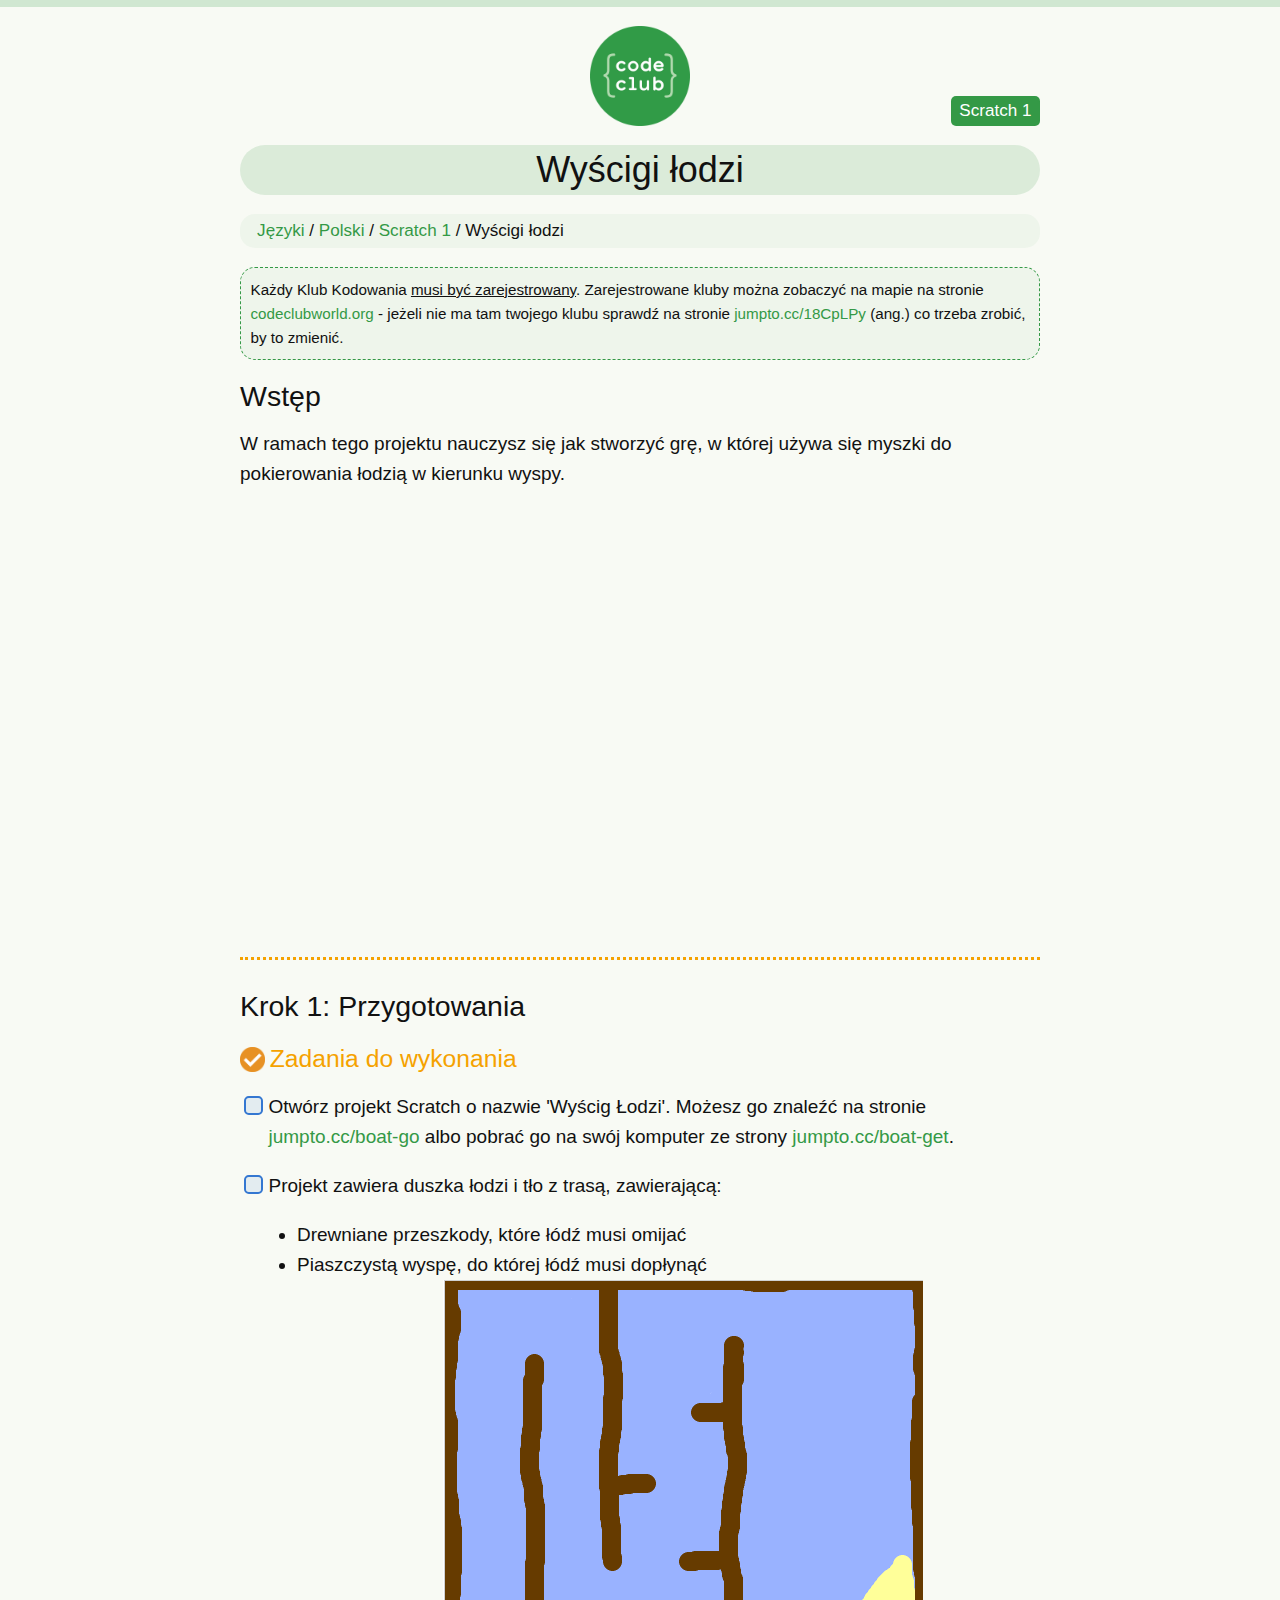
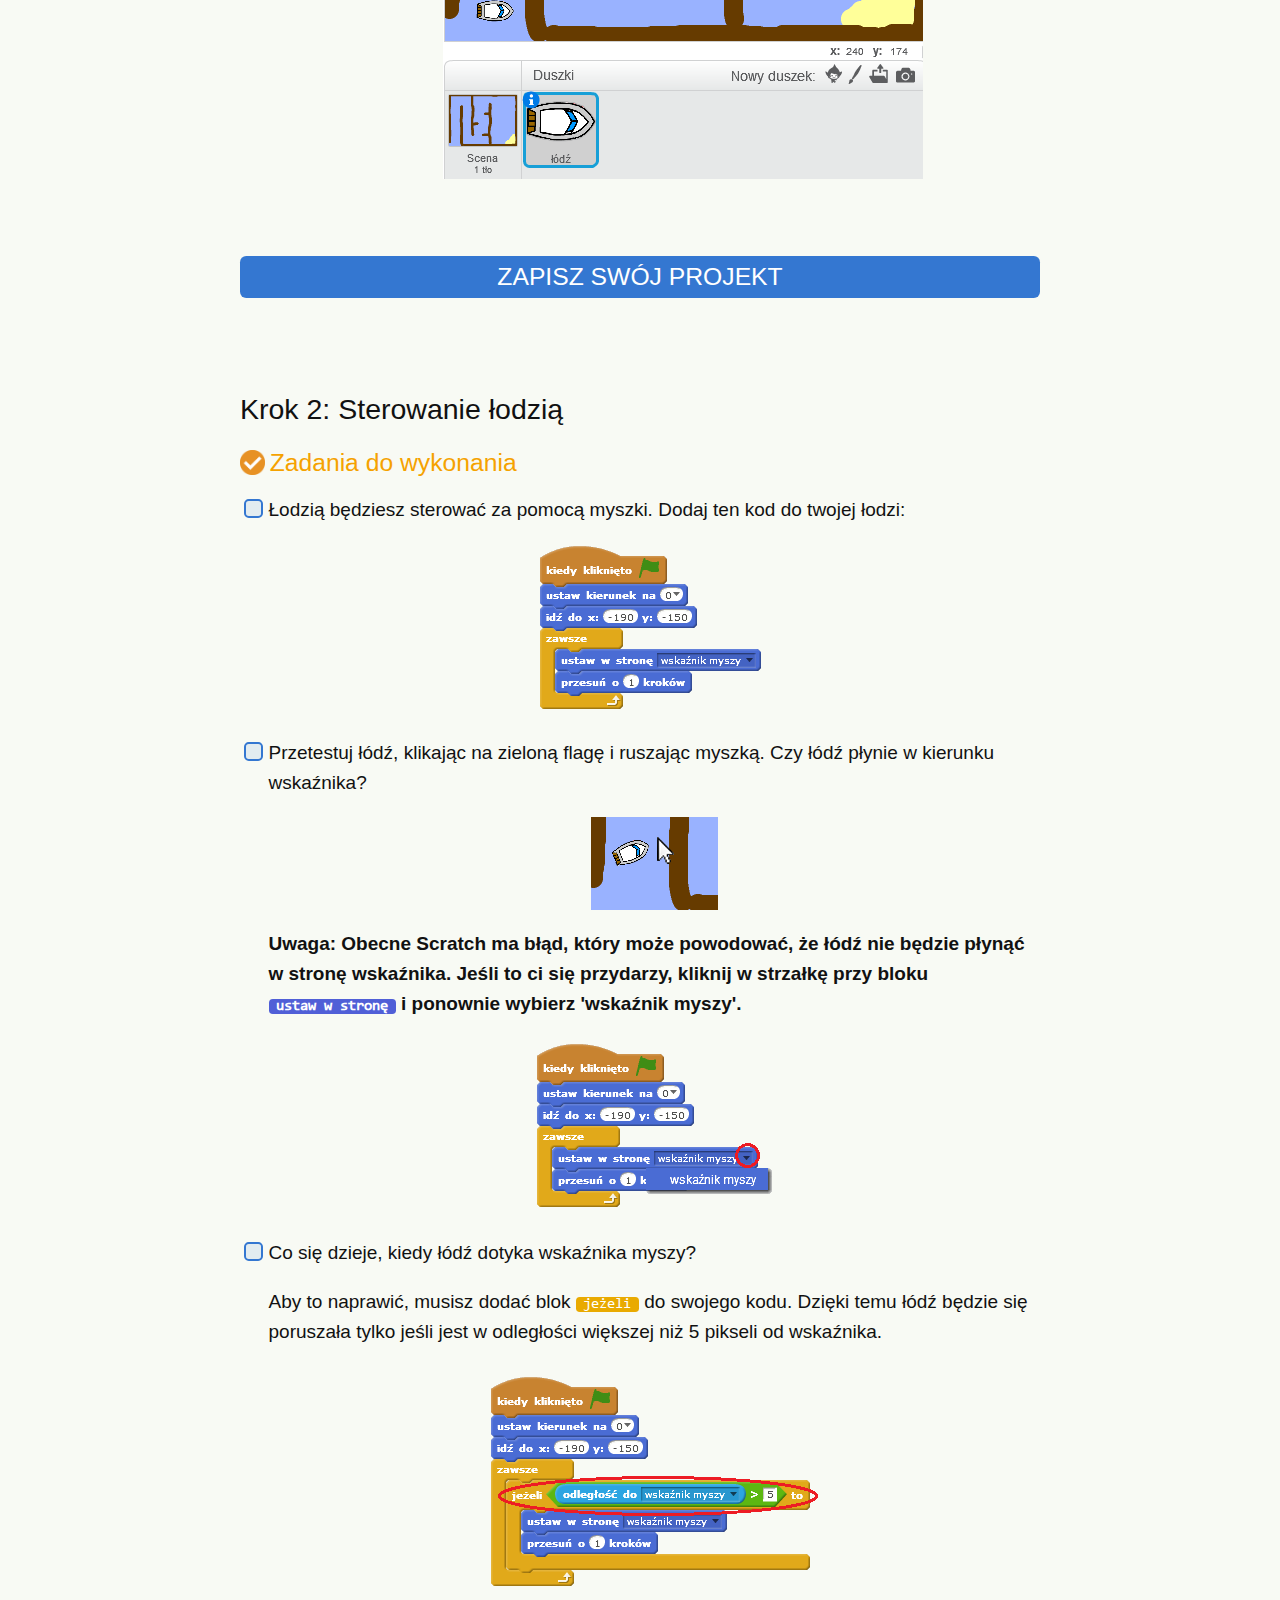
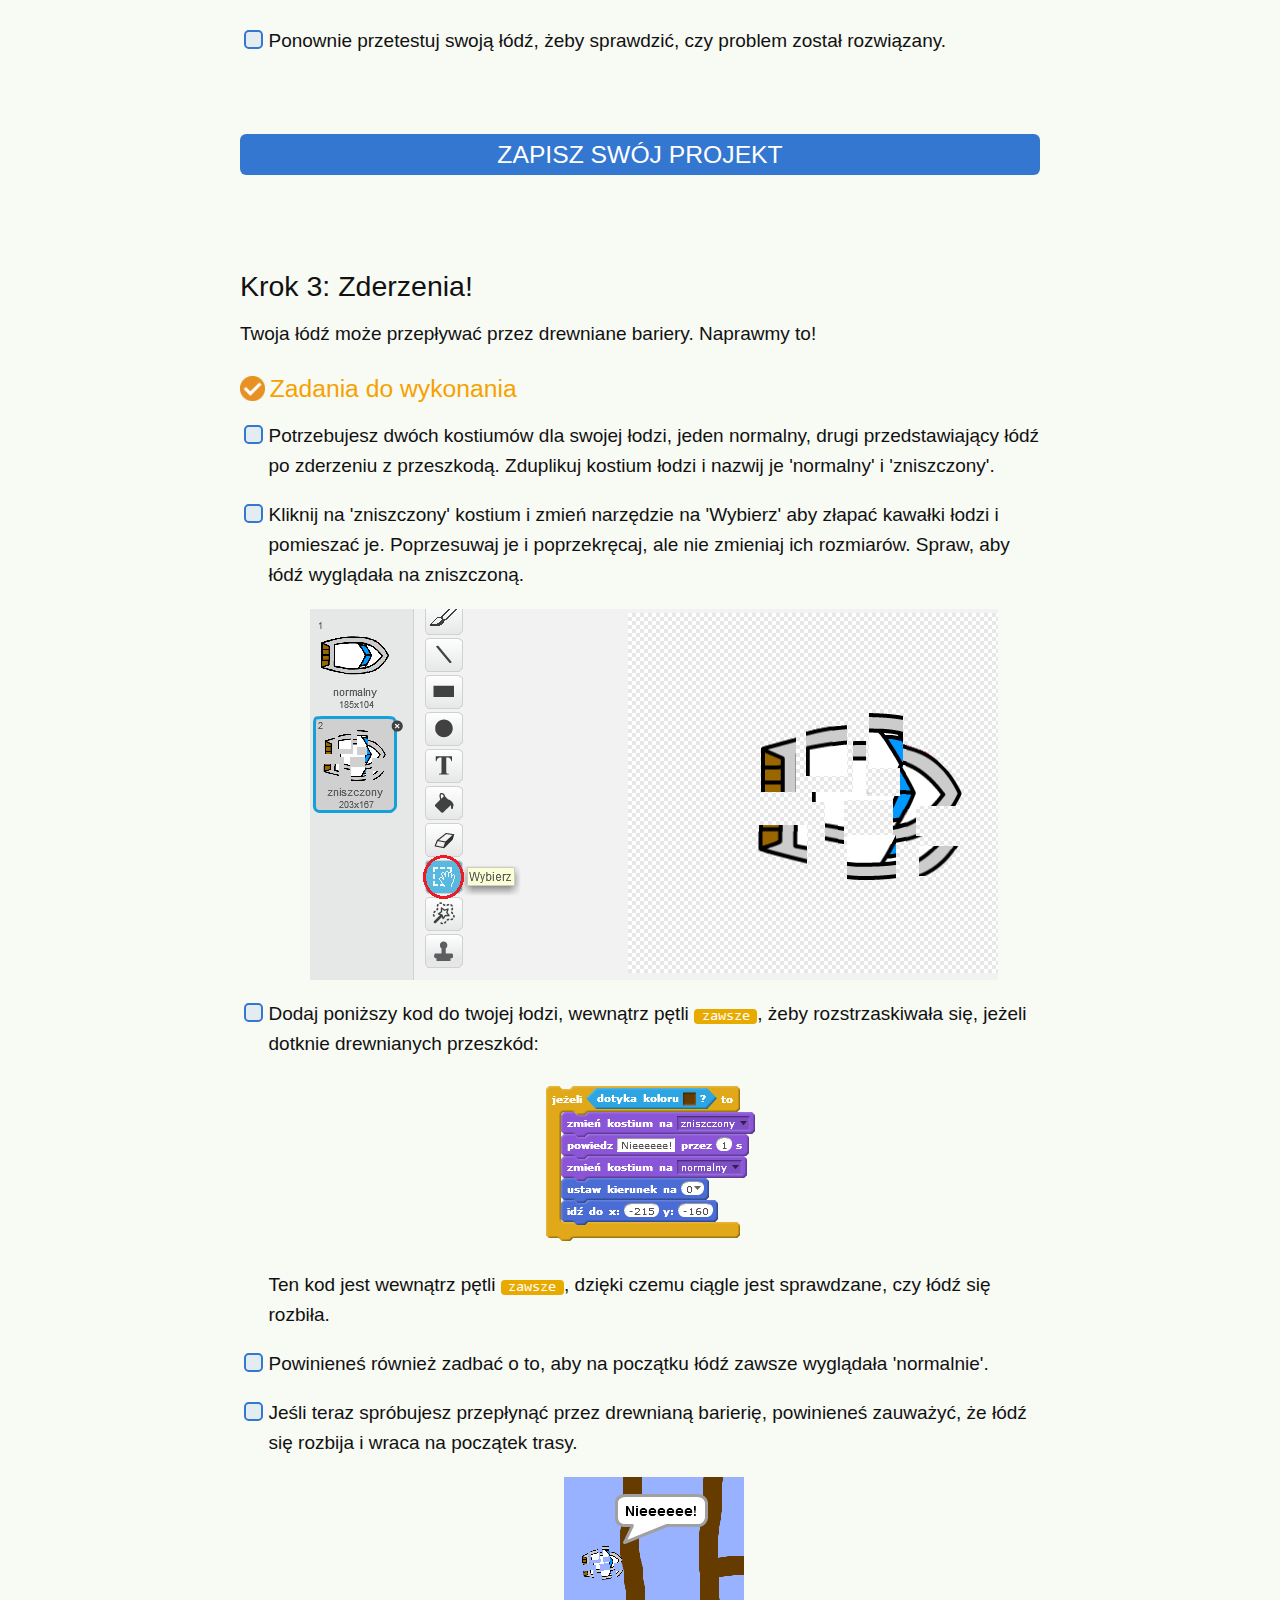
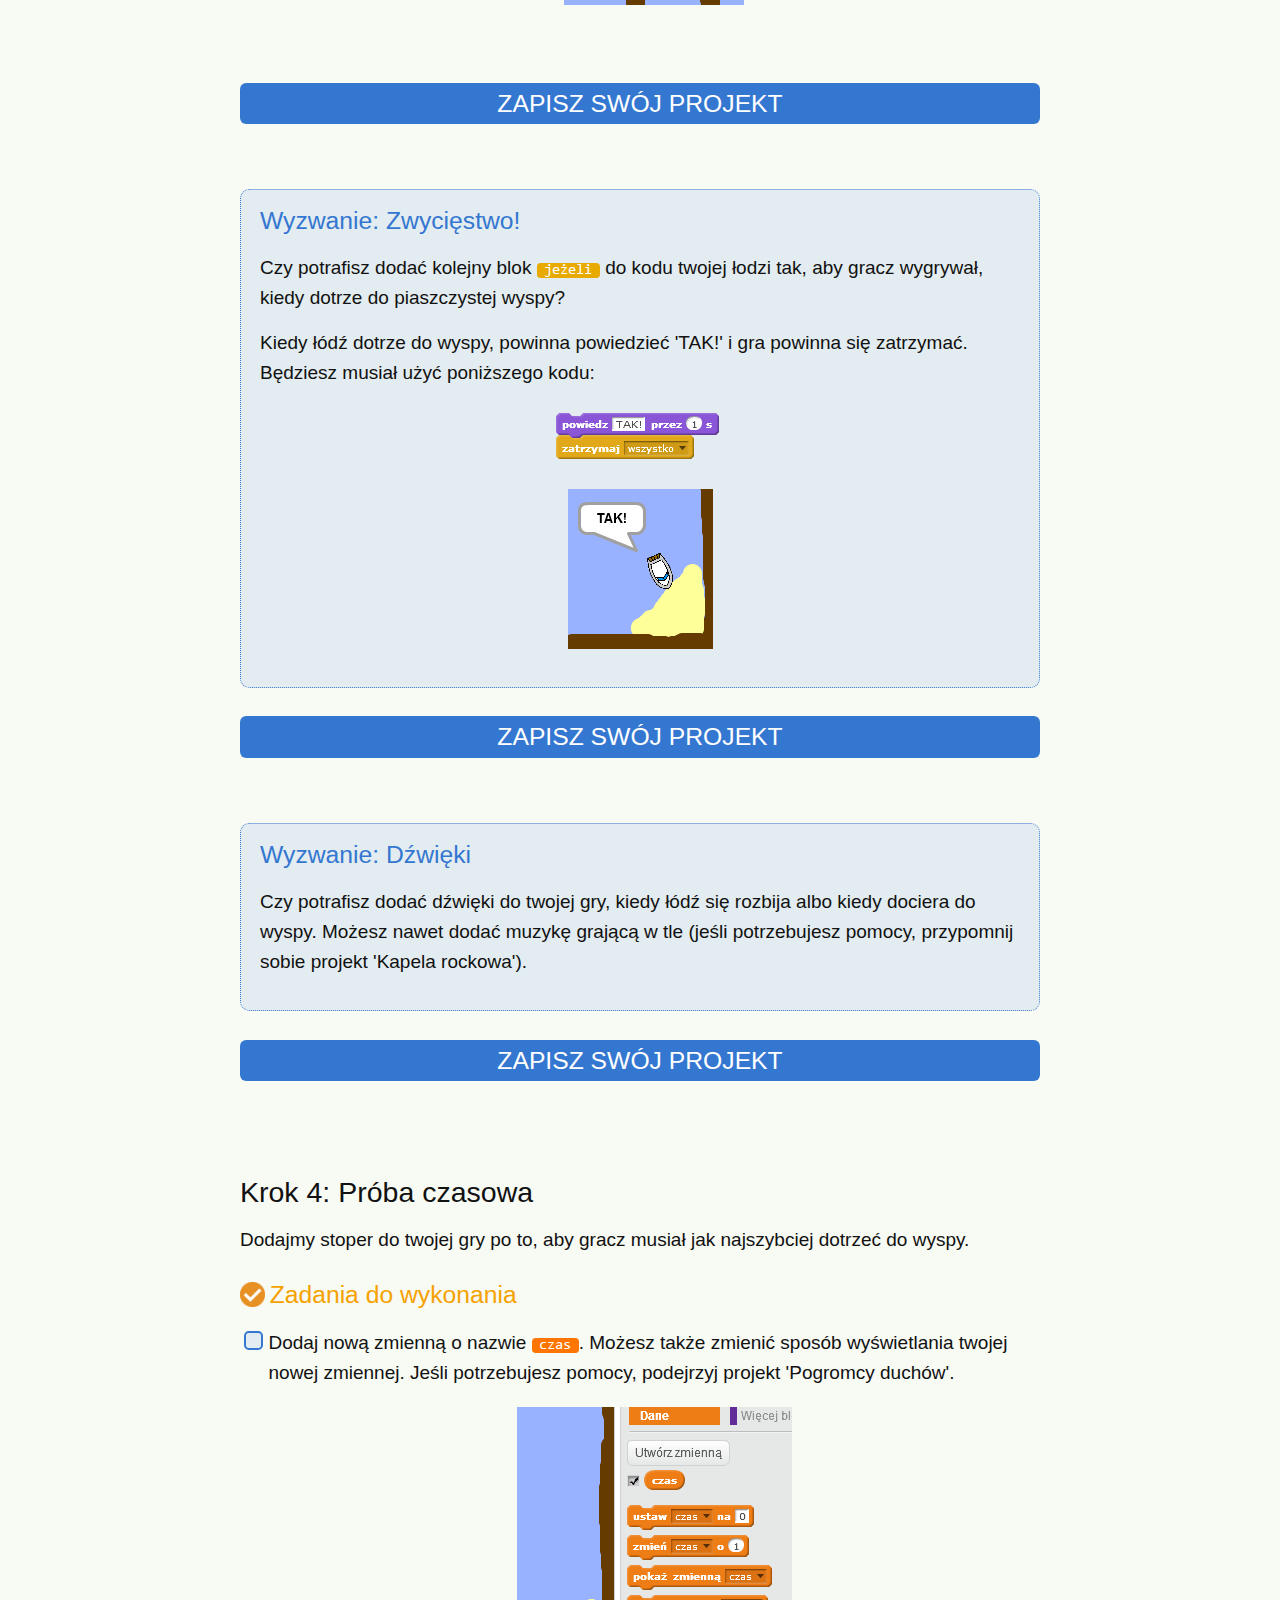
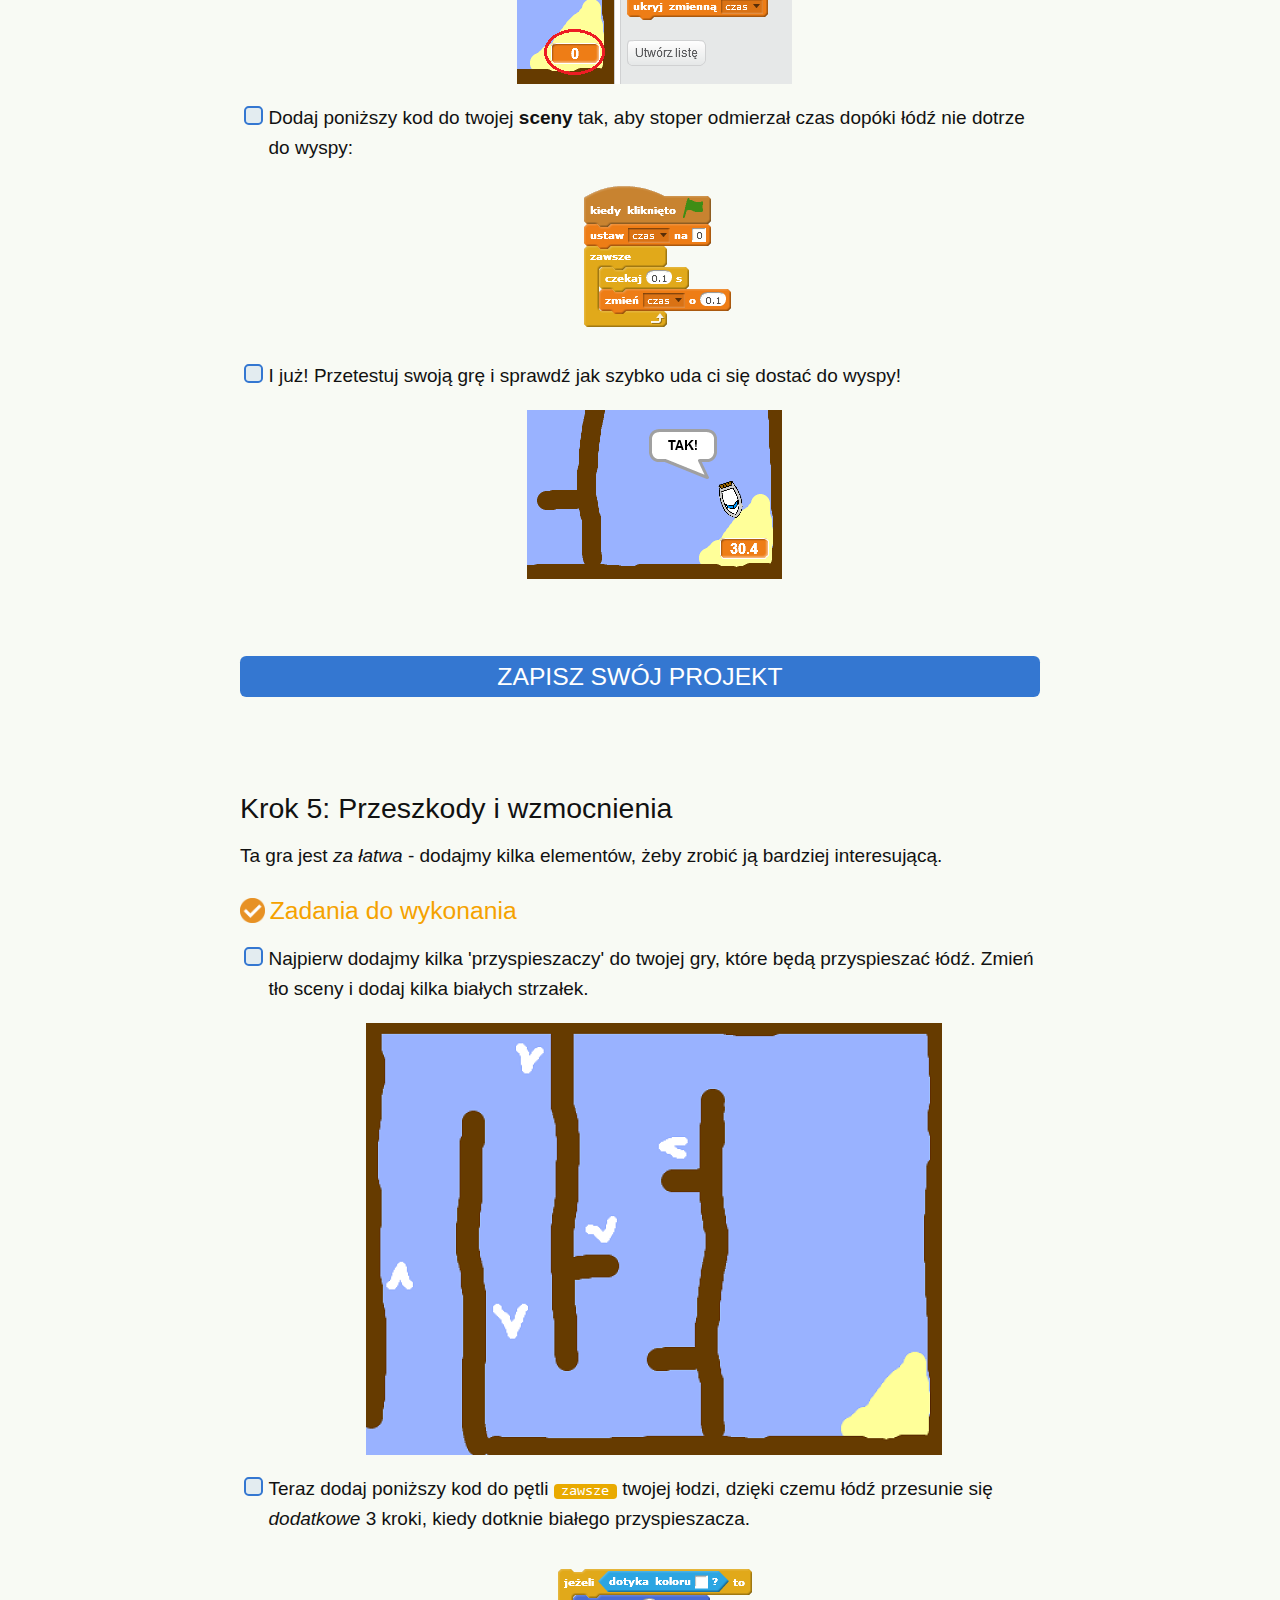
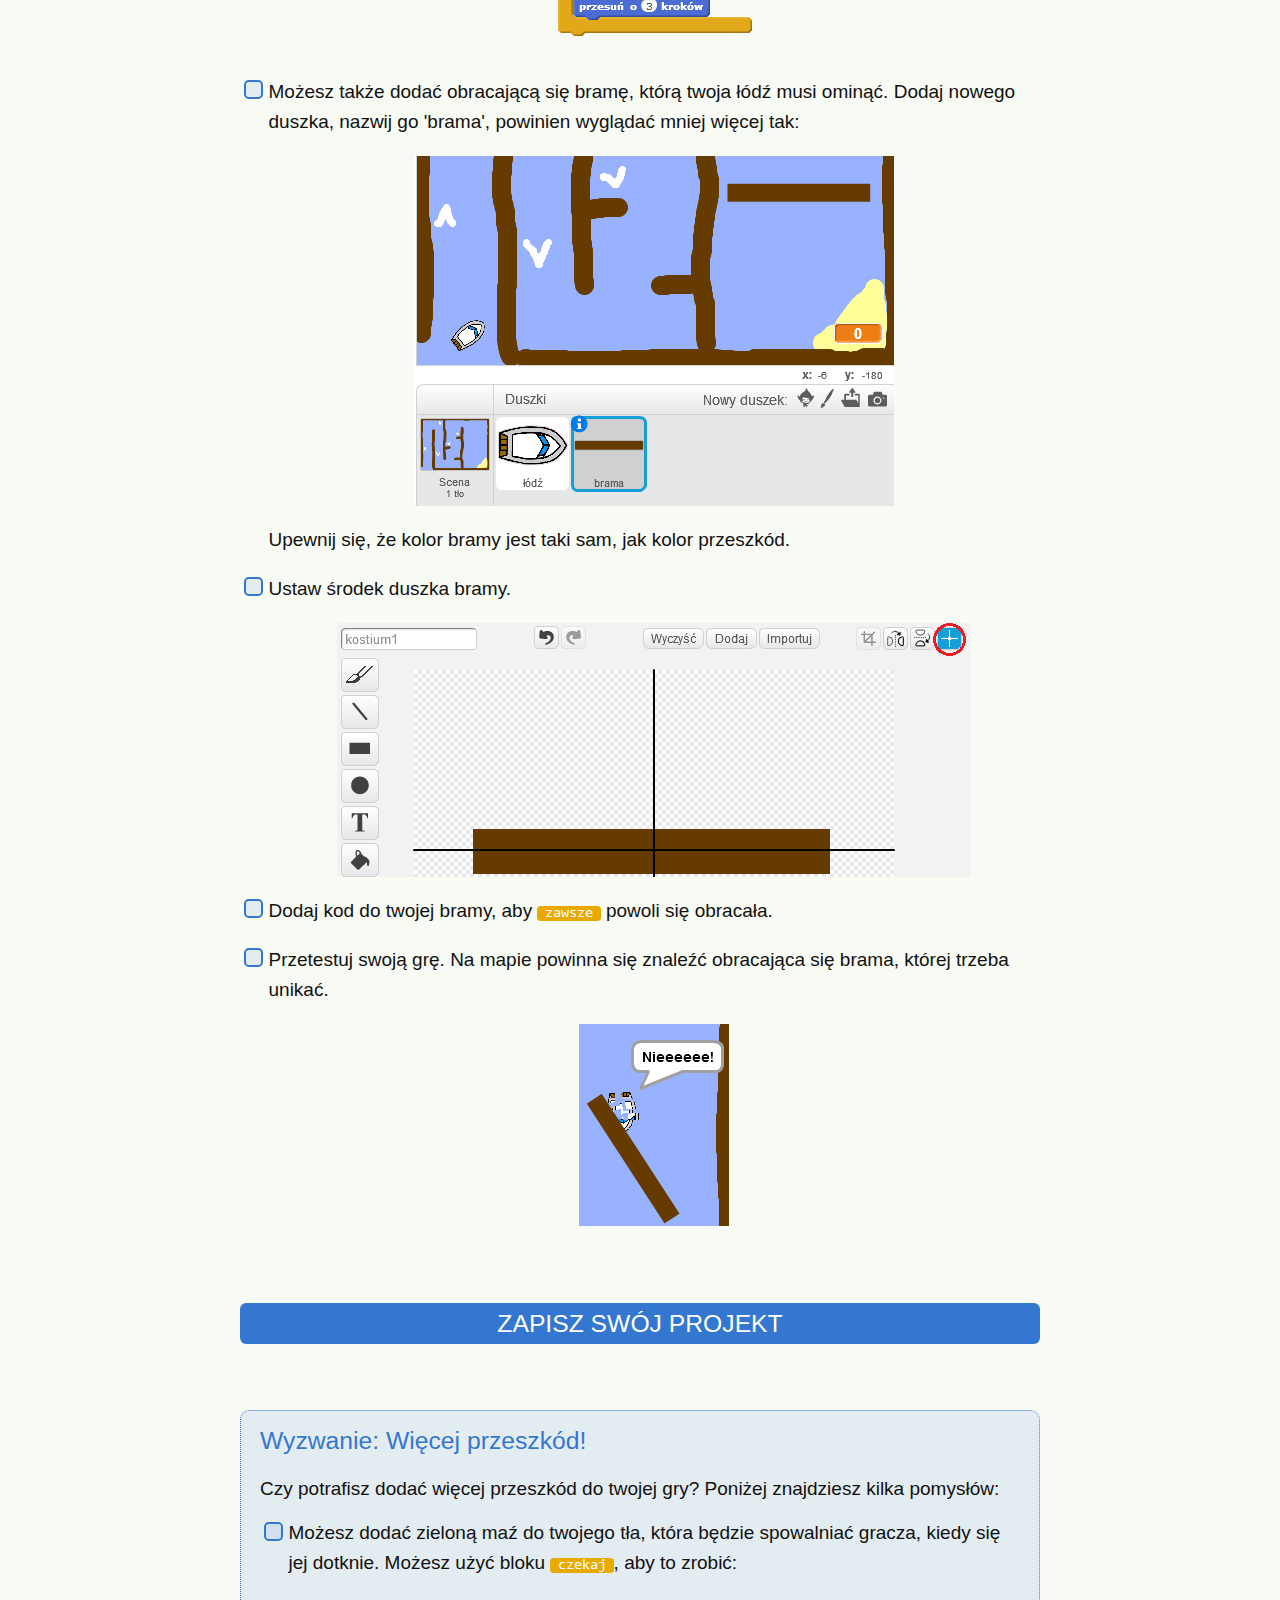
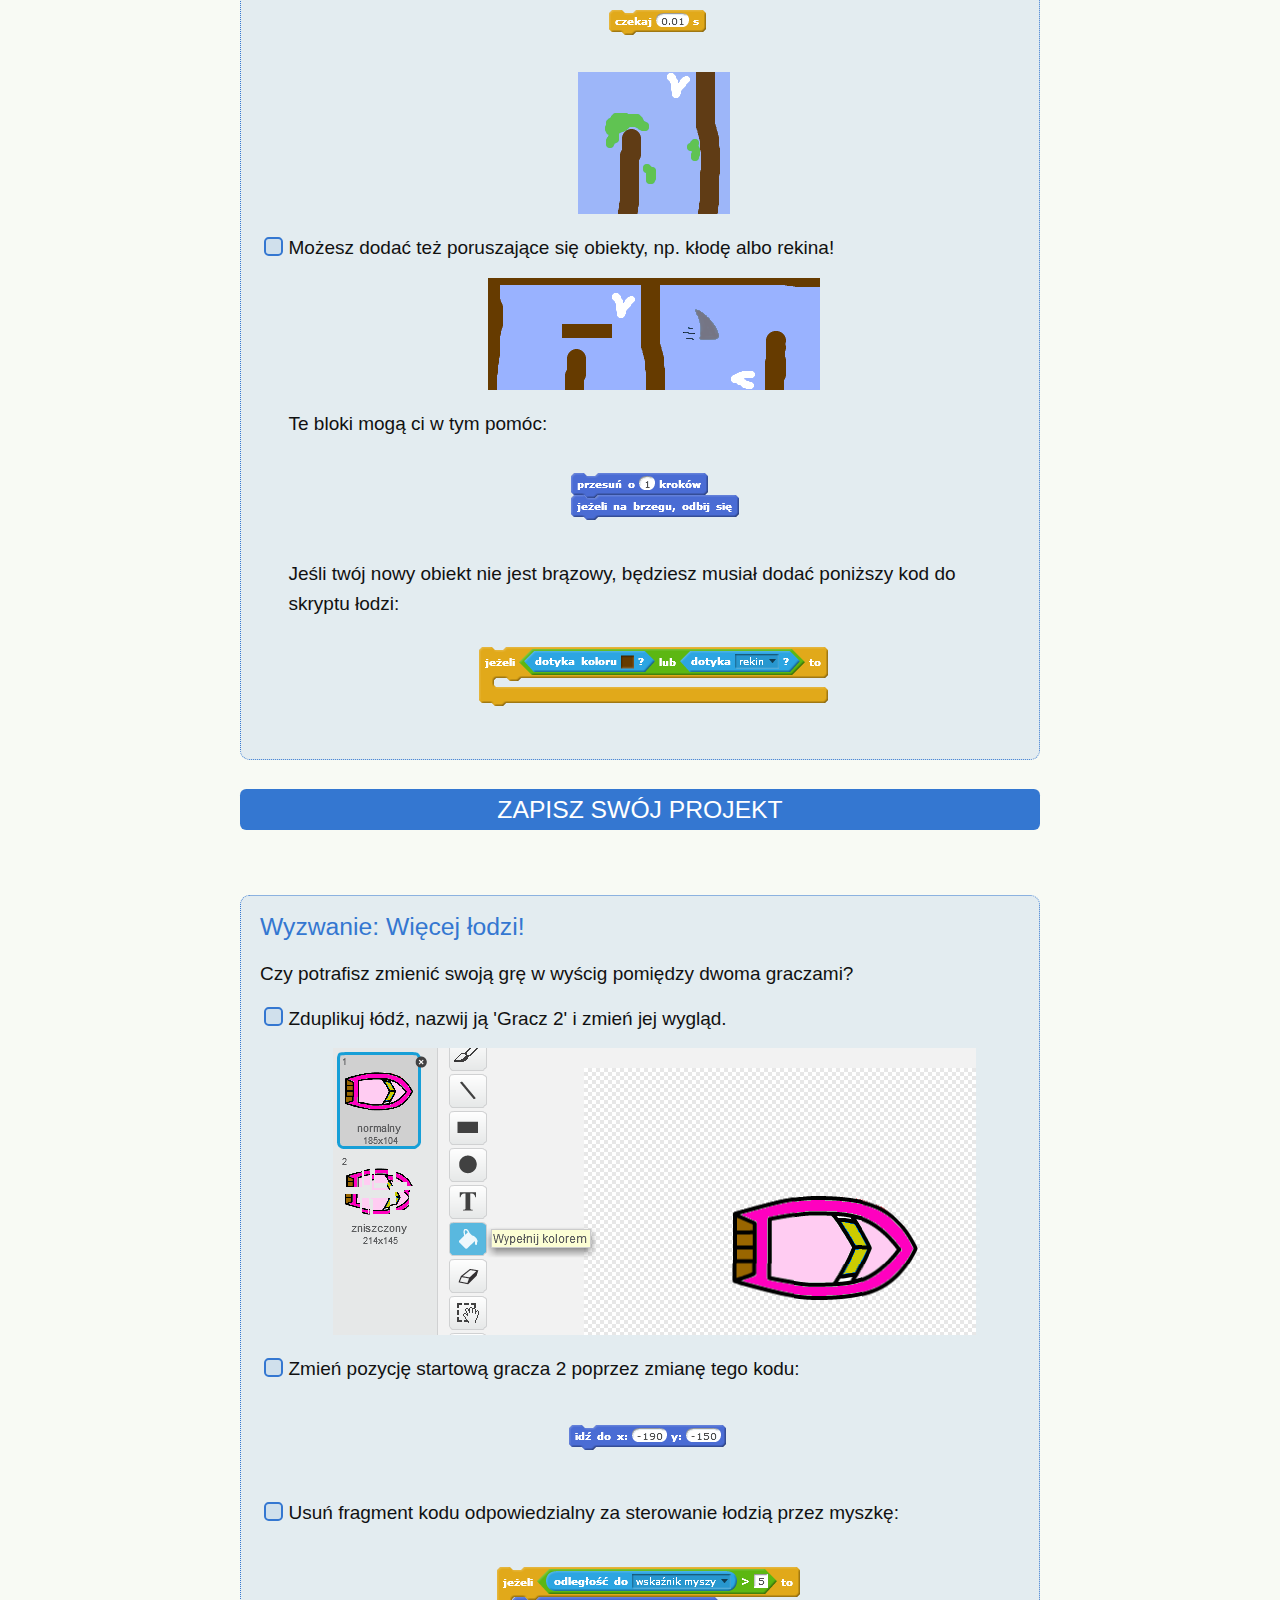
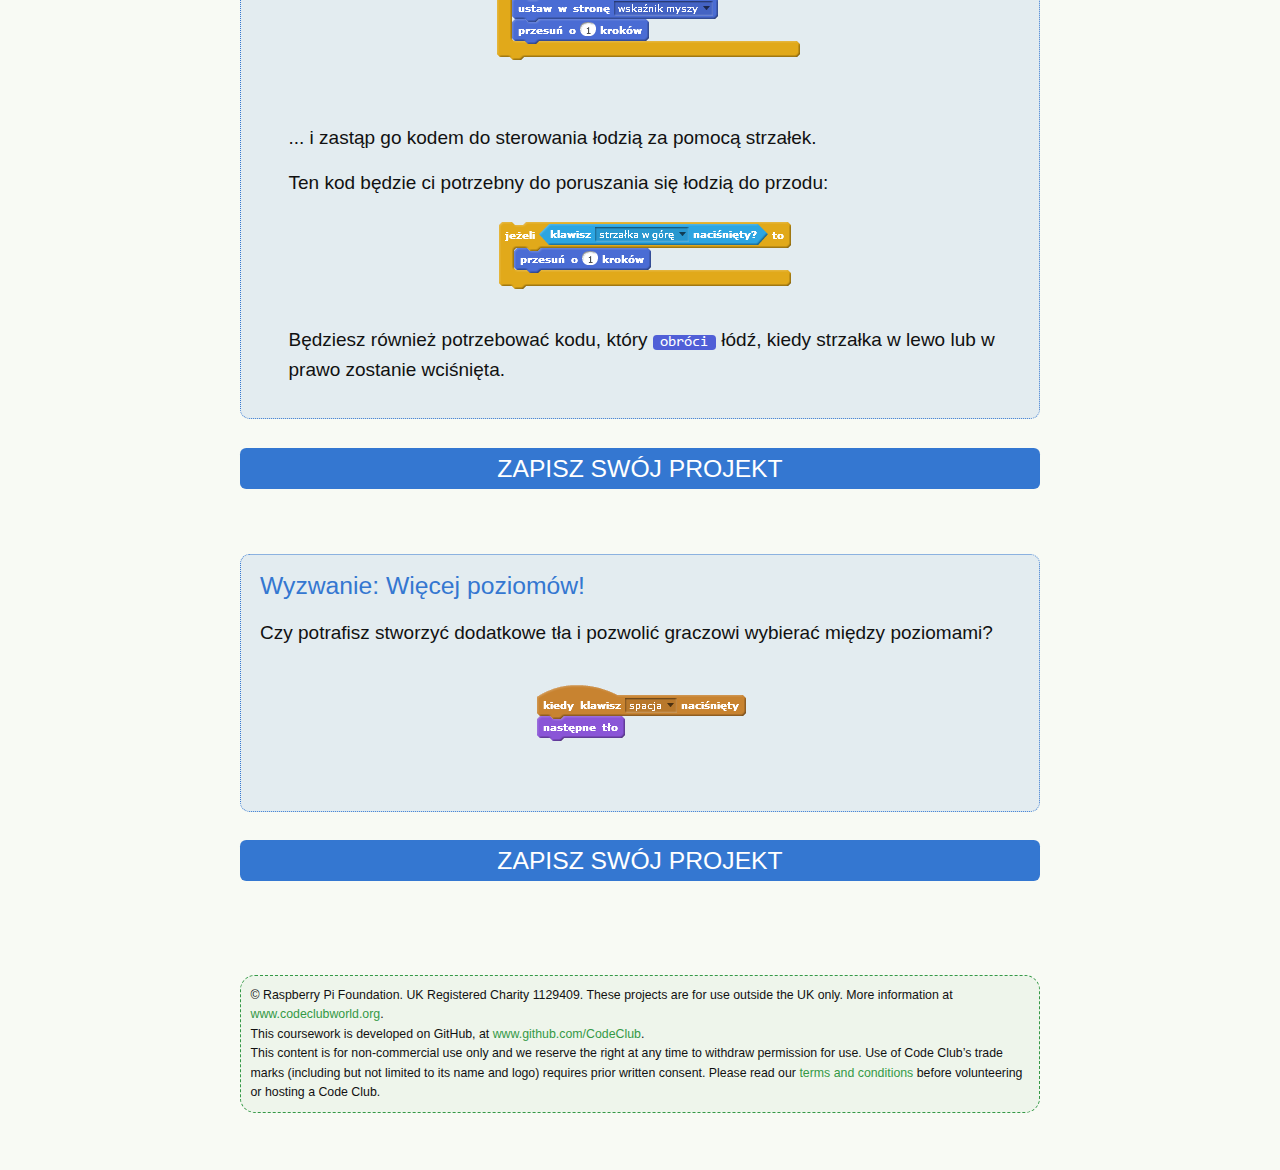
<file: index.html>
<!DOCTYPE html>
<html class="cc"  lang="pl-PL">
<head>
    <meta charset="utf-8">
    <meta name="viewport" content="width=device-width, initial-scale=1.0">

    <title>Wyścigi łodzi — Code Club World Projects</title>
    <link rel="shortcut icon" href="http://projects.codeclubworld.org/img/cc_favicon.ico">

    <!--[if lt IE 9]><script src="http://html5shim.googlecode.com/svn/trunk/html5.js"></script><![endif]-->

    <link rel="stylesheet" href="css/master.min.css">
  </head>

  <body class="index-template cc">
    <header class="header" role="banner">
      <a class="home-link" href="http://projects.codeclubworld.org/index.html"><img alt="" class="logo" height="100" src="img/cc_logo.png"></a>
      <h1 class="title">Wyścigi łodzi</h1>
      <span class="level-indicator">Scratch 1</span>
    </header>

    <nav class="breadcrumbs"><ul class="breadcrumbs-list"><li class="breadcrumbs-item"><a class="breadcrumbs-link" href="http://projects.codeclubworld.org/index.html">Języki</a></li><li class="breadcrumbs-item"><a class="breadcrumbs-link" href="http://projects.codeclubworld.org/pl-PL/index.html">Polski</a></li><li class="breadcrumbs-item"><a class="breadcrumbs-link" href="http://projects.codeclubworld.org/pl-PL/01_scratch_01/index.html">Scratch 1</a></li><li class="breadcrumbs-item current">Wyścigi łodzi</li></ul></nav>

	<section class="note registration-note">
		<p>Każdy Klub Kodowania <u>musi być zarejestrowany</u>. Zarejestrowane kluby można zobaczyć na mapie na stronie <a href="http://www.codeclubworld.org/">codeclubworld.org</a> - jeżeli nie ma tam twojego klubu sprawdź na stronie <a href="http://jumpto.cc/18CpLPy">jumpto.cc/18CpLPy</a> (ang.) co trzeba zrobić, by to zmienić.</p>
	</section>
    
    <main class="main lesson-steps" role="main">    
	<section id="wstep" class="level1 intro">
		<h1>Wstęp</h1>
		<p>W ramach tego projektu nauczysz się jak stworzyć grę, w której używa się myszki do pokierowania łodzią w kierunku wyspy.</p>
		<div class="scratch-preview">
			<iframe allowtransparency="true" width="485" height="402" src="http://scratch.mit.edu/projects/embed/63957956/?autostart=false" frameborder="0"></iframe>
			<img src="img/boat-final.png">
		</div>
	</section>
	<section id="krok-1-przygotowania" class="level1 activity">
		<h1>Krok 1: Przygotowania</h1>
		<section id="zadania-do-wykonania" class="level2 check">
			<h2>Zadania do wykonania</h2>
			<ul>
				<li><p>Otwórz projekt Scratch o nazwie 'Wyścig Łodzi'. Możesz go znaleźć na stronie <a href="http://jumpto.cc/boat-go">jumpto.cc/boat-go</a> albo pobrać go na swój komputer ze strony <a href="http://jumpto.cc/boat-get">jumpto.cc/boat-get</a>.</p></li>
				<li><p>Projekt zawiera duszka łodzi i tło z trasą, zawierającą:</p>
				<ul>
					<li>Drewniane przeszkody, które łódź musi omijać</li>
					<li>Piaszczystą wyspę, do której łódź musi dopłynąć</li>
				<ul>
				<p><img src="img/boat-starter.png" alt="screenshot" /></p></li>
			</ul>
		</section>
		<section id="zapisz-swoj-projekt" class="level2 save">
			<h2>Zapisz swój projekt</h2>
		</section>
	</section>
	<section id="krok-2-sterowanie-lodzia" class="level1 activity">
		<h1>Krok 2: Sterowanie łodzią</h1>
		<section id="zadania-do-wykonania-1" class="level2 check">
		<h2>Zadania do wykonania</h2>
			<ul>
				<li><p>Łodzią będziesz sterować za pomocą myszki. Dodaj ten kod do twojej łodzi:</p>
				<p><img src="img/script1.png" alt="screenshot" /></p></li>
				<li><p>Przetestuj łódź, klikając na zieloną flagę i ruszając myszką. Czy łódź płynie w kierunku wskaźnika?</p>
				<p><img src="img/boat-mouse.png" alt="screenshot" /></p>
				<p><b>Uwaga: Obecne Scratch ma błąd, który może powodować, że łódź nie będzie płynąć w stronę wskaźnika. Jeśli to ci się przydarzy, kliknij w strzałkę przy bloku <br /><code class="blockmotion">ustaw w stronę</code> i ponownie wybierz 'wskaźnik myszy'.</b></p>
				<p><img src="img/bug.png" alt="screenshot" /></p></li>
				<li><p>Co się dzieje, kiedy łódź dotyka wskaźnika myszy?</p>
				<p>Aby to naprawić, musisz dodać blok <code class="blockcontrol">jeżeli</code> do swojego kodu. Dzięki temu łódź będzie się poruszała tylko jeśli jest w odległości większej niż 5 pikseli od wskaźnika.</p>
				<p><img src="img/script2.png" alt="screenshot" /></p></li>
				<li><p>Ponownie przetestuj swoją łódź, żeby sprawdzić, czy problem został rozwiązany.</p>
			</ul>
		</section>
		<section id="zapisz-swoj-projekt-1" class="level2 save">
			<h2>Zapisz swój projekt</h2>
		</section>
	</section>
	<section id="krok-3-zderzenia" class="level1 activity">
		<h1>Krok 3: Zderzenia!</h1>
		<p>Twoja łódź może przepływać przez drewniane bariery. Naprawmy to!</p>
		<section id="zadania-do-wykonania-2" class="level2 check">
			<h2>Zadania do wykonania</h2>
			<ul>
				<li><p>Potrzebujesz dwóch kostiumów dla swojej łodzi, jeden normalny, drugi przedstawiający łódź po zderzeniu z przeszkodą. Zduplikuj kostium łodzi i nazwij je 'normalny' i 'zniszczony'.</p></li>
				<li><p>Kliknij na 'zniszczony' kostium i zmień narzędzie na 'Wybierz' aby złapać kawałki łodzi i pomieszać je. Poprzesuwaj je i poprzekręcaj, ale nie zmieniaj ich rozmiarów. Spraw, aby łódź wyglądała na zniszczoną.</p>
				<p><img src="img/boat-costumes.png" alt="screenshot" /></p></li>
				<li><p>Dodaj poniższy kod do twojej łodzi, wewnątrz pętli <code class="blockcontrol">zawsze</code>, żeby rozstrzaskiwała się, jeżeli dotknie drewnianych przeszkód:</p>
				<p><img src="img/script3.png" alt="screenshot" /></p>
				<p>Ten kod jest wewnątrz pętli <code class="blockcontrol">zawsze</code>, dzięki czemu ciągle jest sprawdzane, czy łódź się rozbiła.</p></li>
				<li><p>Powinieneś również zadbać o to, aby na początku łódź zawsze wyglądała 'normalnie'.</p></li>
				<li><p>Jeśli teraz spróbujesz przepłynąć przez drewnianą barierię, powinieneś zauważyć, że łódź się rozbija i wraca na początek trasy.</p>
				<p><img src="img/boat-no.png" alt="screenshot"/></p></li>
			</ul>
		</section>
		<section id="zapisz-swoj-projekt-2" class="level2 save">
			<h2>Zapisz swój projekt</h2>
		</section>
		<section id="wyzwanie-zwyciestwo" class="level2 challenge">
			<h2>Wyzwanie: Zwycięstwo!</h2>
			<p>Czy potrafisz dodać kolejny blok <code class="blockcontrol">jeżeli</code> do kodu twojej łodzi tak, aby gracz wygrywał, kiedy dotrze do piaszczystej wyspy?</p>
			<p>Kiedy łódź dotrze do wyspy, powinna powiedzieć 'TAK!' i gra powinna się zatrzymać. Będziesz musiał użyć poniższego kodu:</p>
			<p><img src="img/script4.png" alt="screenshot"/></p>
			<p><img src="img/boat-yeah.png" alt="screenshot"/></p>
		</section>
		<section id="zapisz-swoj-projekt-3" class="level2 save">
			<h2>Zapisz swój projekt</h2>
		</section>
		<section id="wyzwanie-dzwieki" class="level2 challenge">
			<h2>Wyzwanie: Dźwięki</h2>
			<p>Czy potrafisz dodać dźwięki do twojej gry, kiedy łódź się rozbija albo kiedy dociera do wyspy. Możesz nawet dodać muzykę grającą w tle (jeśli potrzebujesz pomocy, przypomnij sobie projekt 'Kapela rockowa').</p>
		</section>
		<section id="zapisz-swoj-projekt-4" class="level2 save">
			<h2>Zapisz swój projekt</h2>
		</section>
	</section>
	<section id="krok-4-proba-czasowa" class="level1 activity">
		<h1>Krok 4: Próba czasowa</h1>
		<p>Dodajmy stoper do twojej gry po to, aby gracz musiał jak najszybciej dotrzeć do wyspy.</p>
		<section id="zadania-do-wykonania-3" class="level2 check">
			<h2>Zadania do wykonania</h2>
			<ul>
				<li><p>Dodaj nową zmienną o nazwie <code class="blockdata">czas</code>. Możesz także zmienić sposób wyświetlania twojej nowej zmiennej. Jeśli potrzebujesz pomocy, podejrzyj projekt 'Pogromcy duchów'.</p>
				<p><img src="img/boat-time.png" alt="screenshot" /></p></li>
				<li><p>Dodaj poniższy kod do twojej <strong>sceny</strong> tak, aby stoper odmierzał czas dopóki łódź nie dotrze do wyspy:</p>
				<p><img src="img/script5.png" alt="screenshot" /></p></li>
				<li><p>I już! Przetestuj swoją grę i sprawdź jak szybko uda ci się dostać do wyspy!</p>
				<p><img src="img/boat-win.png" alt="screenshot"/></li>
			</ul>
		</section>
		<section id="zapisz-swoj-projekt-5" class="level2 save">
			<h2>Zapisz swój projekt</h2>
		</section>
	</section>
	<section id="krok-5-przeszkody-i-wzmocnienia" class="level1 activity">
		<h1>Krok 5: Przeszkody i wzmocnienia</h1>
		<p>Ta gra jest <i>za łatwa</i> - dodajmy kilka elementów, żeby zrobić ją bardziej interesującą.</p>
		<section id="zadania-do-wykonania-4" class="level2 check">
			<h2>Zadania do wykonania</h2>
			<ul>
				<li><p>Najpierw dodajmy kilka 'przyspieszaczy' do twojej gry, które będą przyspieszać łódź. Zmień tło sceny i dodaj kilka białych strzałek.</p>
				<p><img src="img/boat-boosts.png" alt="screenshot" /></p></li>
				<li><p>Teraz dodaj poniższy kod do pętli <code class="blockcontrol">zawsze</code> twojej łodzi, dzięki czemu łódź przesunie się <i>dodatkowe</i> 3 kroki, kiedy dotknie białego przyspieszacza.</p>
				<p><img src="img/script6.png" alt="screenshot" /></p></li>
				<li><p>Możesz także dodać obracającą się bramę, którą twoja łódź musi ominąć. Dodaj nowego duszka, nazwij go 'brama', powinien wyglądać mniej więcej tak:</p>
				<p><img src="img/boat-gate.png" alt="screenshot" /></p>
				<p>Upewnij się, że kolor bramy jest taki sam, jak kolor przeszkód.</p></li>
				<li><p>Ustaw środek duszka bramy.</p>
				<p><img src="img/boat-center.png" alt="screenshot" /></p></li>
				<li><p>Dodaj kod do twojej bramy, aby <code class="blockcontrol">zawsze</code> powoli się obracała.</p></li>
				<li><p>Przetestuj swoją grę. Na mapie powinna się znaleźć obracająca się brama, której trzeba unikać.</p>
				<p><img src="img/boat-gate2.png" alt="screenshot"/></p></li>
			</ul>
		</section>
		<section id="zapisz-swoj-projekt-6" class="level2 save">
			<h2>Zapisz swój projekt</h2>
		</section>
		<section id="wyzwanie-zwyciestwo" class="level2 challenge">
			<h2>Wyzwanie: Więcej przeszkód!</h2>
			<p>Czy potrafisz dodać więcej przeszkód do twojej gry? Poniżej znajdziesz kilka pomysłów:</p>
			<ul>
				<li><p>Możesz dodać zieloną maź do twojego tła, która będzie spowalniać gracza, kiedy się jej dotknie. Możesz użyć bloku <code class="blockcontrol">czekaj</code>, aby to zrobić:</p>
				<p><img src="img/script7.png" alt="screenshot"/></p>
				<p><img src="img/boat-slime.png" alt="screenshot"/></p></li>
				<li><p>Możesz dodać też poruszające się obiekty, np. kłodę albo rekina!</p>
				<p><img src="img/boat-shark.png" alt="screenshot"/></p>
				<p>Te bloki mogą ci w tym pomóc:</p>
				<p><img src="img/script8.png" alt="screenshot"/></p>
				<p>Jeśli twój nowy obiekt nie jest brązowy, będziesz musiał dodać poniższy kod do skryptu łodzi:</p>
				<p><img src="img/script9.png" alt="screenshot"/></p></li>
			</ul>
		</section>
		<section id="zapisz-swoj-projekt-7" class="level2 save">
			<h2>Zapisz swój projekt</h2>
		</section>
		<section id="wyzwanie-wiecej-lodzi" class="level2 challenge">
			<h2>Wyzwanie: Więcej łodzi!</h2>
			<p>Czy potrafisz zmienić swoją grę w wyścig pomiędzy dwoma graczami?</p>
			<ul>
				<li><p>Zduplikuj łódź, nazwij ją 'Gracz 2' i zmień jej wygląd.</p>
				<p><img src="img/boat2.png" alt="screenshot"/></p>
				<li><p>Zmień pozycję startową gracza 2 poprzez zmianę tego kodu:</p>
				<p><img src="img/script10.png" alt="screenshot"/></p></li>
				<li><p>Usuń fragment kodu odpowiedzialny za sterowanie łodzią przez myszkę:</p>
				<p><img src="img/script11.png" alt="screenshot"/></p>
				<p>... i zastąp go kodem do sterowania łodzią za pomocą strzałek.</p>
				<p>Ten kod będzie ci potrzebny do poruszania się łodzią do przodu:</p>
				<p><img src="img/script12.png" alt="screenshot"/></p>
				<p>Będziesz również potrzebować kodu, który <code class="blockmotion">obróci</code> łódź, kiedy strzałka w lewo lub w prawo zostanie wciśnięta.</p></li>
			</ul>
		</section>
		<section id="zapisz-swoj-projekt-8" class="level2 save">
			<h2>Zapisz swój projekt</h2>
		</section>
		<section id="wyzwanie-wiecej-poziomow" class="level2 challenge">
			<h2>Wyzwanie: Więcej poziomów!</h2>
			<p>Czy potrafisz stworzyć dodatkowe tła i pozwolić graczowi wybierać między poziomami?</p>
			<p><img src="img/script13.png" alt="screenshot"/></p>
		</section>
		<section id="zapisz-swoj-projekt-9" class="level2 save">
			<h2>Zapisz swój projekt</h2>
		</section>
	</section>
    </main>

    <aside class="legal-notice copyright">
      <p>© Raspberry Pi Foundation. UK Registered Charity 1129409. These projects are for use outside the UK only. More information at <a href="https://codeclubworld.org/">www.codeclubworld.org</a>.<br />This coursework is developed on GitHub, at <a href="https://github.com/CodeClub/">www.github.com/CodeClub</a>.</p>
      <p>This content is for non-commercial use only and we reserve the right at any time to withdraw permission for use. Use of Code Club’s trade marks (including but not limited to its name and logo) requires prior written consent. Please read our <a href="https://www.codeclub.org.uk/terms-and-conditions">terms and conditions</a> before volunteering or hosting a Code Club.</p>
    </aside>

    <div id="legend">
        <div>
            <img src="img/check.png" alt="Zadania do wykonania" />
            <div class="caption"><span class="check_text">Zadania do wykonania</span></div>
            <div class="description">Wykonaj te <span class="check_text upper">polecenia</span> krok po kroku</div>
        </div>
        <div>
          <img src="img/flag.png" alt="Przetestuj swój projekt" />
          <div class="caption"><span class="flag_text">Przetestuj swój projekt</span></div>
          <div class="description">Kliknij na zieloną flagę, aby <span class="flag_text upper">przetestować</span> swój kod</div>
        </div>
        <div>
          <img src="img/save.png" alt="Zapisz swój projekt" />
          <div class="caption"><span class="save_text">Zapisz swój projekt</span></div>
          <div class="description">Teraz <span class="save_text upper">zapisz</span> swój projekt</div>
        </div>
    </div>

    <script type="text/javascript" src="js/lesson.js"></script>
  </body>
</html>
</file>
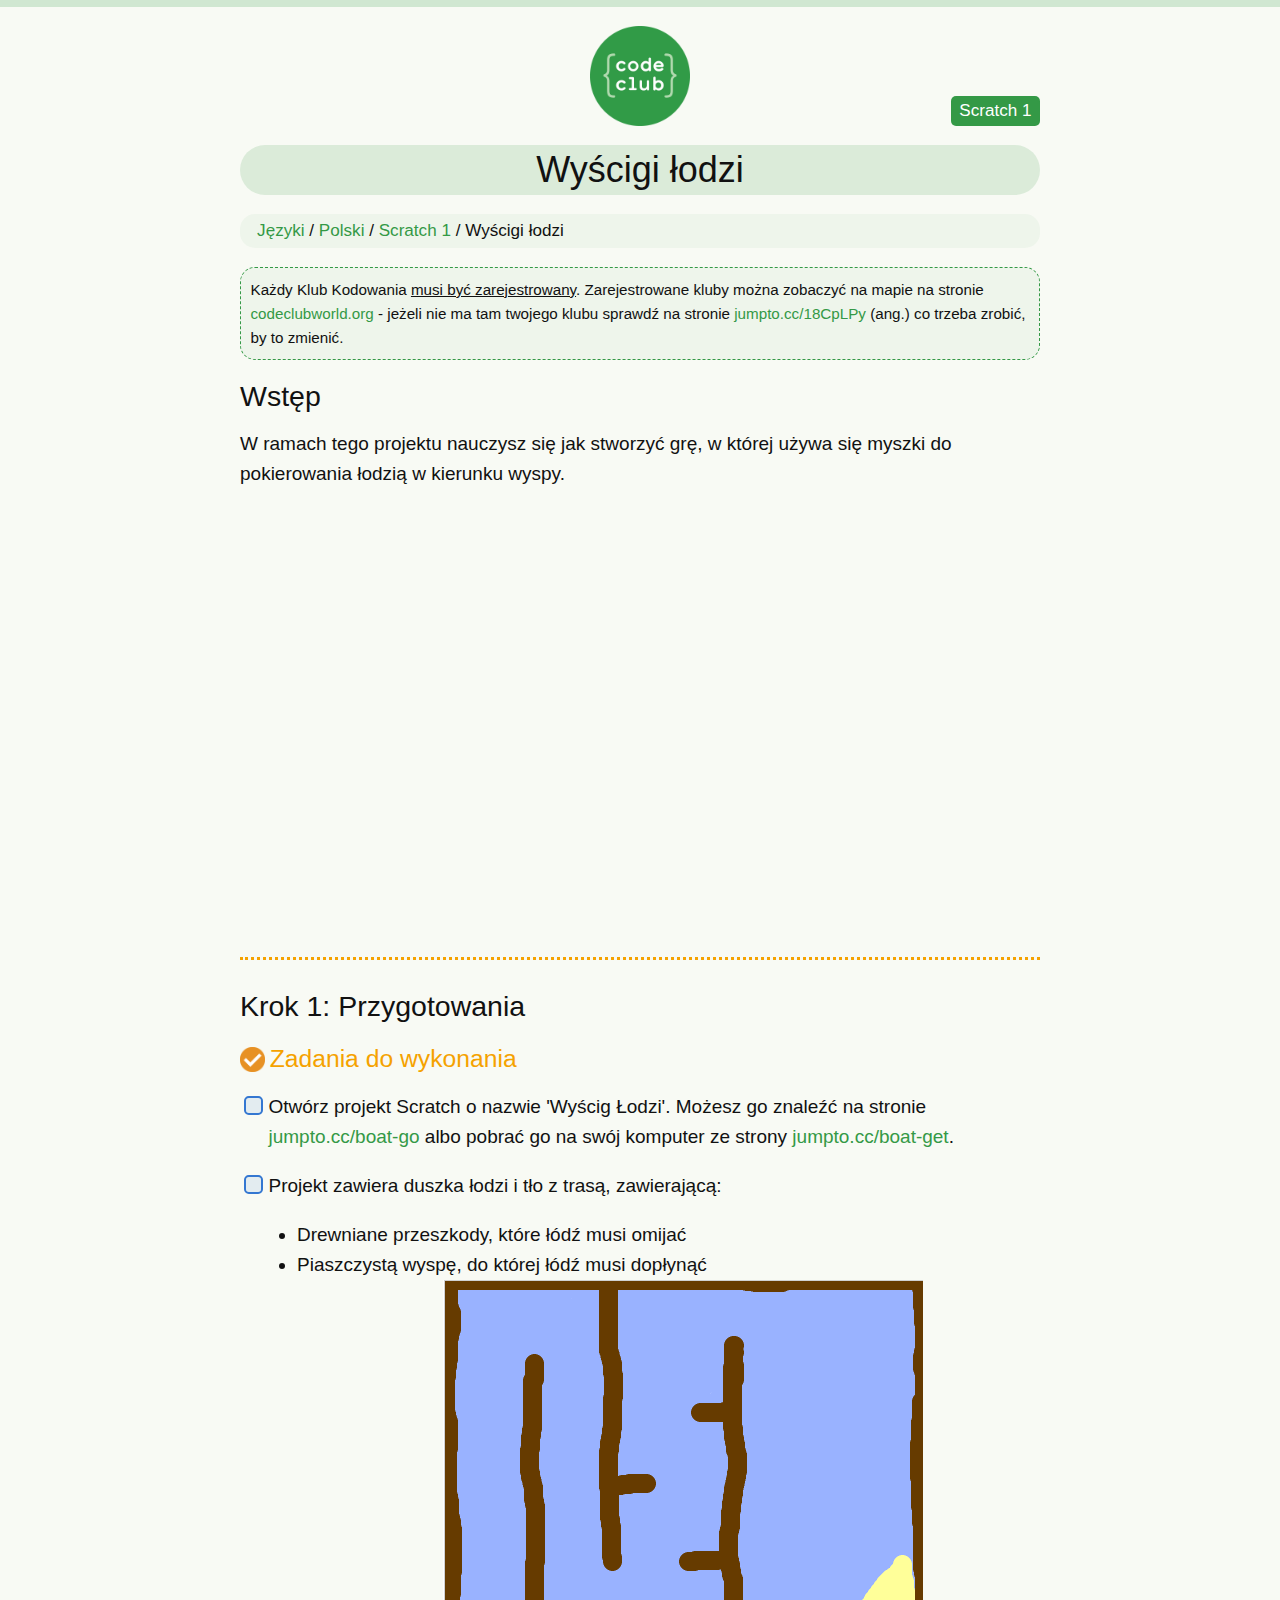
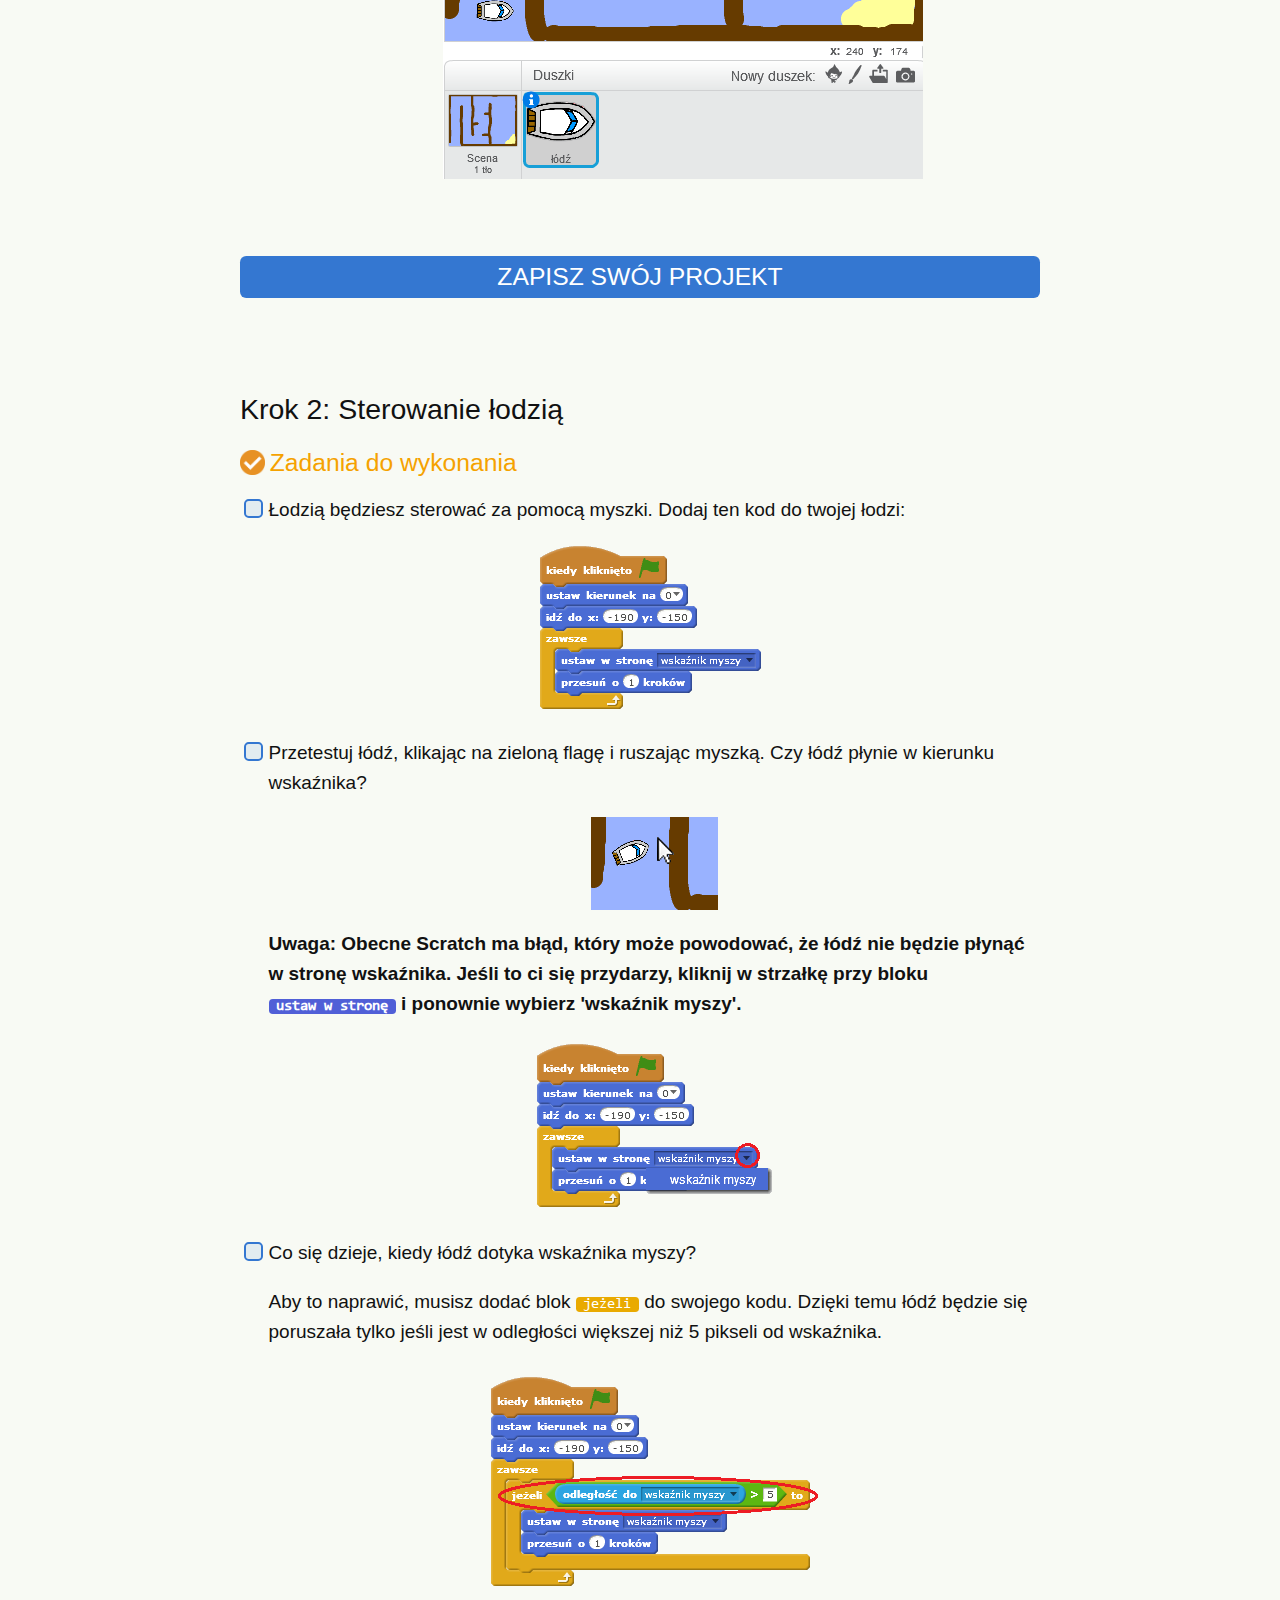
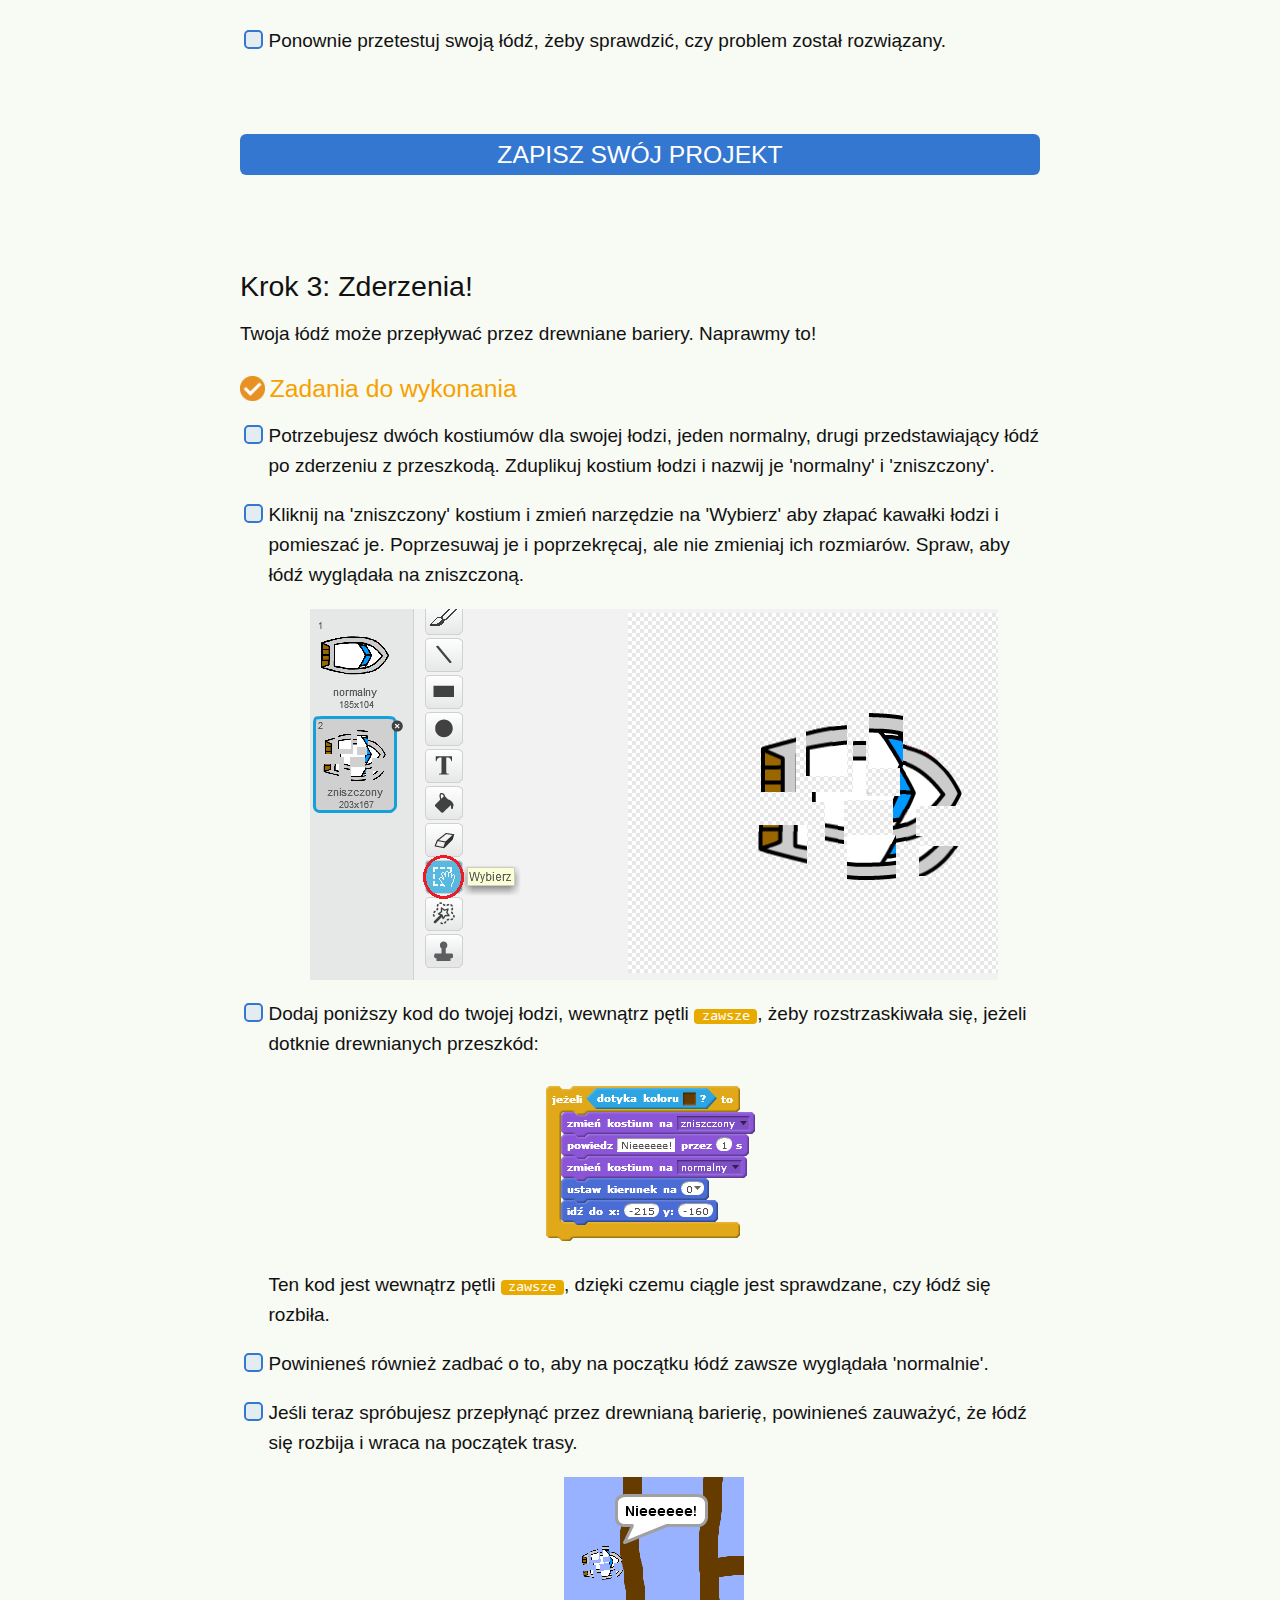
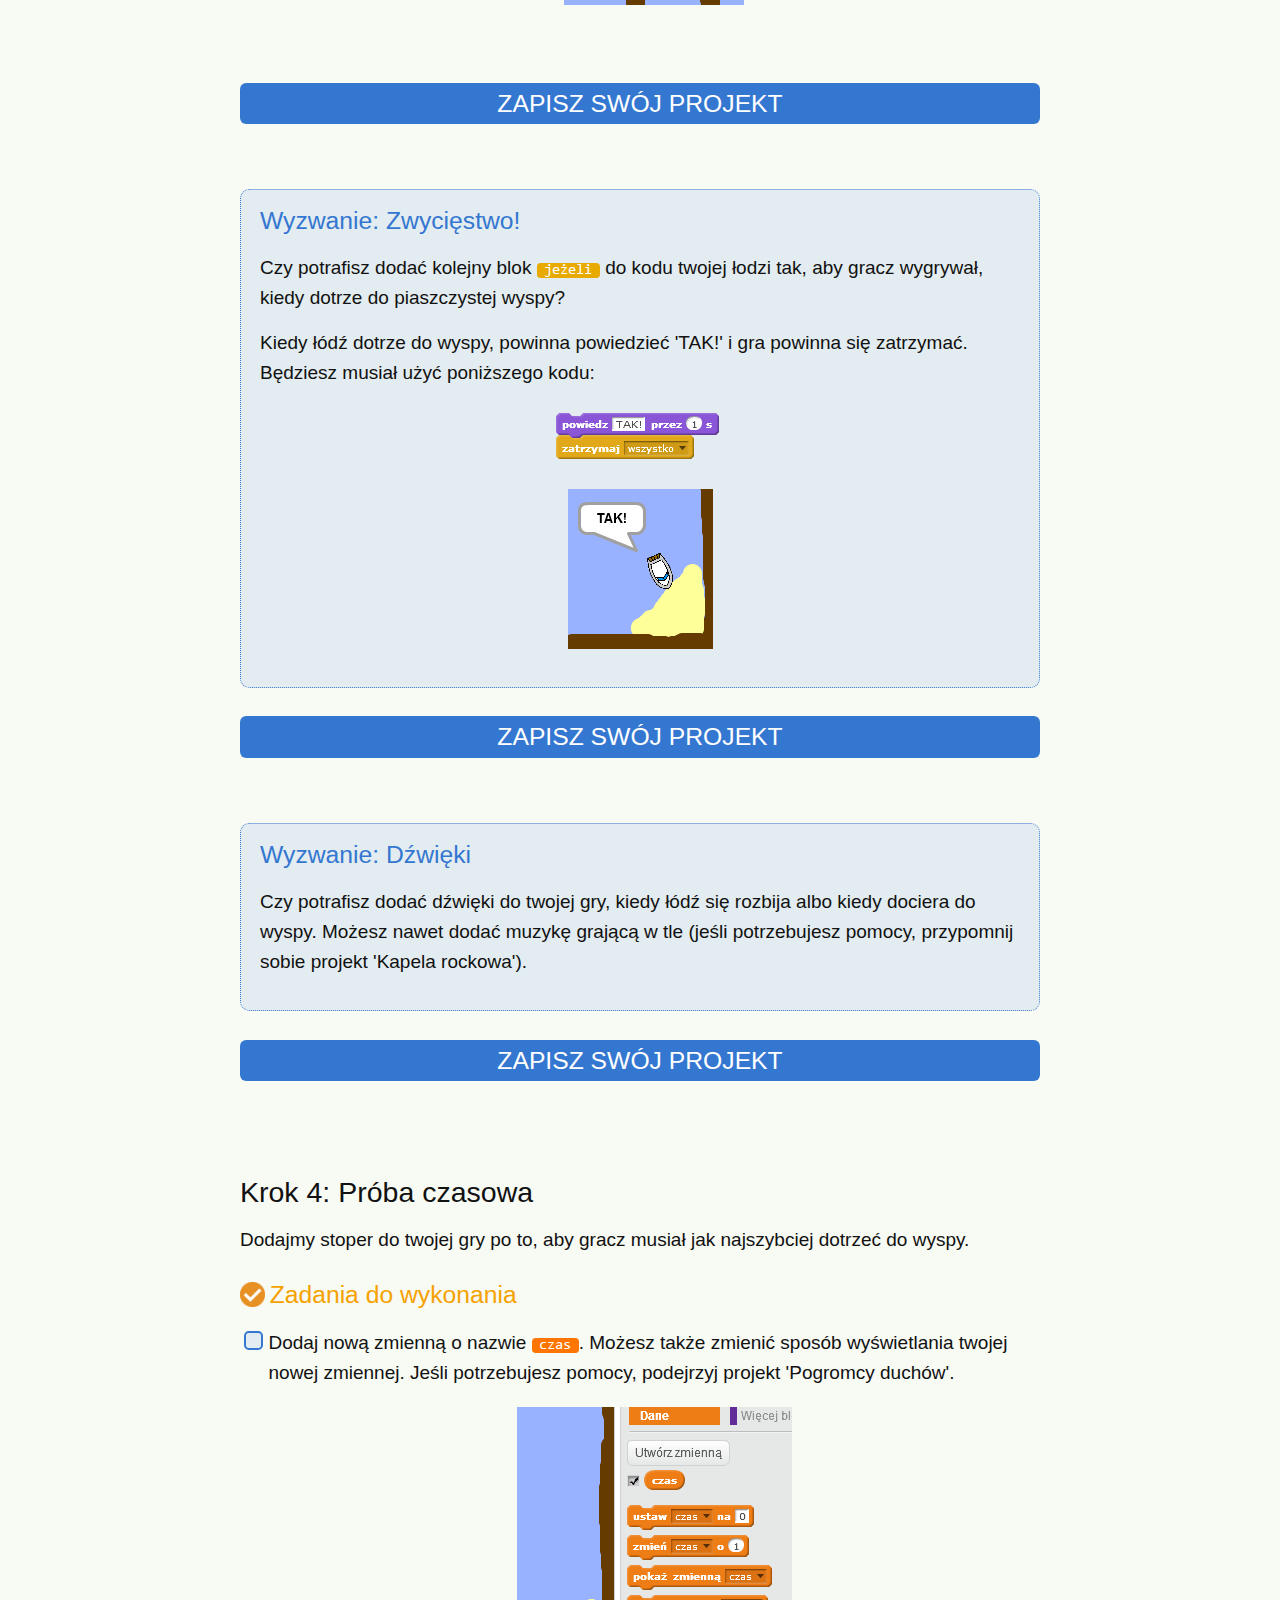
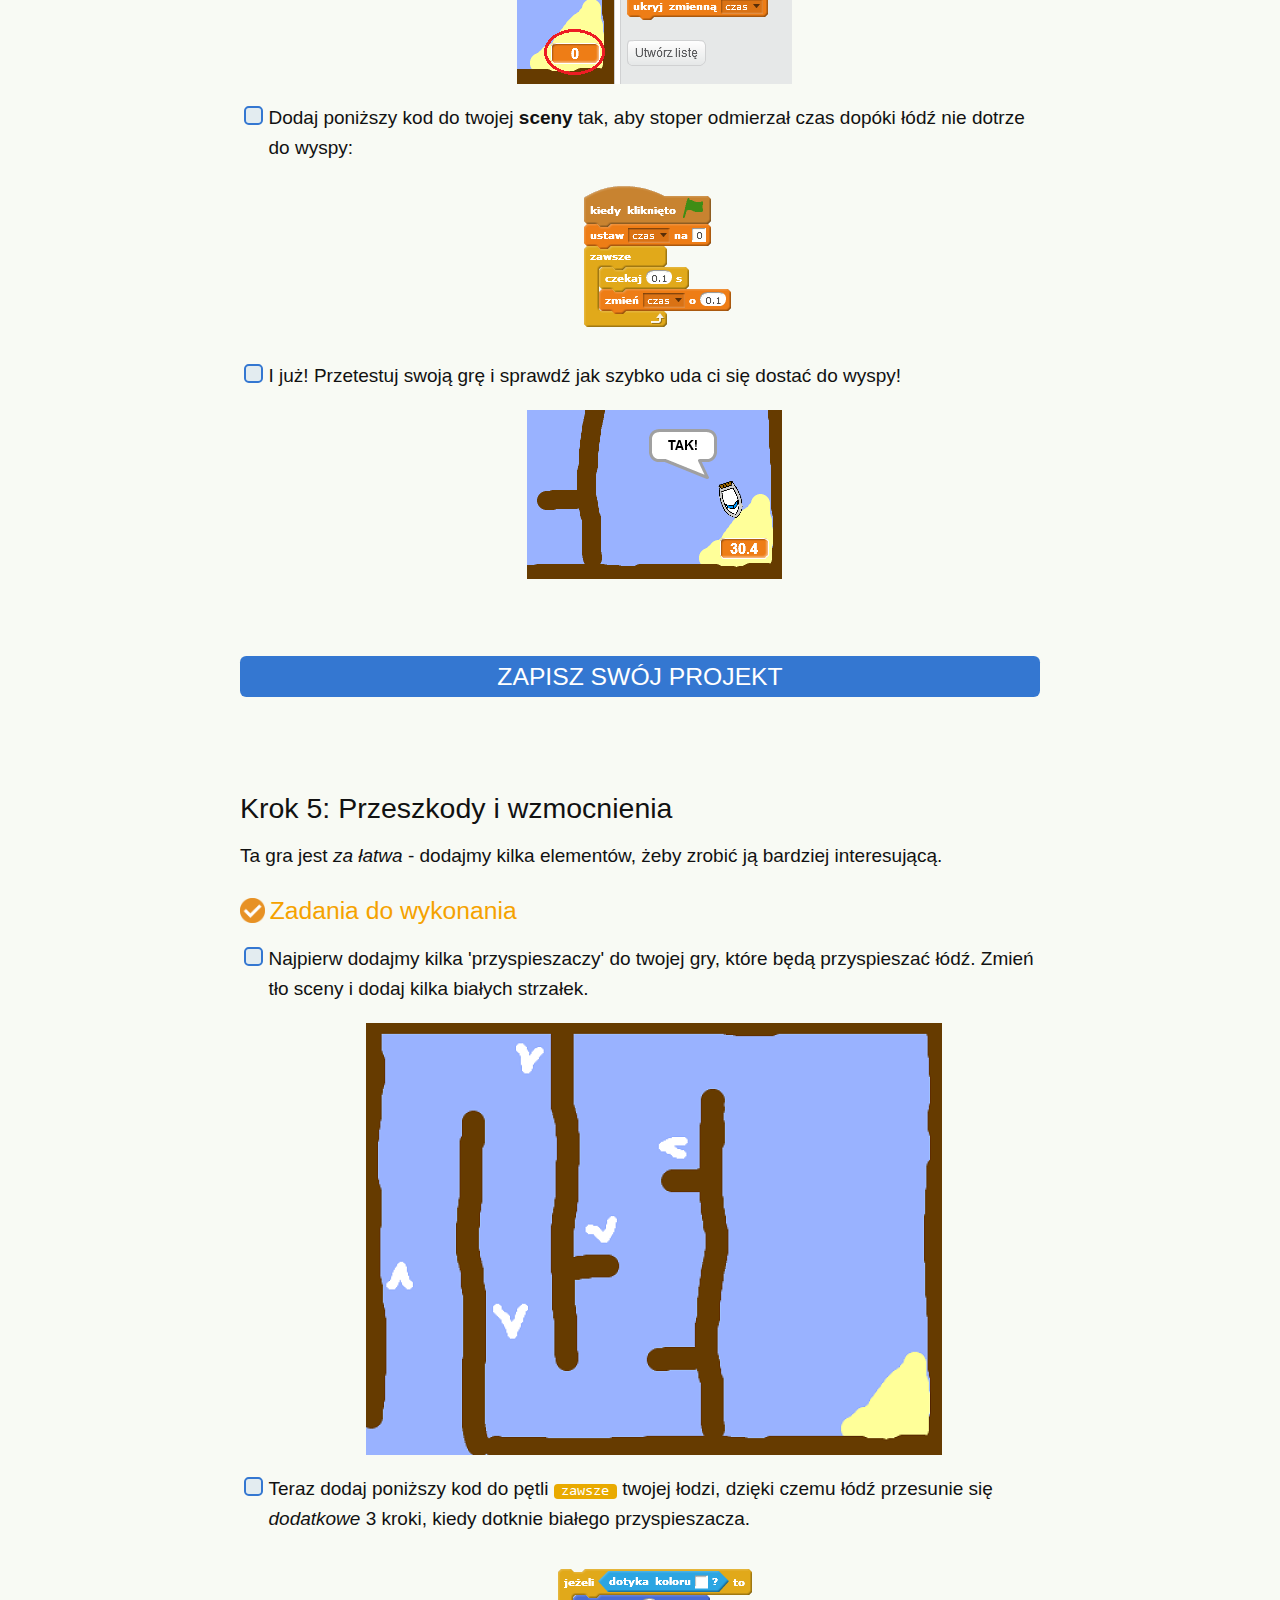
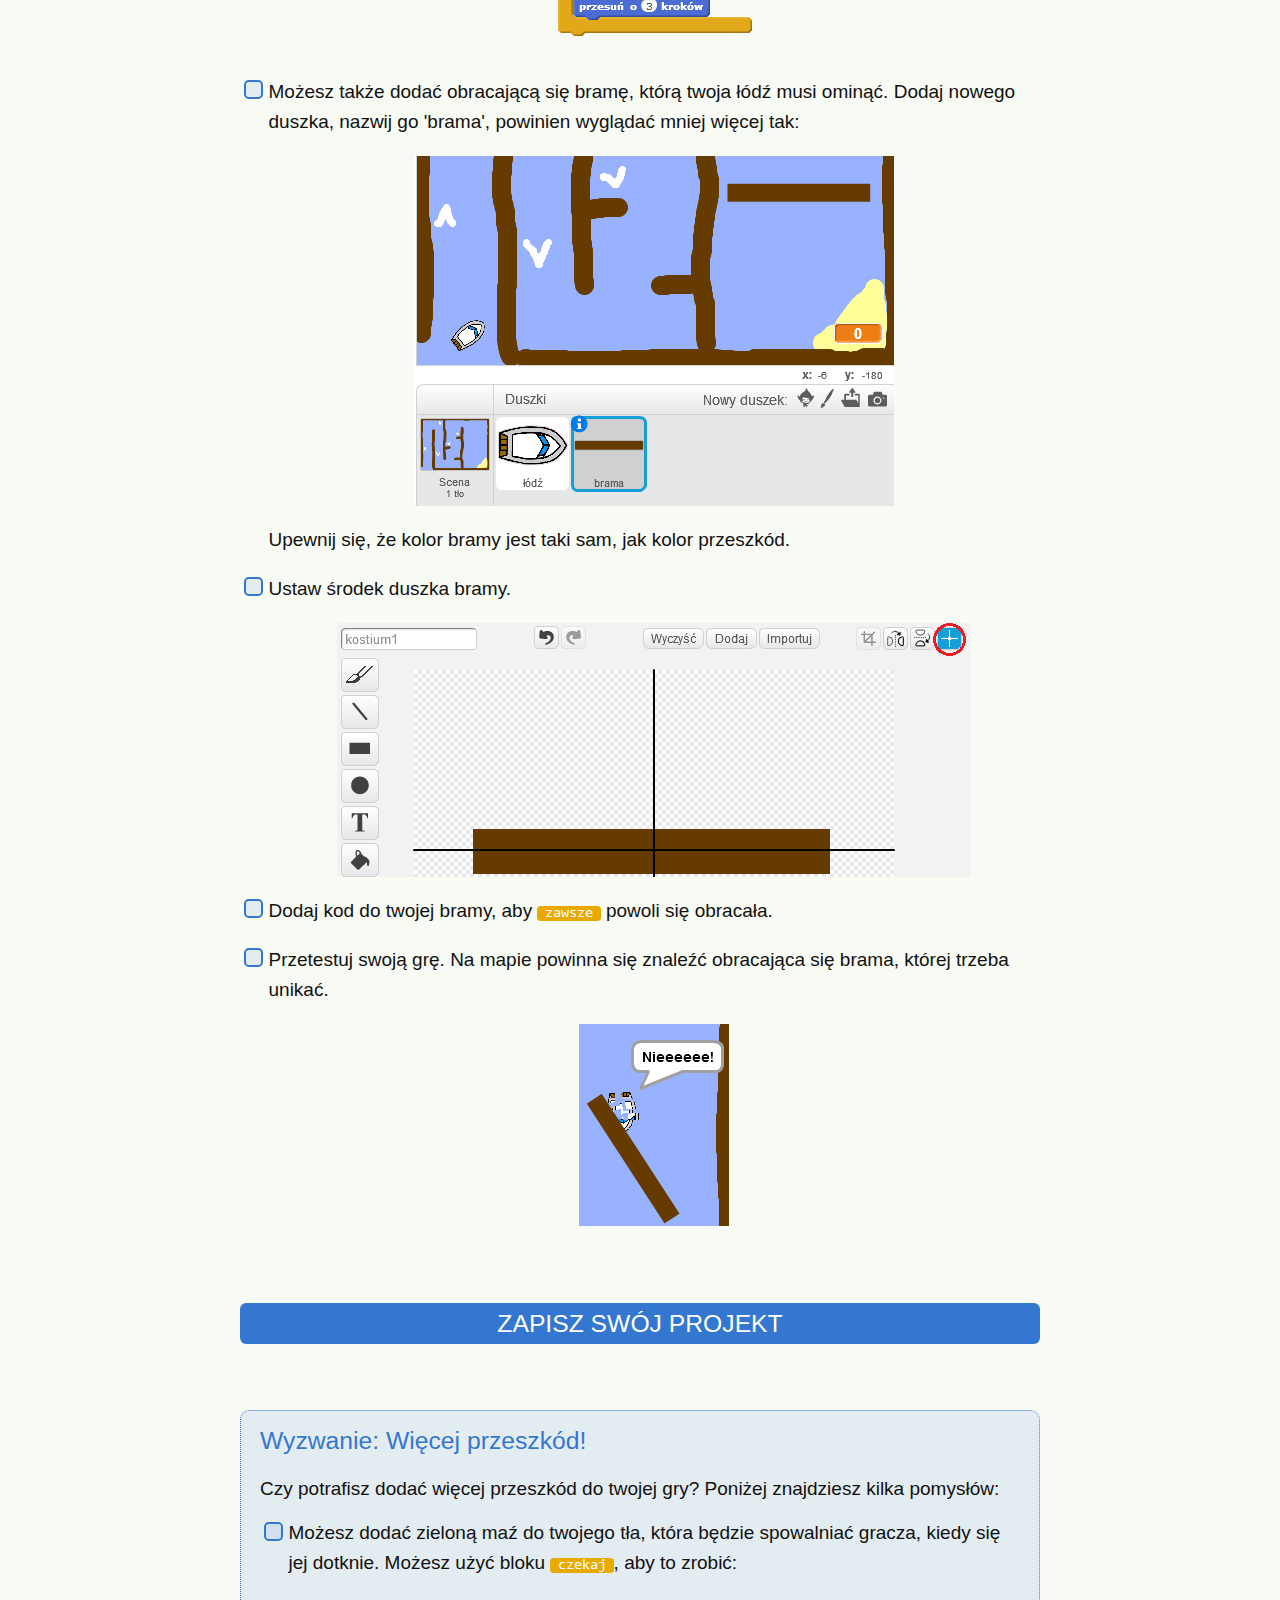
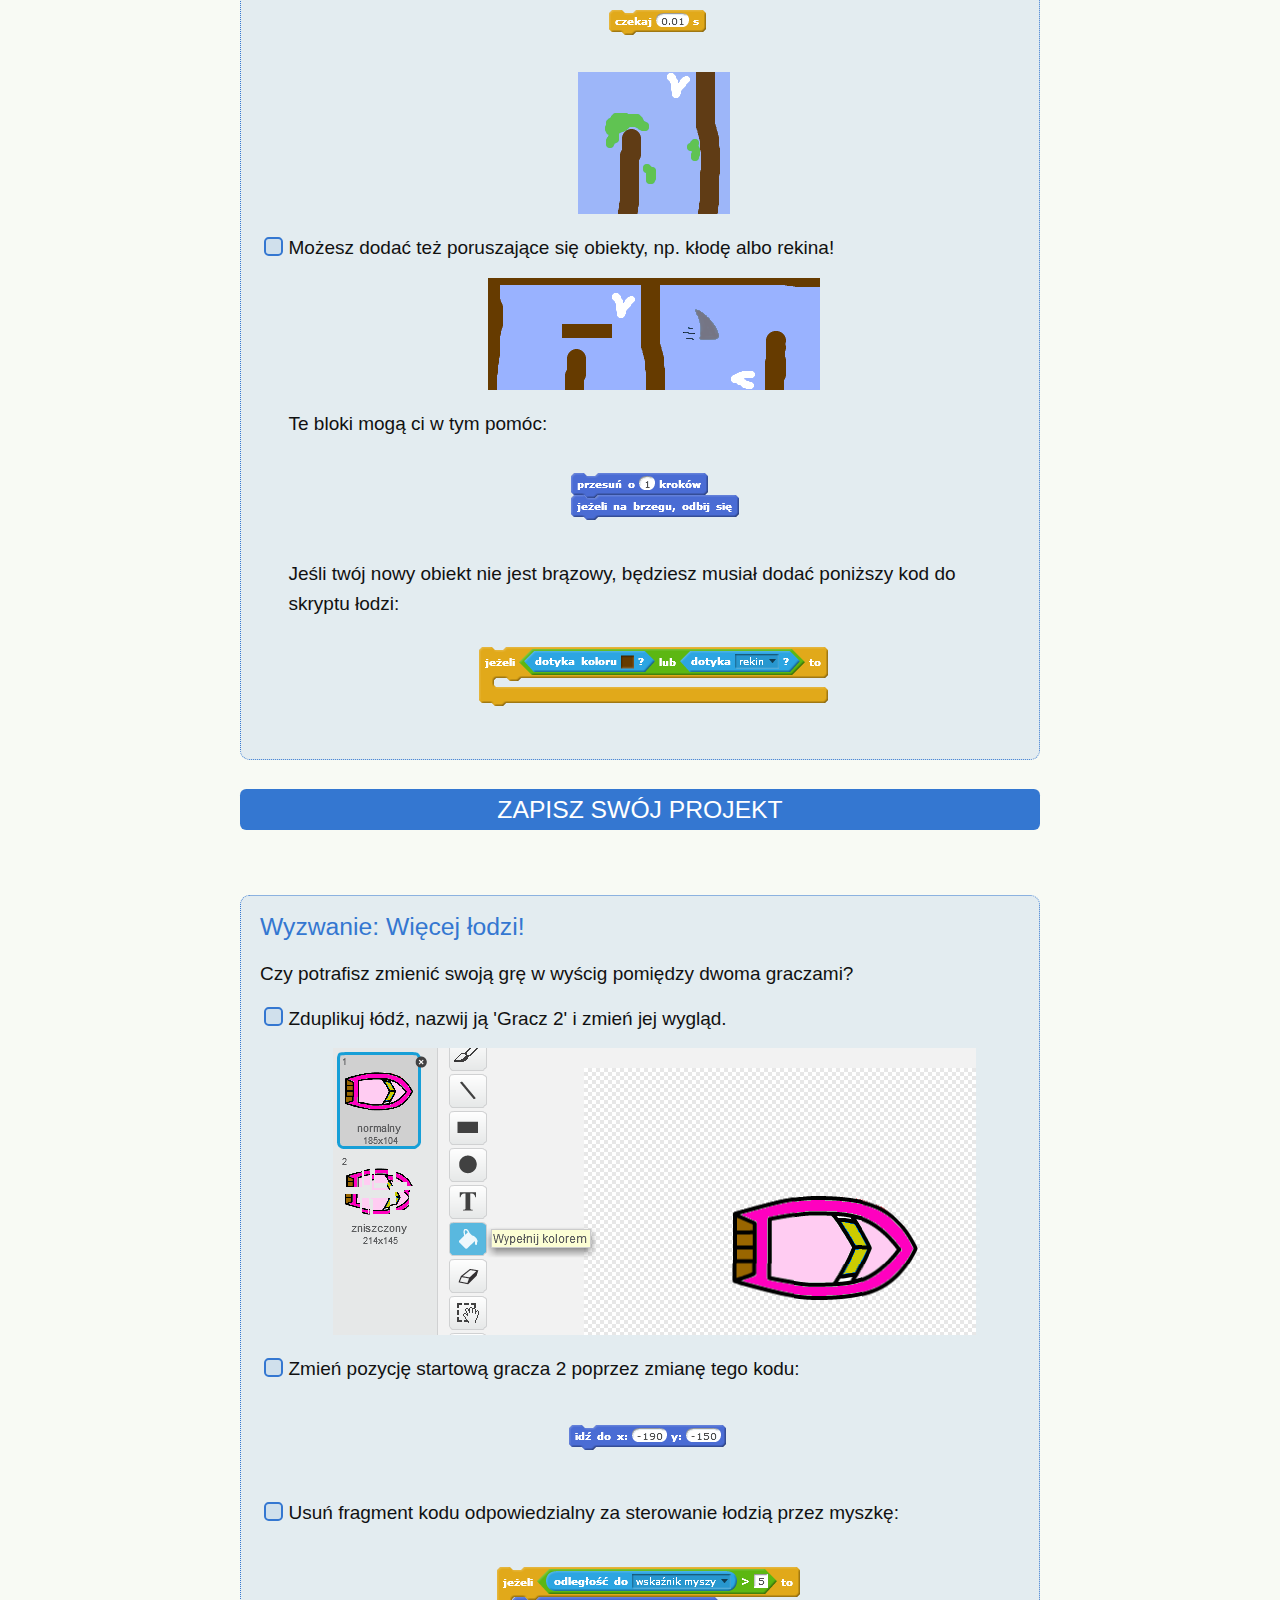
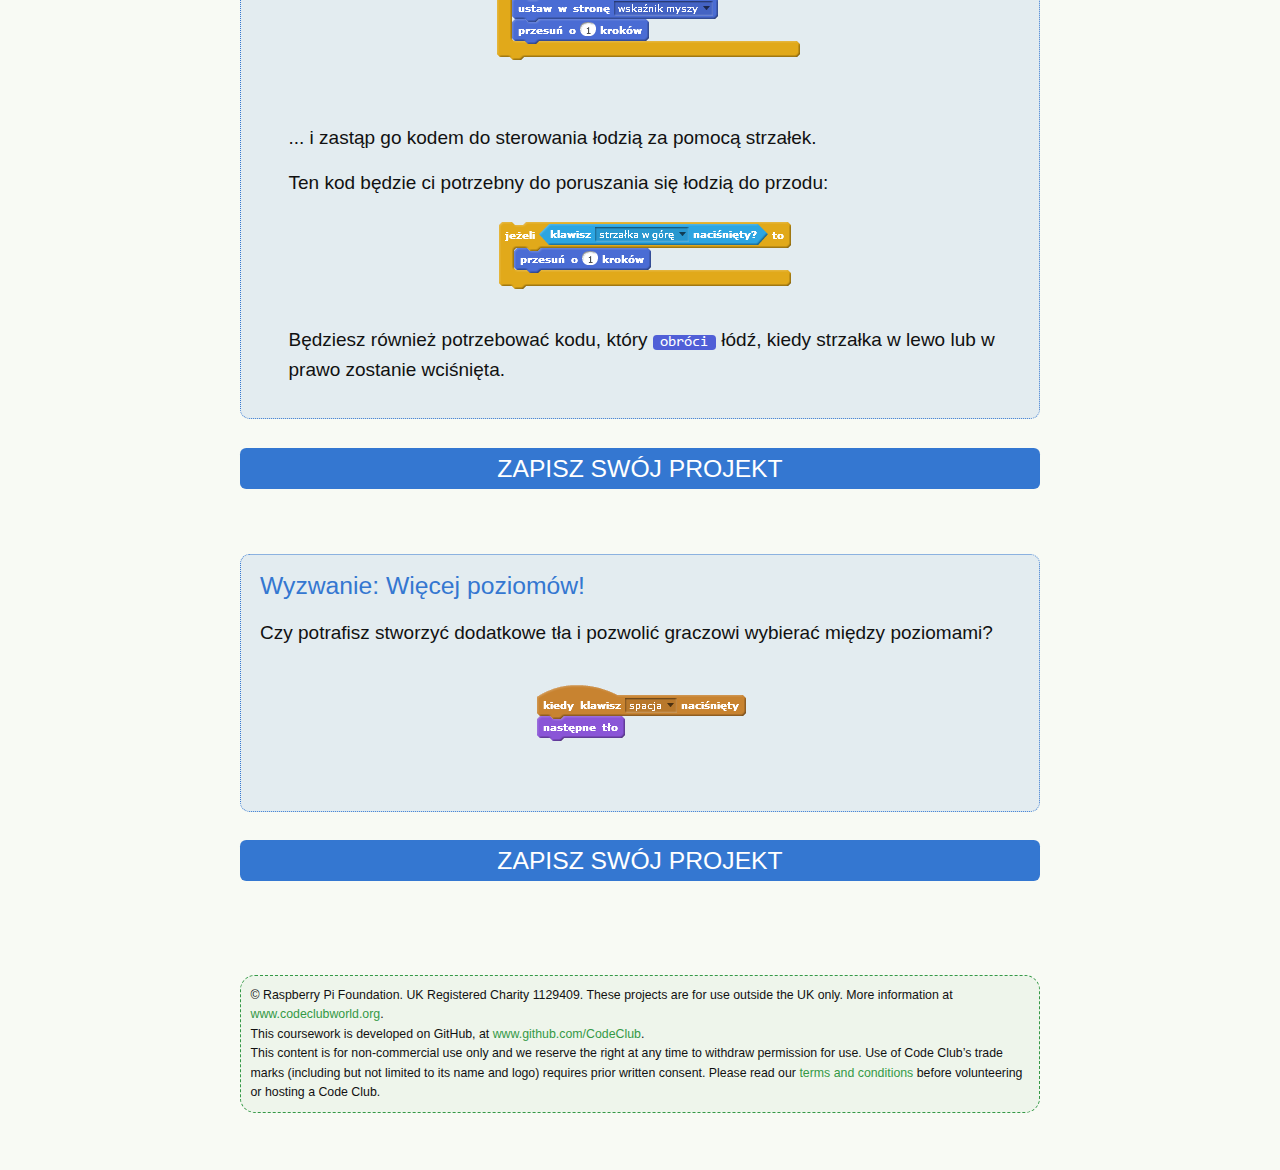
<file: BoatRace/index.html>
<!DOCTYPE html>
<html class="cc"  lang="pl-PL">
<head>
    <meta charset="utf-8">
    <meta name="viewport" content="width=device-width, initial-scale=1.0">

    <title>Wyścigi łodzi — Code Club World Projects</title>
    <link rel="shortcut icon" href="img/cc_favicon.ico">

    <!--[if lt IE 9]><script src="http://html5shim.googlecode.com/svn/trunk/html5.js"></script><![endif]-->

    <link rel="stylesheet" href="css/master.min.css">
  </head>

  <body class="index-template cc">
    <header class="header" role="banner">
      <a class="home-link" href="http://projects.codeclubworld.org/index.html"><img alt="" class="logo" height="100" src="img/cc_logo.png"></a>
      <h1 class="title">Wyścigi łodzi</h1>
      <span class="level-indicator">Scratch 1</span>
    </header>

    <nav class="breadcrumbs"><ul class="breadcrumbs-list"><li class="breadcrumbs-item"><a class="breadcrumbs-link" href="http://projects.codeclubworld.org/index.html">Języki</a></li><li class="breadcrumbs-item"><a class="breadcrumbs-link" href="http://projects.codeclubworld.org/pl-PL/index.html">Polski</a></li><li class="breadcrumbs-item"><a class="breadcrumbs-link" href="http://projects.codeclubworld.org/pl-PL/01_scratch_01/index.html">Scratch 1</a></li><li class="breadcrumbs-item current">Wyścigi łodzi</li></ul></nav>

	<section class="note registration-note">
		<p>Każdy Klub Kodowania <u>musi być zarejestrowany</u>. Zarejestrowane kluby można zobaczyć na mapie na stronie <a href="http://www.codeclubworld.org/">codeclubworld.org</a> - jeżeli nie ma tam twojego klubu sprawdź na stronie <a href="http://jumpto.cc/18CpLPy">jumpto.cc/18CpLPy</a> (ang.) co trzeba zrobić, by to zmienić.</p>
	</section>
    
    <main class="main lesson-steps" role="main">    
	<section id="wstep" class="level1 intro">
		<h1>Wstęp</h1>
		<p>W ramach tego projektu nauczysz się jak stworzyć grę, w której używa się myszki do pokierowania łodzią w kierunku wyspy.</p>
		<div class="scratch-preview">
			<iframe allowtransparency="true" width="485" height="402" src="http://scratch.mit.edu/projects/embed/63957956/?autostart=false" frameborder="0"></iframe>
			<img src="img/boat-final.png">
		</div>
	</section>
	<section id="krok-1-przygotowania" class="level1 activity">
		<h1>Krok 1: Przygotowania</h1>
		<section id="zadania-do-wykonania" class="level2 check">
			<h2>Zadania do wykonania</h2>
			<ul>
				<li><p>Otwórz projekt Scratch o nazwie 'Wyścig Łodzi'. Możesz go znaleźć na stronie <a href="http://jumpto.cc/boat-go">jumpto.cc/boat-go</a> albo pobrać go na swój komputer ze strony <a href="http://jumpto.cc/boat-get">jumpto.cc/boat-get</a>.</p></li>
				<li><p>Projekt zawiera duszka łodzi i tło z trasą, zawierającą:</p>
				<ul>
					<li>Drewniane przeszkody, które łódź musi omijać</li>
					<li>Piaszczystą wyspę, do której łódź musi dopłynąć</li>
				<ul>
				<p><img src="img/boat-starter.png" alt="screenshot" /></p></li>
			</ul>
		</section>
		<section id="zapisz-swoj-projekt" class="level2 save">
			<h2>Zapisz swój projekt</h2>
		</section>
	</section>
	<section id="krok-2-sterowanie-lodzia" class="level1 activity">
		<h1>Krok 2: Sterowanie łodzią</h1>
		<section id="zadania-do-wykonania-1" class="level2 check">
		<h2>Zadania do wykonania</h2>
			<ul>
				<li><p>Łodzią będziesz sterować za pomocą myszki. Dodaj ten kod do twojej łodzi:</p>
				<p><img src="img/script1.png" alt="screenshot" /></p></li>
				<li><p>Przetestuj łódź, klikając na zieloną flagę i ruszając myszką. Czy łódź płynie w kierunku wskaźnika?</p>
				<p><img src="img/boat-mouse.png" alt="screenshot" /></p>
				<p><b>Uwaga: Obecne Scratch ma błąd, który może powodować, że łódź nie będzie płynąć w stronę wskaźnika. Jeśli to ci się przydarzy, kliknij w strzałkę przy bloku <br /><code class="blockmotion">ustaw w stronę</code> i ponownie wybierz 'wskaźnik myszy'.</b></p>
				<p><img src="img/bug.png" alt="screenshot" /></p></li>
				<li><p>Co się dzieje, kiedy łódź dotyka wskaźnika myszy?</p>
				<p>Aby to naprawić, musisz dodać blok <code class="blockcontrol">jeżeli</code> do swojego kodu. Dzięki temu łódź będzie się poruszała tylko jeśli jest w odległości większej niż 5 pikseli od wskaźnika.</p>
				<p><img src="img/script2.png" alt="screenshot" /></p></li>
				<li><p>Ponownie przetestuj swoją łódź, żeby sprawdzić, czy problem został rozwiązany.</p>
			</ul>
		</section>
		<section id="zapisz-swoj-projekt-1" class="level2 save">
			<h2>Zapisz swój projekt</h2>
		</section>
	</section>
	<section id="krok-3-zderzenia" class="level1 activity">
		<h1>Krok 3: Zderzenia!</h1>
		<p>Twoja łódź może przepływać przez drewniane bariery. Naprawmy to!</p>
		<section id="zadania-do-wykonania-2" class="level2 check">
			<h2>Zadania do wykonania</h2>
			<ul>
				<li><p>Potrzebujesz dwóch kostiumów dla swojej łodzi, jeden normalny, drugi przedstawiający łódź po zderzeniu z przeszkodą. Zduplikuj kostium łodzi i nazwij je 'normalny' i 'zniszczony'.</p></li>
				<li><p>Kliknij na 'zniszczony' kostium i zmień narzędzie na 'Wybierz' aby złapać kawałki łodzi i pomieszać je. Poprzesuwaj je i poprzekręcaj, ale nie zmieniaj ich rozmiarów. Spraw, aby łódź wyglądała na zniszczoną.</p>
				<p><img src="img/boat-costumes.png" alt="screenshot" /></p></li>
				<li><p>Dodaj poniższy kod do twojej łodzi, wewnątrz pętli <code class="blockcontrol">zawsze</code>, żeby rozstrzaskiwała się, jeżeli dotknie drewnianych przeszkód:</p>
				<p><img src="img/script3.png" alt="screenshot" /></p>
				<p>Ten kod jest wewnątrz pętli <code class="blockcontrol">zawsze</code>, dzięki czemu ciągle jest sprawdzane, czy łódź się rozbiła.</p></li>
				<li><p>Powinieneś również zadbać o to, aby na początku łódź zawsze wyglądała 'normalnie'.</p></li>
				<li><p>Jeśli teraz spróbujesz przepłynąć przez drewnianą barierię, powinieneś zauważyć, że łódź się rozbija i wraca na początek trasy.</p>
				<p><img src="img/boat-no.png" alt="screenshot"/></p></li>
			</ul>
		</section>
		<section id="zapisz-swoj-projekt-2" class="level2 save">
			<h2>Zapisz swój projekt</h2>
		</section>
		<section id="wyzwanie-zwyciestwo" class="level2 challenge">
			<h2>Wyzwanie: Zwycięstwo!</h2>
			<p>Czy potrafisz dodać kolejny blok <code class="blockcontrol">jeżeli</code> do kodu twojej łodzi tak, aby gracz wygrywał, kiedy dotrze do piaszczystej wyspy?</p>
			<p>Kiedy łódź dotrze do wyspy, powinna powiedzieć 'TAK!' i gra powinna się zatrzymać. Będziesz musiał użyć poniższego kodu:</p>
			<p><img src="img/script4.png" alt="screenshot"/></p>
			<p><img src="img/boat-yeah.png" alt="screenshot"/></p>
		</section>
		<section id="zapisz-swoj-projekt-3" class="level2 save">
			<h2>Zapisz swój projekt</h2>
		</section>
		<section id="wyzwanie-dzwieki" class="level2 challenge">
			<h2>Wyzwanie: Dźwięki</h2>
			<p>Czy potrafisz dodać dźwięki do twojej gry, kiedy łódź się rozbija albo kiedy dociera do wyspy. Możesz nawet dodać muzykę grającą w tle (jeśli potrzebujesz pomocy, przypomnij sobie projekt 'Kapela rockowa').</p>
		</section>
		<section id="zapisz-swoj-projekt-4" class="level2 save">
			<h2>Zapisz swój projekt</h2>
		</section>
	</section>
	<section id="krok-4-proba-czasowa" class="level1 activity">
		<h1>Krok 4: Próba czasowa</h1>
		<p>Dodajmy stoper do twojej gry po to, aby gracz musiał jak najszybciej dotrzeć do wyspy.</p>
		<section id="zadania-do-wykonania-3" class="level2 check">
			<h2>Zadania do wykonania</h2>
			<ul>
				<li><p>Dodaj nową zmienną o nazwie <code class="blockdata">czas</code>. Możesz także zmienić sposób wyświetlania twojej nowej zmiennej. Jeśli potrzebujesz pomocy, podejrzyj projekt 'Pogromcy duchów'.</p>
				<p><img src="img/boat-time.png" alt="screenshot" /></p></li>
				<li><p>Dodaj poniższy kod do twojej <strong>sceny</strong> tak, aby stoper odmierzał czas dopóki łódź nie dotrze do wyspy:</p>
				<p><img src="img/script5.png" alt="screenshot" /></p></li>
				<li><p>I już! Przetestuj swoją grę i sprawdź jak szybko uda ci się dostać do wyspy!</p>
				<p><img src="img/boat-win.png" alt="screenshot"/></li>
			</ul>
		</section>
		<section id="zapisz-swoj-projekt-5" class="level2 save">
			<h2>Zapisz swój projekt</h2>
		</section>
	</section>
	<section id="krok-5-przeszkody-i-wzmocnienia" class="level1 activity">
		<h1>Krok 5: Przeszkody i wzmocnienia</h1>
		<p>Ta gra jest <i>za łatwa</i> - dodajmy kilka elementów, żeby zrobić ją bardziej interesującą.</p>
		<section id="zadania-do-wykonania-4" class="level2 check">
			<h2>Zadania do wykonania</h2>
			<ul>
				<li><p>Najpierw dodajmy kilka 'przyspieszaczy' do twojej gry, które będą przyspieszać łódź. Zmień tło sceny i dodaj kilka białych strzałek.</p>
				<p><img src="img/boat-boosts.png" alt="screenshot" /></p></li>
				<li><p>Teraz dodaj poniższy kod do pętli <code class="blockcontrol">zawsze</code> twojej łodzi, dzięki czemu łódź przesunie się <i>dodatkowe</i> 3 kroki, kiedy dotknie białego przyspieszacza.</p>
				<p><img src="img/script6.png" alt="screenshot" /></p></li>
				<li><p>Możesz także dodać obracającą się bramę, którą twoja łódź musi ominąć. Dodaj nowego duszka, nazwij go 'brama', powinien wyglądać mniej więcej tak:</p>
				<p><img src="img/boat-gate.png" alt="screenshot" /></p>
				<p>Upewnij się, że kolor bramy jest taki sam, jak kolor przeszkód.</p></li>
				<li><p>Ustaw środek duszka bramy.</p>
				<p><img src="img/boat-center.png" alt="screenshot" /></p></li>
				<li><p>Dodaj kod do twojej bramy, aby <code class="blockcontrol">zawsze</code> powoli się obracała.</p></li>
				<li><p>Przetestuj swoją grę. Na mapie powinna się znaleźć obracająca się brama, której trzeba unikać.</p>
				<p><img src="img/boat-gate2.png" alt="screenshot"/></p></li>
			</ul>
		</section>
		<section id="zapisz-swoj-projekt-6" class="level2 save">
			<h2>Zapisz swój projekt</h2>
		</section>
		<section id="wyzwanie-zwyciestwo" class="level2 challenge">
			<h2>Wyzwanie: Więcej przeszkód!</h2>
			<p>Czy potrafisz dodać więcej przeszkód do twojej gry? Poniżej znajdziesz kilka pomysłów:</p>
			<ul>
				<li><p>Możesz dodać zieloną maź do twojego tła, która będzie spowalniać gracza, kiedy się jej dotknie. Możesz użyć bloku <code class="blockcontrol">czekaj</code>, aby to zrobić:</p>
				<p><img src="img/script7.png" alt="screenshot"/></p>
				<p><img src="img/boat-slime.png" alt="screenshot"/></p></li>
				<li><p>Możesz dodać też poruszające się obiekty, np. kłodę albo rekina!</p>
				<p><img src="img/boat-shark.png" alt="screenshot"/></p>
				<p>Te bloki mogą ci w tym pomóc:</p>
				<p><img src="img/script8.png" alt="screenshot"/></p>
				<p>Jeśli twój nowy obiekt nie jest brązowy, będziesz musiał dodać poniższy kod do skryptu łodzi:</p>
				<p><img src="img/script9.png" alt="screenshot"/></p></li>
			</ul>
		</section>
		<section id="zapisz-swoj-projekt-7" class="level2 save">
			<h2>Zapisz swój projekt</h2>
		</section>
		<section id="wyzwanie-wiecej-lodzi" class="level2 challenge">
			<h2>Wyzwanie: Więcej łodzi!</h2>
			<p>Czy potrafisz zmienić swoją grę w wyścig pomiędzy dwoma graczami?</p>
			<ul>
				<li><p>Zduplikuj łódź, nazwij ją 'Gracz 2' i zmień jej wygląd.</p>
				<p><img src="img/boat2.png" alt="screenshot"/></p>
				<li><p>Zmień pozycję startową gracza 2 poprzez zmianę tego kodu:</p>
				<p><img src="img/script10.png" alt="screenshot"/></p></li>
				<li><p>Usuń fragment kodu odpowiedzialny za sterowanie łodzią przez myszkę:</p>
				<p><img src="img/script11.png" alt="screenshot"/></p>
				<p>... i zastąp go kodem do sterowania łodzią za pomocą strzałek.</p>
				<p>Ten kod będzie ci potrzebny do poruszania się łodzią do przodu:</p>
				<p><img src="img/script12.png" alt="screenshot"/></p>
				<p>Będziesz również potrzebować kodu, który <code class="blockmotion">obróci</code> łódź, kiedy strzałka w lewo lub w prawo zostanie wciśnięta.</p></li>
			</ul>
		</section>
		<section id="zapisz-swoj-projekt-8" class="level2 save">
			<h2>Zapisz swój projekt</h2>
		</section>
		<section id="wyzwanie-wiecej-poziomow" class="level2 challenge">
			<h2>Wyzwanie: Więcej poziomów!</h2>
			<p>Czy potrafisz stworzyć dodatkowe tła i pozwolić graczowi wybierać między poziomami?</p>
			<p><img src="img/script13.png" alt="screenshot"/></p>
		</section>
		<section id="zapisz-swoj-projekt-9" class="level2 save">
			<h2>Zapisz swój projekt</h2>
		</section>
	</section>
    </main>

    <aside class="legal-notice copyright">
      <p>© Raspberry Pi Foundation. UK Registered Charity 1129409. These projects are for use outside the UK only. More information at <a href="https://codeclubworld.org/">www.codeclubworld.org</a>.<br />This coursework is developed on GitHub, at <a href="https://github.com/CodeClub/">www.github.com/CodeClub</a>.</p>
      <p>This content is for non-commercial use only and we reserve the right at any time to withdraw permission for use. Use of Code Club’s trade marks (including but not limited to its name and logo) requires prior written consent. Please read our <a href="https://www.codeclub.org.uk/terms-and-conditions">terms and conditions</a> before volunteering or hosting a Code Club.</p>
    </aside>

    <div id="legend">
        <div>
            <img src="img/check.png" alt="Zadania do wykonania" />
            <div class="caption"><span class="check_text">Zadania do wykonania</span></div>
            <div class="description">Wykonaj te <span class="check_text upper">polecenia</span> krok po kroku</div>
        </div>
        <div>
          <img src="img/flag.png" alt="Przetestuj swój projekt" />
          <div class="caption"><span class="flag_text">Przetestuj swój projekt</span></div>
          <div class="description">Kliknij na zieloną flagę, aby <span class="flag_text upper">przetestować</span> swój kod</div>
        </div>
        <div>
          <img src="img/save.png" alt="Zapisz swój projekt" />
          <div class="caption"><span class="save_text">Zapisz swój projekt</span></div>
          <div class="description">Teraz <span class="save_text upper">zapisz</span> swój projekt</div>
        </div>
    </div>

    <script type="text/javascript" src="js/lesson.js"></script>
  </body>
</html>
</file>
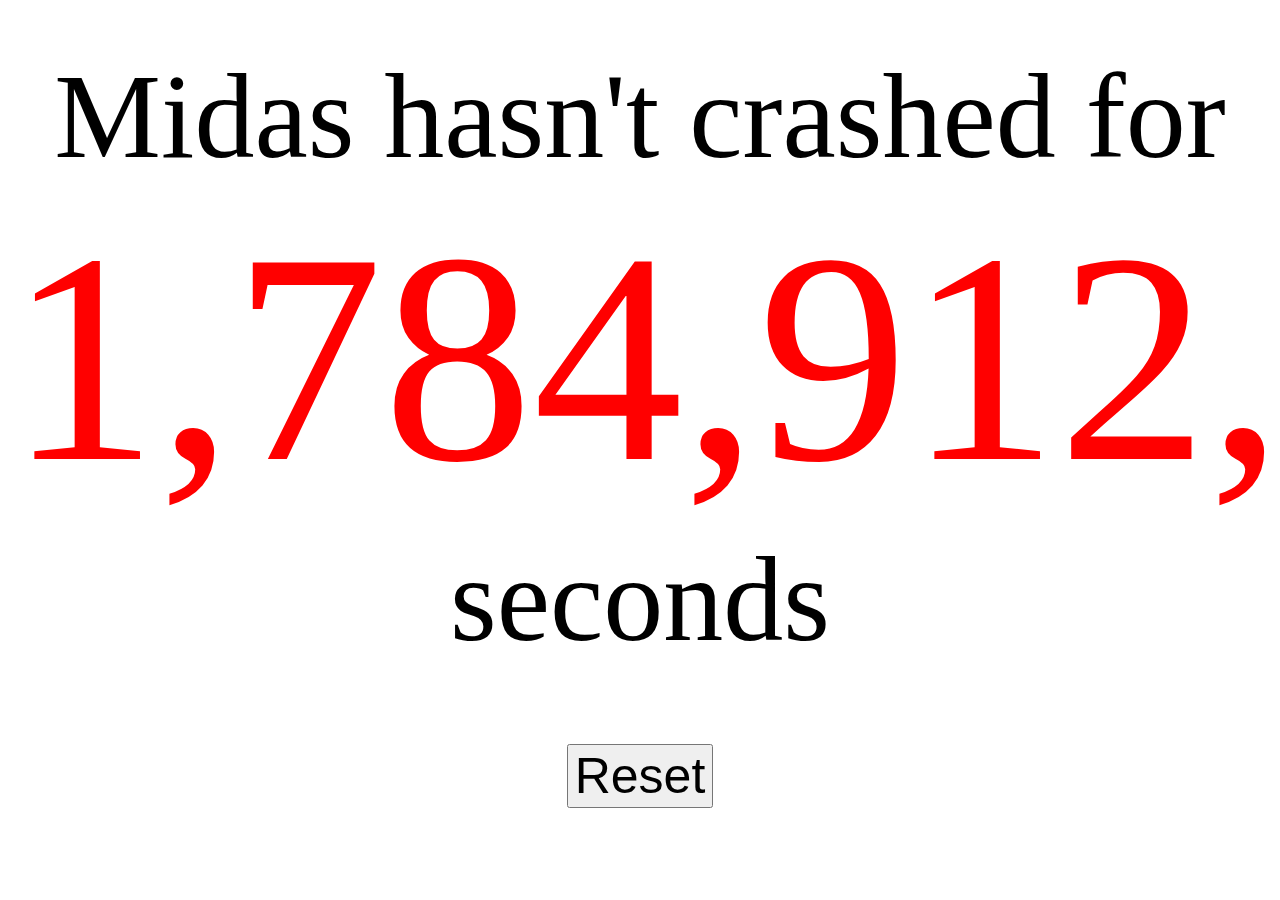
<file: MidasHealth/index.html>
<!DOCTYPE html>
<html class="cc" lang="pl-PL">
<head>
    <meta charset="utf-8">
    <meta name="viewport" content="width=device-width, initial-scale=1.0">
    <title>Midas Health</title>
    <style>
      .line {
        display:inline-block;
        width:100%;
        text-align:center;
        font-size:120px;
      }
      .seconds {
        display:inline-block;
        width:100%;
        text-align:center;
        font-size:300px;
        color: red;
      }
    </style>
  </head>
  <body>
    <div class="main">
      <span class="line" style="padding-top:40px;">Midas hasn't crashed for</span><br />
      <span id="seconds" class="seconds"></span><br />
      <span class="line" id="secondsText">seconds</span><br />
      <span class="line">
        <input type="button" id="reset" value="Reset" style="font-size:50px;margin-top:75px;"/>
      </span>
    </div>
    <script lang="text/javascript">
      function daysBetween(date1, date2 ) {
        //Get 1 day in milliseconds
        var one_day=1000;

        // Convert both dates to milliseconds
        var date1_ms = date1.getTime();
        var date2_ms = date2.getTime();

        // Calculate the difference in milliseconds
        var difference_ms = date2_ms - date1_ms;
          
        // Convert back to days and return
        return Math.round(difference_ms/one_day); 
      }

      function setCrashDate() {
        localStorage.setItem('crashDate', new Date());
      }

      document.querySelector('#reset').addEventListener('click', setCrashDate);

      function setDate() {
        const seconds = document.querySelector("#seconds");
        const secondsText = document.querySelector("#secondsText");
        const crash = new Date(localStorage.getItem('crashDate'));

        seconds.innerHTML = daysBetween(crash, new Date()).toLocaleString('en-GB');
        secondsText.innerHTML = seconds.innerHTML == "1" ? "second" : "seconds";
      }
      setInterval(setDate, 1000);
      setDate();

    </script>
  </body>
</html>
</file>
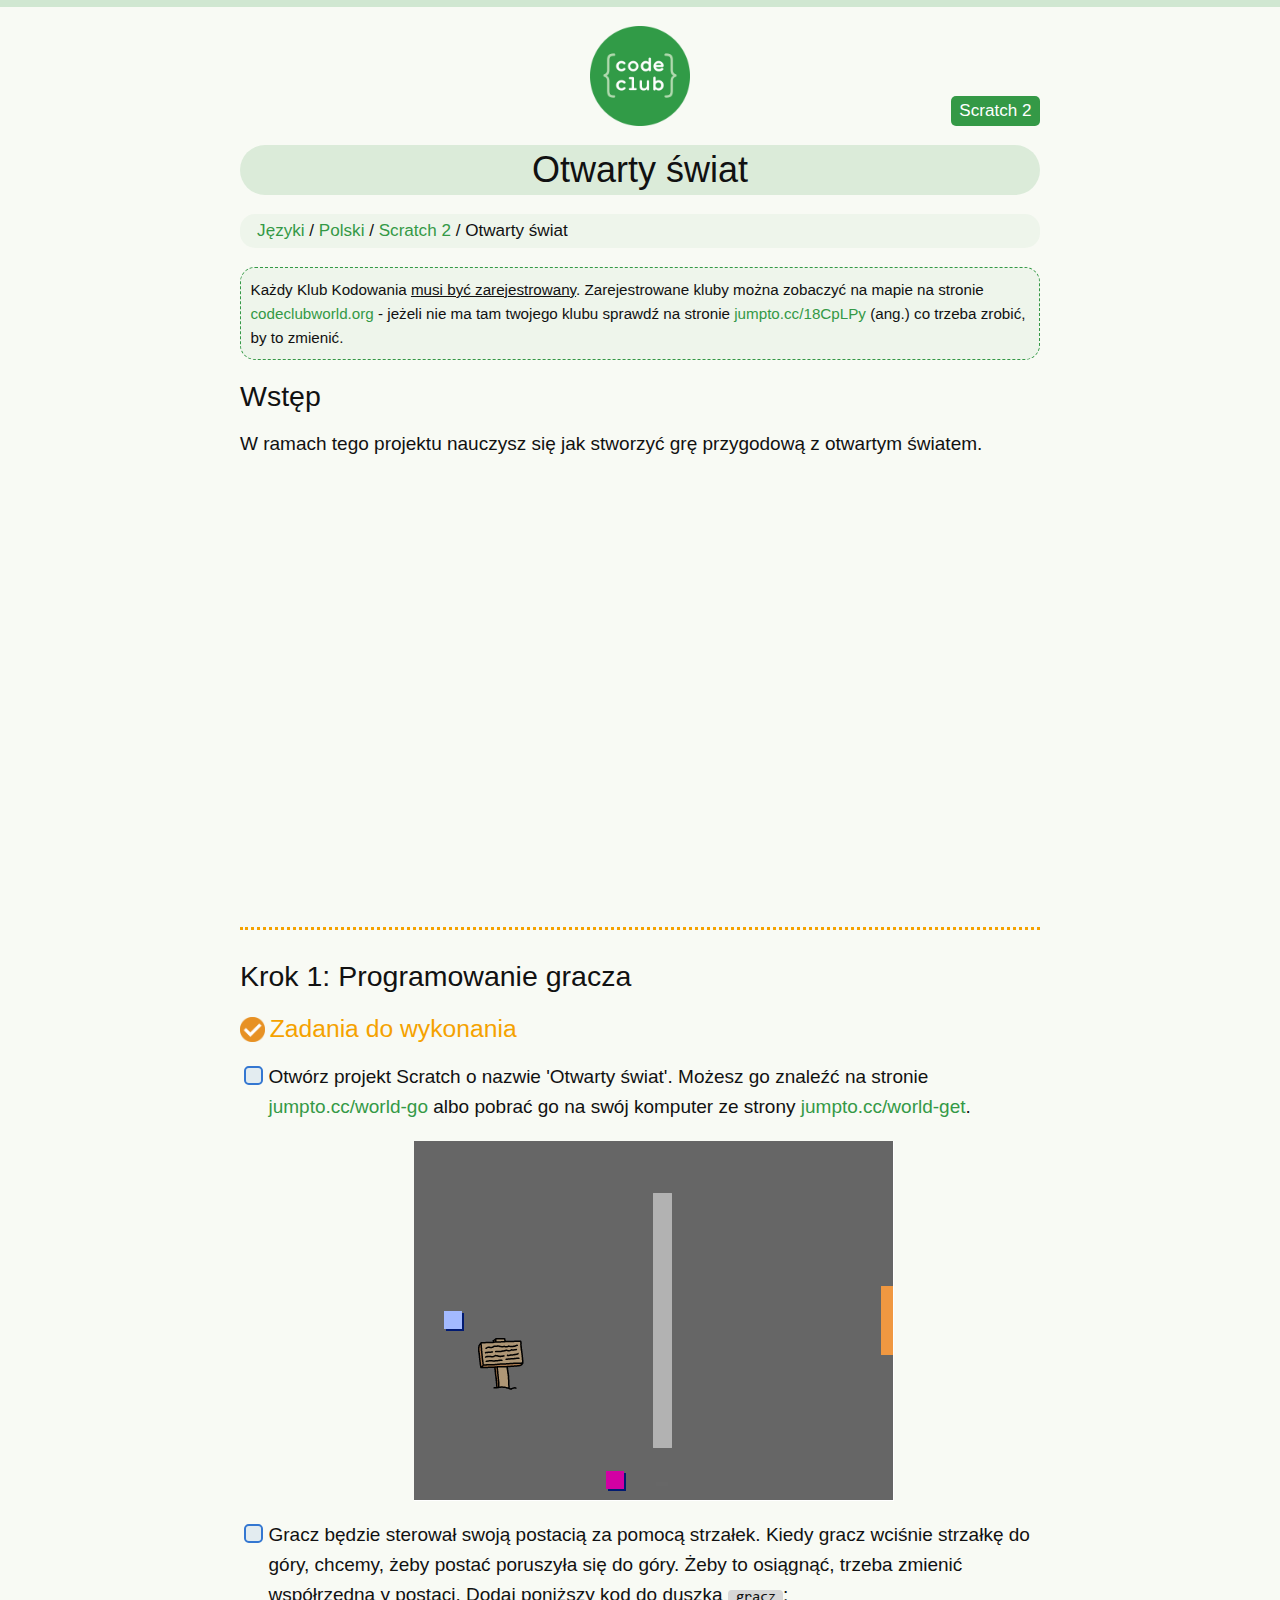
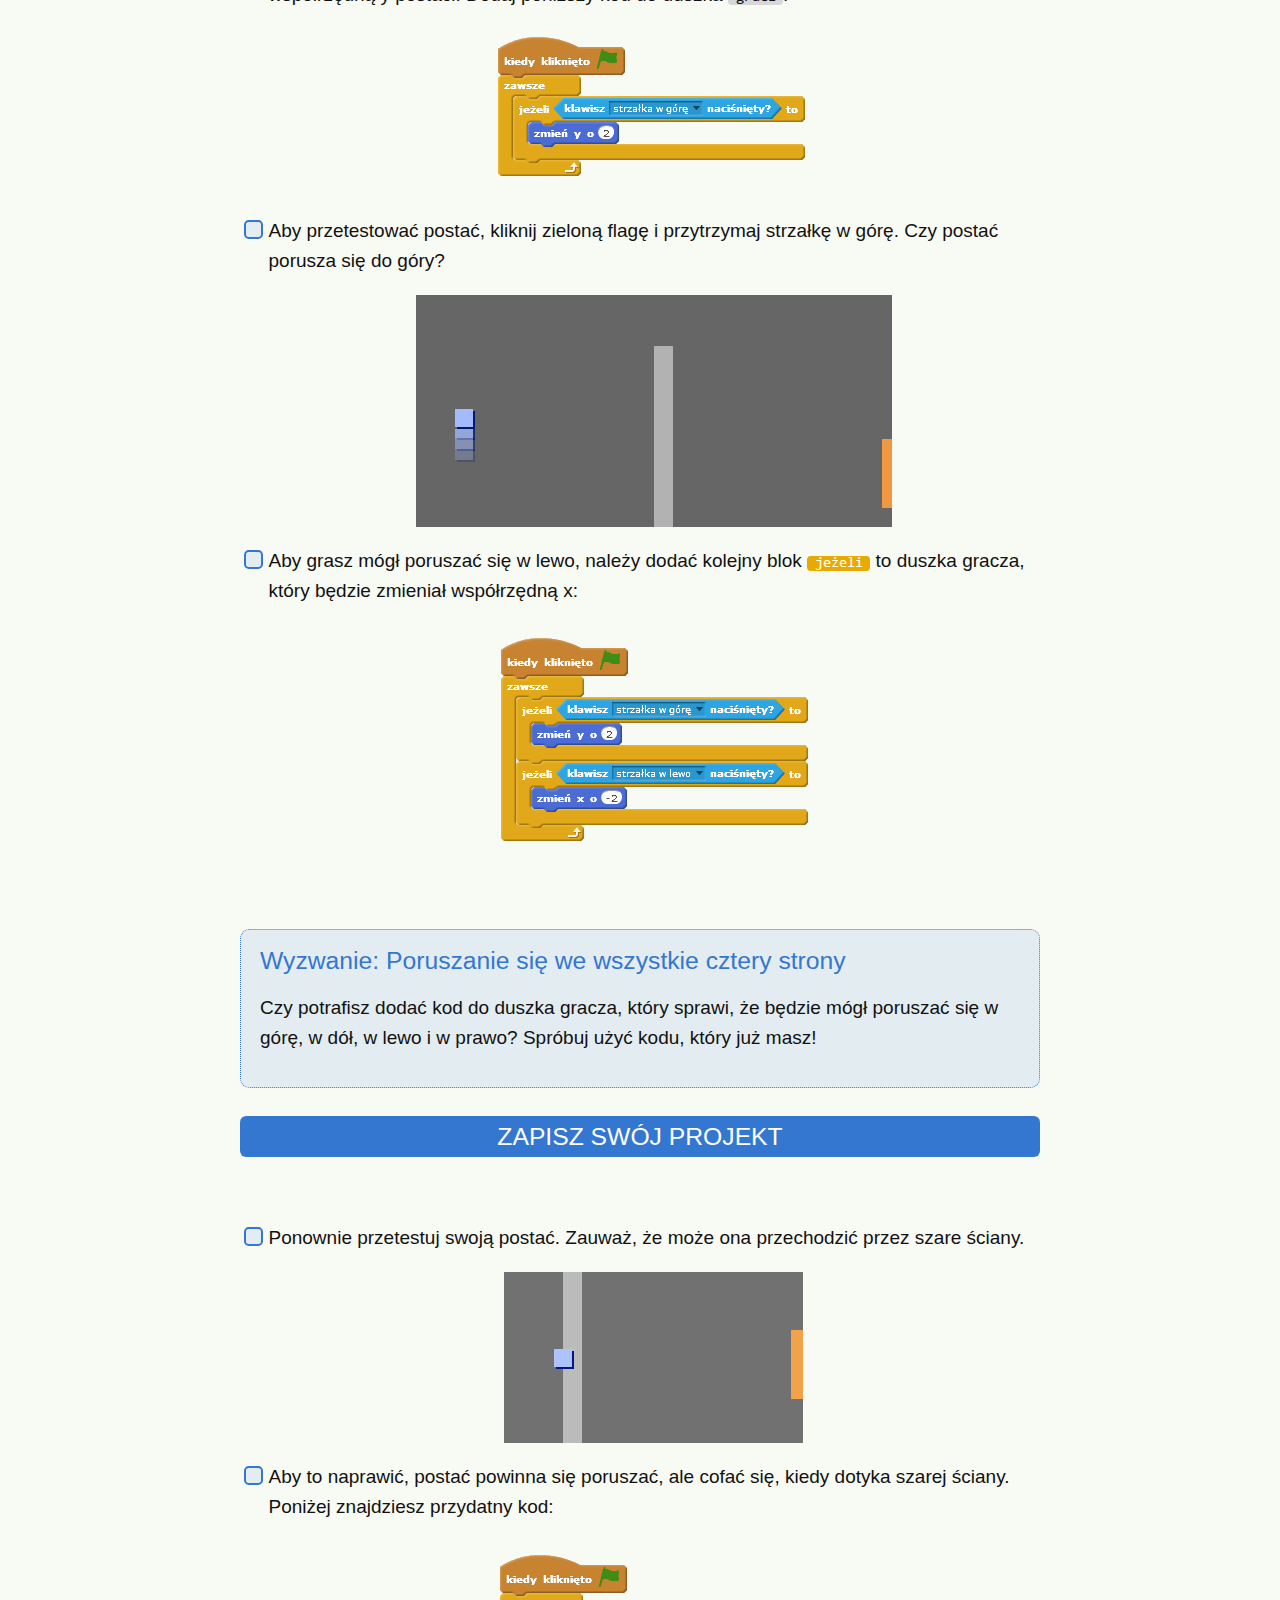
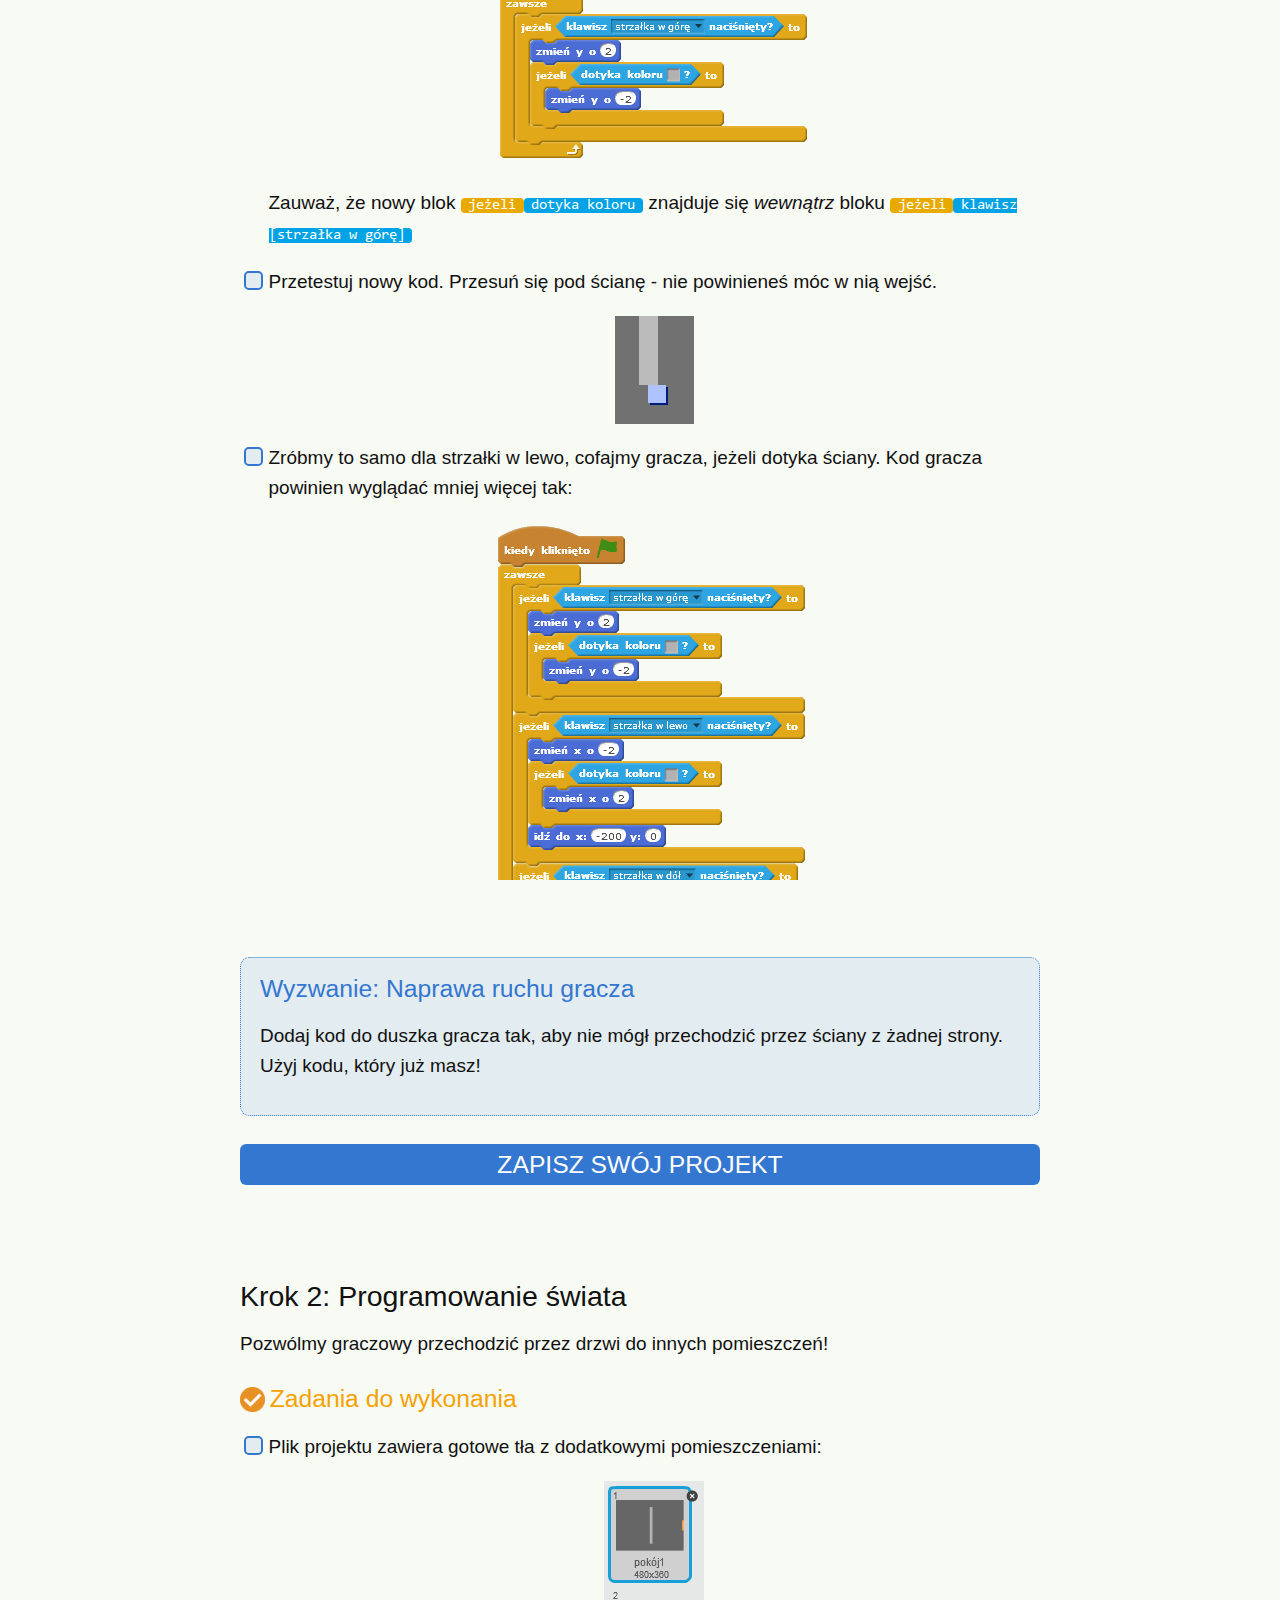
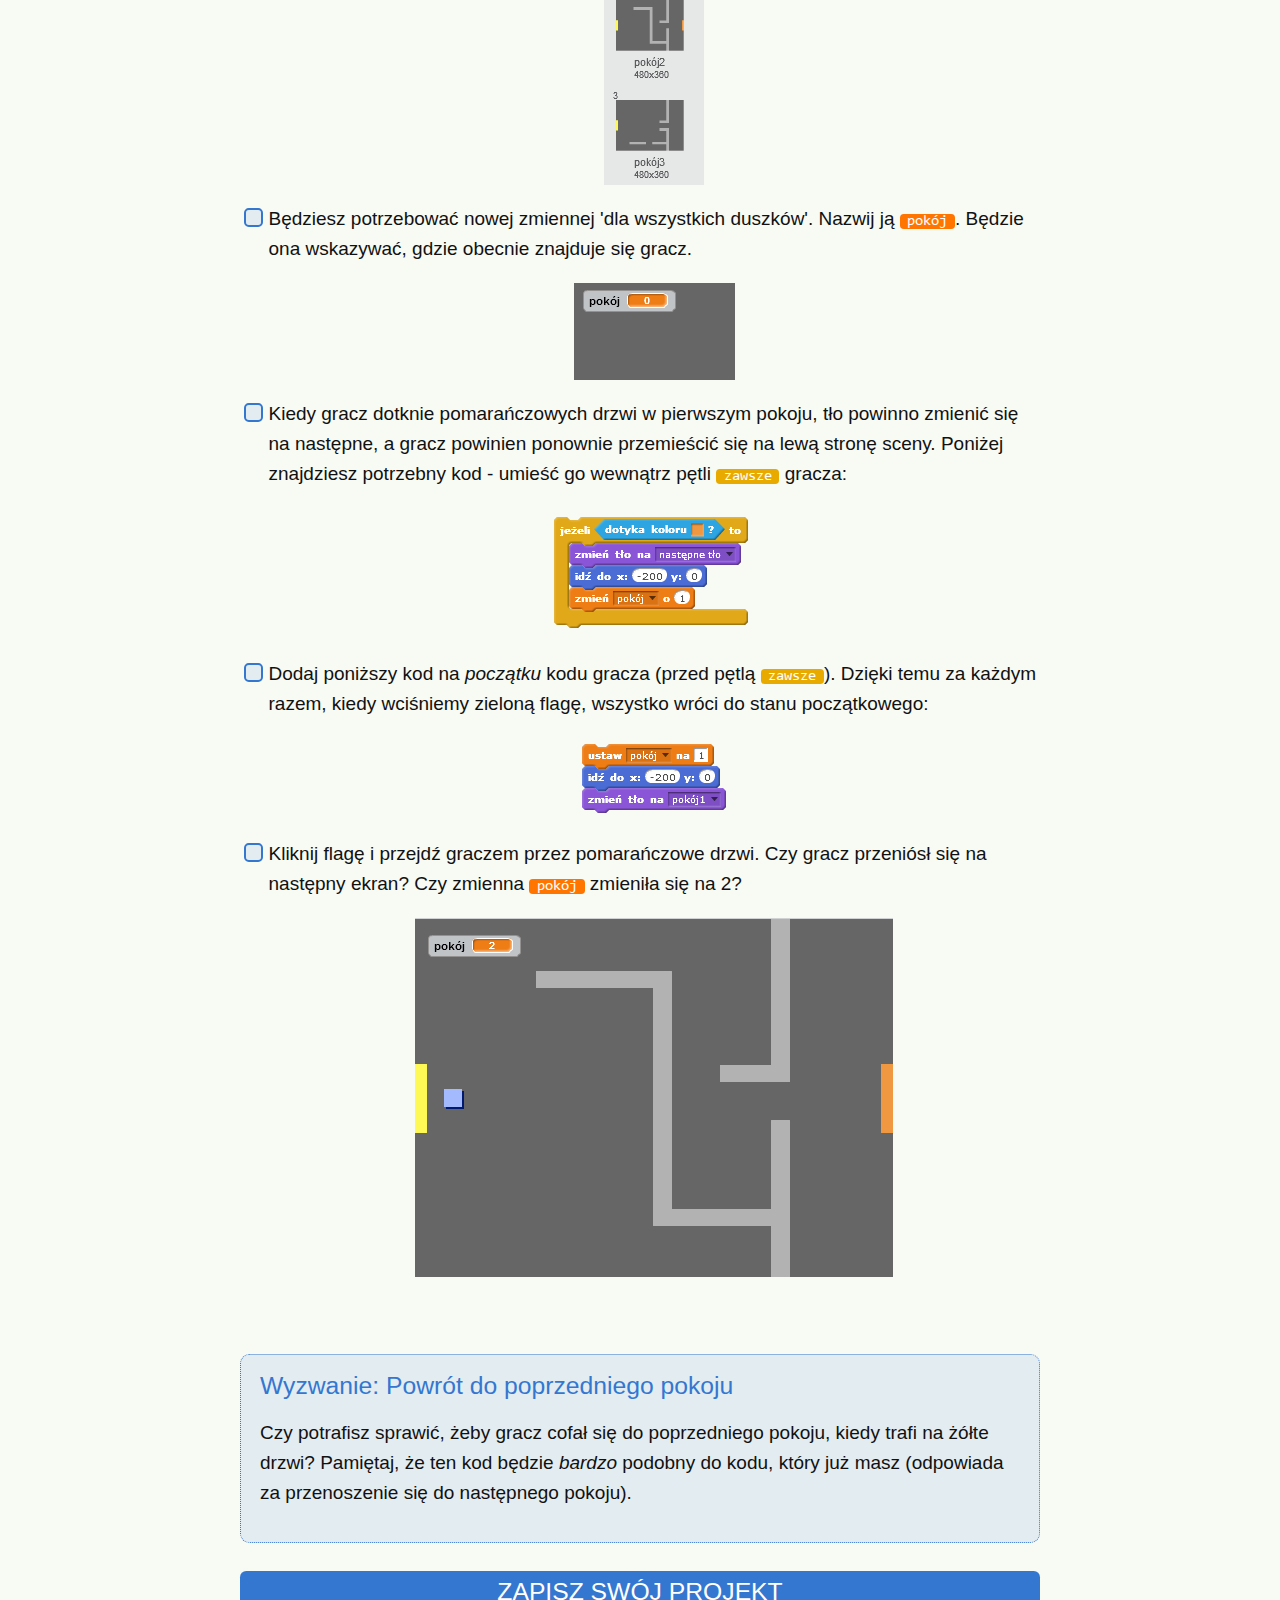
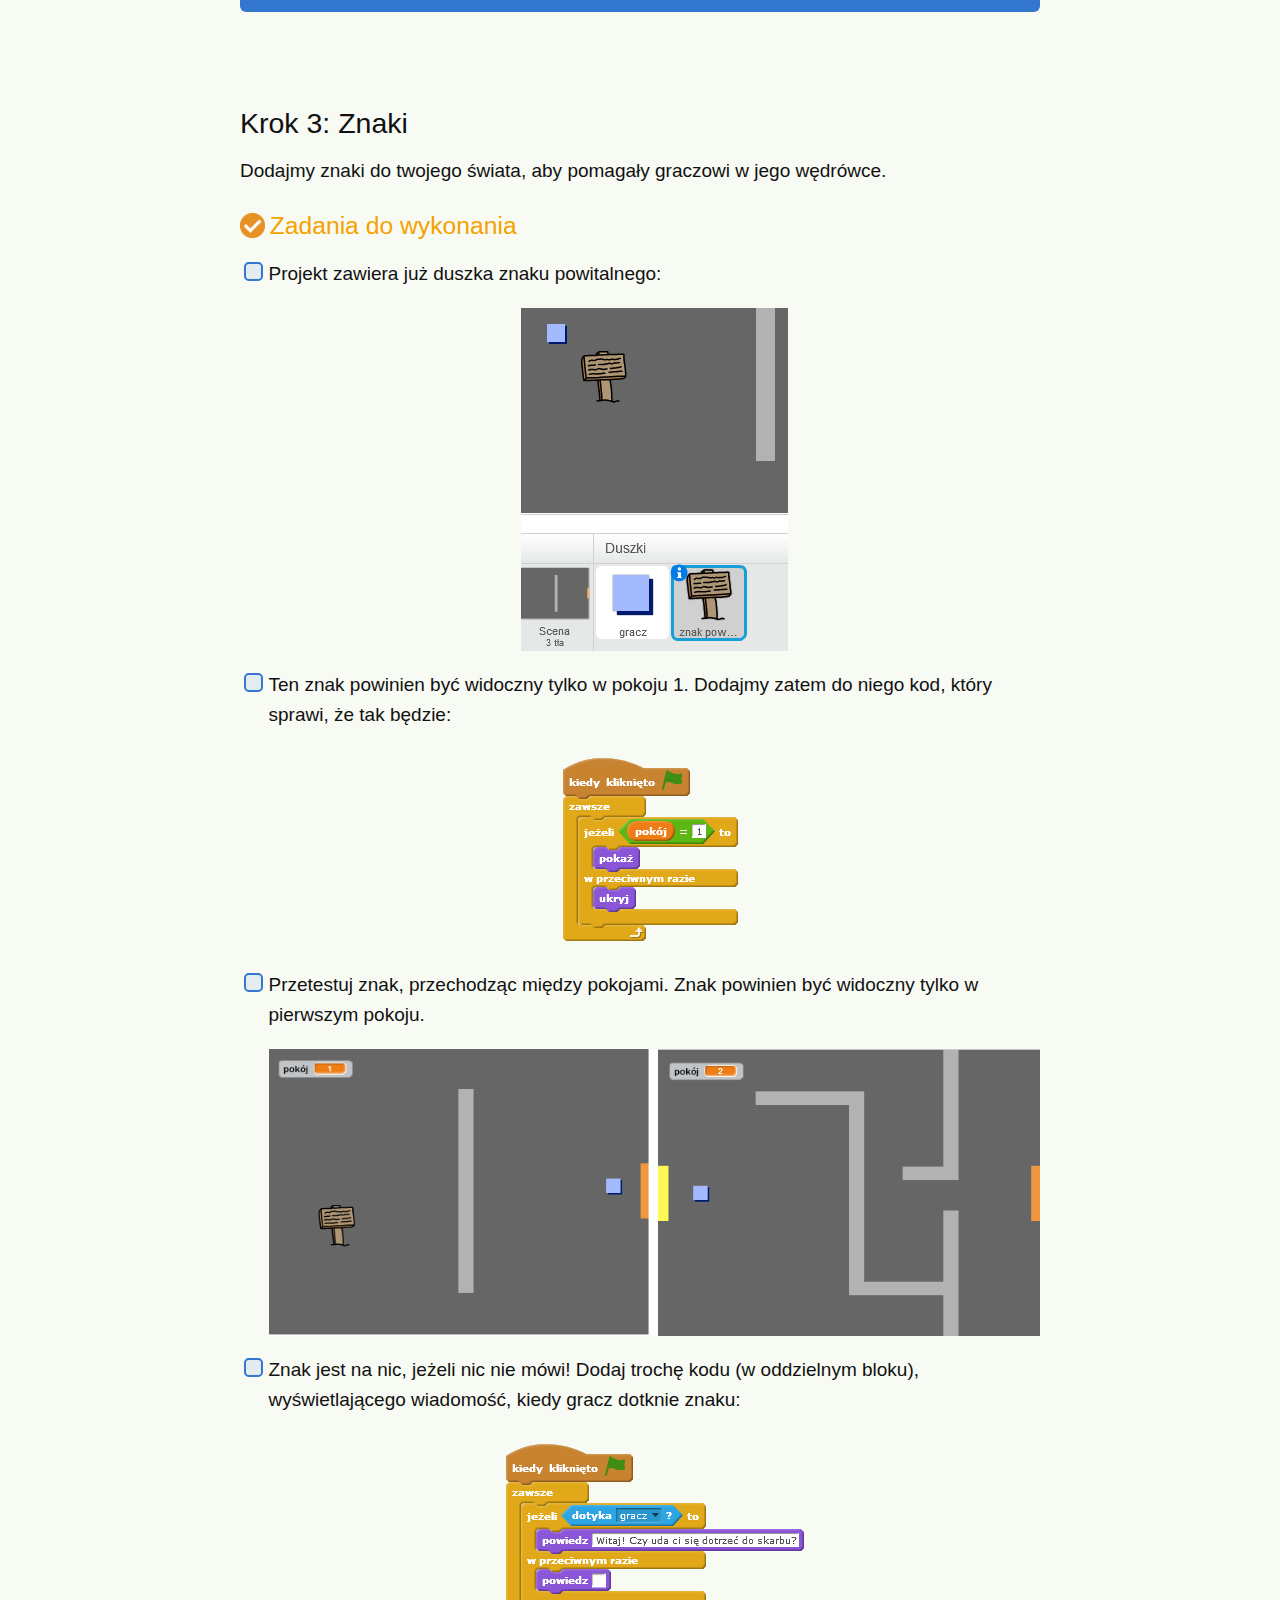
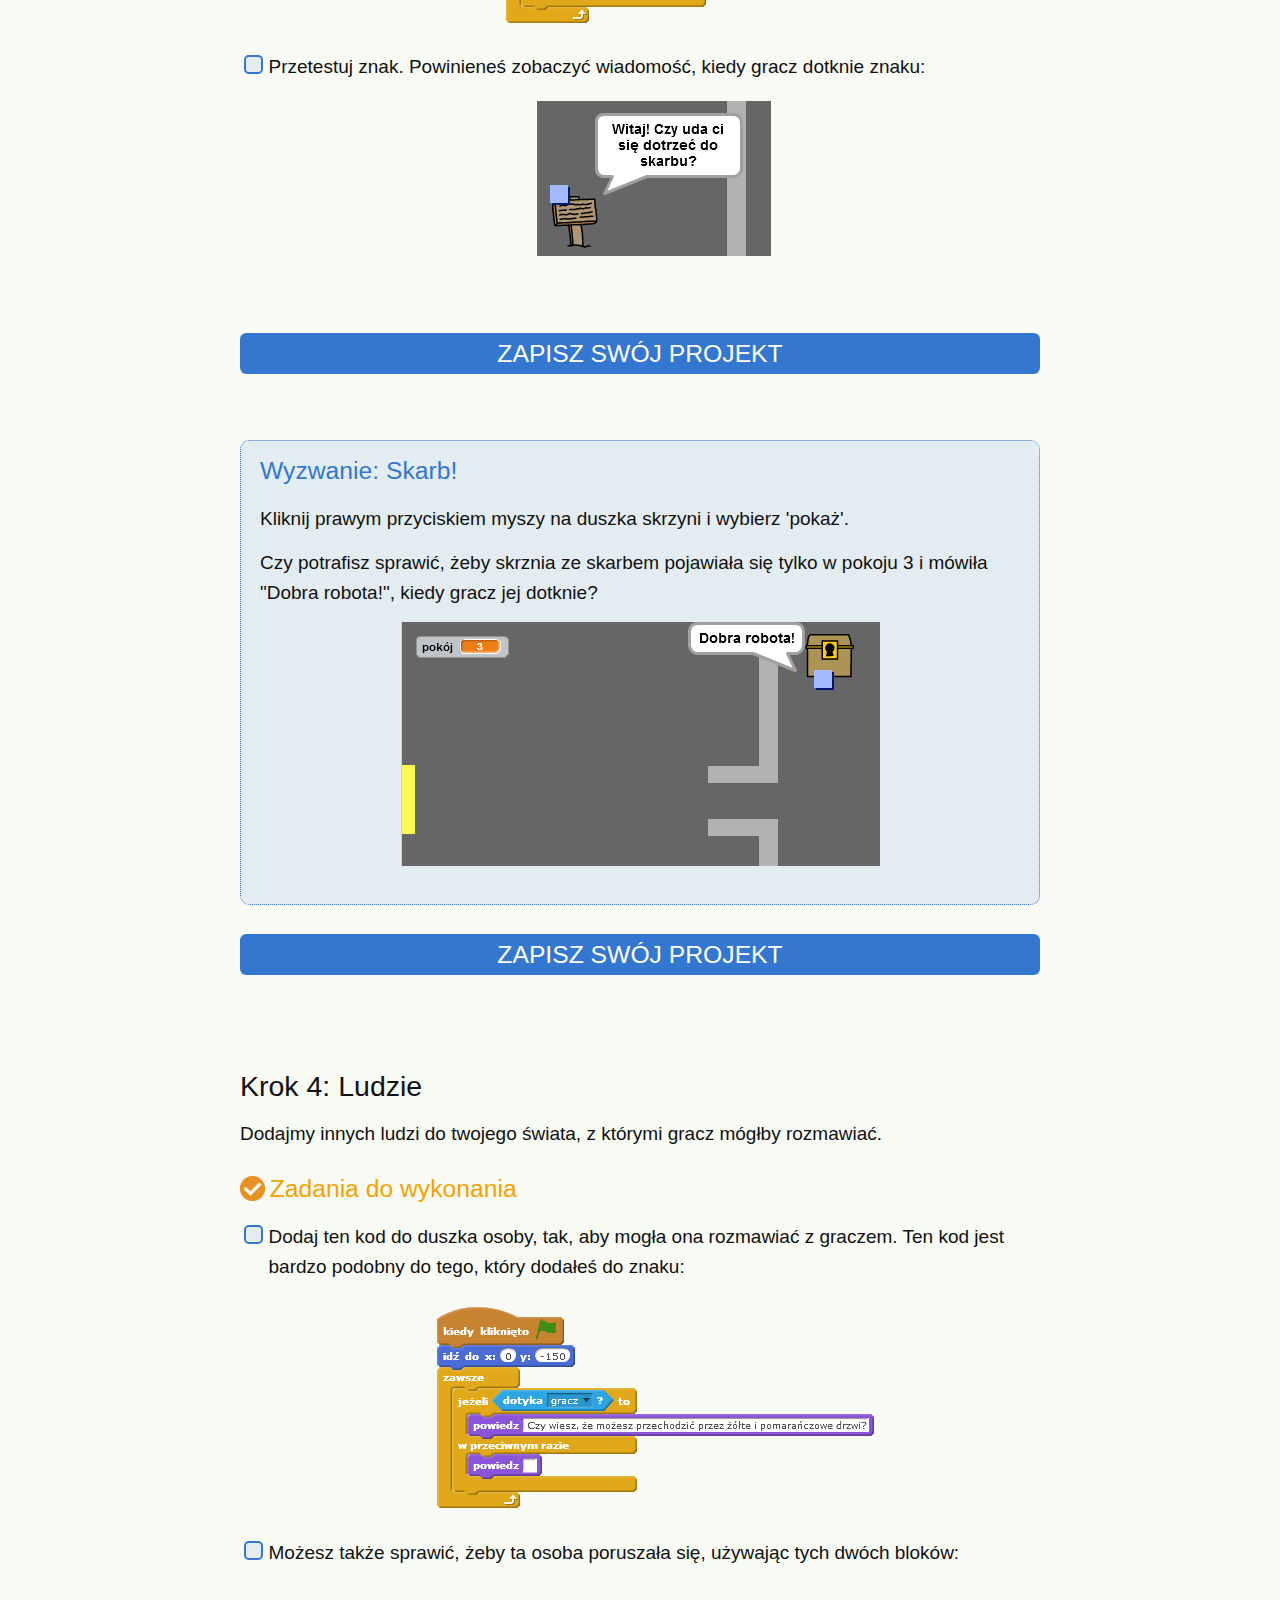
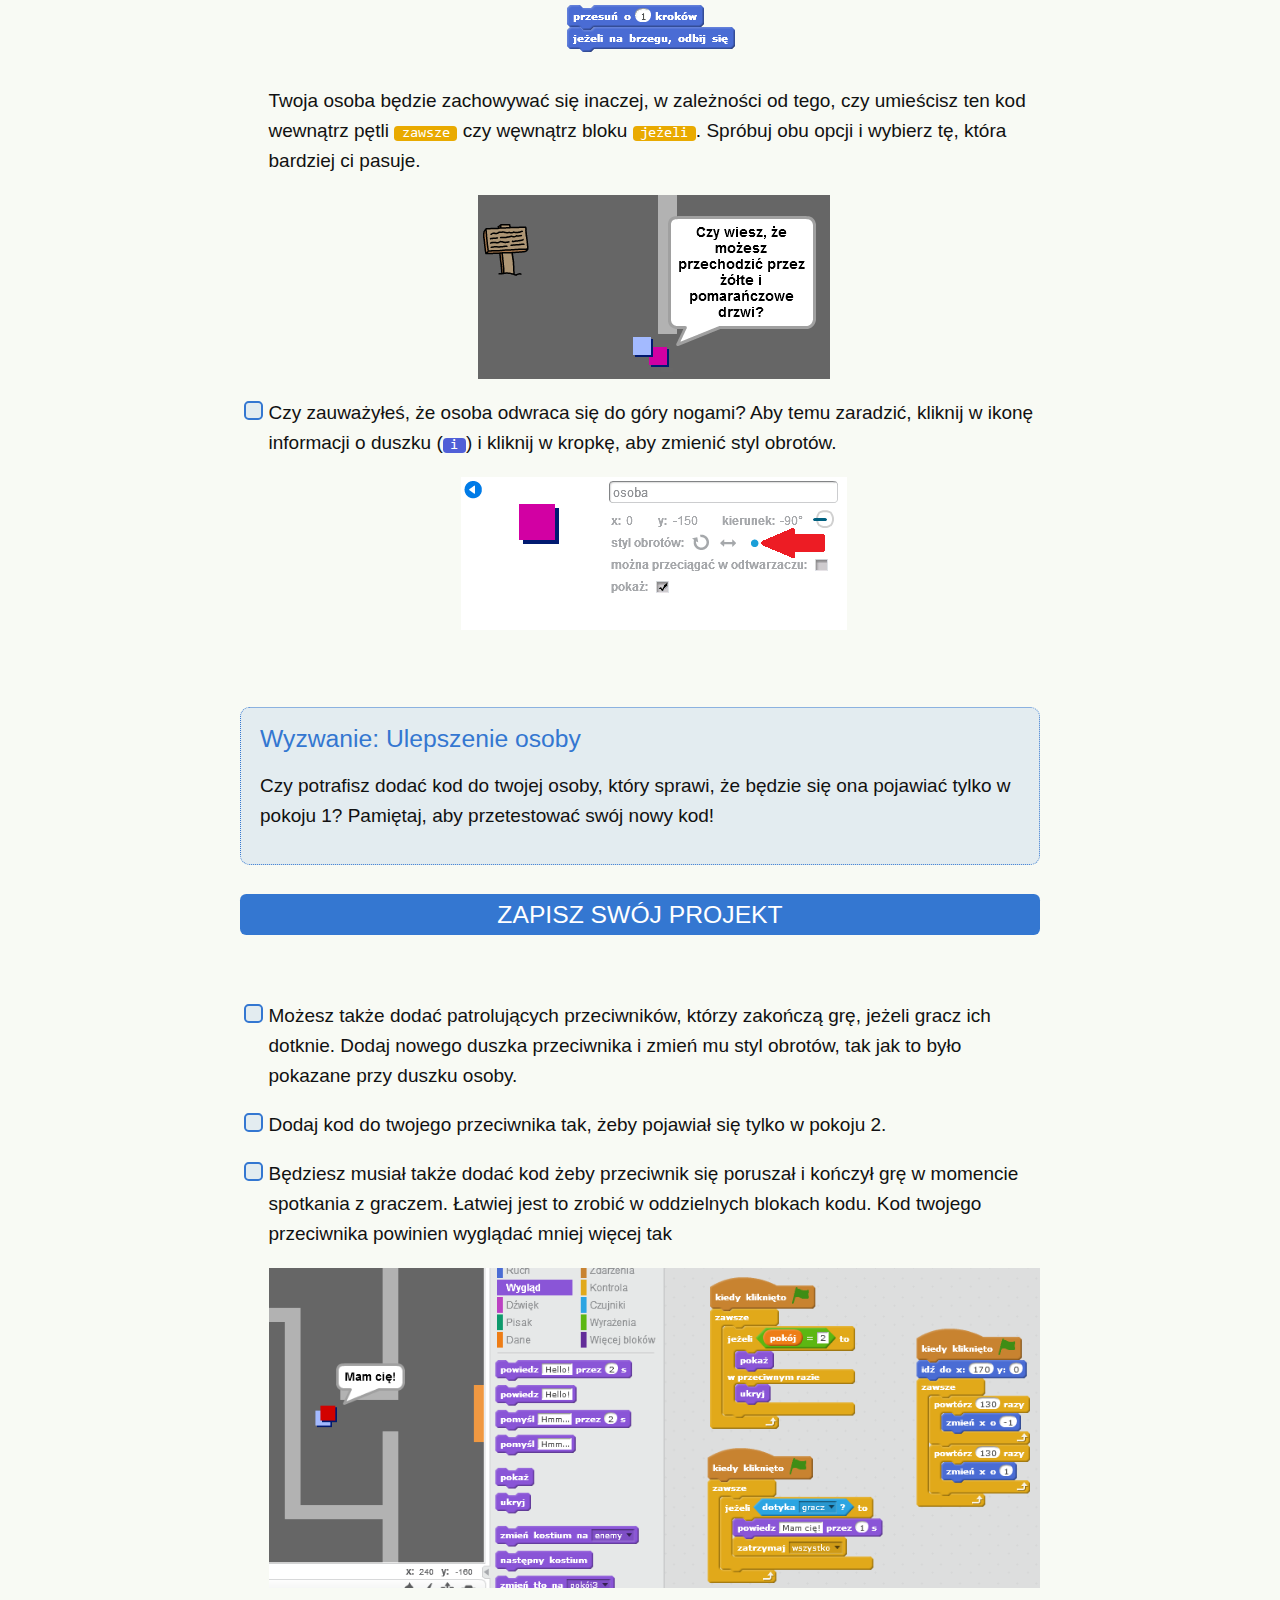
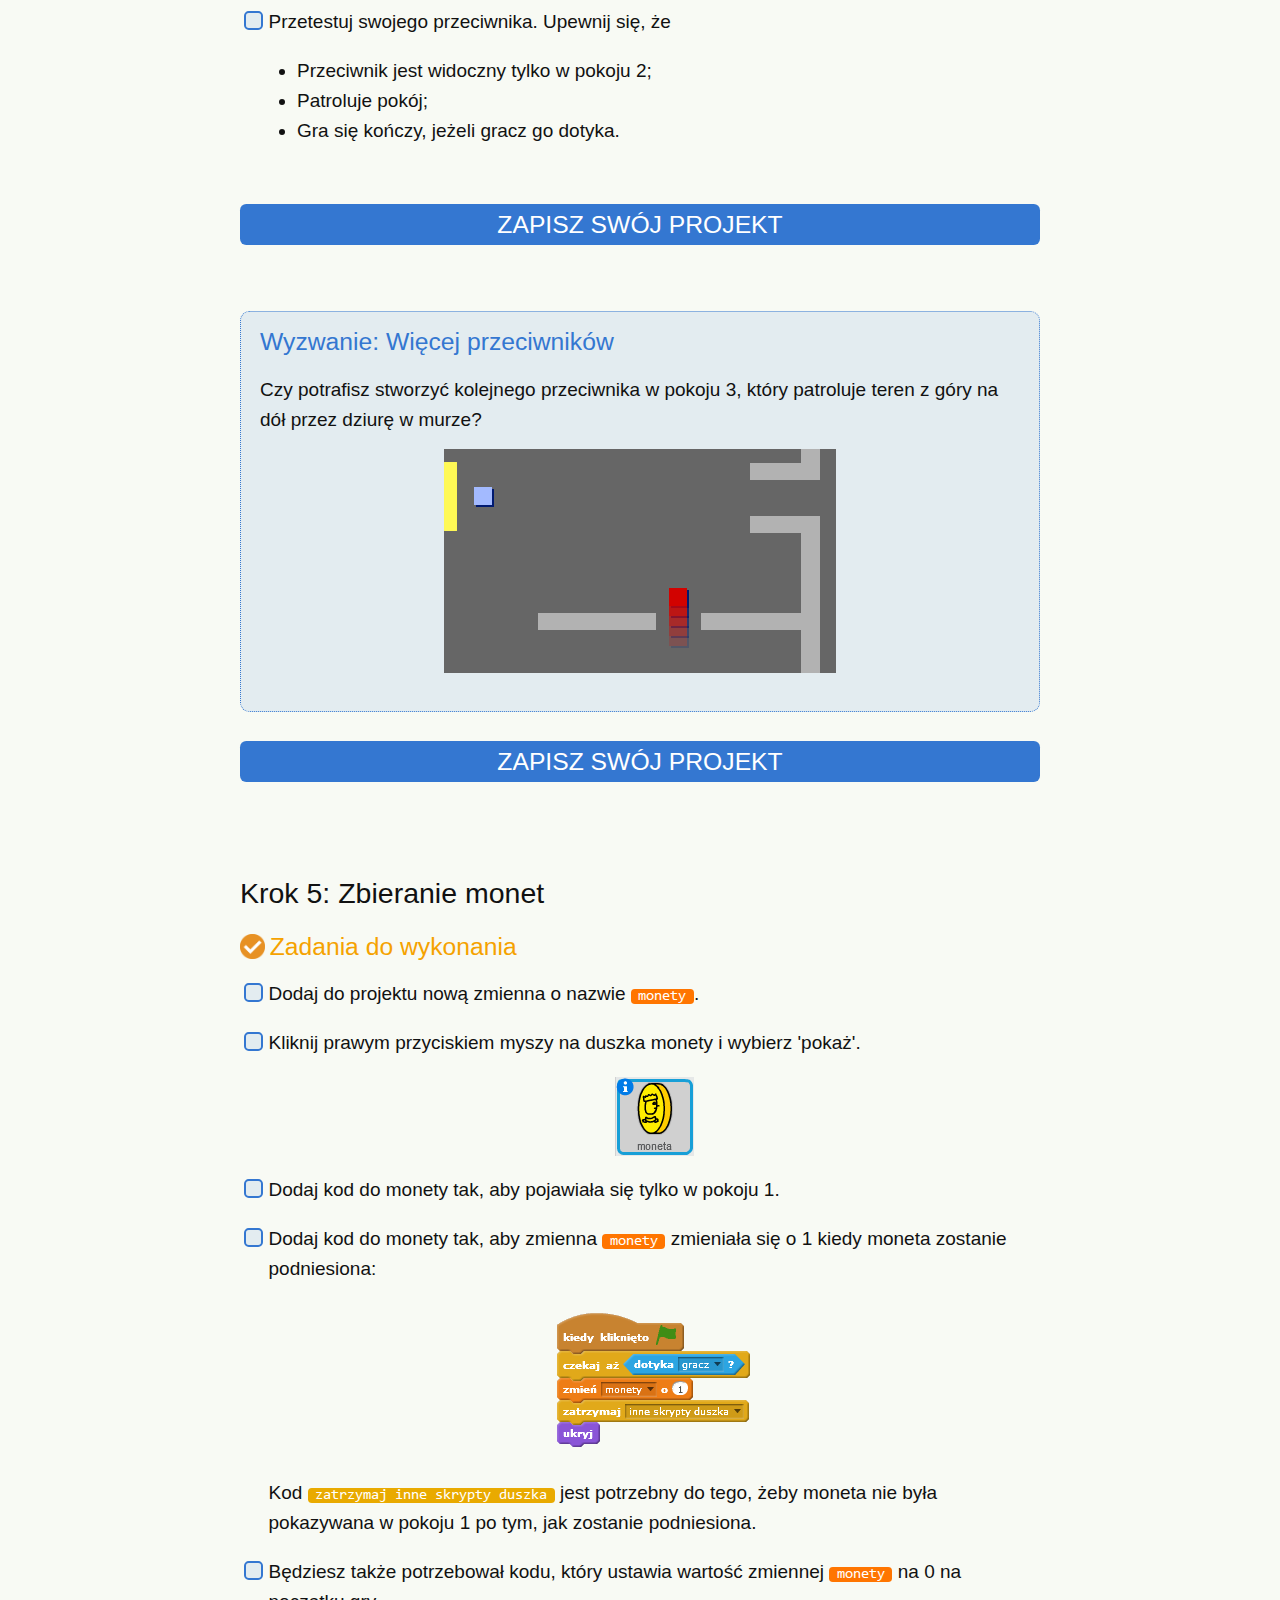
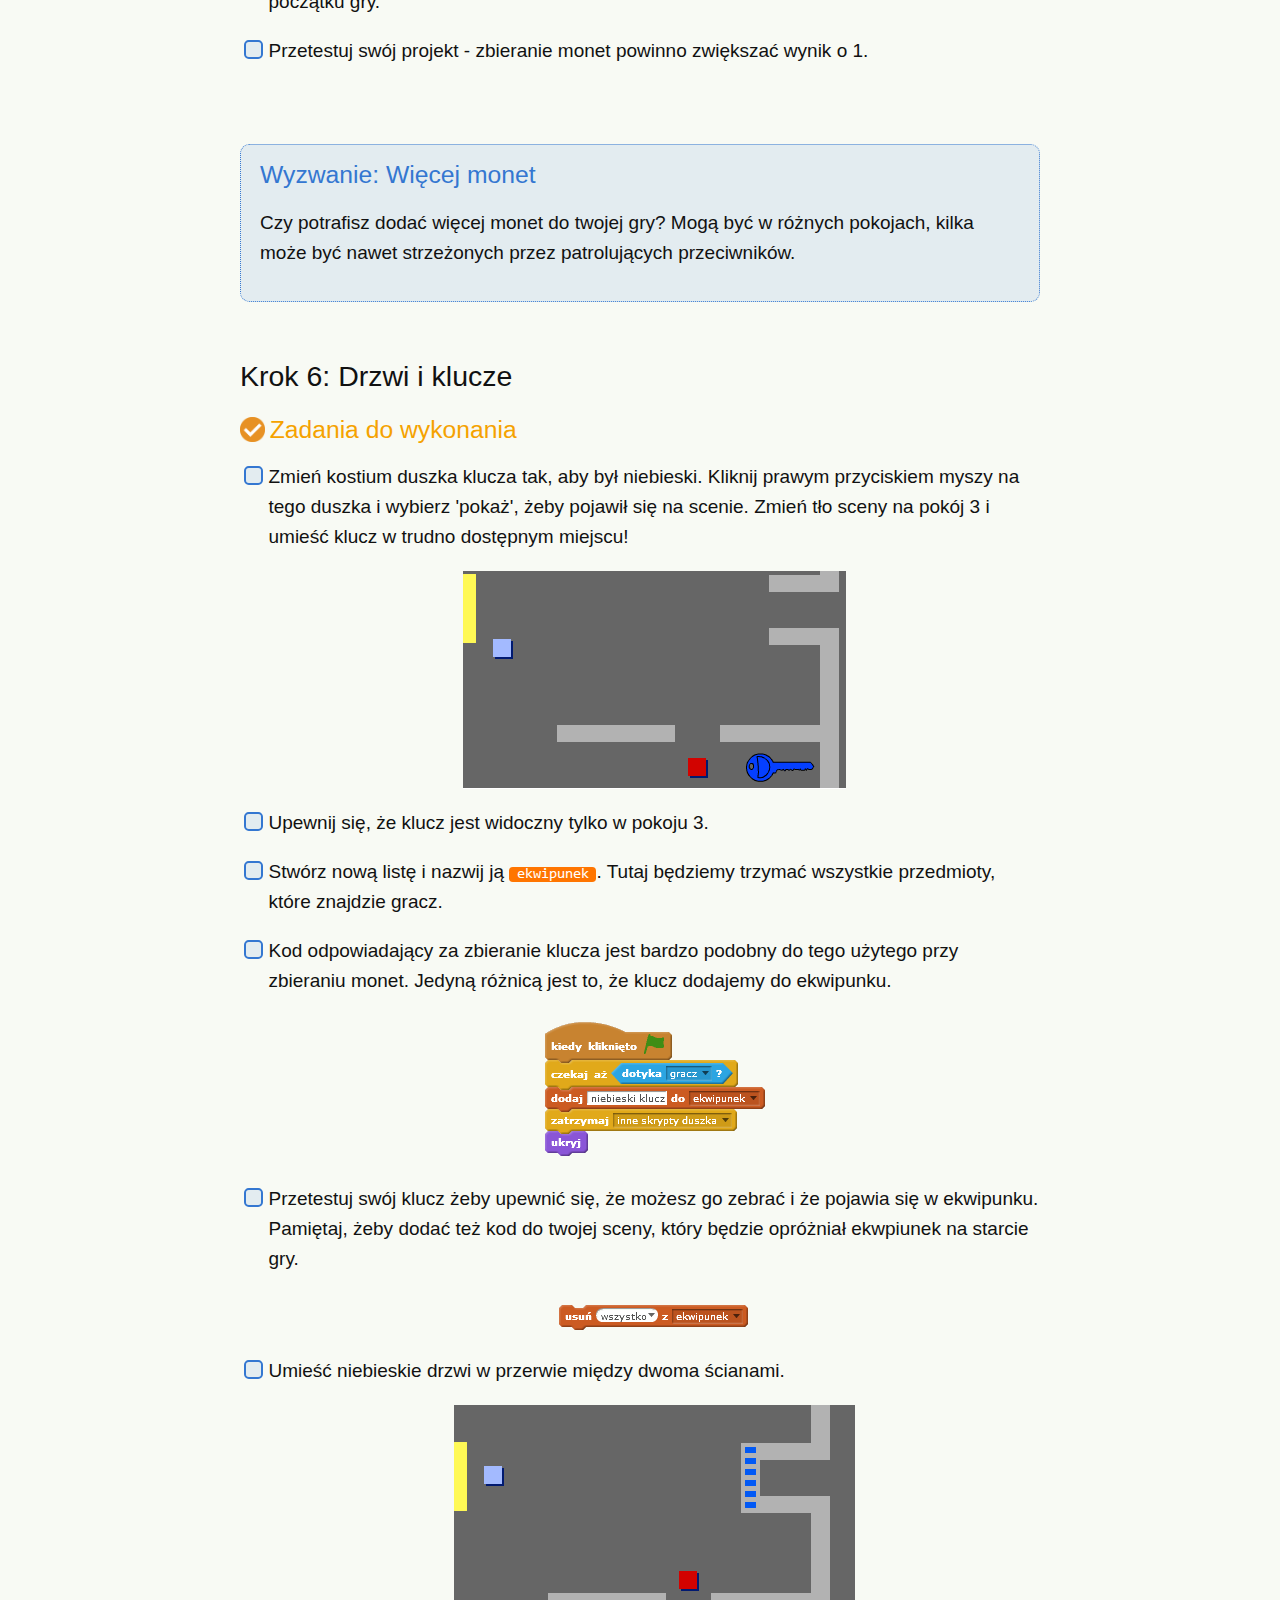
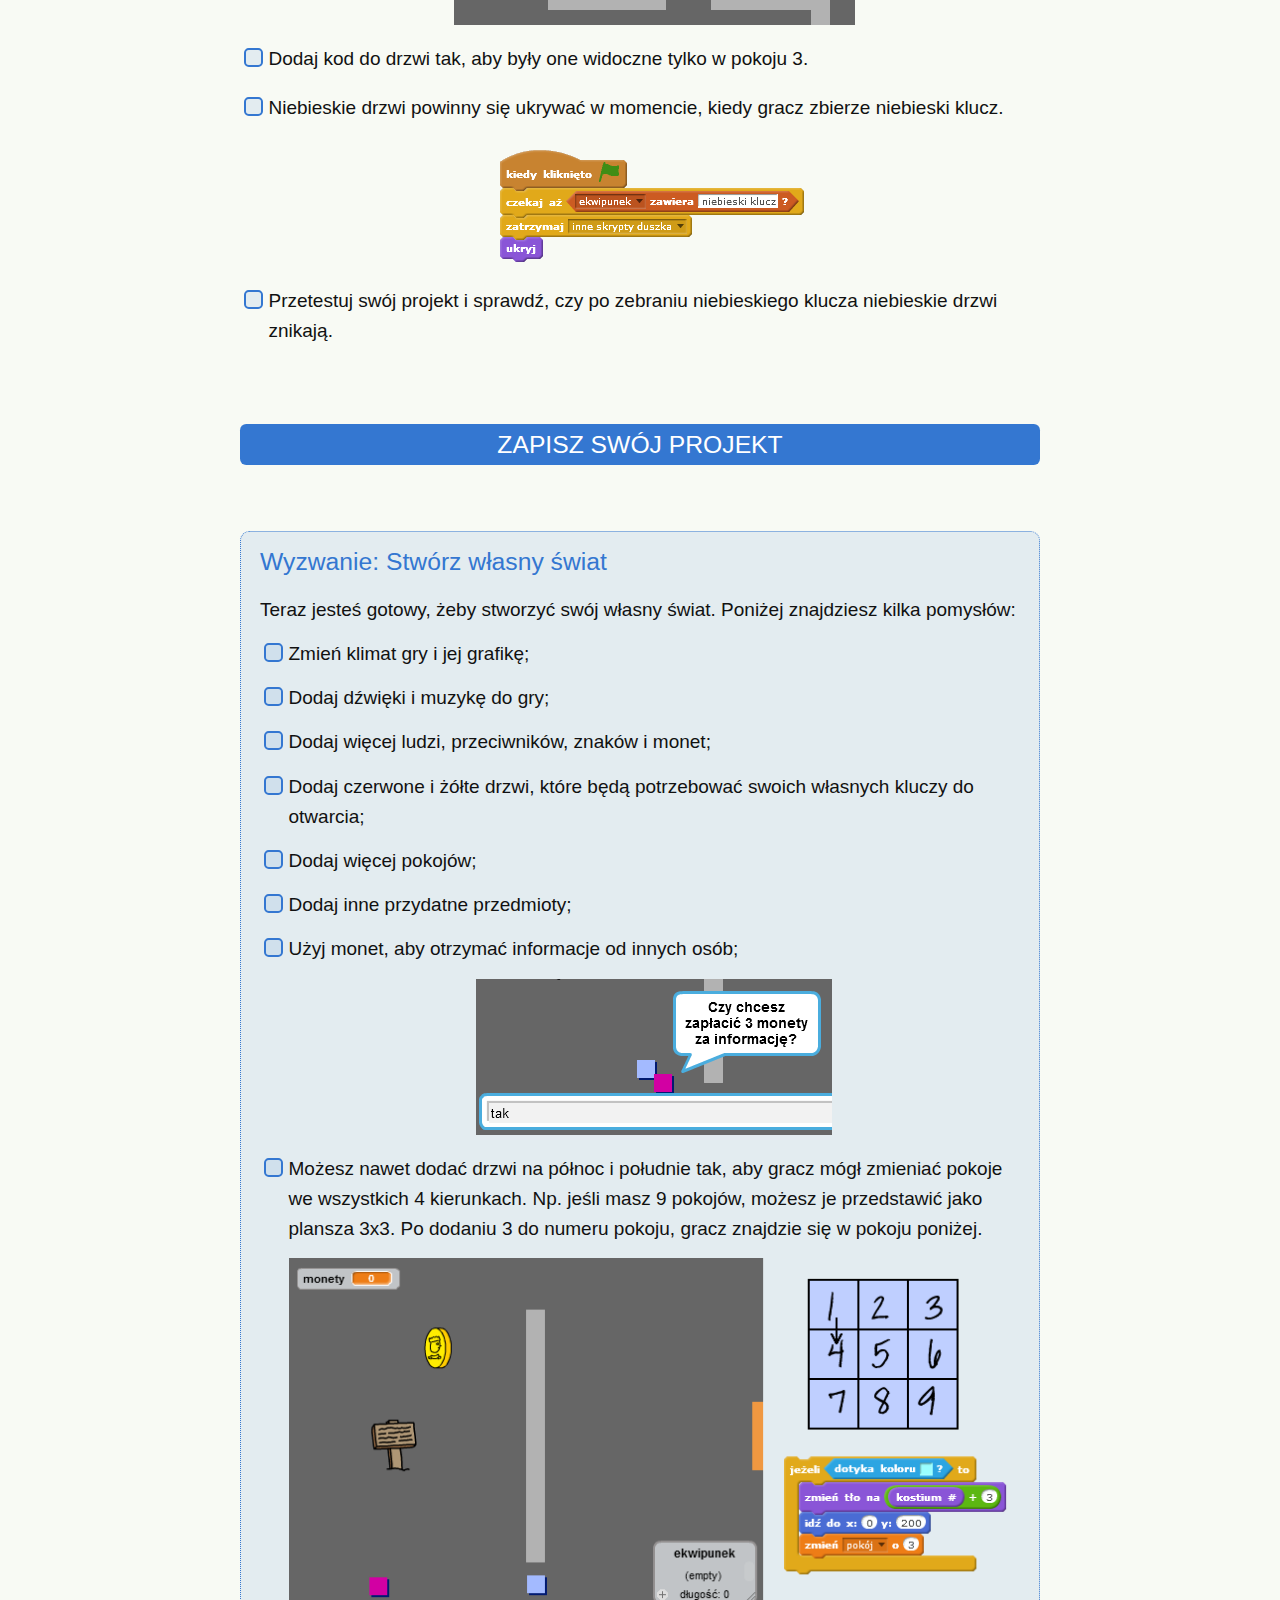
<file: OpenWorld/index.html>
<!DOCTYPE html>
<html class="cc"  lang="pl-PL">
<head>
    <meta charset="utf-8">
    <meta name="viewport" content="width=device-width, initial-scale=1.0">

    <title>Otwarty Świat — Code Club World Projects</title>
    <link rel="shortcut icon" href="img/cc_favicon.ico">

    <!--[if lt IE 9]><script src="http://html5shim.googlecode.com/svn/trunk/html5.js"></script><![endif]-->

    <link rel="stylesheet" href="css/master.min.css">
  </head>

  <body class="index-template cc">
    <header class="header" role="banner">
      <a class="home-link" href="http://projects.codeclubworld.org/index.html"><img alt="" class="logo" height="100" src="img/cc_logo.png"></a>
      <h1 class="title">Otwarty świat</h1>
      <span class="level-indicator">Scratch 2</span>
    </header>

    <nav class="breadcrumbs"><ul class="breadcrumbs-list"><li class="breadcrumbs-item"><a class="breadcrumbs-link" href="http://projects.codeclubworld.org/index.html">Języki</a></li><li class="breadcrumbs-item"><a class="breadcrumbs-link" href="http://projects.codeclubworld.org/pl-PL/index.html">Polski</a></li><li class="breadcrumbs-item"><a class="breadcrumbs-link" href="http://projects.codeclubworld.org/pl-PL/02_scratch_02/index.html">Scratch 2</a></li><li class="breadcrumbs-item current">Otwarty świat</li></ul></nav>

	<section class="note registration-note">
		<p>Każdy Klub Kodowania <u>musi być zarejestrowany</u>. Zarejestrowane kluby można zobaczyć na mapie na stronie <a href="http://www.codeclubworld.org/">codeclubworld.org</a> - jeżeli nie ma tam twojego klubu sprawdź na stronie <a href="http://jumpto.cc/18CpLPy">jumpto.cc/18CpLPy</a> (ang.) co trzeba zrobić, by to zmienić.</p>
	</section>
    
    <main class="main lesson-steps" role="main">    
	<section id="wstep" class="level1 intro">
		<h1>Wstęp</h1>
		<p>W ramach tego projektu nauczysz się jak stworzyć grę przygodową z otwartym światem.</p>
		<div class="scratch-preview">
			<iframe allowtransparency="true" width="485" height="402" src="http://scratch.mit.edu/projects/embed/34248822/?autostart=false" frameborder="0"></iframe>
			<img src="img/world-final.png">
		</div>
	</section>
	<section id="krok-1-programowanie-gracza" class="level1 activity">
		<h1>Krok 1: Programowanie gracza</h1>
		<section id="zadania-do-wykonania" class="level2 check">
			<h2>Zadania do wykonania</h2>
			<ul>
				<li><p>Otwórz projekt Scratch o nazwie 'Otwarty świat'. Możesz go znaleźć na stronie <a href="http://jumpto.cc/world-go">jumpto.cc/world-go</a> albo pobrać go na swój komputer ze strony <a href="http://jumpto.cc/world-get">jumpto.cc/world-get</a>.</p>
				<p><img src="img/world-starter.png" alt="screenshot" /></p></li>
				<li><p>Gracz będzie sterował swoją postacią za pomocą strzałek. Kiedy gracz wciśnie strzałkę do góry, chcemy, żeby postać poruszyła się do góry. Żeby to osiągnąć, trzeba zmienić współrzędną y postaci. Dodaj poniższy kod do duszka <code>gracz</code>:</p>
				<p><img src="img/script1.png" /></p></li>
				<li><p>Aby przetestować postać, kliknij zieloną flagę i przytrzymaj strzałkę w górę. Czy postać porusza się do góry?</p>
				<p><img src="img/world-up.png"/></p></li>
				<li><p>Aby grasz mógł poruszać się w lewo, należy dodać kolejny blok <code class="blockcontrol">jeżeli</code> to duszka gracza, który będzie zmieniał współrzędną x:</p>
				<p><img src="img/script2.png"/></p></li>
			</ul>
		</section>
		<section id="wyzwanie-cztery-strony" class="level2 challenge">
			<h2>Wyzwanie: Poruszanie się we wszystkie cztery strony</h2>
			<p>Czy potrafisz dodać kod do duszka gracza, który sprawi, że będzie mógł poruszać się w górę, w dół, w lewo i w prawo? Spróbuj użyć kodu, który już masz!</p>
		</section>
		<section id="zapisz-swoj-projekt" class="level2 save">
			<h2>Zapisz swój projekt</h2>
		</section>
		<section>
			<ul>
				<li><p>Ponownie przetestuj swoją postać. Zauważ, że może ona przechodzić przez szare ściany.</p>
				<p><img src="img/world-walls.png"/></p></li>
				<li><p>Aby to naprawić, postać powinna się poruszać, ale cofać się, kiedy dotyka szarej ściany. Poniżej znajdziesz przydatny kod:</p>
				<p><img src="img/script3.png"/></p>
				<p>Zauważ, że nowy blok <code class="blockcontrol">jeżeli</code><code class="blocksensing">dotyka koloru</code> znajduje się <i>wewnątrz</i> bloku <code class="blockcontrol">jeżeli</code><code class="blocksensing">klawisz [strzałka w górę]</code></p></li>
				<li><p>Przetestuj nowy kod. Przesuń się pod ścianę - nie powinieneś móc w nią wejść.</p>
				<p><img src="img/world-walls-test.png"/></p></li>
				<li><p>Zróbmy to samo dla strzałki w lewo, cofajmy gracza, jeżeli dotyka ściany. Kod gracza powinien wyglądać mniej więcej tak:</p>
				<p><img src="img/script4.png"/></p></li>
			</ul>
		</section>
		<section id="wyzwanie-popraw-poruszanie" class="level2 challenge">
			<h2>Wyzwanie: Naprawa ruchu gracza</h2>
			<p>Dodaj kod do duszka gracza tak, aby nie mógł przechodzić przez ściany z żadnej strony. Użyj kodu, który już masz!</p>
		</section>
		<section id="zapisz-swoj-projekt-1" class="level2 save">
			<h2>Zapisz swój projekt</h2>
		</section>
	</section>
	<section id="krok-2-programowanie-swiata" class="level1 activity">
		<h1>Krok 2: Programowanie świata</h1>
		<p>Pozwólmy graczowy przechodzić przez drzwi do innych pomieszczeń!</p>
		<section id="zadania-do-wykonania-1" class="level2 check">
			<h2>Zadania do wykonania</h2>
			<ul>
				<li><p>Plik projektu zawiera gotowe tła z dodatkowymi pomieszczeniami:</p>
				<p><img src="img/rooms.png"/></p></li>
				<li><p>Będziesz potrzebować nowej zmiennej 'dla wszystkich duszków'. Nazwij ją <code class="blockdata">pokój</code>. Będzie ona wskazywać, gdzie obecnie znajduje się gracz.</p>
				<p><img src="img/room.png"/></p></li>
				<li><p>Kiedy gracz dotknie pomarańczowych drzwi w pierwszym pokoju, tło powinno zmienić się na następne, a gracz powinien ponownie przemieścić się na lewą stronę sceny. Poniżej znajdziesz potrzebny kod - umieść go wewnątrz pętli <code class="blockcontrol">zawsze</code> gracza:</p>
				<p><img src="img/script5.png"/></p></li>
				<li><p>Dodaj poniższy kod na <i>początku</i> kodu gracza (przed pętlą <code class="blockcontrol">zawsze</code>). Dzięki temu za każdym razem, kiedy wciśniemy zieloną flagę, wszystko wróci do stanu początkowego:</p>
				<p><img src="img/script6.png"/></p></li>
				<li><p>Kliknij flagę i przejdź graczem przez pomarańczowe drzwi. Czy gracz przeniósł się na następny ekran? Czy zmienna <code class="blockdata">pokój</code> zmieniła się na 2?</p>
				<p><img src="img/room2.png"/></p></li>
			</ul>
		</section>
		<section id="wyzwanie-powrot" class="level2 challenge">
			<h2>Wyzwanie: Powrót do poprzedniego pokoju</h2>
			<p>Czy potrafisz sprawić, żeby gracz cofał się do poprzedniego pokoju, kiedy trafi na żółte drzwi? Pamiętaj, że ten kod będzie <i>bardzo</i> podobny do kodu, który już masz (odpowiada za przenoszenie się do następnego pokoju).</p>
		</section>
		<section id="zapisz-swoj-projekt-2" class="level2 save">
			<h2>Zapisz swój projekt</h2>
		</section>
	</section>
	<section id="krok-3-znaki" class="level1 activity">
		<h1>Krok 3: Znaki</h1>
		<p>Dodajmy znaki do twojego świata, aby pomagały graczowi w jego wędrówce.</p>
		<section id="zadania-do-wykonania-2" class="level2 check">
			<h2>Zadania do wykonania</h2>
			<ul>
				<li><p>Projekt zawiera już duszka znaku powitalnego:</p>
				<p><img src="img/sign.png"/></p></li>
				<li><p>Ten znak powinien być widoczny tylko w pokoju 1. Dodajmy zatem do niego kod, który sprawi, że tak będzie:</p>
				<p><img src="img/script7.png"/></p></li>
				<li><p>Przetestuj znak, przechodząc między pokojami. Znak powinien być widoczny tylko w pierwszym pokoju.</p>
				<p><img src="img/sign2.png"/></p></li>
				<li><p>Znak jest na nic, jeżeli nic nie mówi! Dodaj trochę kodu (w oddzielnym bloku), wyświetlającego wiadomość, kiedy gracz dotknie znaku:</p>
				<p><img src="img/script8.png"/></p></li>
				<li><p>Przetestuj znak. Powinieneś zobaczyć wiadomość, kiedy gracz dotknie znaku:</p>
				<p><img src="img/sign-test.png"/></p></li>
			</ul>
		</section>
		<section id="zapisz-swoj-projekt-3" class="level2 save">
			<h2>Zapisz swój projekt</h2>
		</section>
		<section id="wyzwanie-skarb" class="level2 challenge">
			<h2>Wyzwanie: Skarb!</h2>
			<p>Kliknij prawym przyciskiem myszy na duszka skrzyni i wybierz 'pokaż'.</p>
			<p>Czy potrafisz sprawić, żeby skrznia ze skarbem pojawiała się tylko w pokoju 3 i mówiła "Dobra robota!", kiedy gracz jej dotknie?</p>
			<p><img src="img/treasure.png" alt="screenshot"/></p>
		</section>
		<section id="zapisz-swoj-projekt-4" class="level2 save">
			<h2>Zapisz swój projekt</h2>
		</section>
	</section>
	<section id="krok-4-ludzie" class="level1 activity">
		<h1>Krok 4: Ludzie</h1>
		<p>Dodajmy innych ludzi do twojego świata, z którymi gracz mógłby rozmawiać.</p>
		<section id="zadania-do-wykonania-3" class="level2 check">
			<h2>Zadania do wykonania</h2>
			<ul>
				<li><p>Dodaj ten kod do duszka osoby, tak, aby mogła ona rozmawiać z graczem. Ten kod jest bardzo podobny do tego, który dodałeś do znaku:</p>
				<p><img src="img/script9.png" alt="screenshot" /></p></li>
				<li><p>Możesz także sprawić, żeby ta osoba poruszała się, używając tych dwóch bloków:</p>
				<p><img src="img/script10.png"/></p>
				<p>Twoja osoba będzie zachowywać się inaczej, w zależności od tego, czy umieścisz ten kod wewnątrz pętli <code class="blockcontrol">zawsze</code> czy węwnątrz bloku <code class="blockcontrol">jeżeli</code>. Spróbuj obu opcji i wybierz tę, która bardziej ci pasuje.</p>
				<p><img src="img/person-test.png"/></p></li>
				<li><p>Czy zauważyłeś, że osoba odwraca się do góry nogami? Aby temu zaradzić, kliknij w ikonę informacji o duszku (<code class="blockmotion">i</code>) i kliknij w kropkę, aby zmienić styl obrotów.</p>
				<p><img src="img/rotate.png"/></p></li>
			</ul>
		</section>
		<section id="wyzwanie-ulepszenie-osoby" class="level2 challenge">
			<h2>Wyzwanie: Ulepszenie osoby</h2>
			<p>Czy potrafisz dodać kod do twojej osoby, który sprawi, że będzie się ona pojawiać tylko w pokoju 1? Pamiętaj, aby przetestować swój nowy kod!</p>
		</section>
		<section id="zapisz-swoj-projekt-5" class="level2 save">
			<h2>Zapisz swój projekt</h2>
		</section>
		<section id="zadania-do-wykonania-4" class="level2 check">
			<ul>
				<li><p>Możesz także dodać patrolujących przeciwników, którzy zakończą grę, jeżeli gracz ich dotknie. Dodaj nowego duszka przeciwnika i zmień mu styl obrotów, tak jak to było pokazane przy duszku osoby.</p></li>
				<li><p>Dodaj kod do twojego przeciwnika tak, żeby pojawiał się tylko w pokoju 2.</p></li>
				<li><p>Będziesz musiał także dodać kod żeby przeciwnik się poruszał i kończył grę w momencie spotkania z graczem. Łatwiej jest to zrobić w oddzielnych blokach kodu. Kod twojego przeciwnika powinien wyglądać mniej więcej tak</p>
				<p><img src="img/script11.png"/></p></li>
				<li><p>Przetestuj swojego przeciwnika. Upewnij się, że</p>
					<ul>
						<li>Przeciwnik jest widoczny tylko w pokoju 2;</li>
						<li>Patroluje pokój;</li>
						<li>Gra się kończy, jeżeli gracz go dotyka.</li>
					</ul>
				</li>
			</ul>
		</section>
		<section id="zapisz-swoj-projekt-6" class="level2 save">
			<h2>Zapisz swój projekt</h2>
		</section>
		<section id="wyzwanie-wiecej-przeciwnikow" class="level2 challenge">
			<h2>Wyzwanie: Więcej przeciwników</h2>
			<p>Czy potrafisz stworzyć kolejnego przeciwnika w pokoju 3, który patroluje teren z góry na dół przez dziurę w murze?</p>
			<p><img src="img/world-enemy2.png"/></p>
		</section>
		<section id="zapisz-swoj-projekt-7" class="level2 save">
			<h2>Zapisz swój projekt</h2>
		</section>
	</section>
	<section id="krok-5-zbieranie-monet" class="level1 activity">
		<h1>Krok 5: Zbieranie monet</h1>
		<section id="zadania-do-wykonania-5" class="level2 check">
			<h2>Zadania do wykonania</h2>
			<ul>
				<li><p>Dodaj do projektu nową zmienna o nazwie <code class="blockdata">monety</code>.</p></li>
				<li><p>Kliknij prawym przyciskiem myszy na duszka monety i wybierz 'pokaż'.</p>
				<p><img src="img/coin.png"/></p></li>
				<li><p>Dodaj kod do monety tak, aby pojawiała się tylko w pokoju 1.</p></li>
				<li><p>Dodaj kod do monety tak, aby zmienna <code class="blockdata">monety</code> zmieniała się o 1 kiedy moneta zostanie podniesiona:</p>
				<p><img src="img/script12.png"/></p>
				<p>Kod <code class="blockcontrol">zatrzymaj inne skrypty duszka</code> jest potrzebny do tego, żeby moneta nie była pokazywana w pokoju 1 po tym, jak zostanie podniesiona.</p></li>
				<li><p>Będziesz także potrzebował kodu, który ustawia wartość zmiennej <code class="blockdata">monety</code> na 0 na początku gry.</p></li>
				<li><p>Przetestuj swój projekt - zbieranie monet powinno zwiększać wynik o 1.</p></li>
			</ul>
		</section>
		<section id="wyzwanie-wiecej-monet" class="level2 challenge">
			<h2>Wyzwanie: Więcej monet</h2>
			<p>Czy potrafisz dodać więcej monet do twojej gry? Mogą być w różnych pokojach, kilka może być nawet strzeżonych przez patrolujących przeciwników.</p>
		</section>
	</section>
	<section id="krok-6-drzwi-i-klucze" class="level1 activity">
		<h1>Krok 6: Drzwi i klucze</h1>
		<section id="zadania-do-wykonania-6" class="level2 check">
			<h2>Zadania do wykonania</h2>
			<ul>
				<li><p>Zmień kostium duszka klucza tak, aby był niebieski. Kliknij prawym przyciskiem myszy na tego duszka i wybierz 'pokaż', żeby pojawił się na scenie. Zmień tło sceny na pokój 3 i umieść klucz w trudno dostępnym miejscu!</p>
				<p><img src="img/world-key.png"/></p></li>
				<li><p>Upewnij się, że klucz jest widoczny tylko w pokoju 3.</p></li>
				<li><p>Stwórz nową listę i nazwij ją <code class="blockdata">ekwipunek</code>. Tutaj będziemy trzymać wszystkie przedmioty, które znajdzie gracz.</p></li>
				<li><p>Kod odpowiadający za zbieranie klucza jest bardzo podobny do tego użytego przy zbieraniu monet. Jedyną różnicą jest to, że klucz dodajemy do ekwipunku.</p>
				<p><img src="img/script13.png"/></p></li>
				<li><p>Przetestuj swój klucz żeby upewnić się, że możesz go zebrać i że pojawia się w ekwipunku. Pamiętaj, żeby dodać też kod do twojej sceny, który będzie opróżniał ekwpiunek na starcie gry.</p>
				<p><img src="img/script14.png"></p></li>
				<li><p>Umieść niebieskie drzwi w przerwie między dwoma ścianami.</p>
				<p><img src="img/world-door.png"/></p></li>
				<li><p>Dodaj kod do drzwi tak, aby były one widoczne tylko w pokoju 3.</p></li>
				<li><p>Niebieskie drzwi powinny się ukrywać w momencie, kiedy gracz zbierze niebieski klucz.</p>
				<p><img src="img/script15.png"/></p></li>
				<li><p>Przetestuj swój projekt i sprawdź, czy po zebraniu niebieskiego klucza niebieskie drzwi znikają.</p></li>
			</ul>
		</section>
		<section id="zapisz-swoj-projekt-8" class="level2 save">
			<h2>Zapisz swój projekt</h2>
		</section>
		<section id="wyzwanie-stworz-wlasny-swiat" class="level2 challenge">
			<h2>Wyzwanie: Stwórz własny świat</h2>
			<p>Teraz jesteś gotowy, żeby stworzyć swój własny świat. Poniżej znajdziesz kilka pomysłów:</p>
			<ul>
				<li><p>Zmień klimat gry i jej grafikę;</p></li>
				<li><p>Dodaj dźwięki i muzykę do gry;</p></li>
				<li><p>Dodaj więcej ludzi, przeciwników, znaków i monet;</p></li>
				<li><p>Dodaj czerwone i żółte drzwi, które będą potrzebować swoich własnych kluczy do otwarcia;</p></li>
				<li><p>Dodaj więcej pokojów;</p></li>
				<li><p>Dodaj inne przydatne przedmioty;</p></li>
				<li><p>Użyj monet, aby otrzymać informacje od innych osób;</p>
				<p><img src="img/info.png"/></p></li>
				<li><p>Możesz nawet dodać drzwi na północ i południe tak, aby gracz mógł zmieniać pokoje we wszystkich 4 kierunkach. Np. jeśli masz 9 pokojów, możesz je przedstawić jako plansza 3x3. Po dodaniu 3 do numeru pokoju, gracz znajdzie się w pokoju poniżej.</p>
				<p><img src="img/world-north-south.png"/></p></li>
			</ul>
		</section>
		<section id="zapisz-swoj-projekt-9" class="level2 save">
			<h2>Zapisz swój projekt</h2>
		</section>
	</section>
    </main>

    <aside class="legal-notice copyright">
      <p>© Raspberry Pi Foundation. UK Registered Charity 1129409. These projects are for use outside the UK only. More information at <a href="https://codeclubworld.org/">www.codeclubworld.org</a>.<br />This coursework is developed on GitHub, at <a href="https://github.com/CodeClub/">www.github.com/CodeClub</a>.</p>
      <p>This content is for non-commercial use only and we reserve the right at any time to withdraw permission for use. Use of Code Club’s trade marks (including but not limited to its name and logo) requires prior written consent. Please read our <a href="https://www.codeclub.org.uk/terms-and-conditions">terms and conditions</a> before volunteering or hosting a Code Club.</p>
    </aside>

    <div id="legend">
        <div>
            <img src="img/check.png" alt="Zadania do wykonania" />
            <div class="caption"><span class="check_text">Zadania do wykonania</span></div>
            <div class="description">Wykonaj te <span class="check_text upper">polecenia</span> krok po kroku</div>
        </div>
        <div>
          <img src="img/flag.png" alt="Przetestuj swój projekt" />
          <div class="caption"><span class="flag_text">Przetestuj swój projekt</span></div>
          <div class="description">Kliknij na zieloną flagę, aby <span class="flag_text upper">przetestować</span> swój kod</div>
        </div>
        <div>
          <img src="img/save.png" alt="Zapisz swój projekt" />
          <div class="caption"><span class="save_text">Zapisz swój projekt</span></div>
          <div class="description">Teraz <span class="save_text upper">zapisz</span> swój projekt</div>
        </div>
    </div>

    <script type="text/javascript" src="js/lesson.js"></script>
  </body>
</html>
</file>
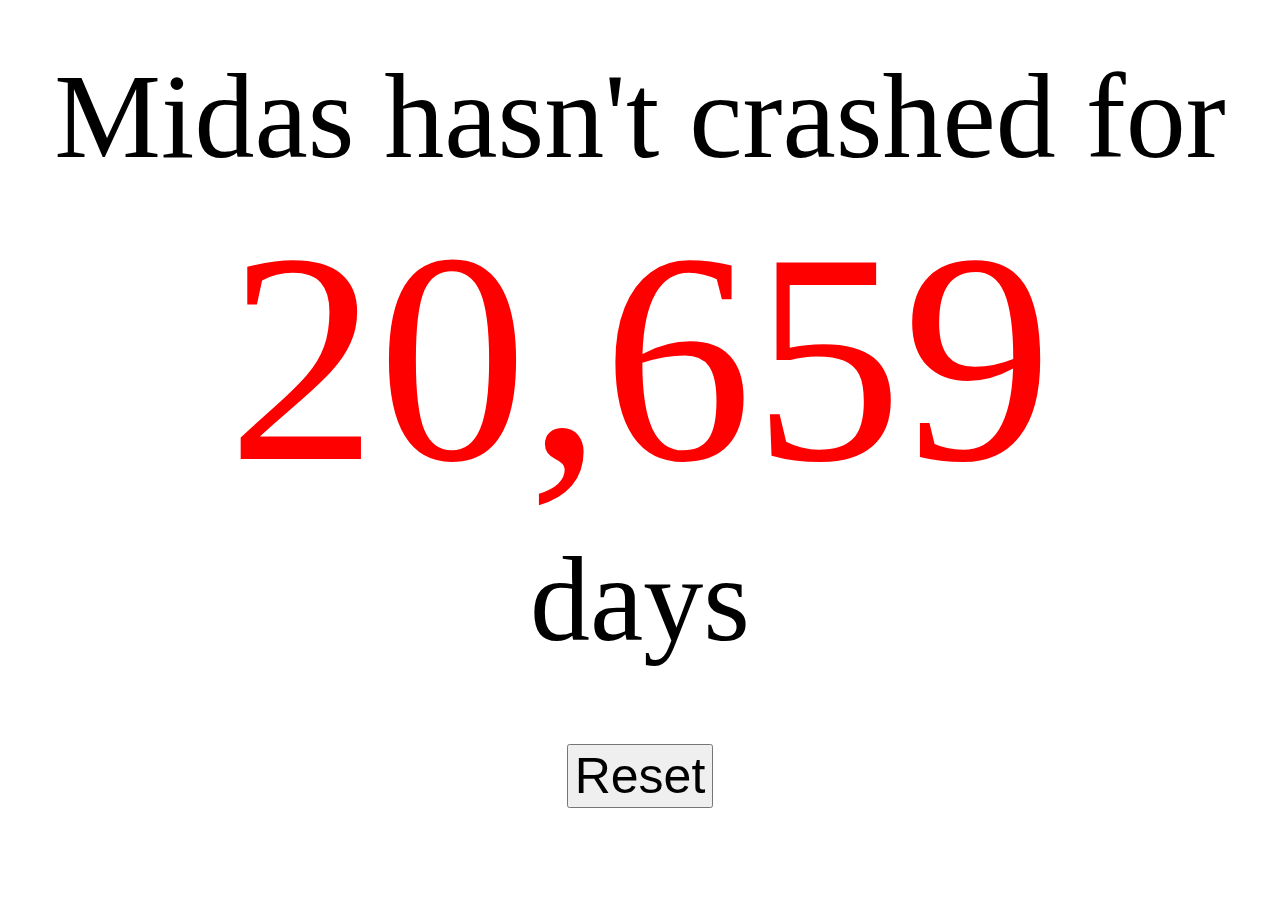
<file: MidasHealth/index_days.html>
<!DOCTYPE html>
<html class="cc" lang="pl-PL">
<head>
    <meta charset="utf-8">
    <meta name="viewport" content="width=device-width, initial-scale=1.0">
    <title>Midas Health</title>
    <style>
      .line {
        display:inline-block;
        width:100%;
        text-align:center;
        font-size:120px;
      }
      .days {
        display:inline-block;
        width:100%;
        text-align:center;
        font-size:300px;
        color: red;
      }
    </style>
  </head>
  <body>
    <div class="main">
      <span class="line" style="padding-top:40px;">Midas hasn't crashed for</span><br />
      <span id="days" class="days"></span><br />
      <span class="line" id="daysText">days</span><br />
      <span class="line">
        <input type="button" id="reset" value="Reset"  style="font-size:50px;margin-top:75px;"/>
      </span>
    </div>
    <script lang="text/javascript">
      function daysBetween(date1, date2 ) {
        //Get 1 day in milliseconds
        var one_day=1000*3600*24;

        // Convert both dates to milliseconds
        var date1_ms = date1.getTime();
        var date2_ms = date2.getTime();

        // Calculate the difference in milliseconds
        var difference_ms = date2_ms - date1_ms;
          
        // Convert back to days and return
        return Math.round(difference_ms/one_day); 
      }
      
      function setCrashDate() {
        localStorage.setItem('crashDate', new Date());
      }

      document.querySelector('#reset').addEventListener('click', setCrashDate);

      function setDate() {
        const days = document.querySelector("#days");
        const daysText = document.querySelector("#daysText");
        const crash = new Date(localStorage.getItem('crashDate'));

        days.innerHTML = daysBetween(crash, new Date()).toLocaleString('en-GB');
        daysText.innerHTML = days.innerHTML == "1" ? "day" : "days";
      }
      setInterval(setDate, 1000);
      setDate();    
    </script>
  </body>
</html>
</file>
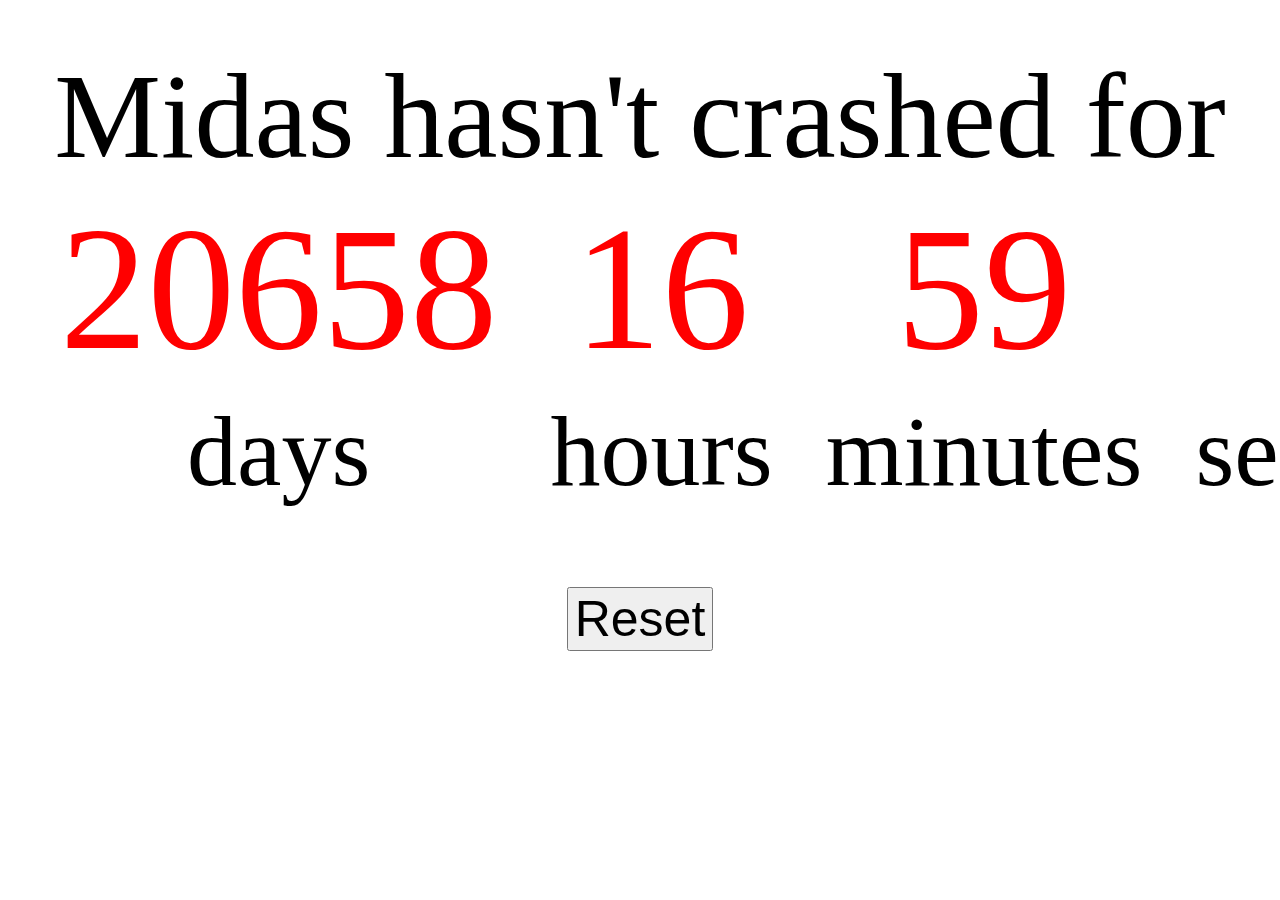
<file: MidasHealth/index_full.html>
<!DOCTYPE html>
<html class="cc" lang="pl-PL">
<head>
    <meta charset="utf-8">
    <meta name="viewport" content="width=device-width, initial-scale=1.0">
    <title>Midas Health</title>
    <style>
      .line {
        display:inline-block;
        width:100%;
        text-align:center;
        font-size:120px;
      }
      .days {
        display:inline-block;
        width:100%;
        text-align:center;
        font-size:300px;
        color: red;
      }
      .box {
        text-align:center;
        font-size:175px;
        color: red;
        padding-left:50px;
      }
      .box2 {
        text-align:center;
        font-size:100px;
        padding-left:50px;
      }
      .cont {
        width:100%;
        text-align:center;
      }
    </style>
  </head>
  <body>
    <div class="main">
      <span class="line" style="padding-top:40px;">Midas hasn't crashed for</span><br />

        <table class="cont">
          <tr>
            <td id="days" class="box">7</td>
            <td id="hours" class="box">8</td>
            <td id="minutes" class="box">23</td>
            <td id="seconds" class="box">25</td>
          </tr>
          <tr>
            <td id="daysText" class="box2">days</td>
            <td id="hoursText" class="box2">hours</td>
            <td id="minutesText" class="box2">minutes</td>
            <td id="secondsText" class="box2">seconds</td>
          </tr>
        </table>

      <span class="line">
        <input type="button" id="reset" value="Reset"  style="font-size:50px;margin-top:75px;"/>
      </span>
    </div>
    <script lang="text/javascript">
      function daysBetween(date1, date2) {
        //Get 1 day in milliseconds
        //var one_day=24*3600*1000;

        // Convert both dates to milliseconds
        var date1_ms = date1.getTime();
        var date2_ms = date2.getTime();

        // Calculate the difference in milliseconds
        var difference_ms = date2_ms - date1_ms;
          
        // Convert back to days and return
        return Math.round(difference_ms); 
      }
      
      function setDate() {
        const days = document.querySelector("#days");
        const hours = document.querySelector("#hours");
        const minutes = document.querySelector("#minutes");
        const seconds = document.querySelector("#seconds");

        const daysText = document.querySelector("#daysText");
        const hoursText = document.querySelector("#hoursText");
        const minutesText = document.querySelector("#minutesText");
        const secondsText = document.querySelector("#secondsText");

        const crashDate = new Date(localStorage.getItem('crashDate')).getTime();
        const now = new Date().getTime();

        var delta = Math.abs(crashDate - now) / 1000;
        var day = Math.floor(delta / 86400);
        delta -= day * 86400;

        var hour = Math.floor(delta / 3600) % 24;
        delta -= hour * 3600;

        var minute = Math.floor(delta / 60) % 60;
        delta -= minute * 60;

        var second = Math.floor(delta % 60);

        days.innerHTML = day;
        hours.innerHTML = hour;
        minutes.innerHTML = minute;
        seconds.innerHTML = second;

        daysText.innerHTML = day == 1 ? "day" : "days";
        hoursText.innerHTML = hour == 1 ? "hour" : "hours";
        minutesText.innerHTML = minute == 1 ? "minute" : "minutes";
        secondsText.innerHTML = second == 1 ? "second" : "seconds";
      }
      
      function setCrashDate() {
        localStorage.setItem('crashDate', new Date());
      }

      document.querySelector('#reset').addEventListener('click', setCrashDate);
      
      setInterval(setDate, 1000);
      setDate();

    </script>
  </body>
</html>
</file>
<file: css/master.min.css>
��@ c h a r s e t   " U T F - 8 " ;  
 / * *  
   *   T y p e c s s e t  
   *  
   *   T y p e c s s e t   i s   a   s m a l l ,   u n o p i n i o n a t e d   l i b r a r y   f o r   c r e a t i n g   b e a u t i f u l l y   s e t   t y p e  
   *   o n   t h e   w e b .   T y p e c s s e t   g i v e s   p e r f e c t   v e r t i c a l   r h y t h m   a t   a n y   c o n f i g u r a b l e   f o n t  
   *   s i z e ,   a s   w e l l   a s   m a n y   o t h e r   t y p o g r a p h i c a l   n i c e t i e s .  
   * /  
 / * - - - - - - - - - - - - - - - - - - - - - - - - - - - - - - - - - - - - * \  
         # S H A R E D  
 \ * - - - - - - - - - - - - - - - - - - - - - - - - - - - - - - - - - - - - * /  
 / * *  
   *   A   l o t   o f   e l e m e n t s   i n   T y p e c s s e t   n e e d   t o   s h a r e   s o m e   d e c l a r a t i o n s   ( m a i n l y   f o r  
   *   v e r t i c a l   r h y t h m ) ,   s o   w e   ` @ e x t e n d `   s o m e   s i l e n t   c l a s s e s .  
   * /  
 h 1 ,   h 2 ,   h 3 ,   h 4 ,   h 5 ,   h 6 ,   u l ,   o l ,   d d ,   p ,   a d d r e s s ,   p r e ,   b l o c k q u o t e ,   t a b l e   {  
     m a r g i n :   0 ;  
     p a d d i n g :   0 ;  
 }  
  
 h 1 ,   h 2 ,   h 3 ,   h 4 ,   h 5 ,   h 6 ,   u l ,   o l ,   d d ,   p ,   a d d r e s s ,   p r e ,   b l o c k q u o t e ,   t a b l e   {  
     m a r g i n - b o t t o m :   3 0 p x ;  
     m a r g i n - b o t t o m :   1 . 5 7 8 9 5 r e m ;  
 }  
  
 / * - - - - - - - - - - - - - - - - - - - - - - - - - - - - - - - - - - - - * \  
         # B A S E  
 \ * - - - - - - - - - - - - - - - - - - - - - - - - - - - - - - - - - - - - * /  
 / * *  
   *   1 .   S e t   t h e   b a s e   e l e m e n t ��s   ` f o n t - s i z e `   t o   t h e   v a l u e   o f   y o u r   c h o o s i n g .   S e t   i n  
   *         e m s ,   a s s u m i n g   a   b r o w s e r   d e f a u l t   o f   1 6 p x .  
   *   2 .   W o r k   o u t   t h e   u n i t l e s s   ` l i n e - h e i g h t `   f o r   y o u r   p r o j e c t   b a s e d   a r o u n d   y o u r  
   *         d e s i r e d   ` l i n e - h e i g h t `   ( d e f i n e d   p r e v i o u s l y   i n   p i x e l s ) ,   a n d   y o u r   p r o j e c t ��s  
   *         b a s e   f o n t   s i z e .  
   * /  
 / * *  
   *   3 .   I f   y o u   h a v e   c h o s e n   t o   d i s p l a y   a   b a s e l i n e   g r i d ,   w e   t u r n   i t   o n   h e r e .  
   * /  
 h t m l   {  
     f o n t - s i z e :   1 . 1 8 7 5 e m ;  
     / *   [ 1 ]   * /  
     l i n e - h e i g h t :   1 . 5 7 8 9 5 ;  
     / *   [ 2 ]   * /  
     b a c k g r o u n d - i m a g e :   u r l ( h t t p : / / b a s e h o l d . i t / i / 3 0 ) ;  
     / *   [ 3 ]   * /  
 }  
  
 b o d y   {  
     m a r g i n :   0 ;  
 }  
  
 / * - - - - - - - - - - - - - - - - - - - - - - - - - - - - - - - - - - - - * \  
         # H E A D I N G S  
 \ * - - - - - - - - - - - - - - - - - - - - - - - - - - - - - - - - - - - - * /  
 h 1   {  
     f o n t - s i z e :   4 8 p x ;  
     f o n t - s i z e :   2 . 5 2 6 3 2 r e m ;  
     l i n e - h e i g h t :   1 . 2 5 ;  
 }  
  
 h 2   {  
     f o n t - s i z e :   3 6 p x ;  
     f o n t - s i z e :   1 . 8 9 4 7 4 r e m ;  
     l i n e - h e i g h t :   1 . 6 6 6 6 7 ;  
 }  
  
 h 3   {  
     f o n t - s i z e :   3 0 p x ;  
     f o n t - s i z e :   1 . 5 7 8 9 5 r e m ;  
     l i n e - h e i g h t :   1 ;  
 }  
  
 h 4   {  
     f o n t - s i z e :   2 4 p x ;  
     f o n t - s i z e :   1 . 2 6 3 1 6 r e m ;  
     l i n e - h e i g h t :   1 . 2 5 ;  
 }  
  
 h 5   {  
     f o n t - s i z e :   2 0 p x ;  
     f o n t - s i z e :   1 . 0 5 2 6 3 r e m ;  
     l i n e - h e i g h t :   1 . 5 ;  
 }  
  
 h 6   {  
     f o n t - s i z e :   2 0 p x ;  
     f o n t - s i z e :   1 . 0 5 2 6 3 r e m ;  
     l i n e - h e i g h t :   1 . 5 ;  
 }  
  
 / * - - - - - - - - - - - - - - - - - - - - - - - - - - - - - - - - - - - - * \  
         # L I S T S  
 \ * - - - - - - - - - - - - - - - - - - - - - - - - - - - - - - - - - - - - * /  
 u l ,   o l ,   d d   {  
     m a r g i n - l e f t :   6 0 p x ;  
     m a r g i n - l e f t :   3 . 1 5 7 8 9 r e m ;  
 }  
  
 l i   >   u l ,  
 l i   >   o l   {  
     m a r g i n - b o t t o m :   0 ;  
 }  
  
 / * - - - - - - - - - - - - - - - - - - - - - - - - - - - - - - - - - - - - * \  
         # P A R A G R A P H S  
 \ * - - - - - - - - - - - - - - - - - - - - - - - - - - - - - - - - - - - - * /  
 / * *  
   *   N o t   s t r i c t l y   a   p a r a g r a p h ,   b u t   p r o b a b l y   d o e s n ��t   n e e d   i t s   o w n   s e c t i o n .  
   * /  
 / * - - - - - - - - - - - - - - - - - - - - - - - - - - - - - - - - - - - - * \  
         # C O D E  
 \ * - - - - - - - - - - - - - - - - - - - - - - - - - - - - - - - - - - - - * /  
 / * *  
   *   1 .   F i x   a n   o d d   q u i r k   w h e r e b y ,   w i t h o u t   t h i s ,   c o d e   b l o c k s   a r e   r e n d e r e d   a t   a  
   *         f o n t - s i z e   s m a l l e r   t h a n   1 e m .  
   * /  
 c o d e ,  
 k b d ,  
 p r e ,  
 s a m p   {  
     f o n t - f a m i l y :   m o n o s p a c e ,   m o n o s p a c e ;  
     / *   [ 1 ]   * /  
 }  
  
 / * - - - - - - - - - - - - - - - - - - - - - - - - - - - - - - - - - - - - * \  
         # Q U O T E S  
 \ * - - - - - - - - - - - - - - - - - - - - - - - - - - - - - - - - - - - - * /  
 / * *  
   *   1 .   H a n g   t h e   o p e n i n g   q u o t e   o f   t h e   b l o c k q u o t e .  
   * /  
 b l o c k q u o t e   {  
     t e x t - i n d e n t :   - 0 . 4 1 e m ;  
     / *   [ 1 ]   * /  
 }  
  
 / * *  
   *   S e t   u p   q u o t e   m a r k s   o n   q u o t i n g   e l e m e n t s .   T h i s   i s   v e r y   E n g l i s h - b a s e d ,   s o   w e   a r e  
   *   u s i n g   ��,   ��,   ��,   a n d   ��  q u o t e s .  
   * /  
 b l o c k q u o t e   {  
     q u o t e s :   " ��"   " ��" ;  
     m a r g i n - l e f t :   6 0 p x ;  
     m a r g i n - l e f t :   3 . 1 5 7 8 9 r e m ;  
 }  
 b l o c k q u o t e   p : b e f o r e   {  
     c o n t e n t :   " ��" ;  
     c o n t e n t :   o p e n - q u o t e ;  
 }  
 b l o c k q u o t e   p : a f t e r   {  
     c o n t e n t :   " " ;  
     c o n t e n t :   n o - c l o s e - q u o t e ;  
 }  
 b l o c k q u o t e   p : l a s t - o f - t y p e : a f t e r   {  
     c o n t e n t :   " ��" ;  
     c o n t e n t :   c l o s e - q u o t e ;  
 }  
  
 q   {  
     q u o t e s :   " ��"   " ��"   " ��"   " ��" ;  
     / * *  
       *   I f   a n   e l e m e n t   o p e n s   w i t h   a n   i n l i n e   q u o t e ,   l e t ��s   h a n g   t h a t .  
       * /  
 }  
 q : b e f o r e   {  
     c o n t e n t :   " ��" ;  
     c o n t e n t :   o p e n - q u o t e ;  
 }  
 q : a f t e r   {  
     c o n t e n t :   " ��" ;  
     c o n t e n t :   c l o s e - q u o t e ;  
 }  
 q   q : b e f o r e   {  
     c o n t e n t :   " ��" ;  
     c o n t e n t :   o p e n - q u o t e ;  
 }  
 q   q : a f t e r   {  
     c o n t e n t :   " ��" ;  
     c o n t e n t :   c l o s e - q u o t e ;  
 }  
 q : f i r s t - c h i l d   {  
     d i s p l a y :   i n l i n e - b l o c k ;  
     t e x t - i n d e n t :   - 0 . 2 2 e m ;  
 }  
  
 / * - - - - - - - - - - - - - - - - - - - - - - - - - - - - - - - - - - - - * \  
         # T A B L E S  
 \ * - - - - - - - - - - - - - - - - - - - - - - - - - - - - - - - - - - - - * /  
 / * *  
   *   C r u d e   t a b l e   s t y l e s ;   t a b l e s   a r e   v e r y   d i f f i c u l t   t o   k e e p   o n   t h e   b a s e l i n e .  
   * /  
 t a b l e   {  
     w i d t h :   1 0 0 % ;  
     b o r d e r - c o l l a p s e :   c o l l a p s e ;  
     b o r d e r - s p a c i n g :   0 ;  
 }  
  
 t h ,  
 t d   {  
     p a d d i n g :   1 5 p x ;  
 }  
  
 @ f o n t - f a c e   {  
     f o n t - f a m i l y :   ' V A G b o l d ' ;  
     s r c :   u r l ( " . . / f o n t s / v a g r o u n d e d - b o l d - w e b f o n t . e o t " ) ;  
     s r c :   u r l ( " . . / f o n t s / v a g r o u n d e d - b o l d - w e b f o n t . e o t ? # i e f i x " )   f o r m a t ( " e m b e d d e d - o p e n t y p e " ) ,   u r l ( " . . / f o n t s / v a g r o u n d e d - b o l d - w e b f o n t . w o f f " )   f o r m a t ( " w o f f " ) ,   u r l ( " . . / f o n t s / v a g r o u n d e d - b o l d - w e b f o n t . t t f " )   f o r m a t ( " t r u e t y p e " ) ,   u r l ( " . . / f o n t s / v a g r o u n d e d - b o l d - w e b f o n t . s v g # V A G R o u n d e d B o l d R e g u l a r " )   f o r m a t ( " s v g " ) ;  
     f o n t - w e i g h t :   n o r m a l ;  
     f o n t - s t y l e :   n o r m a l ;  
 }  
 @ f o n t - f a c e   {  
     f o n t - f a m i l y :   ' C o m i c   N e u e ' ;  
     s r c :   u r l ( " . . / f o n t s / C o m i c N e u e - R e g u l a r . e o t " ) ;  
     s r c :   u r l ( " . . / f o n t s / C o m i c N e u e - R e g u l a r . e o t ? # i e f i x " )   f o r m a t ( " e m b e d d e d - o p e n t y p e " ) ,   u r l ( " . . / f o n t s / C o m i c N e u e - R e g u l a r . w o f f " )   f o r m a t ( " w o f f " ) ,   u r l ( " . . / f o n t s / C o m i c N e u e - R e g u l a r . t t f " )   f o r m a t ( " t r u e t y p e " ) ;  
     f o n t - w e i g h t :   3 0 0 ;  
 }  
 @ f o n t - f a c e   {  
     f o n t - f a m i l y :   ' C o m i c   N e u e ' ;  
     s r c :   u r l ( " . . / f o n t s / C o m i c N e u e - R e g u l a r - O b l i q u e . e o t " ) ;  
     s r c :   u r l ( " . . / f o n t s / C o m i c N e u e - R e g u l a r - O b l i q u e . e o t ? # i e f i x " )   f o r m a t ( " e m b e d d e d - o p e n t y p e " ) ,   u r l ( " . . / f o n t s / C o m i c N e u e - R e g u l a r - O b l i q u e . w o f f " )   f o r m a t ( " w o f f " ) ,   u r l ( " . . / f o n t s / C o m i c N e u e - R e g u l a r - O b l i q u e . t t f " )   f o r m a t ( " t r u e t y p e " ) ;  
     f o n t - w e i g h t :   3 0 0 ;  
     f o n t - s t y l e :   o b l i q u e ;  
 }  
 @ f o n t - f a c e   {  
     f o n t - f a m i l y :   ' C o m i c   N e u e ' ;  
     s r c :   u r l ( " . . / f o n t s / C o m i c N e u e - B o l d . e o t " ) ;  
     s r c :   u r l ( " . . / f o n t s / C o m i c N e u e - B o l d . e o t ? # i e f i x " )   f o r m a t ( " e m b e d d e d - o p e n t y p e " ) ,   u r l ( " . . / f o n t s / C o m i c N e u e - B o l d . w o f f " )   f o r m a t ( " w o f f " ) ,   u r l ( " . . / f o n t s / C o m i c N e u e - B o l d . t t f " )   f o r m a t ( " t r u e t y p e " ) ;  
     f o n t - w e i g h t :   7 0 0 ;  
 }  
 @ f o n t - f a c e   {  
     f o n t - f a m i l y :   ' C o m i c   N e u e ' ;  
     s r c :   u r l ( " . . / f o n t s / C o m i c N e u e - B o l d - O b l i q u e . e o t " ) ;  
     s r c :   u r l ( " . . / f o n t s / C o m i c N e u e - B o l d - O b l i q u e . e o t ? # i e f i x " )   f o r m a t ( " e m b e d d e d - o p e n t y p e " ) ,   u r l ( " . . / f o n t s / C o m i c N e u e - B o l d - O b l i q u e . w o f f " )   f o r m a t ( " w o f f " ) ,   u r l ( " . . / f o n t s / C o m i c N e u e - B o l d - O b l i q u e . t t f " )   f o r m a t ( " t r u e t y p e " ) ;  
     f o n t - w e i g h t :   7 0 0 ;  
     f o n t - s t y l e :   o b l i q u e ;  
 }  
 @ f o n t - f a c e   {  
     f o n t - f a m i l y :   ' C o n s o l a s ' ;  
     s r c :   u r l ( " . . / f o n t s / C o n s o l a s . t t f " )   f o r m a t ( " t r u e t y p e " ) ;  
     f o n t - w e i g h t :   n o r m a l ;  
     f o n t - s t y l e :   n o r m a l ;  
 }  
 . r e s e t ,   f i g u r e   {  
     m a r g i n :   0 ;  
     p a d d i n g :   0 ;  
 }  
  
 . t e x t - l e f t   {  
     t e x t - a l i g n :   l e f t ;  
 }  
  
 . t e x t - c e n t e r   {  
     t e x t - a l i g n :   c e n t e r ;  
 }  
  
 . t e x t - r i g h t   {  
     t e x t - a l i g n :   r i g h t ;  
 }  
  
 . t e x t - j u s t i f y   {  
     t e x t - a l i g n :   j u s t i f y ;  
 }  
  
 . t e x t - s u c c e s s   {  
     c o l o r :   # 2 9 c 7 6 c ;  
 }  
  
 . t e x t - w a r n i n g   {  
     c o l o r :   # f 5 a 2 0 0 ;  
 }  
  
 . t e x t - d a n g e r   {  
     c o l o r :   # e d 6 7 5 1 ;  
 }  
  
 . h i d d e n   {  
     d i s p l a y :   n o n e   ! i m p o r t a n t ;  
     v i s i b i l i t y :   h i d d e n ;  
 }  
  
 . v i s u a l l y - h i d d e n   {  
     b o r d e r :   0 ;  
     c l i p :   r e c t ( 0   0   0   0 ) ;  
     h e i g h t :   1 p x ;  
     m a r g i n :   - 1 p x ;  
     o v e r f l o w :   h i d d e n ;  
     p a d d i n g :   0 ;  
     p o s i t i o n :   a b s o l u t e ;  
     w i d t h :   1 p x ;  
 }  
  
 . i n v i s i b l e   {  
     v i s i b i l i t y :   h i d d e n ;  
 }  
  
 . v e r t i c a l - a l i g n   {  
     p o s i t i o n :   r e l a t i v e ;  
     t o p :   5 0 % ;  
     t r a n s f o r m :   t r a n s l a t e Y ( - 5 0 % ) ;  
 }  
  
 . b o r d e r - l e s s   {  
     b o r d e r :   n o n e   ! i m p o r t a n t ;  
     b o r d e r - r a d i u s :   0   ! i m p o r t a n t ;  
 }  
  
 . r t l   {  
     d i r e c t i o n :   r t l ;  
 }  
  
 a r t i c l e : b e f o r e ,   d i v : b e f o r e ,   d l : b e f o r e ,   f i e l d s e t : b e f o r e ,   f o o t e r : b e f o r e ,   f o r m : b e f o r e ,   h e a d e r : b e f o r e ,   m a i n : b e f o r e ,   o l : b e f o r e ,   s e c t i o n : b e f o r e ,   n a v : b e f o r e ,   u l : b e f o r e ,   . h e a d e r : b e f o r e ,   . b r e a d c r u m b s - l i s t : b e f o r e ,   . f i l e s - i t e m : b e f o r e ,   . i n d e x - l i s t : b e f o r e ,   . p r o j e c t s - l i s t : b e f o r e ,   a r t i c l e : a f t e r ,   d i v : a f t e r ,   d l : a f t e r ,   f i e l d s e t : a f t e r ,   f o o t e r : a f t e r ,   f o r m : a f t e r ,   h e a d e r : a f t e r ,   m a i n : a f t e r ,   o l : a f t e r ,   s e c t i o n : a f t e r ,   n a v : a f t e r ,   u l : a f t e r ,   . h e a d e r : a f t e r ,   . b r e a d c r u m b s - l i s t : a f t e r ,   . f i l e s - i t e m : a f t e r ,   . i n d e x - l i s t : a f t e r ,   . p r o j e c t s - l i s t : a f t e r   {  
     c o n t e n t :   ' ' ;  
     d i s p l a y :   t a b l e ;  
 }  
 a r t i c l e : a f t e r ,   d i v : a f t e r ,   d l : a f t e r ,   f i e l d s e t : a f t e r ,   f o o t e r : a f t e r ,   f o r m : a f t e r ,   h e a d e r : a f t e r ,   m a i n : a f t e r ,   o l : a f t e r ,   s e c t i o n : a f t e r ,   n a v : a f t e r ,   u l : a f t e r ,   . h e a d e r : a f t e r ,   . b r e a d c r u m b s - l i s t : a f t e r ,   . f i l e s - i t e m : a f t e r ,   . i n d e x - l i s t : a f t e r ,   . p r o j e c t s - l i s t : a f t e r   {  
     c l e a r :   b o t h ;  
 }  
  
 b o d y   {  
     - w e b k i t - t e x t - r e n d e r i n g :   o p t i m i z e L e g i b i l i t y ;  
     - m o z - t e x t - r e n d e r i n g :   o p t i m i z e L e g i b i l i t y ;  
     - m s - t e x t - r e n d e r i n g :   o p t i m i z e L e g i b i l i t y ;  
     - o - t e x t - r e n d e r i n g :   o p t i m i z e L e g i b i l i t y ;  
     t e x t - r e n d e r i n g :   o p t i m i z e L e g i b i l i t y ;  
 }  
  
 b o d y   {  
     - w e b k i t - t e x t - s i z e - a d j u s t :   1 0 0 % ;  
     - m o z - t e x t - s i z e - a d j u s t :   1 0 0 % ;  
     - m s - t e x t - s i z e - a d j u s t :   1 0 0 % ;  
     - o - t e x t - s i z e - a d j u s t :   1 0 0 % ;  
     t e x t - s i z e - a d j u s t :   1 0 0 % ;  
 }  
  
 * ,   * : b e f o r e ,   * : a f t e r   {  
     b o x - s i z i n g :   b o r d e r - b o x ;  
 }  
  
 h t m l   {  
     b a c k g r o u n d :   # f 8 f a f 4 ;  
     b o r d e r - t o p :   7 p x   s o l i d   r g b a ( 5 2 ,   1 5 3 ,   7 0 ,   0 . 2 ) ;  
     m i n - h e i g h t :   1 0 0 % ;  
     p a d d i n g :   0   1 0 p x ;  
 }  
 h t m l . w o r l d   {  
     b o r d e r - t o p - c o l o r :   r g b a ( 5 2 ,   1 1 9 ,   2 0 9 ,   0 . 2 ) ;  
 }  
  
 b o d y   {  
     c o l o r :   # 1 1 1 ;  
     f o n t - f a m i l y :   " H e l v e t i c a   N e u e " ,   H e l v e t i c a ,   A r i a l ,   s a n s - s e r i f ;  
     - w e b k i t - f o n t - f e a t u r e - s e t t i n g s :   " k e r n " ;  
     - m o z - f o n t - f e a t u r e - s e t t i n g s :   " k e r n " ;  
     f o n t - f e a t u r e - s e t t i n g s :   " k e r n " ;  
     f o n t - w e i g h t :   3 0 0 ;  
     m a r g i n :   0   a u t o ;  
     p a d d i n g :   1 e m   0   2 e m ;  
     m a x - w i d t h :   8 0 0 p x ;  
     m i n - h e i g h t :   1 0 0 % ;  
     m i n - w i d t h :   3 0 0 p x ;  
     p o s i t i o n :   r e l a t i v e ;  
     - w e b k i t - t a p - h i g h l i g h t - c o l o r :   t r a n s p a r e n t ;  
 }  
  
 a   {  
     c o l o r :   # 3 4 9 9 4 6 ;  
     c u r s o r :   p o i n t e r ;  
     t e x t - d e c o r a t i o n :   n o n e ;  
     - w e b k i t - t r a n s i t i o n :   a l l   0 . 1 s   e a s e - i n - o u t ;  
     - m o z - t r a n s i t i o n :   a l l   0 . 1 s   e a s e - i n - o u t ;  
     - o - t r a n s i t i o n :   a l l   0 . 1 s   e a s e - i n - o u t ;  
     t r a n s i t i o n :   a l l   0 . 1 s   e a s e - i n - o u t ;  
 }  
 a : a c t i v e ,   a : f o c u s ,   a : h o v e r   {  
     c o l o r :   # 2 7 7 3 3 5 ;  
     t e x t - d e c o r a t i o n :   u n d e r l i n e ;  
 }  
 a : v i s i t e d   {  
     c o l o r :   # 3 4 9 9 4 6 ;  
     t e x t - d e c o r a t i o n :   n o n e ;  
 }  
 . w o r l d   a   {  
     c o l o r :   # 3 4 7 7 d 1 ;  
 }  
 . w o r l d   a : a c t i v e ,   . w o r l d   a : f o c u s ,   . w o r l d   a : h o v e r   {  
     c o l o r :   # 2 7 5 f a b ;  
 }  
 . w o r l d   a : v i s i t e d   {  
     c o l o r :   # 3 4 7 7 d 1 ;  
 }  
 . t e x t - s u c c e s s   a ,   a . t e x t - s u c c e s s   {  
     c o l o r :   # 2 9 c 7 6 c ;  
 }  
 . t e x t - s u c c e s s   a : a c t i v e ,   . t e x t - s u c c e s s   a : f o c u s ,   . t e x t - s u c c e s s   a : h o v e r ,   . t e x t - s u c c e s s   a : v i s i t e d ,   a . t e x t - s u c c e s s : a c t i v e ,   a . t e x t - s u c c e s s : f o c u s ,   a . t e x t - s u c c e s s : h o v e r ,   a . t e x t - s u c c e s s : v i s i t e d   {  
     c o l o r :   # 4 9 d a 8 7 ;  
 }  
 . t e x t - w a r n i n g   a ,   a . t e x t - w a r n i n g   {  
     c o l o r :   # f 5 a 2 0 0 ;  
 }  
 . t e x t - w a r n i n g   a : a c t i v e ,   . t e x t - w a r n i n g   a : f o c u s ,   . t e x t - w a r n i n g   a : h o v e r ,   . t e x t - w a r n i n g   a : v i s i t e d ,   a . t e x t - w a r n i n g : a c t i v e ,   a . t e x t - w a r n i n g : f o c u s ,   a . t e x t - w a r n i n g : h o v e r ,   a . t e x t - w a r n i n g : v i s i t e d   {  
     c o l o r :   # f f b 7 2 9 ;  
 }  
 . t e x t - d a n g e r   a ,   a . t e x t - d a n g e r   {  
     c o l o r :   # e d 6 7 5 1 ;  
 }  
 . t e x t - d a n g e r   a : a c t i v e ,   . t e x t - d a n g e r   a : f o c u s ,   . t e x t - d a n g e r   a : h o v e r ,   . t e x t - d a n g e r   a : v i s i t e d ,   a . t e x t - d a n g e r : a c t i v e ,   a . t e x t - d a n g e r : f o c u s ,   a . t e x t - d a n g e r : h o v e r ,   a . t e x t - d a n g e r : v i s i t e d   {  
     c o l o r :   # f 2 8 f 7 f ;  
 }  
  
 a d d r e s s   {  
     f o n t - s t y l e :   n o r m a l ;  
 }  
  
 b   {  
     c o l o r :   # 1 1 1 ;  
     f o n t - w e i g h t :   b o l d ;  
 }  
  
 b l o c k q u o t e   {  
     m a r g i n :   0 ;  
 }  
  
 b u t t o n   {  
     b o r d e r :   n o n e ;  
     f o n t - f a m i l y :   " H e l v e t i c a   N e u e " ,   H e l v e t i c a ,   A r i a l ,   s a n s - s e r i f ;  
     f o n t - w e i g h t :   3 0 0 ;  
 }  
  
 c i t e   {  
     d i s p l a y :   b l o c k ;  
 }  
  
 c o d e   {  
     b a c k g r o u n d :   # d 7 d 7 d 7 ;  
     b o r d e r - r a d i u s :   0 . 2 5 e m ;  
     c o l o r :   # 1 1 1 ;  
     f o n t - f a m i l y :   C o n s o l a s ,   m o n a c o ,   m o n o s p a c e ;  
     f o n t - s i z e :   0 . 8 e m ;  
     p a d d i n g :   0   0 . 5 e m ;  
 }  
 c o d e . b l o c k b l u e   {  
     b a c k g r o u n d :   r g b a ( 5 2 ,   1 1 9 ,   2 0 9 ,   0 . 5 ) ;  
 }  
 c o d e . b l o c k o r a n g e   {  
     b a c k g r o u n d :   r g b a ( 2 4 5 ,   1 6 2 ,   0 ,   0 . 5 ) ;  
 }  
 c o d e . b l o c k y e l l o w   {  
     b a c k g r o u n d :   r g b a ( 2 4 5 ,   1 6 2 ,   0 ,   0 . 2 5 ) ;  
 }  
 c o d e . b l o c k p u r p l e   {  
     b a c k g r o u n d :   r g b a ( 1 5 5 ,   8 9 ,   1 8 2 ,   0 . 2 5 ) ;  
 }  
 c o d e . b l o c k m o t i o n   {  
     b a c k g r o u n d :   # 5 0 5 F D 7 ;  
 }  
 c o d e . b l o c k l o o k s   {  
     b a c k g r o u n d :   # 9 B 3 3 D 9 ;  
 }  
 c o d e . b l o c k s o u n d   {  
     b a c k g r o u n d :   # D 0 0 0 C 2 ;  
 }  
 c o d e . b l o c k p e n   {  
     b a c k g r o u n d :   # 0 0 A 1 6 F ;  
 }  
 c o d e . b l o c k d a t a   {  
     b a c k g r o u n d :   # F F 7 5 0 0 ;  
 }  
 c o d e . b l o c k e v e n t s   {  
     b a c k g r o u n d :   # D 3 8 1 1 7 ;  
 }  
 c o d e . b l o c k c o n t r o l   {  
     b a c k g r o u n d :   # E 9 A A 0 0 ;  
 }  
 c o d e . b l o c k s e n s i n g   {  
     b a c k g r o u n d :   # 0 0 A 3 E 6 ;  
 }  
 c o d e . b l o c k o p e r a t o r s   {  
     b a c k g r o u n d :   # 0 0 C 1 1 4 ;  
 }  
 c o d e . b l o c k m o r e b l o c k s   {  
     b a c k g r o u n d :   # 7 1 0 0 9 A ;  
 }  
 c o d e . b l o c k m o t i o n ,   c o d e . b l o c k l o o k s ,   c o d e . b l o c k s o u n d ,   c o d e . b l o c k p e n ,   c o d e . b l o c k d a t a ,   c o d e . b l o c k e v e n t s ,   c o d e . b l o c k c o n t r o l ,   c o d e . b l o c k s e n s i n g ,   c o d e . b l o c k o p e r a t o r s ,   c o d e . b l o c k m o r e b l o c k s   {  
     c o l o r :   # f f f ;  
 }  
  
 p r e   {  
     b a c k g r o u n d :   # d 7 d 7 d 7 ;  
     b o r d e r :   1 p x   s o l i d   # b e b e b e ;  
     b o r d e r - r a d i u s :   0 . 5 e m ;  
     d i s p l a y :   b l o c k ;  
     p a d d i n g :   1 e m ;  
     m a r g i n :   0   0   1 e m ;  
     w h i t e - s p a c e :   p r e - w r a p ;  
     w o r d - w r a p :   b r e a k - w o r d ;  
 }  
 p r e   c o d e   {  
     b a c k g r o u n d - c o l o r :   t r a n s p a r e n t ;  
     p a d d i n g :   0 ;  
     b o r d e r :   n o n e ;  
 }  
  
 e m   {  
     f o n t - s t y l e :   i t a l i c ;  
 }  
  
 f i g u r e   {  
     d i s p l a y :   b l o c k ;  
     m a r g i n - b o t t o m :   3 0 p x ;  
     m a r g i n - b o t t o m :   1 . 5 7 8 9 5 r e m ;  
 }  
 f i g u r e   i m g   {  
     d i s p l a y :   b l o c k ;  
     m a x - w i d t h :   1 0 0 % ;  
     w i d t h :   1 0 0 % ;  
 }  
  
 h 1 ,   . h 1   {  
     f o n t - f a m i l y :   " H e l v e t i c a   N e u e " ,   H e l v e t i c a ,   A r i a l ,   s a n s - s e r i f ;  
     f o n t - s i z e :   4 8 p x ;  
     f o n t - w e i g h t :   5 0 0 ;  
 }  
  
 h 2 ,   . h 2 ,   . i n d e x - t i t l e ,   . t i t l e   {  
     f o n t - f a m i l y :   " H e l v e t i c a   N e u e " ,   H e l v e t i c a ,   A r i a l ,   s a n s - s e r i f ;  
     f o n t - s i z e :   3 6 p x ;  
     f o n t - w e i g h t :   5 0 0 ;  
 }  
  
 h 3 ,   . h 3   {  
     f o n t - f a m i l y :   " H e l v e t i c a   N e u e " ,   H e l v e t i c a ,   A r i a l ,   s a n s - s e r i f ;  
     f o n t - s i z e :   3 0 p x ;  
     f o n t - w e i g h t :   5 0 0 ;  
 }  
  
 h 4 ,   . h 4   {  
     f o n t - f a m i l y :   " H e l v e t i c a   N e u e " ,   H e l v e t i c a ,   A r i a l ,   s a n s - s e r i f ;  
     f o n t - s i z e :   2 4 p x ;  
     f o n t - w e i g h t :   5 0 0 ;  
 }  
  
 h 5 ,   . h 5   {  
     f o n t - f a m i l y :   " H e l v e t i c a   N e u e " ,   H e l v e t i c a ,   A r i a l ,   s a n s - s e r i f ;  
     f o n t - s i z e :   2 0 p x ;  
     f o n t - w e i g h t :   5 0 0 ;  
 }  
  
 h 6 ,   . h 6   {  
     f o n t - f a m i l y :   " H e l v e t i c a   N e u e " ,   H e l v e t i c a ,   A r i a l ,   s a n s - s e r i f ;  
     f o n t - s i z e :   2 0 p x ;  
     f o n t - w e i g h t :   5 0 0 ;  
 }  
  
 h t m l [ l a n g = " e n - G B " ]   h 1 ,   h t m l [ l a n g = " e n - G B " ]   . h 1   {  
     f o n t - f a m i l y :   V A G b o l d ,   s a n s - s e r i f ;  
     f o n t - w e i g h t :   3 0 0 ;  
 }  
 h t m l [ l a n g = " e n - G B " ]   h 2 ,   h t m l [ l a n g = " e n - G B " ]   . h 2 ,   h t m l [ l a n g = " e n - G B " ]   . i n d e x - t i t l e ,   h t m l [ l a n g = " e n - G B " ]   . t i t l e   {  
     f o n t - f a m i l y :   V A G b o l d ,   s a n s - s e r i f ;  
     f o n t - w e i g h t :   3 0 0 ;  
 }  
 h t m l [ l a n g = " e n - G B " ]   h 3 ,   h t m l [ l a n g = " e n - G B " ]   . h 3   {  
     f o n t - f a m i l y :   V A G b o l d ,   s a n s - s e r i f ;  
     f o n t - w e i g h t :   3 0 0 ;  
 }  
 h t m l [ l a n g = " e n - G B " ]   h 4 ,   h t m l [ l a n g = " e n - G B " ]   . h 4   {  
     f o n t - f a m i l y :   V A G b o l d ,   s a n s - s e r i f ;  
     f o n t - w e i g h t :   3 0 0 ;  
 }  
 h t m l [ l a n g = " e n - G B " ]   h 5 ,   h t m l [ l a n g = " e n - G B " ]   . h 5   {  
     f o n t - f a m i l y :   V A G b o l d ,   s a n s - s e r i f ;  
     f o n t - w e i g h t :   3 0 0 ;  
 }  
 h t m l [ l a n g = " e n - G B " ]   h 6 ,   h t m l [ l a n g = " e n - G B " ]   . h 6   {  
     f o n t - f a m i l y :   V A G b o l d ,   s a n s - s e r i f ;  
     f o n t - w e i g h t :   3 0 0 ;  
 }  
  
 i   {  
     f o n t - s t y l e :   i t a l i c ;  
 }  
  
 i n p u t   {  
     f o n t - f a m i l y :   " H e l v e t i c a   N e u e " ,   H e l v e t i c a ,   A r i a l ,   s a n s - s e r i f ;  
     f o n t - w e i g h t :   3 0 0 ;  
 }  
  
 k b d   {  
     b a c k g r o u n d :   # d 7 d 7 d 7 ;  
     b o r d e r - r a d i u s :   0 . 2 5 e m ;  
     c o l o r :   # 1 1 1 ;  
     f o n t - f a m i l y :   C o n s o l a s ,   m o n a c o ,   m o n o s p a c e ;  
     f o n t - s i z e :   0 . 8 e m ;  
     p a d d i n g :   0   0 . 5 e m ;  
 }  
  
 l a b e l   {  
     m a r g i n :   0 ;  
 }  
  
 o l   l i   {  
     l i s t - s t y l e :   d e c i m a l ;  
 }  
 o l   l i   p   {  
     m a r g i n - b o t t o m :   1 e m ;  
 }  
 o l   o l ,   o l   u l   {  
     m a r g i n - b o t t o m :   0 ;  
 }  
 o l   o l   l i ,   o l   u l   l i   {  
     f o n t - s i z e :   1 e m ;  
 }  
  
 p ,   . p   {  
     m a r g i n - b o t t o m :   1 e m ;  
 }  
 p . l e a d ,   . p . l e a d   {  
     c o l o r :   # 1 1 1 ;  
     f o n t - s i z e :   2 2 p x ;  
 }  
 p . f u l l ,   . p . f u l l   {  
     m a x - w i d t h :   n o n e ;  
 }  
  
 s e l e c t   {  
     f o n t - f a m i l y :   " H e l v e t i c a   N e u e " ,   H e l v e t i c a ,   A r i a l ,   s a n s - s e r i f ;  
     f o n t - w e i g h t :   3 0 0 ;  
 }  
  
 s t r o n g   {  
     c o l o r :   # 1 1 1 ;  
     f o n t - w e i g h t :   b o l d ;  
 }  
  
 t a b l e   {  
     b o r d e r - c o l l a p s e :   c o l l a p s e ;  
 }  
  
 t e x t a r e a   {  
     f o n t - f a m i l y :   " H e l v e t i c a   N e u e " ,   H e l v e t i c a ,   A r i a l ,   s a n s - s e r i f ;  
     f o n t - w e i g h t :   3 0 0 ;  
 }  
  
 t i m e   {  
     d i s p l a y :   i n l i n e - b l o c k ;  
     f o n t - s i z e :   1 4 p x ;  
 }  
  
 u l   l i   {  
     l i s t - s t y l e :   d i s c ;  
 }  
 u l   l i   p   {  
     m a r g i n - b o t t o m :   1 e m ;  
 }  
 u l   o l ,   u l   u l   {  
     m a r g i n - b o t t o m :   0 ;  
 }  
 u l   o l   l i ,   u l   u l   l i   {  
     f o n t - s i z e :   1 e m ;  
 }  
  
 . b r e a d c r u m b s   {  
     b a c k g r o u n d :   r g b a ( 5 2 ,   1 5 3 ,   7 0 ,   0 . 0 5 ) ;  
     b o r d e r - r a d i u s :   1 5 p x ;  
     m a r g i n :   0   0   1 e m ;  
 }  
 . w o r l d   . b r e a d c r u m b s   {  
     b a c k g r o u n d :   r g b a ( 5 2 ,   1 1 9 ,   2 0 9 ,   0 . 0 5 ) ;  
 }  
  
 . h e a d e r   {  
     m a r g i n - b o t t o m :   1 e m ;  
     p o s i t i o n :   r e l a t i v e ;  
 }  
  
 . b e t a   {  
     b a c k g r o u n d :   r g b a ( 2 4 9 ,   2 5 1 ,   1 6 7 ,   0 . 2 5 ) ;  
     b o r d e r :   2 p x   d a s h e d   # E 7 9 1 2 4 ;  
     b o r d e r - r a d i u s :   1 5 p x ;  
     m a r g i n - b o t t o m :   1 e m ;  
     p a d d i n g :   0 . 5 e m ;  
 }  
 . b e t a   p   {  
     f o n t - s i z e :   0 . 8 e m ;  
     m a r g i n :   0 ;  
     m a x - w i d t h :   n o n e ;  
 }  
  
 . b r e a d c r u m b s - l i s t   {  
     f o n t - s i z e :   0 . 9 e m ;  
     m a r g i n :   0 ;  
     p a d d i n g :   0   1 e m ;  
 }  
  
 . b r e a d c r u m b s - i t e m   {  
     f l o a t :   l e f t ;  
     l i n e - h e i g h t :   2 ;  
     l i s t - s t y l e :   n o n e ;  
 }  
 . b r e a d c r u m b s - i t e m : b e f o r e   {  
     c o n t e n t :   ' \ 0 0 A 0 / \ 0 0 A 0 ' ;  
 }  
 . b r e a d c r u m b s - i t e m : f i r s t - c h i l d : b e f o r e   {  
     c o n t e n t :   ' ' ;  
 }  
  
 / *   L o o s e l y   b a s e d   o n   p y g m e n t ' s   d e f a u l t   c o l o r s   * /  
 t a b l e . s o u r c e C o d e ,   t r . s o u r c e C o d e ,   t d . l i n e N u m b e r s ,   t d . s o u r c e C o d e ,   t a b l e . s o u r c e C o d e   p r e   {  
     m a r g i n :   0 ;  
     p a d d i n g :   0 ;  
     b o r d e r :   0 ;  
     v e r t i c a l - a l i g n :   b a s e l i n e ;  
     b o r d e r :   n o n e ;  
 }  
  
 t d . l i n e N u m b e r s   {  
     b o r d e r - r i g h t :   1 p x   s o l i d   # A A A A A A ;  
     t e x t - a l i g n :   r i g h t ;  
     c o l o r :   # A A A A A A ;  
     p a d d i n g - r i g h t :   5 p x ;  
     p a d d i n g - l e f t :   5 p x ;  
 }  
  
 t d . s o u r c e C o d e   {  
     p a d d i n g - l e f t :   5 p x ;  
 }  
  
 c o d e . s o u r c e C o d e   s p a n . k w   {  
     c o l o r :   # 0 0 7 0 2 0 ;  
     f o n t - w e i g h t :   b o l d ;  
 }  
 c o d e . s o u r c e C o d e   s p a n . d t   {  
     c o l o r :   # 9 0 2 0 0 0 ;  
 }  
 c o d e . s o u r c e C o d e   s p a n . d v   {  
     c o l o r :   # 4 0 a 0 7 0 ;  
 }  
 c o d e . s o u r c e C o d e   s p a n . b n   {  
     c o l o r :   # 4 0 a 0 7 0 ;  
 }  
 c o d e . s o u r c e C o d e   s p a n . f l   {  
     c o l o r :   # 4 0 a 0 7 0 ;  
 }  
 c o d e . s o u r c e C o d e   s p a n . c h   {  
     c o l o r :   # 4 0 7 0 a 0 ;  
 }  
 c o d e . s o u r c e C o d e   s p a n . s t   {  
     c o l o r :   # 4 0 7 0 a 0 ;  
 }  
 c o d e . s o u r c e C o d e   s p a n . c o   {  
     c o l o r :   # 6 0 a 0 b 0 ;  
     f o n t - s t y l e :   i t a l i c ;  
 }  
 c o d e . s o u r c e C o d e   s p a n . o t   {  
     c o l o r :   # 0 0 7 0 2 0 ;  
 }  
 c o d e . s o u r c e C o d e   s p a n . a l   {  
     c o l o r :   r e d ;  
     f o n t - w e i g h t :   b o l d ;  
 }  
 c o d e . s o u r c e C o d e   s p a n . f u   {  
     c o l o r :   # 0 6 2 8 7 e ;  
 }  
 c o d e . s o u r c e C o d e   s p a n . e r   {  
     c o l o r :   r e d ;  
     f o n t - w e i g h t :   b o l d ;  
 }  
  
 . f i l e s - l i s t   {  
     b a c k g r o u n d :   # f f f ;  
     b o r d e r - r a d i u s :   0 . 4 e m ;  
     m a r g i n :   0 . 2 5 e m   0 ;  
     p a d d i n g :   0 . 5 e m   0 ;  
     t e x t - i n d e n t :   0 ;  
 }  
 . f i l e s - l i s t : l a s t - c h i l d   {  
     m a r g i n - b o t t o m :   0 ;  
 }  
  
 . f i l e s - i t e m   {  
     b o r d e r - t o p :   1 p x   d o t t e d   r g b a ( 5 2 ,   1 5 3 ,   7 0 ,   0 . 2 5 ) ;  
     c o l o r :   # 3 4 9 9 4 6 ;  
     l i s t - s t y l e :   n o n e ;  
     m a r g i n :   0 ;  
     p a d d i n g :   0   0 . 7 5 e m ;  
 }  
 . f i l e s - i t e m : f i r s t - c h i l d   {  
     b o r d e r :   n o n e ;  
 }  
 . f i l e s - i t e m : h o v e r   {  
     b a c k g r o u n d :   r g b a ( 5 2 ,   1 5 3 ,   7 0 ,   0 . 0 5 ) ;  
 }  
 . f i l e s - i t e m . m a t e r i a l s   {  
     t e x t - a l i g n :   c e n t e r ;  
 }  
 . f i l e s - i t e m . m a t e r i a l s : h o v e r   {  
     b a c k g r o u n d :   n o n e ;  
 }  
 . w o r l d   . f i l e s - i t e m . m a t e r i a l s : h o v e r   {  
     b a c k g r o u n d :   n o n e ;  
 }  
 . w o r l d   . f i l e s - i t e m   {  
     b o r d e r - t o p - c o l o r :   r g b a ( 5 2 ,   1 1 9 ,   2 0 9 ,   0 . 2 5 ) ;  
     c o l o r :   # 3 4 7 7 d 1 ;  
 }  
 . w o r l d   . f i l e s - i t e m : h o v e r   {  
     b a c k g r o u n d :   r g b a ( 5 2 ,   1 1 9 ,   2 0 9 ,   0 . 0 5 ) ;  
 }  
 @ m e d i a   s c r e e n   a n d   ( m i n - w i d t h :   5 0 1 p x )   {  
     . f i l e s - i t e m   s p a n   {  
         d i s p l a y :   n o n e ;  
     }  
 }  
  
 @ m e d i a   s c r e e n   a n d   ( m i n - w i d t h :   5 0 1 p x )   {  
     . f i l e s - l i n k . p d f   {  
         f l o a t :   r i g h t ;  
     }  
 }  
 . f i l e s - l i n k . m a t e r i a l s   {  
     b o r d e r :   2 p x   s o l i d   r g b a ( 5 2 ,   1 5 3 ,   7 0 ,   0 . 5 ) ;  
     b o r d e r - r a d i u s :   0 . 5 e m ;  
     c o l o r :   # 3 4 9 9 4 6 ;  
     d i s p l a y :   i n l i n e - b l o c k ;  
     f l o a t :   n o n e ;  
     l i n e - h e i g h t :   2 e m ;  
     m a r g i n :   1 e m   a u t o   0 . 5 e m ;  
     p a d d i n g :   0   1 e m ;  
 }  
 . f i l e s - l i n k . m a t e r i a l s : h o v e r   {  
     b a c k g r o u n d :   r g b a ( 5 2 ,   1 5 3 ,   7 0 ,   0 . 5 ) ;  
     c o l o r :   # f f f ;  
     t e x t - d e c o r a t i o n :   n o n e ;  
 }  
 . w o r l d   . f i l e s - l i n k . m a t e r i a l s   {  
     b o r d e r - c o l o r :   r g b a ( 5 2 ,   1 1 9 ,   2 0 9 ,   0 . 5 ) ;  
     c o l o r :   # 3 4 7 7 d 1 ;  
 }  
 . w o r l d   . f i l e s - l i n k . m a t e r i a l s : h o v e r   {  
     b a c k g r o u n d :   r g b a ( 5 2 ,   1 1 9 ,   2 0 9 ,   0 . 5 ) ;  
     c o l o r :   # f f f ;  
 }  
  
 . h o m e - l i n k   {  
     b o r d e r - r a d i u s :   5 0 p x ;  
     d i s p l a y :   b l o c k ;  
     h e i g h t :   1 0 0 p x ;  
     m a r g i n :   0   a u t o   1 e m ;  
     w i d t h :   1 0 0 p x ;  
 }  
 . w o r l d   . h o m e - l i n k   {  
     w i d t h :   1 6 1 p x ;  
 }  
  
 . i n d e x - l i s t   {  
     m a r g i n :   0   0   1 e m ;  
 }  
  
 . i n d e x - i t e m   {  
     l i s t - s t y l e :   n o n e ;  
     m a r g i n :   0   0   0 . 5 e m ;  
 }  
 @ m e d i a   s c r e e n   a n d   ( m i n - w i d t h :   5 0 1 p x )   {  
     . i n d e x - i t e m   {  
         w i d t h :   5 0 % ;  
     }  
 }  
  
 . i n d e x - l i n k   {  
     b a c k g r o u n d :   # 3 4 9 9 4 6 ;  
     b o r d e r - r a d i u s :   0 . 2 5 e m ;  
     c o l o r :   # f f f ;  
     d i s p l a y :   b l o c k ;  
     p a d d i n g :   0   0 . 5 e m ;  
 }  
 . i n d e x - l i n k : h o v e r ,   . i n d e x - l i n k : v i s i t e d   {  
     c o l o r :   # f f f ;  
     t e x t - d e c o r a t i o n :   n o n e ;  
 }  
 . i n d e x - l i n k : h o v e r   {  
     b a c k g r o u n d :   # 2 7 7 3 3 5 ;  
 }  
 . w o r l d   . i n d e x - l i n k   {  
     b a c k g r o u n d :   # 3 4 7 7 d 1 ;  
     c o l o r :   # f f f ;  
 }  
 . w o r l d   . i n d e x - l i n k : h o v e r ,   . w o r l d   . i n d e x - l i n k : v i s i t e d   {  
     c o l o r :   # f f f ;  
 }  
 . w o r l d   . i n d e x - l i n k : h o v e r   {  
     b a c k g r o u n d :   # 2 7 5 f a b ;  
 }  
  
 . i n d e x - t i t l e   {  
     m a r g i n - b o t t o m :   0 . 5 e m ;  
 }  
  
 . i n d e x - w a r n i n g   {  
     b a c k g r o u n d :   # F F C C 6 6 ;  
     b o r d e r - r a d i u s :   0 . 5 e m ;  
     f o n t - s i z e :   8 0 % ;  
     p a d d i n g :   0 . 5 e m   1 e m ;  
 }  
  
 . l e g a l - n o t i c e   {  
     b a c k g r o u n d :   r g b a ( 5 2 ,   1 5 3 ,   7 0 ,   0 . 0 5 ) ;  
     b o r d e r :   1 p x   d a s h e d   # 3 4 9 9 4 6 ;  
     b o r d e r - r a d i u s :   1 5 p x ;  
     m a r g i n - b o t t o m :   1 e m ;  
     p a d d i n g :   0 . 5 e m ;  
 }  
 . l e g a l - n o t i c e   p   {  
     f o n t - s i z e :   0 . 6 5 e m ;  
     m a r g i n :   0 ;  
     m a x - w i d t h :   n o n e ;  
 }  
 . w o r l d   . l e g a l - n o t i c e   {  
     b a c k g r o u n d :   r g b a ( 5 2 ,   1 1 9 ,   2 0 9 ,   0 . 0 5 ) ;  
     b o r d e r - c o l o r :   # 3 4 7 7 d 1 ;  
 }  
  
 # l e g e n d   {  
     d i s p l a y :   n o n e ;  
 }  
  
 h t m l [ l a n g = " e n - G B " ]   . l e s s o n - s t e p s   e m ,   h t m l [ l a n g = " e n - G B " ]   . l e s s o n - s t e p s   i ,   h t m l [ l a n g = " e n - G B " ]   . l e s s o n - s t e p s   l i ,   h t m l [ l a n g = " e n - G B " ]   . l e s s o n - s t e p s   p   {  
     f o n t - f a m i l y :   " C o m i c   N e u e " ,   " C o m i c   S a n s " ,   s a n s - s e r i f ;  
     f o n t - w e i g h t :   5 0 0 ;  
 }  
 h t m l [ l a n g = " e n - G B " ]   . l e s s o n - s t e p s   b ,   h t m l [ l a n g = " e n - G B " ]   . l e s s o n - s t e p s   s t r o n g   {  
     f o n t - f a m i l y :   " C o m i c   N e u e " ,   " C o m i c   S a n s " ,   s a n s - s e r i f ;  
     f o n t - w e i g h t :   7 0 0 ;  
 }  
 h t m l [ l a n g = " e n - G B " ]   . l e s s o n - s t e p s   h 1   b ,   h t m l [ l a n g = " e n - G B " ]   . l e s s o n - s t e p s   h 1   s t r o n g ,   h t m l [ l a n g = " e n - G B " ]   . l e s s o n - s t e p s   h 2   b ,   h t m l [ l a n g = " e n - G B " ]   . l e s s o n - s t e p s   h 2   s t r o n g   {  
     f o n t - f a m i l y :   V A G b o l d ,   s a n s - s e r i f ;  
 }  
 . l e s s o n - s t e p s   h 1   {  
     f o n t - s i z e :   1 . 5 e m ;  
     m a r g i n - b o t t o m :   0 . 5 e m ;  
 }  
 . l e s s o n - s t e p s   h 2   {  
     f o n t - s i z e :   1 . 3 e m ;  
     m a r g i n - b o t t o m :   0 . 5 e m ;  
 }  
 . l e s s o n - s t e p s   s e c t i o n   {  
     m a r g i n - b o t t o m :   1 . 5 e m ;  
 }  
 . l e s s o n - s t e p s   s e c t i o n . i n t r o   {  
     b o r d e r - b o t t o m :   3 p x   d o t t e d   # f 5 a 2 0 0 ;  
 }  
 . l e s s o n - s t e p s   o l   {  
     m a r g i n - l e f t :   1 . 5 e m ;  
 }  
 . l e s s o n - s t e p s   o l   >   l i   {  
     l i s t - s t y l e :   d i s c ;  
 }  
 . l e s s o n - s t e p s   o l   >   l i : b e f o r e   {  
     d i s p l a y :   n o n e ;  
 }  
 . l e s s o n - s t e p s   u l   {  
     m a r g i n - l e f t :   1 . 5 e m ;  
 }  
 . l e s s o n - s t e p s   u l   >   l i   {  
     l i s t - s t y l e :   n o n e ;  
     p o s i t i o n :   r e l a t i v e ;  
 }  
 . l e s s o n - s t e p s   u l   >   l i : b e f o r e   {  
     b a c k g r o u n d :   r g b a ( 5 2 ,   1 1 9 ,   2 0 9 ,   0 . 1 ) ;  
     b o r d e r :   0 . 1 5 e m   s o l i d   # 3 4 7 7 d 1 ;  
     b o r d e r - r a d i u s :   0 . 2 5 e m ;  
     c o n t e n t :   '   ' ;  
     c u r s o r :   p o i n t e r ;  
     d i s p l a y :   b l o c k ;  
     l e f t :   - 1 . 3 e m ;  
     p o s i t i o n :   a b s o l u t e ;  
     t o p :   0 . 2 e m ;  
     h e i g h t :   1 e m ;  
     w i d t h :   1 e m ;  
 }  
 . l e s s o n - s t e p s   u l   >   l i   i m g   {  
     b o r d e r :   n o n e ;  
     m a x - w i d t h :   1 0 0 % ;  
 }  
 . l e s s o n - s t e p s   u l   >   l i   i m g : b e f o r e   {  
     c o n t e n t :   '   ' ;  
     d i s p l a y :   b l o c k ;  
 }  
 . l e s s o n - s t e p s   u l   >   l i   i m g . i n l i n e   {  
     d i s p l a y :   i n l i n e   ! i m p o r t a n t ;  
     m a r g i n :   0 ;  
     v e r t i c a l - a l i g n :   t o p ;  
 }  
 . l e s s o n - s t e p s   u l   >   l i   i m g . i n l i n e : b e f o r e   {  
     d i s p l a y :   n o n e ;  
 }  
 . l e s s o n - s t e p s   u l   >   l i . a c t i v i t y - d o n e   {  
     f o n t - s t y l e :   i t a l i c ;  
     t e x t - d e c o r a t i o n :   l i n e - t h r o u g h ;  
 }  
 . l e s s o n - s t e p s   u l   >   l i . a c t i v i t y - d o n e : b e f o r e   {  
     b a c k g r o u n d :   # 3 4 7 7 d 1 ;  
 }  
 . l e s s o n - s t e p s   u l   >   l i   u l   l i   {  
     l i s t - s t y l e :   d i s c ;  
 }  
 . l e s s o n - s t e p s   u l   >   l i   u l   l i : b e f o r e   {  
     d i s p l a y :   n o n e ;  
 }  
 . l e s s o n - s t e p s   i m g   {  
     d i s p l a y :   b l o c k ;  
     m a r g i n :   0   a u t o   1 e m   a u t o ;  
     m a x - w i d t h :   1 0 0 % ;  
 }  
 . l e s s o n - s t e p s   p r e   {  
     l i n e - h e i g h t :   1 . 2 5 ;  
     m a r g i n :   0   0   2 e m   ! i m p o r t a n t ;  
 }  
 . l e s s o n - s t e p s   p r e   c o d e   {  
     b a c k g r o u n d :   n o n e ;  
     p a d d i n g :   0   ! i m p o r t a n t ;  
     t e x t - i n d e n t :   0 ;  
 }  
 . l e s s o n - s t e p s   u l   >   p r e   {  
     m a r g i n - t o p :   1 . 2 5 e m ;  
 }  
  
 . l e v e l - i n d i c a t o r   {  
     b a c k g r o u n d :   # 3 4 9 9 4 6 ;  
     b o r d e r - r a d i u s :   5 p x ;  
     c o l o r :   # f f f ;  
     d i s p l a y :   b l o c k ;  
     f o n t - s i z e :   0 . 9 e m ;  
     l i n e - h e i g h t :   3 0 p x ;  
     p a d d i n g :   0   0 . 5 e m ;  
     p o s i t i o n :   a b s o l u t e ;  
     r i g h t :   0 ;  
     t o p :   7 0 p x ;  
 }  
 . w o r l d   . l e v e l - i n d i c a t o r   {  
     b a c k g r o u n d :   # 3 4 7 7 d 1 ;  
 }  
  
 . p r o j e c t s - l i s t   {  
     m a r g i n :   0   0   1 e m ;  
 }  
  
 . p r o j e c t s - i t e m   {  
     b a c k g r o u n d :   # 3 4 9 9 4 6 ;  
     b o r d e r - r a d i u s :   0 . 5 e m ;  
     c o l o r :   # f f f ;  
     l i s t - s t y l e :   n o n e ;  
     m a r g i n :   0   0   1 e m ;  
     p a d d i n g :   0 . 2 5 e m ;  
 }  
 . w o r l d   . p r o j e c t s - i t e m   {  
     b a c k g r o u n d :   # 3 4 7 7 d 1 ;  
 }  
  
 . p r o j e c t s - t i t l e   {  
     d i s p l a y :   b l o c k ;  
     l i n e - h e i g h t :   2 ;  
     m a r g i n - l e f t :   0 . 7 5 e m ;  
 }  
  
 . p r o j e c t s - l e v e l   {  
     w h i t e - s p a c e :   n o w r a p ;  
 }  
 . p r o j e c t s - l e v e l : b e f o r e   {  
     c o n t e n t :   '   \ 2 0 1 4     ' ;  
 }  
 @ m e d i a   s c r e e n   a n d   ( m i n - w i d t h :   5 0 1 p x )   {  
     . p r o j e c t s - l e v e l   {  
         f l o a t :   r i g h t ;  
         p a d d i n g - r i g h t :   0 . 6 5 e m ;  
     }  
     . p r o j e c t s - l e v e l : b e f o r e   {  
         c o n t e n t :   ' ' ;  
     }  
 }  
  
 . r e g i s t r a t i o n - n o t e   {  
     b a c k g r o u n d :   r g b a ( 5 2 ,   1 5 3 ,   7 0 ,   0 . 0 5 ) ;  
     b o r d e r :   1 p x   d a s h e d   # 3 4 9 9 4 6 ;  
     b o r d e r - r a d i u s :   1 5 p x ;  
     m a r g i n - b o t t o m :   1 e m ;  
     p a d d i n g :   0 . 5 e m ;  
 }  
 . r e g i s t r a t i o n - n o t e   p   {  
     f o n t - s i z e :   0 . 8 e m ;  
     m a r g i n :   0 ;  
     m a x - w i d t h :   n o n e ;  
 }  
 . w o r l d   . r e g i s t r a t i o n - n o t e   {  
     b a c k g r o u n d :   r g b a ( 5 2 ,   1 1 9 ,   2 0 9 ,   0 . 0 5 ) ;  
     b o r d e r - c o l o r :   # 3 4 7 7 d 1 ;  
 }  
  
 . t i t l e   {  
     b a c k g r o u n d :   r g b a ( 5 2 ,   1 5 3 ,   7 0 ,   0 . 1 5 ) ;  
     b o r d e r - r a d i u s :   1 . 5 e m ;  
     l i n e - h e i g h t :   5 0 p x ;  
     m a r g i n :   0 ;  
     t e x t - a l i g n :   c e n t e r ;  
 }  
 . w o r l d   . t i t l e   {  
     b a c k g r o u n d :   r g b a ( 5 2 ,   1 1 9 ,   2 0 9 ,   0 . 1 5 ) ;  
 }  
  
 . c h a l l e n g e   {  
     b a c k g r o u n d :   r g b a ( 5 2 ,   1 1 9 ,   2 0 9 ,   0 . 1 ) ;  
     b o r d e r :   1 p x   d o t t e d   # 3 4 7 7 d 1 ;  
     b o r d e r - r a d i u s :   0 . 5 e m ;  
     o v e r f l o w :   n o n e ;  
     p a d d i n g :   0 . 5 e m   1 e m   1 e m ;  
 }  
 . c h a l l e n g e   h 2   {  
     b a c k g r o u n d - s i z e :   1 e m   a u t o ;  
     c o l o r :   # 3 4 7 7 d 1 ;  
 }  
 . c h a l l e n g e   p   {  
     m a r g i n - b o t t o m :   0 . 7 5 e m ;  
 }  
 . c h a l l e n g e   u l   {  
     m a r g i n :   0 ;  
 }  
 . c h a l l e n g e   >   u l   {  
     m a r g i n - l e f t :   1 . 5 e m ;  
 }  
  
 . c h e c k   h 2   {  
     b a c k g r o u n d :   u r l ( " . . / i m g / c h e c k . p n g " )   l e f t   c e n t e r   n o - r e p e a t ;  
     b a c k g r o u n d - s i z e :   1 e m   a u t o ;  
     c o l o r :   # f 5 a 2 0 0 ;  
     p a d d i n g - l e f t :   1 . 2 e m ;  
 }  
  
 . f l a g   {  
     b a c k g r o u n d :   r g b a ( 5 2 ,   1 5 3 ,   7 0 ,   0 . 1 ) ;  
     b o r d e r :   1 p x   d o t t e d   # 3 4 9 9 4 6 ;  
     b o r d e r - r a d i u s :   0 . 5 e m ;  
     o v e r f l o w :   n o n e ;  
     p a d d i n g :   0 . 5 e m   1 e m   1 e m ;  
 }  
 . f l a g   h 2   {  
     b a c k g r o u n d :   u r l ( " . . / i m g / f l a g . p n g " )   l e f t   c e n t e r   n o - r e p e a t ;  
     b a c k g r o u n d - s i z e :   1 e m   a u t o ;  
     c o l o r :   # 3 4 9 9 4 6 ;  
     p a d d i n g - l e f t :   1 . 2 e m ;  
 }  
 . f l a g   p   {  
     m a r g i n - b o t t o m :   0 . 7 5 e m ;  
 }  
 . f l a g   u l   {  
     m a r g i n :   0   0   0   1 . 5 e m ;  
 }  
 . f l a g   l i : b e f o r e   {  
     b a c k g r o u n d :   r g b a ( 5 2 ,   1 5 3 ,   7 0 ,   0 . 1 5 ) ;  
     b o r d e r - c o l o r :   # 3 4 9 9 4 6 ;  
 }  
  
 . f o o t n o t e s   {  
     b a c k g r o u n d :   r g b a ( 5 2 ,   1 5 3 ,   7 0 ,   0 . 0 5 ) ;  
     b o r d e r - r a d i u s :   0 . 5 e m ;  
     p a d d i n g :   1 e m   1 . 5 e m ;  
 }  
 . f o o t n o t e s   h r   {  
     d i s p l a y :   n o n e ;  
 }  
 . f o o t n o t e s   o l : b e f o r e   {  
     c o n t e n t :   " F o o t n o t e s " ;  
     d i s p l a y :   b l o c k ;  
     f o n t - f a m i l y :   V A G b o l d ,   s a n s - s e r i f ;  
     f o n t - s i z e :   1 . 3 e m ;  
     f o n t - w e i g h t :   3 0 0 ;  
     l i n e - h e i g h t :   0 ;  
     m a r g i n - b o t t o m :   2 . 5 e m ;  
     p o s i t i o n :   r e l a t i v e ;  
     t o p :   1 . 5 e m ;  
 }  
  
 . s a v e   h 2   {  
     b a c k g r o u n d :   # 3 4 7 7 d 1 ;  
     b o r d e r - r a d i u s :   0 . 2 5 e m ;  
     c o l o r :   # f f f ;  
     m a r g i n - b o t t o m :   1 . 5 e m ;  
     o v e r f l o w :   n o n e ;  
     t e x t - a l i g n :   c e n t e r ;  
     t e x t - t r a n s f o r m :   u p p e r c a s e ;  
 }  
  
 . s c r a t c h - p r e v i e w   {  
     m a r g i n :   0   0   2 e m ;  
     t e x t - a l i g n :   c e n t e r ;  
 }  
 . s c r a t c h - p r e v i e w   i m g   {  
     d i s p l a y :   n o n e ;  
 }  
  
 . t r i n k e t   {  
     m a r g i n :   0   0   2 e m ;  
     t e x t - a l i g n :   c e n t e r ;  
 }  
 . t r i n k e t   i m g   {  
     d i s p l a y :   n o n e ;  
 }  
  
 . t r y   {  
     b a c k g r o u n d :   r g b a ( 5 2 ,   1 1 9 ,   2 0 9 ,   0 . 1 ) ;  
     b o r d e r :   1 p x   d o t t e d   # 3 4 7 7 d 1 ;  
     b o r d e r - r a d i u s :   0 . 5 e m ;  
     o v e r f l o w :   n o n e ;  
     p a d d i n g :   0 . 5 e m   1 e m   1 e m ;  
 }  
 . t r y   h 2   {  
     b a c k g r o u n d - s i z e :   1 e m   a u t o ;  
     c o l o r :   # 3 4 7 7 d 1 ;  
 }  
 . t r y   p   {  
     m a r g i n - b o t t o m :   0 . 7 5 e m ;  
 }  
 . t r y   u l   {  
     m a r g i n :   0   0   0   1 . 5 e m ;  
 }  
  
 @ m e d i a   p r i n t   {  
     h t m l   {  
         b a c k g r o u n d :   # f f f ;  
         b o r d e r :   n o n e ;  
     }  
  
     b o d y   {  
         f o n t - f a m i l y :   " H e l v e t i c a   N e u e " ,   H e l v e t i c a ,   A r i a l ,   s a n s - s e r i f ;  
         m a r g i n :   0 ;  
         m a x - w i d t h :   1 0 0 % ;  
         w i d t h :   1 0 0 % ;  
     }  
  
     a   {  
         c o l o r :   # 1 1 1   ! i m p o r t a n t ;  
     }  
  
     h 1 ,   . h 1   {  
         f o n t - f a m i l y :   V A G b o l d ,   s a n s - s e r i f ;  
     }  
  
     h 2 ,   . h 2   {  
         f o n t - f a m i l y :   V A G b o l d ,   s a n s - s e r i f ;  
     }  
  
     h 3 ,   . h 3   {  
         f o n t - f a m i l y :   V A G b o l d ,   s a n s - s e r i f ;  
     }  
  
     h 4 ,   . h 4   {  
         f o n t - f a m i l y :   V A G b o l d ,   s a n s - s e r i f ;  
     }  
  
     h 5 ,   . h 5   {  
         f o n t - f a m i l y :   V A G b o l d ,   s a n s - s e r i f ;  
     }  
  
     h 6 ,   . h 6   {  
         f o n t - f a m i l y :   V A G b o l d ,   s a n s - s e r i f ;  
     }  
  
     . b r e a d c r u m b s   {  
         d i s p l a y :   n o n e ;  
     }  
  
     . l e g a l - n o t i c e   {  
         d i s p l a y :   n o n e ;  
         p a d d i n g :   1 e m   0   0 ;  
     }  
     . l e g a l - n o t i c e . c o p y r i g h t   {  
         b a c k g r o u n d :   n o n e ;  
         b o r d e r :   n o n e ;  
         b o r d e r - t o p :   1 p x   s o l i d   # 7 7 7 ;  
         b o r d e r - r a d i u s :   0 ;  
         d i s p l a y :   b l o c k ;  
     }  
  
     h t m l [ l a n g = " z n - C H " ]   . l e s s o n - s t e p s   e m ,   h t m l [ l a n g = " z n - C H " ]   . l e s s o n - s t e p s   i ,   h t m l [ l a n g = " z n - C H " ]   . l e s s o n - s t e p s   l i ,   h t m l [ l a n g = " z n - C H " ]   . l e s s o n - s t e p s   p ,   h t m l [ l a n g = " z n - C H " ]   . l e s s o n - s t e p s   b ,   h t m l [ l a n g = " z n - C H " ]   . l e s s o n - s t e p s   s t r o n g   {  
         f o n t - f a m i l y :   " H e l v e t i c a   N e u e " ,   H e l v e t i c a ,   A r i a l ,   s a n s - s e r i f ;  
     }  
  
     . l e s s o n - s t e p s   s e c t i o n   {  
         p a g e - b r e a k - i n s i d e :   a v o i d ;  
     }  
  
     . s c r a t c h - p r e v i e w   i f r a m e   {  
         d i s p l a y :   n o n e ;  
     }  
     . s c r a t c h - p r e v i e w   i m g   {  
         d i s p l a y :   b l o c k ;  
     }  
  
     . t r i n k e t   i f r a m e   {  
         d i s p l a y :   n o n e ;  
     }  
     . t r i n k e t   i m g   {  
         d i s p l a y :   b l o c k ;  
     }  
  
     . l e v e l - i n d i c a t o r   {  
         b o r d e r - r a d i u s :   1 5 p x ;  
         r i g h t :   0 ;  
         t o p :   0 ;  
     }  
 } 
</file>
<file: BoatRace/css/master.min.css>
��@ c h a r s e t   " U T F - 8 " ;  
 / * *  
   *   T y p e c s s e t  
   *  
   *   T y p e c s s e t   i s   a   s m a l l ,   u n o p i n i o n a t e d   l i b r a r y   f o r   c r e a t i n g   b e a u t i f u l l y   s e t   t y p e  
   *   o n   t h e   w e b .   T y p e c s s e t   g i v e s   p e r f e c t   v e r t i c a l   r h y t h m   a t   a n y   c o n f i g u r a b l e   f o n t  
   *   s i z e ,   a s   w e l l   a s   m a n y   o t h e r   t y p o g r a p h i c a l   n i c e t i e s .  
   * /  
 / * - - - - - - - - - - - - - - - - - - - - - - - - - - - - - - - - - - - - * \  
         # S H A R E D  
 \ * - - - - - - - - - - - - - - - - - - - - - - - - - - - - - - - - - - - - * /  
 / * *  
   *   A   l o t   o f   e l e m e n t s   i n   T y p e c s s e t   n e e d   t o   s h a r e   s o m e   d e c l a r a t i o n s   ( m a i n l y   f o r  
   *   v e r t i c a l   r h y t h m ) ,   s o   w e   ` @ e x t e n d `   s o m e   s i l e n t   c l a s s e s .  
   * /  
 h 1 ,   h 2 ,   h 3 ,   h 4 ,   h 5 ,   h 6 ,   u l ,   o l ,   d d ,   p ,   a d d r e s s ,   p r e ,   b l o c k q u o t e ,   t a b l e   {  
     m a r g i n :   0 ;  
     p a d d i n g :   0 ;  
 }  
  
 h 1 ,   h 2 ,   h 3 ,   h 4 ,   h 5 ,   h 6 ,   u l ,   o l ,   d d ,   p ,   a d d r e s s ,   p r e ,   b l o c k q u o t e ,   t a b l e   {  
     m a r g i n - b o t t o m :   3 0 p x ;  
     m a r g i n - b o t t o m :   1 . 5 7 8 9 5 r e m ;  
 }  
  
 / * - - - - - - - - - - - - - - - - - - - - - - - - - - - - - - - - - - - - * \  
         # B A S E  
 \ * - - - - - - - - - - - - - - - - - - - - - - - - - - - - - - - - - - - - * /  
 / * *  
   *   1 .   S e t   t h e   b a s e   e l e m e n t ��s   ` f o n t - s i z e `   t o   t h e   v a l u e   o f   y o u r   c h o o s i n g .   S e t   i n  
   *         e m s ,   a s s u m i n g   a   b r o w s e r   d e f a u l t   o f   1 6 p x .  
   *   2 .   W o r k   o u t   t h e   u n i t l e s s   ` l i n e - h e i g h t `   f o r   y o u r   p r o j e c t   b a s e d   a r o u n d   y o u r  
   *         d e s i r e d   ` l i n e - h e i g h t `   ( d e f i n e d   p r e v i o u s l y   i n   p i x e l s ) ,   a n d   y o u r   p r o j e c t ��s  
   *         b a s e   f o n t   s i z e .  
   * /  
 / * *  
   *   3 .   I f   y o u   h a v e   c h o s e n   t o   d i s p l a y   a   b a s e l i n e   g r i d ,   w e   t u r n   i t   o n   h e r e .  
   * /  
 h t m l   {  
     f o n t - s i z e :   1 . 1 8 7 5 e m ;  
     / *   [ 1 ]   * /  
     l i n e - h e i g h t :   1 . 5 7 8 9 5 ;  
     / *   [ 2 ]   * /  
     b a c k g r o u n d - i m a g e :   u r l ( h t t p : / / b a s e h o l d . i t / i / 3 0 ) ;  
     / *   [ 3 ]   * /  
 }  
  
 b o d y   {  
     m a r g i n :   0 ;  
 }  
  
 / * - - - - - - - - - - - - - - - - - - - - - - - - - - - - - - - - - - - - * \  
         # H E A D I N G S  
 \ * - - - - - - - - - - - - - - - - - - - - - - - - - - - - - - - - - - - - * /  
 h 1   {  
     f o n t - s i z e :   4 8 p x ;  
     f o n t - s i z e :   2 . 5 2 6 3 2 r e m ;  
     l i n e - h e i g h t :   1 . 2 5 ;  
 }  
  
 h 2   {  
     f o n t - s i z e :   3 6 p x ;  
     f o n t - s i z e :   1 . 8 9 4 7 4 r e m ;  
     l i n e - h e i g h t :   1 . 6 6 6 6 7 ;  
 }  
  
 h 3   {  
     f o n t - s i z e :   3 0 p x ;  
     f o n t - s i z e :   1 . 5 7 8 9 5 r e m ;  
     l i n e - h e i g h t :   1 ;  
 }  
  
 h 4   {  
     f o n t - s i z e :   2 4 p x ;  
     f o n t - s i z e :   1 . 2 6 3 1 6 r e m ;  
     l i n e - h e i g h t :   1 . 2 5 ;  
 }  
  
 h 5   {  
     f o n t - s i z e :   2 0 p x ;  
     f o n t - s i z e :   1 . 0 5 2 6 3 r e m ;  
     l i n e - h e i g h t :   1 . 5 ;  
 }  
  
 h 6   {  
     f o n t - s i z e :   2 0 p x ;  
     f o n t - s i z e :   1 . 0 5 2 6 3 r e m ;  
     l i n e - h e i g h t :   1 . 5 ;  
 }  
  
 / * - - - - - - - - - - - - - - - - - - - - - - - - - - - - - - - - - - - - * \  
         # L I S T S  
 \ * - - - - - - - - - - - - - - - - - - - - - - - - - - - - - - - - - - - - * /  
 u l ,   o l ,   d d   {  
     m a r g i n - l e f t :   6 0 p x ;  
     m a r g i n - l e f t :   3 . 1 5 7 8 9 r e m ;  
 }  
  
 l i   >   u l ,  
 l i   >   o l   {  
     m a r g i n - b o t t o m :   0 ;  
 }  
  
 / * - - - - - - - - - - - - - - - - - - - - - - - - - - - - - - - - - - - - * \  
         # P A R A G R A P H S  
 \ * - - - - - - - - - - - - - - - - - - - - - - - - - - - - - - - - - - - - * /  
 / * *  
   *   N o t   s t r i c t l y   a   p a r a g r a p h ,   b u t   p r o b a b l y   d o e s n ��t   n e e d   i t s   o w n   s e c t i o n .  
   * /  
 / * - - - - - - - - - - - - - - - - - - - - - - - - - - - - - - - - - - - - * \  
         # C O D E  
 \ * - - - - - - - - - - - - - - - - - - - - - - - - - - - - - - - - - - - - * /  
 / * *  
   *   1 .   F i x   a n   o d d   q u i r k   w h e r e b y ,   w i t h o u t   t h i s ,   c o d e   b l o c k s   a r e   r e n d e r e d   a t   a  
   *         f o n t - s i z e   s m a l l e r   t h a n   1 e m .  
   * /  
 c o d e ,  
 k b d ,  
 p r e ,  
 s a m p   {  
     f o n t - f a m i l y :   m o n o s p a c e ,   m o n o s p a c e ;  
     / *   [ 1 ]   * /  
 }  
  
 / * - - - - - - - - - - - - - - - - - - - - - - - - - - - - - - - - - - - - * \  
         # Q U O T E S  
 \ * - - - - - - - - - - - - - - - - - - - - - - - - - - - - - - - - - - - - * /  
 / * *  
   *   1 .   H a n g   t h e   o p e n i n g   q u o t e   o f   t h e   b l o c k q u o t e .  
   * /  
 b l o c k q u o t e   {  
     t e x t - i n d e n t :   - 0 . 4 1 e m ;  
     / *   [ 1 ]   * /  
 }  
  
 / * *  
   *   S e t   u p   q u o t e   m a r k s   o n   q u o t i n g   e l e m e n t s .   T h i s   i s   v e r y   E n g l i s h - b a s e d ,   s o   w e   a r e  
   *   u s i n g   ��,   ��,   ��,   a n d   ��  q u o t e s .  
   * /  
 b l o c k q u o t e   {  
     q u o t e s :   " ��"   " ��" ;  
     m a r g i n - l e f t :   6 0 p x ;  
     m a r g i n - l e f t :   3 . 1 5 7 8 9 r e m ;  
 }  
 b l o c k q u o t e   p : b e f o r e   {  
     c o n t e n t :   " ��" ;  
     c o n t e n t :   o p e n - q u o t e ;  
 }  
 b l o c k q u o t e   p : a f t e r   {  
     c o n t e n t :   " " ;  
     c o n t e n t :   n o - c l o s e - q u o t e ;  
 }  
 b l o c k q u o t e   p : l a s t - o f - t y p e : a f t e r   {  
     c o n t e n t :   " ��" ;  
     c o n t e n t :   c l o s e - q u o t e ;  
 }  
  
 q   {  
     q u o t e s :   " ��"   " ��"   " ��"   " ��" ;  
     / * *  
       *   I f   a n   e l e m e n t   o p e n s   w i t h   a n   i n l i n e   q u o t e ,   l e t ��s   h a n g   t h a t .  
       * /  
 }  
 q : b e f o r e   {  
     c o n t e n t :   " ��" ;  
     c o n t e n t :   o p e n - q u o t e ;  
 }  
 q : a f t e r   {  
     c o n t e n t :   " ��" ;  
     c o n t e n t :   c l o s e - q u o t e ;  
 }  
 q   q : b e f o r e   {  
     c o n t e n t :   " ��" ;  
     c o n t e n t :   o p e n - q u o t e ;  
 }  
 q   q : a f t e r   {  
     c o n t e n t :   " ��" ;  
     c o n t e n t :   c l o s e - q u o t e ;  
 }  
 q : f i r s t - c h i l d   {  
     d i s p l a y :   i n l i n e - b l o c k ;  
     t e x t - i n d e n t :   - 0 . 2 2 e m ;  
 }  
  
 / * - - - - - - - - - - - - - - - - - - - - - - - - - - - - - - - - - - - - * \  
         # T A B L E S  
 \ * - - - - - - - - - - - - - - - - - - - - - - - - - - - - - - - - - - - - * /  
 / * *  
   *   C r u d e   t a b l e   s t y l e s ;   t a b l e s   a r e   v e r y   d i f f i c u l t   t o   k e e p   o n   t h e   b a s e l i n e .  
   * /  
 t a b l e   {  
     w i d t h :   1 0 0 % ;  
     b o r d e r - c o l l a p s e :   c o l l a p s e ;  
     b o r d e r - s p a c i n g :   0 ;  
 }  
  
 t h ,  
 t d   {  
     p a d d i n g :   1 5 p x ;  
 }  
  
 @ f o n t - f a c e   {  
     f o n t - f a m i l y :   ' V A G b o l d ' ;  
     s r c :   u r l ( " . . / f o n t s / v a g r o u n d e d - b o l d - w e b f o n t . e o t " ) ;  
     s r c :   u r l ( " . . / f o n t s / v a g r o u n d e d - b o l d - w e b f o n t . e o t ? # i e f i x " )   f o r m a t ( " e m b e d d e d - o p e n t y p e " ) ,   u r l ( " . . / f o n t s / v a g r o u n d e d - b o l d - w e b f o n t . w o f f " )   f o r m a t ( " w o f f " ) ,   u r l ( " . . / f o n t s / v a g r o u n d e d - b o l d - w e b f o n t . t t f " )   f o r m a t ( " t r u e t y p e " ) ,   u r l ( " . . / f o n t s / v a g r o u n d e d - b o l d - w e b f o n t . s v g # V A G R o u n d e d B o l d R e g u l a r " )   f o r m a t ( " s v g " ) ;  
     f o n t - w e i g h t :   n o r m a l ;  
     f o n t - s t y l e :   n o r m a l ;  
 }  
 @ f o n t - f a c e   {  
     f o n t - f a m i l y :   ' C o m i c   N e u e ' ;  
     s r c :   u r l ( " . . / f o n t s / C o m i c N e u e - R e g u l a r . e o t " ) ;  
     s r c :   u r l ( " . . / f o n t s / C o m i c N e u e - R e g u l a r . e o t ? # i e f i x " )   f o r m a t ( " e m b e d d e d - o p e n t y p e " ) ,   u r l ( " . . / f o n t s / C o m i c N e u e - R e g u l a r . w o f f " )   f o r m a t ( " w o f f " ) ,   u r l ( " . . / f o n t s / C o m i c N e u e - R e g u l a r . t t f " )   f o r m a t ( " t r u e t y p e " ) ;  
     f o n t - w e i g h t :   3 0 0 ;  
 }  
 @ f o n t - f a c e   {  
     f o n t - f a m i l y :   ' C o m i c   N e u e ' ;  
     s r c :   u r l ( " . . / f o n t s / C o m i c N e u e - R e g u l a r - O b l i q u e . e o t " ) ;  
     s r c :   u r l ( " . . / f o n t s / C o m i c N e u e - R e g u l a r - O b l i q u e . e o t ? # i e f i x " )   f o r m a t ( " e m b e d d e d - o p e n t y p e " ) ,   u r l ( " . . / f o n t s / C o m i c N e u e - R e g u l a r - O b l i q u e . w o f f " )   f o r m a t ( " w o f f " ) ,   u r l ( " . . / f o n t s / C o m i c N e u e - R e g u l a r - O b l i q u e . t t f " )   f o r m a t ( " t r u e t y p e " ) ;  
     f o n t - w e i g h t :   3 0 0 ;  
     f o n t - s t y l e :   o b l i q u e ;  
 }  
 @ f o n t - f a c e   {  
     f o n t - f a m i l y :   ' C o m i c   N e u e ' ;  
     s r c :   u r l ( " . . / f o n t s / C o m i c N e u e - B o l d . e o t " ) ;  
     s r c :   u r l ( " . . / f o n t s / C o m i c N e u e - B o l d . e o t ? # i e f i x " )   f o r m a t ( " e m b e d d e d - o p e n t y p e " ) ,   u r l ( " . . / f o n t s / C o m i c N e u e - B o l d . w o f f " )   f o r m a t ( " w o f f " ) ,   u r l ( " . . / f o n t s / C o m i c N e u e - B o l d . t t f " )   f o r m a t ( " t r u e t y p e " ) ;  
     f o n t - w e i g h t :   7 0 0 ;  
 }  
 @ f o n t - f a c e   {  
     f o n t - f a m i l y :   ' C o m i c   N e u e ' ;  
     s r c :   u r l ( " . . / f o n t s / C o m i c N e u e - B o l d - O b l i q u e . e o t " ) ;  
     s r c :   u r l ( " . . / f o n t s / C o m i c N e u e - B o l d - O b l i q u e . e o t ? # i e f i x " )   f o r m a t ( " e m b e d d e d - o p e n t y p e " ) ,   u r l ( " . . / f o n t s / C o m i c N e u e - B o l d - O b l i q u e . w o f f " )   f o r m a t ( " w o f f " ) ,   u r l ( " . . / f o n t s / C o m i c N e u e - B o l d - O b l i q u e . t t f " )   f o r m a t ( " t r u e t y p e " ) ;  
     f o n t - w e i g h t :   7 0 0 ;  
     f o n t - s t y l e :   o b l i q u e ;  
 }  
 @ f o n t - f a c e   {  
     f o n t - f a m i l y :   ' C o n s o l a s ' ;  
     s r c :   u r l ( " . . / f o n t s / C o n s o l a s . t t f " )   f o r m a t ( " t r u e t y p e " ) ;  
     f o n t - w e i g h t :   n o r m a l ;  
     f o n t - s t y l e :   n o r m a l ;  
 }  
 . r e s e t ,   f i g u r e   {  
     m a r g i n :   0 ;  
     p a d d i n g :   0 ;  
 }  
  
 . t e x t - l e f t   {  
     t e x t - a l i g n :   l e f t ;  
 }  
  
 . t e x t - c e n t e r   {  
     t e x t - a l i g n :   c e n t e r ;  
 }  
  
 . t e x t - r i g h t   {  
     t e x t - a l i g n :   r i g h t ;  
 }  
  
 . t e x t - j u s t i f y   {  
     t e x t - a l i g n :   j u s t i f y ;  
 }  
  
 . t e x t - s u c c e s s   {  
     c o l o r :   # 2 9 c 7 6 c ;  
 }  
  
 . t e x t - w a r n i n g   {  
     c o l o r :   # f 5 a 2 0 0 ;  
 }  
  
 . t e x t - d a n g e r   {  
     c o l o r :   # e d 6 7 5 1 ;  
 }  
  
 . h i d d e n   {  
     d i s p l a y :   n o n e   ! i m p o r t a n t ;  
     v i s i b i l i t y :   h i d d e n ;  
 }  
  
 . v i s u a l l y - h i d d e n   {  
     b o r d e r :   0 ;  
     c l i p :   r e c t ( 0   0   0   0 ) ;  
     h e i g h t :   1 p x ;  
     m a r g i n :   - 1 p x ;  
     o v e r f l o w :   h i d d e n ;  
     p a d d i n g :   0 ;  
     p o s i t i o n :   a b s o l u t e ;  
     w i d t h :   1 p x ;  
 }  
  
 . i n v i s i b l e   {  
     v i s i b i l i t y :   h i d d e n ;  
 }  
  
 . v e r t i c a l - a l i g n   {  
     p o s i t i o n :   r e l a t i v e ;  
     t o p :   5 0 % ;  
     t r a n s f o r m :   t r a n s l a t e Y ( - 5 0 % ) ;  
 }  
  
 . b o r d e r - l e s s   {  
     b o r d e r :   n o n e   ! i m p o r t a n t ;  
     b o r d e r - r a d i u s :   0   ! i m p o r t a n t ;  
 }  
  
 . r t l   {  
     d i r e c t i o n :   r t l ;  
 }  
  
 a r t i c l e : b e f o r e ,   d i v : b e f o r e ,   d l : b e f o r e ,   f i e l d s e t : b e f o r e ,   f o o t e r : b e f o r e ,   f o r m : b e f o r e ,   h e a d e r : b e f o r e ,   m a i n : b e f o r e ,   o l : b e f o r e ,   s e c t i o n : b e f o r e ,   n a v : b e f o r e ,   u l : b e f o r e ,   . h e a d e r : b e f o r e ,   . b r e a d c r u m b s - l i s t : b e f o r e ,   . f i l e s - i t e m : b e f o r e ,   . i n d e x - l i s t : b e f o r e ,   . p r o j e c t s - l i s t : b e f o r e ,   a r t i c l e : a f t e r ,   d i v : a f t e r ,   d l : a f t e r ,   f i e l d s e t : a f t e r ,   f o o t e r : a f t e r ,   f o r m : a f t e r ,   h e a d e r : a f t e r ,   m a i n : a f t e r ,   o l : a f t e r ,   s e c t i o n : a f t e r ,   n a v : a f t e r ,   u l : a f t e r ,   . h e a d e r : a f t e r ,   . b r e a d c r u m b s - l i s t : a f t e r ,   . f i l e s - i t e m : a f t e r ,   . i n d e x - l i s t : a f t e r ,   . p r o j e c t s - l i s t : a f t e r   {  
     c o n t e n t :   ' ' ;  
     d i s p l a y :   t a b l e ;  
 }  
 a r t i c l e : a f t e r ,   d i v : a f t e r ,   d l : a f t e r ,   f i e l d s e t : a f t e r ,   f o o t e r : a f t e r ,   f o r m : a f t e r ,   h e a d e r : a f t e r ,   m a i n : a f t e r ,   o l : a f t e r ,   s e c t i o n : a f t e r ,   n a v : a f t e r ,   u l : a f t e r ,   . h e a d e r : a f t e r ,   . b r e a d c r u m b s - l i s t : a f t e r ,   . f i l e s - i t e m : a f t e r ,   . i n d e x - l i s t : a f t e r ,   . p r o j e c t s - l i s t : a f t e r   {  
     c l e a r :   b o t h ;  
 }  
  
 b o d y   {  
     - w e b k i t - t e x t - r e n d e r i n g :   o p t i m i z e L e g i b i l i t y ;  
     - m o z - t e x t - r e n d e r i n g :   o p t i m i z e L e g i b i l i t y ;  
     - m s - t e x t - r e n d e r i n g :   o p t i m i z e L e g i b i l i t y ;  
     - o - t e x t - r e n d e r i n g :   o p t i m i z e L e g i b i l i t y ;  
     t e x t - r e n d e r i n g :   o p t i m i z e L e g i b i l i t y ;  
 }  
  
 b o d y   {  
     - w e b k i t - t e x t - s i z e - a d j u s t :   1 0 0 % ;  
     - m o z - t e x t - s i z e - a d j u s t :   1 0 0 % ;  
     - m s - t e x t - s i z e - a d j u s t :   1 0 0 % ;  
     - o - t e x t - s i z e - a d j u s t :   1 0 0 % ;  
     t e x t - s i z e - a d j u s t :   1 0 0 % ;  
 }  
  
 * ,   * : b e f o r e ,   * : a f t e r   {  
     b o x - s i z i n g :   b o r d e r - b o x ;  
 }  
  
 h t m l   {  
     b a c k g r o u n d :   # f 8 f a f 4 ;  
     b o r d e r - t o p :   7 p x   s o l i d   r g b a ( 5 2 ,   1 5 3 ,   7 0 ,   0 . 2 ) ;  
     m i n - h e i g h t :   1 0 0 % ;  
     p a d d i n g :   0   1 0 p x ;  
 }  
 h t m l . w o r l d   {  
     b o r d e r - t o p - c o l o r :   r g b a ( 5 2 ,   1 1 9 ,   2 0 9 ,   0 . 2 ) ;  
 }  
  
 b o d y   {  
     c o l o r :   # 1 1 1 ;  
     f o n t - f a m i l y :   " H e l v e t i c a   N e u e " ,   H e l v e t i c a ,   A r i a l ,   s a n s - s e r i f ;  
     - w e b k i t - f o n t - f e a t u r e - s e t t i n g s :   " k e r n " ;  
     - m o z - f o n t - f e a t u r e - s e t t i n g s :   " k e r n " ;  
     f o n t - f e a t u r e - s e t t i n g s :   " k e r n " ;  
     f o n t - w e i g h t :   3 0 0 ;  
     m a r g i n :   0   a u t o ;  
     p a d d i n g :   1 e m   0   2 e m ;  
     m a x - w i d t h :   8 0 0 p x ;  
     m i n - h e i g h t :   1 0 0 % ;  
     m i n - w i d t h :   3 0 0 p x ;  
     p o s i t i o n :   r e l a t i v e ;  
     - w e b k i t - t a p - h i g h l i g h t - c o l o r :   t r a n s p a r e n t ;  
 }  
  
 a   {  
     c o l o r :   # 3 4 9 9 4 6 ;  
     c u r s o r :   p o i n t e r ;  
     t e x t - d e c o r a t i o n :   n o n e ;  
     - w e b k i t - t r a n s i t i o n :   a l l   0 . 1 s   e a s e - i n - o u t ;  
     - m o z - t r a n s i t i o n :   a l l   0 . 1 s   e a s e - i n - o u t ;  
     - o - t r a n s i t i o n :   a l l   0 . 1 s   e a s e - i n - o u t ;  
     t r a n s i t i o n :   a l l   0 . 1 s   e a s e - i n - o u t ;  
 }  
 a : a c t i v e ,   a : f o c u s ,   a : h o v e r   {  
     c o l o r :   # 2 7 7 3 3 5 ;  
     t e x t - d e c o r a t i o n :   u n d e r l i n e ;  
 }  
 a : v i s i t e d   {  
     c o l o r :   # 3 4 9 9 4 6 ;  
     t e x t - d e c o r a t i o n :   n o n e ;  
 }  
 . w o r l d   a   {  
     c o l o r :   # 3 4 7 7 d 1 ;  
 }  
 . w o r l d   a : a c t i v e ,   . w o r l d   a : f o c u s ,   . w o r l d   a : h o v e r   {  
     c o l o r :   # 2 7 5 f a b ;  
 }  
 . w o r l d   a : v i s i t e d   {  
     c o l o r :   # 3 4 7 7 d 1 ;  
 }  
 . t e x t - s u c c e s s   a ,   a . t e x t - s u c c e s s   {  
     c o l o r :   # 2 9 c 7 6 c ;  
 }  
 . t e x t - s u c c e s s   a : a c t i v e ,   . t e x t - s u c c e s s   a : f o c u s ,   . t e x t - s u c c e s s   a : h o v e r ,   . t e x t - s u c c e s s   a : v i s i t e d ,   a . t e x t - s u c c e s s : a c t i v e ,   a . t e x t - s u c c e s s : f o c u s ,   a . t e x t - s u c c e s s : h o v e r ,   a . t e x t - s u c c e s s : v i s i t e d   {  
     c o l o r :   # 4 9 d a 8 7 ;  
 }  
 . t e x t - w a r n i n g   a ,   a . t e x t - w a r n i n g   {  
     c o l o r :   # f 5 a 2 0 0 ;  
 }  
 . t e x t - w a r n i n g   a : a c t i v e ,   . t e x t - w a r n i n g   a : f o c u s ,   . t e x t - w a r n i n g   a : h o v e r ,   . t e x t - w a r n i n g   a : v i s i t e d ,   a . t e x t - w a r n i n g : a c t i v e ,   a . t e x t - w a r n i n g : f o c u s ,   a . t e x t - w a r n i n g : h o v e r ,   a . t e x t - w a r n i n g : v i s i t e d   {  
     c o l o r :   # f f b 7 2 9 ;  
 }  
 . t e x t - d a n g e r   a ,   a . t e x t - d a n g e r   {  
     c o l o r :   # e d 6 7 5 1 ;  
 }  
 . t e x t - d a n g e r   a : a c t i v e ,   . t e x t - d a n g e r   a : f o c u s ,   . t e x t - d a n g e r   a : h o v e r ,   . t e x t - d a n g e r   a : v i s i t e d ,   a . t e x t - d a n g e r : a c t i v e ,   a . t e x t - d a n g e r : f o c u s ,   a . t e x t - d a n g e r : h o v e r ,   a . t e x t - d a n g e r : v i s i t e d   {  
     c o l o r :   # f 2 8 f 7 f ;  
 }  
  
 a d d r e s s   {  
     f o n t - s t y l e :   n o r m a l ;  
 }  
  
 b   {  
     c o l o r :   # 1 1 1 ;  
     f o n t - w e i g h t :   b o l d ;  
 }  
  
 b l o c k q u o t e   {  
     m a r g i n :   0 ;  
 }  
  
 b u t t o n   {  
     b o r d e r :   n o n e ;  
     f o n t - f a m i l y :   " H e l v e t i c a   N e u e " ,   H e l v e t i c a ,   A r i a l ,   s a n s - s e r i f ;  
     f o n t - w e i g h t :   3 0 0 ;  
 }  
  
 c i t e   {  
     d i s p l a y :   b l o c k ;  
 }  
  
 c o d e   {  
     b a c k g r o u n d :   # d 7 d 7 d 7 ;  
     b o r d e r - r a d i u s :   0 . 2 5 e m ;  
     c o l o r :   # 1 1 1 ;  
     f o n t - f a m i l y :   C o n s o l a s ,   m o n a c o ,   m o n o s p a c e ;  
     f o n t - s i z e :   0 . 8 e m ;  
     p a d d i n g :   0   0 . 5 e m ;  
 }  
 c o d e . b l o c k b l u e   {  
     b a c k g r o u n d :   r g b a ( 5 2 ,   1 1 9 ,   2 0 9 ,   0 . 5 ) ;  
 }  
 c o d e . b l o c k o r a n g e   {  
     b a c k g r o u n d :   r g b a ( 2 4 5 ,   1 6 2 ,   0 ,   0 . 5 ) ;  
 }  
 c o d e . b l o c k y e l l o w   {  
     b a c k g r o u n d :   r g b a ( 2 4 5 ,   1 6 2 ,   0 ,   0 . 2 5 ) ;  
 }  
 c o d e . b l o c k p u r p l e   {  
     b a c k g r o u n d :   r g b a ( 1 5 5 ,   8 9 ,   1 8 2 ,   0 . 2 5 ) ;  
 }  
 c o d e . b l o c k m o t i o n   {  
     b a c k g r o u n d :   # 5 0 5 F D 7 ;  
 }  
 c o d e . b l o c k l o o k s   {  
     b a c k g r o u n d :   # 9 B 3 3 D 9 ;  
 }  
 c o d e . b l o c k s o u n d   {  
     b a c k g r o u n d :   # D 0 0 0 C 2 ;  
 }  
 c o d e . b l o c k p e n   {  
     b a c k g r o u n d :   # 0 0 A 1 6 F ;  
 }  
 c o d e . b l o c k d a t a   {  
     b a c k g r o u n d :   # F F 7 5 0 0 ;  
 }  
 c o d e . b l o c k e v e n t s   {  
     b a c k g r o u n d :   # D 3 8 1 1 7 ;  
 }  
 c o d e . b l o c k c o n t r o l   {  
     b a c k g r o u n d :   # E 9 A A 0 0 ;  
 }  
 c o d e . b l o c k s e n s i n g   {  
     b a c k g r o u n d :   # 0 0 A 3 E 6 ;  
 }  
 c o d e . b l o c k o p e r a t o r s   {  
     b a c k g r o u n d :   # 0 0 C 1 1 4 ;  
 }  
 c o d e . b l o c k m o r e b l o c k s   {  
     b a c k g r o u n d :   # 7 1 0 0 9 A ;  
 }  
 c o d e . b l o c k m o t i o n ,   c o d e . b l o c k l o o k s ,   c o d e . b l o c k s o u n d ,   c o d e . b l o c k p e n ,   c o d e . b l o c k d a t a ,   c o d e . b l o c k e v e n t s ,   c o d e . b l o c k c o n t r o l ,   c o d e . b l o c k s e n s i n g ,   c o d e . b l o c k o p e r a t o r s ,   c o d e . b l o c k m o r e b l o c k s   {  
     c o l o r :   # f f f ;  
 }  
  
 p r e   {  
     b a c k g r o u n d :   # d 7 d 7 d 7 ;  
     b o r d e r :   1 p x   s o l i d   # b e b e b e ;  
     b o r d e r - r a d i u s :   0 . 5 e m ;  
     d i s p l a y :   b l o c k ;  
     p a d d i n g :   1 e m ;  
     m a r g i n :   0   0   1 e m ;  
     w h i t e - s p a c e :   p r e - w r a p ;  
     w o r d - w r a p :   b r e a k - w o r d ;  
 }  
 p r e   c o d e   {  
     b a c k g r o u n d - c o l o r :   t r a n s p a r e n t ;  
     p a d d i n g :   0 ;  
     b o r d e r :   n o n e ;  
 }  
  
 e m   {  
     f o n t - s t y l e :   i t a l i c ;  
 }  
  
 f i g u r e   {  
     d i s p l a y :   b l o c k ;  
     m a r g i n - b o t t o m :   3 0 p x ;  
     m a r g i n - b o t t o m :   1 . 5 7 8 9 5 r e m ;  
 }  
 f i g u r e   i m g   {  
     d i s p l a y :   b l o c k ;  
     m a x - w i d t h :   1 0 0 % ;  
     w i d t h :   1 0 0 % ;  
 }  
  
 h 1 ,   . h 1   {  
     f o n t - f a m i l y :   " H e l v e t i c a   N e u e " ,   H e l v e t i c a ,   A r i a l ,   s a n s - s e r i f ;  
     f o n t - s i z e :   4 8 p x ;  
     f o n t - w e i g h t :   5 0 0 ;  
 }  
  
 h 2 ,   . h 2 ,   . i n d e x - t i t l e ,   . t i t l e   {  
     f o n t - f a m i l y :   " H e l v e t i c a   N e u e " ,   H e l v e t i c a ,   A r i a l ,   s a n s - s e r i f ;  
     f o n t - s i z e :   3 6 p x ;  
     f o n t - w e i g h t :   5 0 0 ;  
 }  
  
 h 3 ,   . h 3   {  
     f o n t - f a m i l y :   " H e l v e t i c a   N e u e " ,   H e l v e t i c a ,   A r i a l ,   s a n s - s e r i f ;  
     f o n t - s i z e :   3 0 p x ;  
     f o n t - w e i g h t :   5 0 0 ;  
 }  
  
 h 4 ,   . h 4   {  
     f o n t - f a m i l y :   " H e l v e t i c a   N e u e " ,   H e l v e t i c a ,   A r i a l ,   s a n s - s e r i f ;  
     f o n t - s i z e :   2 4 p x ;  
     f o n t - w e i g h t :   5 0 0 ;  
 }  
  
 h 5 ,   . h 5   {  
     f o n t - f a m i l y :   " H e l v e t i c a   N e u e " ,   H e l v e t i c a ,   A r i a l ,   s a n s - s e r i f ;  
     f o n t - s i z e :   2 0 p x ;  
     f o n t - w e i g h t :   5 0 0 ;  
 }  
  
 h 6 ,   . h 6   {  
     f o n t - f a m i l y :   " H e l v e t i c a   N e u e " ,   H e l v e t i c a ,   A r i a l ,   s a n s - s e r i f ;  
     f o n t - s i z e :   2 0 p x ;  
     f o n t - w e i g h t :   5 0 0 ;  
 }  
  
 h t m l [ l a n g = " e n - G B " ]   h 1 ,   h t m l [ l a n g = " e n - G B " ]   . h 1   {  
     f o n t - f a m i l y :   V A G b o l d ,   s a n s - s e r i f ;  
     f o n t - w e i g h t :   3 0 0 ;  
 }  
 h t m l [ l a n g = " e n - G B " ]   h 2 ,   h t m l [ l a n g = " e n - G B " ]   . h 2 ,   h t m l [ l a n g = " e n - G B " ]   . i n d e x - t i t l e ,   h t m l [ l a n g = " e n - G B " ]   . t i t l e   {  
     f o n t - f a m i l y :   V A G b o l d ,   s a n s - s e r i f ;  
     f o n t - w e i g h t :   3 0 0 ;  
 }  
 h t m l [ l a n g = " e n - G B " ]   h 3 ,   h t m l [ l a n g = " e n - G B " ]   . h 3   {  
     f o n t - f a m i l y :   V A G b o l d ,   s a n s - s e r i f ;  
     f o n t - w e i g h t :   3 0 0 ;  
 }  
 h t m l [ l a n g = " e n - G B " ]   h 4 ,   h t m l [ l a n g = " e n - G B " ]   . h 4   {  
     f o n t - f a m i l y :   V A G b o l d ,   s a n s - s e r i f ;  
     f o n t - w e i g h t :   3 0 0 ;  
 }  
 h t m l [ l a n g = " e n - G B " ]   h 5 ,   h t m l [ l a n g = " e n - G B " ]   . h 5   {  
     f o n t - f a m i l y :   V A G b o l d ,   s a n s - s e r i f ;  
     f o n t - w e i g h t :   3 0 0 ;  
 }  
 h t m l [ l a n g = " e n - G B " ]   h 6 ,   h t m l [ l a n g = " e n - G B " ]   . h 6   {  
     f o n t - f a m i l y :   V A G b o l d ,   s a n s - s e r i f ;  
     f o n t - w e i g h t :   3 0 0 ;  
 }  
  
 i   {  
     f o n t - s t y l e :   i t a l i c ;  
 }  
  
 i n p u t   {  
     f o n t - f a m i l y :   " H e l v e t i c a   N e u e " ,   H e l v e t i c a ,   A r i a l ,   s a n s - s e r i f ;  
     f o n t - w e i g h t :   3 0 0 ;  
 }  
  
 k b d   {  
     b a c k g r o u n d :   # d 7 d 7 d 7 ;  
     b o r d e r - r a d i u s :   0 . 2 5 e m ;  
     c o l o r :   # 1 1 1 ;  
     f o n t - f a m i l y :   C o n s o l a s ,   m o n a c o ,   m o n o s p a c e ;  
     f o n t - s i z e :   0 . 8 e m ;  
     p a d d i n g :   0   0 . 5 e m ;  
 }  
  
 l a b e l   {  
     m a r g i n :   0 ;  
 }  
  
 o l   l i   {  
     l i s t - s t y l e :   d e c i m a l ;  
 }  
 o l   l i   p   {  
     m a r g i n - b o t t o m :   1 e m ;  
 }  
 o l   o l ,   o l   u l   {  
     m a r g i n - b o t t o m :   0 ;  
 }  
 o l   o l   l i ,   o l   u l   l i   {  
     f o n t - s i z e :   1 e m ;  
 }  
  
 p ,   . p   {  
     m a r g i n - b o t t o m :   1 e m ;  
 }  
 p . l e a d ,   . p . l e a d   {  
     c o l o r :   # 1 1 1 ;  
     f o n t - s i z e :   2 2 p x ;  
 }  
 p . f u l l ,   . p . f u l l   {  
     m a x - w i d t h :   n o n e ;  
 }  
  
 s e l e c t   {  
     f o n t - f a m i l y :   " H e l v e t i c a   N e u e " ,   H e l v e t i c a ,   A r i a l ,   s a n s - s e r i f ;  
     f o n t - w e i g h t :   3 0 0 ;  
 }  
  
 s t r o n g   {  
     c o l o r :   # 1 1 1 ;  
     f o n t - w e i g h t :   b o l d ;  
 }  
  
 t a b l e   {  
     b o r d e r - c o l l a p s e :   c o l l a p s e ;  
 }  
  
 t e x t a r e a   {  
     f o n t - f a m i l y :   " H e l v e t i c a   N e u e " ,   H e l v e t i c a ,   A r i a l ,   s a n s - s e r i f ;  
     f o n t - w e i g h t :   3 0 0 ;  
 }  
  
 t i m e   {  
     d i s p l a y :   i n l i n e - b l o c k ;  
     f o n t - s i z e :   1 4 p x ;  
 }  
  
 u l   l i   {  
     l i s t - s t y l e :   d i s c ;  
 }  
 u l   l i   p   {  
     m a r g i n - b o t t o m :   1 e m ;  
 }  
 u l   o l ,   u l   u l   {  
     m a r g i n - b o t t o m :   0 ;  
 }  
 u l   o l   l i ,   u l   u l   l i   {  
     f o n t - s i z e :   1 e m ;  
 }  
  
 . b r e a d c r u m b s   {  
     b a c k g r o u n d :   r g b a ( 5 2 ,   1 5 3 ,   7 0 ,   0 . 0 5 ) ;  
     b o r d e r - r a d i u s :   1 5 p x ;  
     m a r g i n :   0   0   1 e m ;  
 }  
 . w o r l d   . b r e a d c r u m b s   {  
     b a c k g r o u n d :   r g b a ( 5 2 ,   1 1 9 ,   2 0 9 ,   0 . 0 5 ) ;  
 }  
  
 . h e a d e r   {  
     m a r g i n - b o t t o m :   1 e m ;  
     p o s i t i o n :   r e l a t i v e ;  
 }  
  
 . b e t a   {  
     b a c k g r o u n d :   r g b a ( 2 4 9 ,   2 5 1 ,   1 6 7 ,   0 . 2 5 ) ;  
     b o r d e r :   2 p x   d a s h e d   # E 7 9 1 2 4 ;  
     b o r d e r - r a d i u s :   1 5 p x ;  
     m a r g i n - b o t t o m :   1 e m ;  
     p a d d i n g :   0 . 5 e m ;  
 }  
 . b e t a   p   {  
     f o n t - s i z e :   0 . 8 e m ;  
     m a r g i n :   0 ;  
     m a x - w i d t h :   n o n e ;  
 }  
  
 . b r e a d c r u m b s - l i s t   {  
     f o n t - s i z e :   0 . 9 e m ;  
     m a r g i n :   0 ;  
     p a d d i n g :   0   1 e m ;  
 }  
  
 . b r e a d c r u m b s - i t e m   {  
     f l o a t :   l e f t ;  
     l i n e - h e i g h t :   2 ;  
     l i s t - s t y l e :   n o n e ;  
 }  
 . b r e a d c r u m b s - i t e m : b e f o r e   {  
     c o n t e n t :   ' \ 0 0 A 0 / \ 0 0 A 0 ' ;  
 }  
 . b r e a d c r u m b s - i t e m : f i r s t - c h i l d : b e f o r e   {  
     c o n t e n t :   ' ' ;  
 }  
  
 / *   L o o s e l y   b a s e d   o n   p y g m e n t ' s   d e f a u l t   c o l o r s   * /  
 t a b l e . s o u r c e C o d e ,   t r . s o u r c e C o d e ,   t d . l i n e N u m b e r s ,   t d . s o u r c e C o d e ,   t a b l e . s o u r c e C o d e   p r e   {  
     m a r g i n :   0 ;  
     p a d d i n g :   0 ;  
     b o r d e r :   0 ;  
     v e r t i c a l - a l i g n :   b a s e l i n e ;  
     b o r d e r :   n o n e ;  
 }  
  
 t d . l i n e N u m b e r s   {  
     b o r d e r - r i g h t :   1 p x   s o l i d   # A A A A A A ;  
     t e x t - a l i g n :   r i g h t ;  
     c o l o r :   # A A A A A A ;  
     p a d d i n g - r i g h t :   5 p x ;  
     p a d d i n g - l e f t :   5 p x ;  
 }  
  
 t d . s o u r c e C o d e   {  
     p a d d i n g - l e f t :   5 p x ;  
 }  
  
 c o d e . s o u r c e C o d e   s p a n . k w   {  
     c o l o r :   # 0 0 7 0 2 0 ;  
     f o n t - w e i g h t :   b o l d ;  
 }  
 c o d e . s o u r c e C o d e   s p a n . d t   {  
     c o l o r :   # 9 0 2 0 0 0 ;  
 }  
 c o d e . s o u r c e C o d e   s p a n . d v   {  
     c o l o r :   # 4 0 a 0 7 0 ;  
 }  
 c o d e . s o u r c e C o d e   s p a n . b n   {  
     c o l o r :   # 4 0 a 0 7 0 ;  
 }  
 c o d e . s o u r c e C o d e   s p a n . f l   {  
     c o l o r :   # 4 0 a 0 7 0 ;  
 }  
 c o d e . s o u r c e C o d e   s p a n . c h   {  
     c o l o r :   # 4 0 7 0 a 0 ;  
 }  
 c o d e . s o u r c e C o d e   s p a n . s t   {  
     c o l o r :   # 4 0 7 0 a 0 ;  
 }  
 c o d e . s o u r c e C o d e   s p a n . c o   {  
     c o l o r :   # 6 0 a 0 b 0 ;  
     f o n t - s t y l e :   i t a l i c ;  
 }  
 c o d e . s o u r c e C o d e   s p a n . o t   {  
     c o l o r :   # 0 0 7 0 2 0 ;  
 }  
 c o d e . s o u r c e C o d e   s p a n . a l   {  
     c o l o r :   r e d ;  
     f o n t - w e i g h t :   b o l d ;  
 }  
 c o d e . s o u r c e C o d e   s p a n . f u   {  
     c o l o r :   # 0 6 2 8 7 e ;  
 }  
 c o d e . s o u r c e C o d e   s p a n . e r   {  
     c o l o r :   r e d ;  
     f o n t - w e i g h t :   b o l d ;  
 }  
  
 . f i l e s - l i s t   {  
     b a c k g r o u n d :   # f f f ;  
     b o r d e r - r a d i u s :   0 . 4 e m ;  
     m a r g i n :   0 . 2 5 e m   0 ;  
     p a d d i n g :   0 . 5 e m   0 ;  
     t e x t - i n d e n t :   0 ;  
 }  
 . f i l e s - l i s t : l a s t - c h i l d   {  
     m a r g i n - b o t t o m :   0 ;  
 }  
  
 . f i l e s - i t e m   {  
     b o r d e r - t o p :   1 p x   d o t t e d   r g b a ( 5 2 ,   1 5 3 ,   7 0 ,   0 . 2 5 ) ;  
     c o l o r :   # 3 4 9 9 4 6 ;  
     l i s t - s t y l e :   n o n e ;  
     m a r g i n :   0 ;  
     p a d d i n g :   0   0 . 7 5 e m ;  
 }  
 . f i l e s - i t e m : f i r s t - c h i l d   {  
     b o r d e r :   n o n e ;  
 }  
 . f i l e s - i t e m : h o v e r   {  
     b a c k g r o u n d :   r g b a ( 5 2 ,   1 5 3 ,   7 0 ,   0 . 0 5 ) ;  
 }  
 . f i l e s - i t e m . m a t e r i a l s   {  
     t e x t - a l i g n :   c e n t e r ;  
 }  
 . f i l e s - i t e m . m a t e r i a l s : h o v e r   {  
     b a c k g r o u n d :   n o n e ;  
 }  
 . w o r l d   . f i l e s - i t e m . m a t e r i a l s : h o v e r   {  
     b a c k g r o u n d :   n o n e ;  
 }  
 . w o r l d   . f i l e s - i t e m   {  
     b o r d e r - t o p - c o l o r :   r g b a ( 5 2 ,   1 1 9 ,   2 0 9 ,   0 . 2 5 ) ;  
     c o l o r :   # 3 4 7 7 d 1 ;  
 }  
 . w o r l d   . f i l e s - i t e m : h o v e r   {  
     b a c k g r o u n d :   r g b a ( 5 2 ,   1 1 9 ,   2 0 9 ,   0 . 0 5 ) ;  
 }  
 @ m e d i a   s c r e e n   a n d   ( m i n - w i d t h :   5 0 1 p x )   {  
     . f i l e s - i t e m   s p a n   {  
         d i s p l a y :   n o n e ;  
     }  
 }  
  
 @ m e d i a   s c r e e n   a n d   ( m i n - w i d t h :   5 0 1 p x )   {  
     . f i l e s - l i n k . p d f   {  
         f l o a t :   r i g h t ;  
     }  
 }  
 . f i l e s - l i n k . m a t e r i a l s   {  
     b o r d e r :   2 p x   s o l i d   r g b a ( 5 2 ,   1 5 3 ,   7 0 ,   0 . 5 ) ;  
     b o r d e r - r a d i u s :   0 . 5 e m ;  
     c o l o r :   # 3 4 9 9 4 6 ;  
     d i s p l a y :   i n l i n e - b l o c k ;  
     f l o a t :   n o n e ;  
     l i n e - h e i g h t :   2 e m ;  
     m a r g i n :   1 e m   a u t o   0 . 5 e m ;  
     p a d d i n g :   0   1 e m ;  
 }  
 . f i l e s - l i n k . m a t e r i a l s : h o v e r   {  
     b a c k g r o u n d :   r g b a ( 5 2 ,   1 5 3 ,   7 0 ,   0 . 5 ) ;  
     c o l o r :   # f f f ;  
     t e x t - d e c o r a t i o n :   n o n e ;  
 }  
 . w o r l d   . f i l e s - l i n k . m a t e r i a l s   {  
     b o r d e r - c o l o r :   r g b a ( 5 2 ,   1 1 9 ,   2 0 9 ,   0 . 5 ) ;  
     c o l o r :   # 3 4 7 7 d 1 ;  
 }  
 . w o r l d   . f i l e s - l i n k . m a t e r i a l s : h o v e r   {  
     b a c k g r o u n d :   r g b a ( 5 2 ,   1 1 9 ,   2 0 9 ,   0 . 5 ) ;  
     c o l o r :   # f f f ;  
 }  
  
 . h o m e - l i n k   {  
     b o r d e r - r a d i u s :   5 0 p x ;  
     d i s p l a y :   b l o c k ;  
     h e i g h t :   1 0 0 p x ;  
     m a r g i n :   0   a u t o   1 e m ;  
     w i d t h :   1 0 0 p x ;  
 }  
 . w o r l d   . h o m e - l i n k   {  
     w i d t h :   1 6 1 p x ;  
 }  
  
 . i n d e x - l i s t   {  
     m a r g i n :   0   0   1 e m ;  
 }  
  
 . i n d e x - i t e m   {  
     l i s t - s t y l e :   n o n e ;  
     m a r g i n :   0   0   0 . 5 e m ;  
 }  
 @ m e d i a   s c r e e n   a n d   ( m i n - w i d t h :   5 0 1 p x )   {  
     . i n d e x - i t e m   {  
         w i d t h :   5 0 % ;  
     }  
 }  
  
 . i n d e x - l i n k   {  
     b a c k g r o u n d :   # 3 4 9 9 4 6 ;  
     b o r d e r - r a d i u s :   0 . 2 5 e m ;  
     c o l o r :   # f f f ;  
     d i s p l a y :   b l o c k ;  
     p a d d i n g :   0   0 . 5 e m ;  
 }  
 . i n d e x - l i n k : h o v e r ,   . i n d e x - l i n k : v i s i t e d   {  
     c o l o r :   # f f f ;  
     t e x t - d e c o r a t i o n :   n o n e ;  
 }  
 . i n d e x - l i n k : h o v e r   {  
     b a c k g r o u n d :   # 2 7 7 3 3 5 ;  
 }  
 . w o r l d   . i n d e x - l i n k   {  
     b a c k g r o u n d :   # 3 4 7 7 d 1 ;  
     c o l o r :   # f f f ;  
 }  
 . w o r l d   . i n d e x - l i n k : h o v e r ,   . w o r l d   . i n d e x - l i n k : v i s i t e d   {  
     c o l o r :   # f f f ;  
 }  
 . w o r l d   . i n d e x - l i n k : h o v e r   {  
     b a c k g r o u n d :   # 2 7 5 f a b ;  
 }  
  
 . i n d e x - t i t l e   {  
     m a r g i n - b o t t o m :   0 . 5 e m ;  
 }  
  
 . i n d e x - w a r n i n g   {  
     b a c k g r o u n d :   # F F C C 6 6 ;  
     b o r d e r - r a d i u s :   0 . 5 e m ;  
     f o n t - s i z e :   8 0 % ;  
     p a d d i n g :   0 . 5 e m   1 e m ;  
 }  
  
 . l e g a l - n o t i c e   {  
     b a c k g r o u n d :   r g b a ( 5 2 ,   1 5 3 ,   7 0 ,   0 . 0 5 ) ;  
     b o r d e r :   1 p x   d a s h e d   # 3 4 9 9 4 6 ;  
     b o r d e r - r a d i u s :   1 5 p x ;  
     m a r g i n - b o t t o m :   1 e m ;  
     p a d d i n g :   0 . 5 e m ;  
 }  
 . l e g a l - n o t i c e   p   {  
     f o n t - s i z e :   0 . 6 5 e m ;  
     m a r g i n :   0 ;  
     m a x - w i d t h :   n o n e ;  
 }  
 . w o r l d   . l e g a l - n o t i c e   {  
     b a c k g r o u n d :   r g b a ( 5 2 ,   1 1 9 ,   2 0 9 ,   0 . 0 5 ) ;  
     b o r d e r - c o l o r :   # 3 4 7 7 d 1 ;  
 }  
  
 # l e g e n d   {  
     d i s p l a y :   n o n e ;  
 }  
  
 h t m l [ l a n g = " e n - G B " ]   . l e s s o n - s t e p s   e m ,   h t m l [ l a n g = " e n - G B " ]   . l e s s o n - s t e p s   i ,   h t m l [ l a n g = " e n - G B " ]   . l e s s o n - s t e p s   l i ,   h t m l [ l a n g = " e n - G B " ]   . l e s s o n - s t e p s   p   {  
     f o n t - f a m i l y :   " C o m i c   N e u e " ,   " C o m i c   S a n s " ,   s a n s - s e r i f ;  
     f o n t - w e i g h t :   5 0 0 ;  
 }  
 h t m l [ l a n g = " e n - G B " ]   . l e s s o n - s t e p s   b ,   h t m l [ l a n g = " e n - G B " ]   . l e s s o n - s t e p s   s t r o n g   {  
     f o n t - f a m i l y :   " C o m i c   N e u e " ,   " C o m i c   S a n s " ,   s a n s - s e r i f ;  
     f o n t - w e i g h t :   7 0 0 ;  
 }  
 h t m l [ l a n g = " e n - G B " ]   . l e s s o n - s t e p s   h 1   b ,   h t m l [ l a n g = " e n - G B " ]   . l e s s o n - s t e p s   h 1   s t r o n g ,   h t m l [ l a n g = " e n - G B " ]   . l e s s o n - s t e p s   h 2   b ,   h t m l [ l a n g = " e n - G B " ]   . l e s s o n - s t e p s   h 2   s t r o n g   {  
     f o n t - f a m i l y :   V A G b o l d ,   s a n s - s e r i f ;  
 }  
 . l e s s o n - s t e p s   h 1   {  
     f o n t - s i z e :   1 . 5 e m ;  
     m a r g i n - b o t t o m :   0 . 5 e m ;  
 }  
 . l e s s o n - s t e p s   h 2   {  
     f o n t - s i z e :   1 . 3 e m ;  
     m a r g i n - b o t t o m :   0 . 5 e m ;  
 }  
 . l e s s o n - s t e p s   s e c t i o n   {  
     m a r g i n - b o t t o m :   1 . 5 e m ;  
 }  
 . l e s s o n - s t e p s   s e c t i o n . i n t r o   {  
     b o r d e r - b o t t o m :   3 p x   d o t t e d   # f 5 a 2 0 0 ;  
 }  
 . l e s s o n - s t e p s   o l   {  
     m a r g i n - l e f t :   1 . 5 e m ;  
 }  
 . l e s s o n - s t e p s   o l   >   l i   {  
     l i s t - s t y l e :   d i s c ;  
 }  
 . l e s s o n - s t e p s   o l   >   l i : b e f o r e   {  
     d i s p l a y :   n o n e ;  
 }  
 . l e s s o n - s t e p s   u l   {  
     m a r g i n - l e f t :   1 . 5 e m ;  
 }  
 . l e s s o n - s t e p s   u l   >   l i   {  
     l i s t - s t y l e :   n o n e ;  
     p o s i t i o n :   r e l a t i v e ;  
 }  
 . l e s s o n - s t e p s   u l   >   l i : b e f o r e   {  
     b a c k g r o u n d :   r g b a ( 5 2 ,   1 1 9 ,   2 0 9 ,   0 . 1 ) ;  
     b o r d e r :   0 . 1 5 e m   s o l i d   # 3 4 7 7 d 1 ;  
     b o r d e r - r a d i u s :   0 . 2 5 e m ;  
     c o n t e n t :   '   ' ;  
     c u r s o r :   p o i n t e r ;  
     d i s p l a y :   b l o c k ;  
     l e f t :   - 1 . 3 e m ;  
     p o s i t i o n :   a b s o l u t e ;  
     t o p :   0 . 2 e m ;  
     h e i g h t :   1 e m ;  
     w i d t h :   1 e m ;  
 }  
 . l e s s o n - s t e p s   u l   >   l i   i m g   {  
     b o r d e r :   n o n e ;  
     m a x - w i d t h :   1 0 0 % ;  
 }  
 . l e s s o n - s t e p s   u l   >   l i   i m g : b e f o r e   {  
     c o n t e n t :   '   ' ;  
     d i s p l a y :   b l o c k ;  
 }  
 . l e s s o n - s t e p s   u l   >   l i   i m g . i n l i n e   {  
     d i s p l a y :   i n l i n e   ! i m p o r t a n t ;  
     m a r g i n :   0 ;  
     v e r t i c a l - a l i g n :   t o p ;  
 }  
 . l e s s o n - s t e p s   u l   >   l i   i m g . i n l i n e : b e f o r e   {  
     d i s p l a y :   n o n e ;  
 }  
 . l e s s o n - s t e p s   u l   >   l i . a c t i v i t y - d o n e   {  
     f o n t - s t y l e :   i t a l i c ;  
     t e x t - d e c o r a t i o n :   l i n e - t h r o u g h ;  
 }  
 . l e s s o n - s t e p s   u l   >   l i . a c t i v i t y - d o n e : b e f o r e   {  
     b a c k g r o u n d :   # 3 4 7 7 d 1 ;  
 }  
 . l e s s o n - s t e p s   u l   >   l i   u l   l i   {  
     l i s t - s t y l e :   d i s c ;  
 }  
 . l e s s o n - s t e p s   u l   >   l i   u l   l i : b e f o r e   {  
     d i s p l a y :   n o n e ;  
 }  
 . l e s s o n - s t e p s   i m g   {  
     d i s p l a y :   b l o c k ;  
     m a r g i n :   0   a u t o   1 e m   a u t o ;  
     m a x - w i d t h :   1 0 0 % ;  
 }  
 . l e s s o n - s t e p s   p r e   {  
     l i n e - h e i g h t :   1 . 2 5 ;  
     m a r g i n :   0   0   2 e m   ! i m p o r t a n t ;  
 }  
 . l e s s o n - s t e p s   p r e   c o d e   {  
     b a c k g r o u n d :   n o n e ;  
     p a d d i n g :   0   ! i m p o r t a n t ;  
     t e x t - i n d e n t :   0 ;  
 }  
 . l e s s o n - s t e p s   u l   >   p r e   {  
     m a r g i n - t o p :   1 . 2 5 e m ;  
 }  
  
 . l e v e l - i n d i c a t o r   {  
     b a c k g r o u n d :   # 3 4 9 9 4 6 ;  
     b o r d e r - r a d i u s :   5 p x ;  
     c o l o r :   # f f f ;  
     d i s p l a y :   b l o c k ;  
     f o n t - s i z e :   0 . 9 e m ;  
     l i n e - h e i g h t :   3 0 p x ;  
     p a d d i n g :   0   0 . 5 e m ;  
     p o s i t i o n :   a b s o l u t e ;  
     r i g h t :   0 ;  
     t o p :   7 0 p x ;  
 }  
 . w o r l d   . l e v e l - i n d i c a t o r   {  
     b a c k g r o u n d :   # 3 4 7 7 d 1 ;  
 }  
  
 . p r o j e c t s - l i s t   {  
     m a r g i n :   0   0   1 e m ;  
 }  
  
 . p r o j e c t s - i t e m   {  
     b a c k g r o u n d :   # 3 4 9 9 4 6 ;  
     b o r d e r - r a d i u s :   0 . 5 e m ;  
     c o l o r :   # f f f ;  
     l i s t - s t y l e :   n o n e ;  
     m a r g i n :   0   0   1 e m ;  
     p a d d i n g :   0 . 2 5 e m ;  
 }  
 . w o r l d   . p r o j e c t s - i t e m   {  
     b a c k g r o u n d :   # 3 4 7 7 d 1 ;  
 }  
  
 . p r o j e c t s - t i t l e   {  
     d i s p l a y :   b l o c k ;  
     l i n e - h e i g h t :   2 ;  
     m a r g i n - l e f t :   0 . 7 5 e m ;  
 }  
  
 . p r o j e c t s - l e v e l   {  
     w h i t e - s p a c e :   n o w r a p ;  
 }  
 . p r o j e c t s - l e v e l : b e f o r e   {  
     c o n t e n t :   '   \ 2 0 1 4     ' ;  
 }  
 @ m e d i a   s c r e e n   a n d   ( m i n - w i d t h :   5 0 1 p x )   {  
     . p r o j e c t s - l e v e l   {  
         f l o a t :   r i g h t ;  
         p a d d i n g - r i g h t :   0 . 6 5 e m ;  
     }  
     . p r o j e c t s - l e v e l : b e f o r e   {  
         c o n t e n t :   ' ' ;  
     }  
 }  
  
 . r e g i s t r a t i o n - n o t e   {  
     b a c k g r o u n d :   r g b a ( 5 2 ,   1 5 3 ,   7 0 ,   0 . 0 5 ) ;  
     b o r d e r :   1 p x   d a s h e d   # 3 4 9 9 4 6 ;  
     b o r d e r - r a d i u s :   1 5 p x ;  
     m a r g i n - b o t t o m :   1 e m ;  
     p a d d i n g :   0 . 5 e m ;  
 }  
 . r e g i s t r a t i o n - n o t e   p   {  
     f o n t - s i z e :   0 . 8 e m ;  
     m a r g i n :   0 ;  
     m a x - w i d t h :   n o n e ;  
 }  
 . w o r l d   . r e g i s t r a t i o n - n o t e   {  
     b a c k g r o u n d :   r g b a ( 5 2 ,   1 1 9 ,   2 0 9 ,   0 . 0 5 ) ;  
     b o r d e r - c o l o r :   # 3 4 7 7 d 1 ;  
 }  
  
 . t i t l e   {  
     b a c k g r o u n d :   r g b a ( 5 2 ,   1 5 3 ,   7 0 ,   0 . 1 5 ) ;  
     b o r d e r - r a d i u s :   1 . 5 e m ;  
     l i n e - h e i g h t :   5 0 p x ;  
     m a r g i n :   0 ;  
     t e x t - a l i g n :   c e n t e r ;  
 }  
 . w o r l d   . t i t l e   {  
     b a c k g r o u n d :   r g b a ( 5 2 ,   1 1 9 ,   2 0 9 ,   0 . 1 5 ) ;  
 }  
  
 . c h a l l e n g e   {  
     b a c k g r o u n d :   r g b a ( 5 2 ,   1 1 9 ,   2 0 9 ,   0 . 1 ) ;  
     b o r d e r :   1 p x   d o t t e d   # 3 4 7 7 d 1 ;  
     b o r d e r - r a d i u s :   0 . 5 e m ;  
     o v e r f l o w :   n o n e ;  
     p a d d i n g :   0 . 5 e m   1 e m   1 e m ;  
 }  
 . c h a l l e n g e   h 2   {  
     b a c k g r o u n d - s i z e :   1 e m   a u t o ;  
     c o l o r :   # 3 4 7 7 d 1 ;  
 }  
 . c h a l l e n g e   p   {  
     m a r g i n - b o t t o m :   0 . 7 5 e m ;  
 }  
 . c h a l l e n g e   u l   {  
     m a r g i n :   0 ;  
 }  
 . c h a l l e n g e   >   u l   {  
     m a r g i n - l e f t :   1 . 5 e m ;  
 }  
  
 . c h e c k   h 2   {  
     b a c k g r o u n d :   u r l ( " . . / i m g / c h e c k . p n g " )   l e f t   c e n t e r   n o - r e p e a t ;  
     b a c k g r o u n d - s i z e :   1 e m   a u t o ;  
     c o l o r :   # f 5 a 2 0 0 ;  
     p a d d i n g - l e f t :   1 . 2 e m ;  
 }  
  
 . f l a g   {  
     b a c k g r o u n d :   r g b a ( 5 2 ,   1 5 3 ,   7 0 ,   0 . 1 ) ;  
     b o r d e r :   1 p x   d o t t e d   # 3 4 9 9 4 6 ;  
     b o r d e r - r a d i u s :   0 . 5 e m ;  
     o v e r f l o w :   n o n e ;  
     p a d d i n g :   0 . 5 e m   1 e m   1 e m ;  
 }  
 . f l a g   h 2   {  
     b a c k g r o u n d :   u r l ( " . . / i m g / f l a g . p n g " )   l e f t   c e n t e r   n o - r e p e a t ;  
     b a c k g r o u n d - s i z e :   1 e m   a u t o ;  
     c o l o r :   # 3 4 9 9 4 6 ;  
     p a d d i n g - l e f t :   1 . 2 e m ;  
 }  
 . f l a g   p   {  
     m a r g i n - b o t t o m :   0 . 7 5 e m ;  
 }  
 . f l a g   u l   {  
     m a r g i n :   0   0   0   1 . 5 e m ;  
 }  
 . f l a g   l i : b e f o r e   {  
     b a c k g r o u n d :   r g b a ( 5 2 ,   1 5 3 ,   7 0 ,   0 . 1 5 ) ;  
     b o r d e r - c o l o r :   # 3 4 9 9 4 6 ;  
 }  
  
 . f o o t n o t e s   {  
     b a c k g r o u n d :   r g b a ( 5 2 ,   1 5 3 ,   7 0 ,   0 . 0 5 ) ;  
     b o r d e r - r a d i u s :   0 . 5 e m ;  
     p a d d i n g :   1 e m   1 . 5 e m ;  
 }  
 . f o o t n o t e s   h r   {  
     d i s p l a y :   n o n e ;  
 }  
 . f o o t n o t e s   o l : b e f o r e   {  
     c o n t e n t :   " F o o t n o t e s " ;  
     d i s p l a y :   b l o c k ;  
     f o n t - f a m i l y :   V A G b o l d ,   s a n s - s e r i f ;  
     f o n t - s i z e :   1 . 3 e m ;  
     f o n t - w e i g h t :   3 0 0 ;  
     l i n e - h e i g h t :   0 ;  
     m a r g i n - b o t t o m :   2 . 5 e m ;  
     p o s i t i o n :   r e l a t i v e ;  
     t o p :   1 . 5 e m ;  
 }  
  
 . s a v e   h 2   {  
     b a c k g r o u n d :   # 3 4 7 7 d 1 ;  
     b o r d e r - r a d i u s :   0 . 2 5 e m ;  
     c o l o r :   # f f f ;  
     m a r g i n - b o t t o m :   1 . 5 e m ;  
     o v e r f l o w :   n o n e ;  
     t e x t - a l i g n :   c e n t e r ;  
     t e x t - t r a n s f o r m :   u p p e r c a s e ;  
 }  
  
 . s c r a t c h - p r e v i e w   {  
     m a r g i n :   0   0   2 e m ;  
     t e x t - a l i g n :   c e n t e r ;  
 }  
 . s c r a t c h - p r e v i e w   i m g   {  
     d i s p l a y :   n o n e ;  
 }  
  
 . t r i n k e t   {  
     m a r g i n :   0   0   2 e m ;  
     t e x t - a l i g n :   c e n t e r ;  
 }  
 . t r i n k e t   i m g   {  
     d i s p l a y :   n o n e ;  
 }  
  
 . t r y   {  
     b a c k g r o u n d :   r g b a ( 5 2 ,   1 1 9 ,   2 0 9 ,   0 . 1 ) ;  
     b o r d e r :   1 p x   d o t t e d   # 3 4 7 7 d 1 ;  
     b o r d e r - r a d i u s :   0 . 5 e m ;  
     o v e r f l o w :   n o n e ;  
     p a d d i n g :   0 . 5 e m   1 e m   1 e m ;  
 }  
 . t r y   h 2   {  
     b a c k g r o u n d - s i z e :   1 e m   a u t o ;  
     c o l o r :   # 3 4 7 7 d 1 ;  
 }  
 . t r y   p   {  
     m a r g i n - b o t t o m :   0 . 7 5 e m ;  
 }  
 . t r y   u l   {  
     m a r g i n :   0   0   0   1 . 5 e m ;  
 }  
  
 @ m e d i a   p r i n t   {  
     h t m l   {  
         b a c k g r o u n d :   # f f f ;  
         b o r d e r :   n o n e ;  
     }  
  
     b o d y   {  
         f o n t - f a m i l y :   " H e l v e t i c a   N e u e " ,   H e l v e t i c a ,   A r i a l ,   s a n s - s e r i f ;  
         m a r g i n :   0 ;  
         m a x - w i d t h :   1 0 0 % ;  
         w i d t h :   1 0 0 % ;  
     }  
  
     a   {  
         c o l o r :   # 1 1 1   ! i m p o r t a n t ;  
     }  
  
     h 1 ,   . h 1   {  
         f o n t - f a m i l y :   V A G b o l d ,   s a n s - s e r i f ;  
     }  
  
     h 2 ,   . h 2   {  
         f o n t - f a m i l y :   V A G b o l d ,   s a n s - s e r i f ;  
     }  
  
     h 3 ,   . h 3   {  
         f o n t - f a m i l y :   V A G b o l d ,   s a n s - s e r i f ;  
     }  
  
     h 4 ,   . h 4   {  
         f o n t - f a m i l y :   V A G b o l d ,   s a n s - s e r i f ;  
     }  
  
     h 5 ,   . h 5   {  
         f o n t - f a m i l y :   V A G b o l d ,   s a n s - s e r i f ;  
     }  
  
     h 6 ,   . h 6   {  
         f o n t - f a m i l y :   V A G b o l d ,   s a n s - s e r i f ;  
     }  
  
     . b r e a d c r u m b s   {  
         d i s p l a y :   n o n e ;  
     }  
  
     . l e g a l - n o t i c e   {  
         d i s p l a y :   n o n e ;  
         p a d d i n g :   1 e m   0   0 ;  
     }  
     . l e g a l - n o t i c e . c o p y r i g h t   {  
         b a c k g r o u n d :   n o n e ;  
         b o r d e r :   n o n e ;  
         b o r d e r - t o p :   1 p x   s o l i d   # 7 7 7 ;  
         b o r d e r - r a d i u s :   0 ;  
         d i s p l a y :   b l o c k ;  
     }  
  
     h t m l [ l a n g = " z n - C H " ]   . l e s s o n - s t e p s   e m ,   h t m l [ l a n g = " z n - C H " ]   . l e s s o n - s t e p s   i ,   h t m l [ l a n g = " z n - C H " ]   . l e s s o n - s t e p s   l i ,   h t m l [ l a n g = " z n - C H " ]   . l e s s o n - s t e p s   p ,   h t m l [ l a n g = " z n - C H " ]   . l e s s o n - s t e p s   b ,   h t m l [ l a n g = " z n - C H " ]   . l e s s o n - s t e p s   s t r o n g   {  
         f o n t - f a m i l y :   " H e l v e t i c a   N e u e " ,   H e l v e t i c a ,   A r i a l ,   s a n s - s e r i f ;  
     }  
  
     . l e s s o n - s t e p s   s e c t i o n   {  
         p a g e - b r e a k - i n s i d e :   a v o i d ;  
     }  
  
     . s c r a t c h - p r e v i e w   i f r a m e   {  
         d i s p l a y :   n o n e ;  
     }  
     . s c r a t c h - p r e v i e w   i m g   {  
         d i s p l a y :   b l o c k ;  
     }  
  
     . t r i n k e t   i f r a m e   {  
         d i s p l a y :   n o n e ;  
     }  
     . t r i n k e t   i m g   {  
         d i s p l a y :   b l o c k ;  
     }  
  
     . l e v e l - i n d i c a t o r   {  
         b o r d e r - r a d i u s :   1 5 p x ;  
         r i g h t :   0 ;  
         t o p :   0 ;  
     }  
 } 
</file>
<file: OpenWorld/css/master.min.css>
��@ c h a r s e t   " U T F - 8 " ;  
 / * *  
   *   T y p e c s s e t  
   *  
   *   T y p e c s s e t   i s   a   s m a l l ,   u n o p i n i o n a t e d   l i b r a r y   f o r   c r e a t i n g   b e a u t i f u l l y   s e t   t y p e  
   *   o n   t h e   w e b .   T y p e c s s e t   g i v e s   p e r f e c t   v e r t i c a l   r h y t h m   a t   a n y   c o n f i g u r a b l e   f o n t  
   *   s i z e ,   a s   w e l l   a s   m a n y   o t h e r   t y p o g r a p h i c a l   n i c e t i e s .  
   * /  
 / * - - - - - - - - - - - - - - - - - - - - - - - - - - - - - - - - - - - - * \  
         # S H A R E D  
 \ * - - - - - - - - - - - - - - - - - - - - - - - - - - - - - - - - - - - - * /  
 / * *  
   *   A   l o t   o f   e l e m e n t s   i n   T y p e c s s e t   n e e d   t o   s h a r e   s o m e   d e c l a r a t i o n s   ( m a i n l y   f o r  
   *   v e r t i c a l   r h y t h m ) ,   s o   w e   ` @ e x t e n d `   s o m e   s i l e n t   c l a s s e s .  
   * /  
 h 1 ,   h 2 ,   h 3 ,   h 4 ,   h 5 ,   h 6 ,   u l ,   o l ,   d d ,   p ,   a d d r e s s ,   p r e ,   b l o c k q u o t e ,   t a b l e   {  
     m a r g i n :   0 ;  
     p a d d i n g :   0 ;  
 }  
  
 h 1 ,   h 2 ,   h 3 ,   h 4 ,   h 5 ,   h 6 ,   u l ,   o l ,   d d ,   p ,   a d d r e s s ,   p r e ,   b l o c k q u o t e ,   t a b l e   {  
     m a r g i n - b o t t o m :   3 0 p x ;  
     m a r g i n - b o t t o m :   1 . 5 7 8 9 5 r e m ;  
 }  
  
 / * - - - - - - - - - - - - - - - - - - - - - - - - - - - - - - - - - - - - * \  
         # B A S E  
 \ * - - - - - - - - - - - - - - - - - - - - - - - - - - - - - - - - - - - - * /  
 / * *  
   *   1 .   S e t   t h e   b a s e   e l e m e n t ��s   ` f o n t - s i z e `   t o   t h e   v a l u e   o f   y o u r   c h o o s i n g .   S e t   i n  
   *         e m s ,   a s s u m i n g   a   b r o w s e r   d e f a u l t   o f   1 6 p x .  
   *   2 .   W o r k   o u t   t h e   u n i t l e s s   ` l i n e - h e i g h t `   f o r   y o u r   p r o j e c t   b a s e d   a r o u n d   y o u r  
   *         d e s i r e d   ` l i n e - h e i g h t `   ( d e f i n e d   p r e v i o u s l y   i n   p i x e l s ) ,   a n d   y o u r   p r o j e c t ��s  
   *         b a s e   f o n t   s i z e .  
   * /  
 / * *  
   *   3 .   I f   y o u   h a v e   c h o s e n   t o   d i s p l a y   a   b a s e l i n e   g r i d ,   w e   t u r n   i t   o n   h e r e .  
   * /  
 h t m l   {  
     f o n t - s i z e :   1 . 1 8 7 5 e m ;  
     / *   [ 1 ]   * /  
     l i n e - h e i g h t :   1 . 5 7 8 9 5 ;  
     / *   [ 2 ]   * /  
     b a c k g r o u n d - i m a g e :   u r l ( h t t p : / / b a s e h o l d . i t / i / 3 0 ) ;  
     / *   [ 3 ]   * /  
 }  
  
 b o d y   {  
     m a r g i n :   0 ;  
 }  
  
 / * - - - - - - - - - - - - - - - - - - - - - - - - - - - - - - - - - - - - * \  
         # H E A D I N G S  
 \ * - - - - - - - - - - - - - - - - - - - - - - - - - - - - - - - - - - - - * /  
 h 1   {  
     f o n t - s i z e :   4 8 p x ;  
     f o n t - s i z e :   2 . 5 2 6 3 2 r e m ;  
     l i n e - h e i g h t :   1 . 2 5 ;  
 }  
  
 h 2   {  
     f o n t - s i z e :   3 6 p x ;  
     f o n t - s i z e :   1 . 8 9 4 7 4 r e m ;  
     l i n e - h e i g h t :   1 . 6 6 6 6 7 ;  
 }  
  
 h 3   {  
     f o n t - s i z e :   3 0 p x ;  
     f o n t - s i z e :   1 . 5 7 8 9 5 r e m ;  
     l i n e - h e i g h t :   1 ;  
 }  
  
 h 4   {  
     f o n t - s i z e :   2 4 p x ;  
     f o n t - s i z e :   1 . 2 6 3 1 6 r e m ;  
     l i n e - h e i g h t :   1 . 2 5 ;  
 }  
  
 h 5   {  
     f o n t - s i z e :   2 0 p x ;  
     f o n t - s i z e :   1 . 0 5 2 6 3 r e m ;  
     l i n e - h e i g h t :   1 . 5 ;  
 }  
  
 h 6   {  
     f o n t - s i z e :   2 0 p x ;  
     f o n t - s i z e :   1 . 0 5 2 6 3 r e m ;  
     l i n e - h e i g h t :   1 . 5 ;  
 }  
  
 / * - - - - - - - - - - - - - - - - - - - - - - - - - - - - - - - - - - - - * \  
         # L I S T S  
 \ * - - - - - - - - - - - - - - - - - - - - - - - - - - - - - - - - - - - - * /  
 u l ,   o l ,   d d   {  
     m a r g i n - l e f t :   6 0 p x ;  
     m a r g i n - l e f t :   3 . 1 5 7 8 9 r e m ;  
 }  
  
 l i   >   u l ,  
 l i   >   o l   {  
     m a r g i n - b o t t o m :   0 ;  
 }  
  
 / * - - - - - - - - - - - - - - - - - - - - - - - - - - - - - - - - - - - - * \  
         # P A R A G R A P H S  
 \ * - - - - - - - - - - - - - - - - - - - - - - - - - - - - - - - - - - - - * /  
 / * *  
   *   N o t   s t r i c t l y   a   p a r a g r a p h ,   b u t   p r o b a b l y   d o e s n ��t   n e e d   i t s   o w n   s e c t i o n .  
   * /  
 / * - - - - - - - - - - - - - - - - - - - - - - - - - - - - - - - - - - - - * \  
         # C O D E  
 \ * - - - - - - - - - - - - - - - - - - - - - - - - - - - - - - - - - - - - * /  
 / * *  
   *   1 .   F i x   a n   o d d   q u i r k   w h e r e b y ,   w i t h o u t   t h i s ,   c o d e   b l o c k s   a r e   r e n d e r e d   a t   a  
   *         f o n t - s i z e   s m a l l e r   t h a n   1 e m .  
   * /  
 c o d e ,  
 k b d ,  
 p r e ,  
 s a m p   {  
     f o n t - f a m i l y :   m o n o s p a c e ,   m o n o s p a c e ;  
     / *   [ 1 ]   * /  
 }  
  
 / * - - - - - - - - - - - - - - - - - - - - - - - - - - - - - - - - - - - - * \  
         # Q U O T E S  
 \ * - - - - - - - - - - - - - - - - - - - - - - - - - - - - - - - - - - - - * /  
 / * *  
   *   1 .   H a n g   t h e   o p e n i n g   q u o t e   o f   t h e   b l o c k q u o t e .  
   * /  
 b l o c k q u o t e   {  
     t e x t - i n d e n t :   - 0 . 4 1 e m ;  
     / *   [ 1 ]   * /  
 }  
  
 / * *  
   *   S e t   u p   q u o t e   m a r k s   o n   q u o t i n g   e l e m e n t s .   T h i s   i s   v e r y   E n g l i s h - b a s e d ,   s o   w e   a r e  
   *   u s i n g   ��,   ��,   ��,   a n d   ��  q u o t e s .  
   * /  
 b l o c k q u o t e   {  
     q u o t e s :   " ��"   " ��" ;  
     m a r g i n - l e f t :   6 0 p x ;  
     m a r g i n - l e f t :   3 . 1 5 7 8 9 r e m ;  
 }  
 b l o c k q u o t e   p : b e f o r e   {  
     c o n t e n t :   " ��" ;  
     c o n t e n t :   o p e n - q u o t e ;  
 }  
 b l o c k q u o t e   p : a f t e r   {  
     c o n t e n t :   " " ;  
     c o n t e n t :   n o - c l o s e - q u o t e ;  
 }  
 b l o c k q u o t e   p : l a s t - o f - t y p e : a f t e r   {  
     c o n t e n t :   " ��" ;  
     c o n t e n t :   c l o s e - q u o t e ;  
 }  
  
 q   {  
     q u o t e s :   " ��"   " ��"   " ��"   " ��" ;  
     / * *  
       *   I f   a n   e l e m e n t   o p e n s   w i t h   a n   i n l i n e   q u o t e ,   l e t ��s   h a n g   t h a t .  
       * /  
 }  
 q : b e f o r e   {  
     c o n t e n t :   " ��" ;  
     c o n t e n t :   o p e n - q u o t e ;  
 }  
 q : a f t e r   {  
     c o n t e n t :   " ��" ;  
     c o n t e n t :   c l o s e - q u o t e ;  
 }  
 q   q : b e f o r e   {  
     c o n t e n t :   " ��" ;  
     c o n t e n t :   o p e n - q u o t e ;  
 }  
 q   q : a f t e r   {  
     c o n t e n t :   " ��" ;  
     c o n t e n t :   c l o s e - q u o t e ;  
 }  
 q : f i r s t - c h i l d   {  
     d i s p l a y :   i n l i n e - b l o c k ;  
     t e x t - i n d e n t :   - 0 . 2 2 e m ;  
 }  
  
 / * - - - - - - - - - - - - - - - - - - - - - - - - - - - - - - - - - - - - * \  
         # T A B L E S  
 \ * - - - - - - - - - - - - - - - - - - - - - - - - - - - - - - - - - - - - * /  
 / * *  
   *   C r u d e   t a b l e   s t y l e s ;   t a b l e s   a r e   v e r y   d i f f i c u l t   t o   k e e p   o n   t h e   b a s e l i n e .  
   * /  
 t a b l e   {  
     w i d t h :   1 0 0 % ;  
     b o r d e r - c o l l a p s e :   c o l l a p s e ;  
     b o r d e r - s p a c i n g :   0 ;  
 }  
  
 t h ,  
 t d   {  
     p a d d i n g :   1 5 p x ;  
 }  
  
 @ f o n t - f a c e   {  
     f o n t - f a m i l y :   ' V A G b o l d ' ;  
     s r c :   u r l ( " . . / f o n t s / v a g r o u n d e d - b o l d - w e b f o n t . e o t " ) ;  
     s r c :   u r l ( " . . / f o n t s / v a g r o u n d e d - b o l d - w e b f o n t . e o t ? # i e f i x " )   f o r m a t ( " e m b e d d e d - o p e n t y p e " ) ,   u r l ( " . . / f o n t s / v a g r o u n d e d - b o l d - w e b f o n t . w o f f " )   f o r m a t ( " w o f f " ) ,   u r l ( " . . / f o n t s / v a g r o u n d e d - b o l d - w e b f o n t . t t f " )   f o r m a t ( " t r u e t y p e " ) ,   u r l ( " . . / f o n t s / v a g r o u n d e d - b o l d - w e b f o n t . s v g # V A G R o u n d e d B o l d R e g u l a r " )   f o r m a t ( " s v g " ) ;  
     f o n t - w e i g h t :   n o r m a l ;  
     f o n t - s t y l e :   n o r m a l ;  
 }  
 @ f o n t - f a c e   {  
     f o n t - f a m i l y :   ' C o m i c   N e u e ' ;  
     s r c :   u r l ( " . . / f o n t s / C o m i c N e u e - R e g u l a r . e o t " ) ;  
     s r c :   u r l ( " . . / f o n t s / C o m i c N e u e - R e g u l a r . e o t ? # i e f i x " )   f o r m a t ( " e m b e d d e d - o p e n t y p e " ) ,   u r l ( " . . / f o n t s / C o m i c N e u e - R e g u l a r . w o f f " )   f o r m a t ( " w o f f " ) ,   u r l ( " . . / f o n t s / C o m i c N e u e - R e g u l a r . t t f " )   f o r m a t ( " t r u e t y p e " ) ;  
     f o n t - w e i g h t :   3 0 0 ;  
 }  
 @ f o n t - f a c e   {  
     f o n t - f a m i l y :   ' C o m i c   N e u e ' ;  
     s r c :   u r l ( " . . / f o n t s / C o m i c N e u e - R e g u l a r - O b l i q u e . e o t " ) ;  
     s r c :   u r l ( " . . / f o n t s / C o m i c N e u e - R e g u l a r - O b l i q u e . e o t ? # i e f i x " )   f o r m a t ( " e m b e d d e d - o p e n t y p e " ) ,   u r l ( " . . / f o n t s / C o m i c N e u e - R e g u l a r - O b l i q u e . w o f f " )   f o r m a t ( " w o f f " ) ,   u r l ( " . . / f o n t s / C o m i c N e u e - R e g u l a r - O b l i q u e . t t f " )   f o r m a t ( " t r u e t y p e " ) ;  
     f o n t - w e i g h t :   3 0 0 ;  
     f o n t - s t y l e :   o b l i q u e ;  
 }  
 @ f o n t - f a c e   {  
     f o n t - f a m i l y :   ' C o m i c   N e u e ' ;  
     s r c :   u r l ( " . . / f o n t s / C o m i c N e u e - B o l d . e o t " ) ;  
     s r c :   u r l ( " . . / f o n t s / C o m i c N e u e - B o l d . e o t ? # i e f i x " )   f o r m a t ( " e m b e d d e d - o p e n t y p e " ) ,   u r l ( " . . / f o n t s / C o m i c N e u e - B o l d . w o f f " )   f o r m a t ( " w o f f " ) ,   u r l ( " . . / f o n t s / C o m i c N e u e - B o l d . t t f " )   f o r m a t ( " t r u e t y p e " ) ;  
     f o n t - w e i g h t :   7 0 0 ;  
 }  
 @ f o n t - f a c e   {  
     f o n t - f a m i l y :   ' C o m i c   N e u e ' ;  
     s r c :   u r l ( " . . / f o n t s / C o m i c N e u e - B o l d - O b l i q u e . e o t " ) ;  
     s r c :   u r l ( " . . / f o n t s / C o m i c N e u e - B o l d - O b l i q u e . e o t ? # i e f i x " )   f o r m a t ( " e m b e d d e d - o p e n t y p e " ) ,   u r l ( " . . / f o n t s / C o m i c N e u e - B o l d - O b l i q u e . w o f f " )   f o r m a t ( " w o f f " ) ,   u r l ( " . . / f o n t s / C o m i c N e u e - B o l d - O b l i q u e . t t f " )   f o r m a t ( " t r u e t y p e " ) ;  
     f o n t - w e i g h t :   7 0 0 ;  
     f o n t - s t y l e :   o b l i q u e ;  
 }  
 @ f o n t - f a c e   {  
     f o n t - f a m i l y :   ' C o n s o l a s ' ;  
     s r c :   u r l ( " . . / f o n t s / C o n s o l a s . t t f " )   f o r m a t ( " t r u e t y p e " ) ;  
     f o n t - w e i g h t :   n o r m a l ;  
     f o n t - s t y l e :   n o r m a l ;  
 }  
 . r e s e t ,   f i g u r e   {  
     m a r g i n :   0 ;  
     p a d d i n g :   0 ;  
 }  
  
 . t e x t - l e f t   {  
     t e x t - a l i g n :   l e f t ;  
 }  
  
 . t e x t - c e n t e r   {  
     t e x t - a l i g n :   c e n t e r ;  
 }  
  
 . t e x t - r i g h t   {  
     t e x t - a l i g n :   r i g h t ;  
 }  
  
 . t e x t - j u s t i f y   {  
     t e x t - a l i g n :   j u s t i f y ;  
 }  
  
 . t e x t - s u c c e s s   {  
     c o l o r :   # 2 9 c 7 6 c ;  
 }  
  
 . t e x t - w a r n i n g   {  
     c o l o r :   # f 5 a 2 0 0 ;  
 }  
  
 . t e x t - d a n g e r   {  
     c o l o r :   # e d 6 7 5 1 ;  
 }  
  
 . h i d d e n   {  
     d i s p l a y :   n o n e   ! i m p o r t a n t ;  
     v i s i b i l i t y :   h i d d e n ;  
 }  
  
 . v i s u a l l y - h i d d e n   {  
     b o r d e r :   0 ;  
     c l i p :   r e c t ( 0   0   0   0 ) ;  
     h e i g h t :   1 p x ;  
     m a r g i n :   - 1 p x ;  
     o v e r f l o w :   h i d d e n ;  
     p a d d i n g :   0 ;  
     p o s i t i o n :   a b s o l u t e ;  
     w i d t h :   1 p x ;  
 }  
  
 . i n v i s i b l e   {  
     v i s i b i l i t y :   h i d d e n ;  
 }  
  
 . v e r t i c a l - a l i g n   {  
     p o s i t i o n :   r e l a t i v e ;  
     t o p :   5 0 % ;  
     t r a n s f o r m :   t r a n s l a t e Y ( - 5 0 % ) ;  
 }  
  
 . b o r d e r - l e s s   {  
     b o r d e r :   n o n e   ! i m p o r t a n t ;  
     b o r d e r - r a d i u s :   0   ! i m p o r t a n t ;  
 }  
  
 . r t l   {  
     d i r e c t i o n :   r t l ;  
 }  
  
 a r t i c l e : b e f o r e ,   d i v : b e f o r e ,   d l : b e f o r e ,   f i e l d s e t : b e f o r e ,   f o o t e r : b e f o r e ,   f o r m : b e f o r e ,   h e a d e r : b e f o r e ,   m a i n : b e f o r e ,   o l : b e f o r e ,   s e c t i o n : b e f o r e ,   n a v : b e f o r e ,   u l : b e f o r e ,   . h e a d e r : b e f o r e ,   . b r e a d c r u m b s - l i s t : b e f o r e ,   . f i l e s - i t e m : b e f o r e ,   . i n d e x - l i s t : b e f o r e ,   . p r o j e c t s - l i s t : b e f o r e ,   a r t i c l e : a f t e r ,   d i v : a f t e r ,   d l : a f t e r ,   f i e l d s e t : a f t e r ,   f o o t e r : a f t e r ,   f o r m : a f t e r ,   h e a d e r : a f t e r ,   m a i n : a f t e r ,   o l : a f t e r ,   s e c t i o n : a f t e r ,   n a v : a f t e r ,   u l : a f t e r ,   . h e a d e r : a f t e r ,   . b r e a d c r u m b s - l i s t : a f t e r ,   . f i l e s - i t e m : a f t e r ,   . i n d e x - l i s t : a f t e r ,   . p r o j e c t s - l i s t : a f t e r   {  
     c o n t e n t :   ' ' ;  
     d i s p l a y :   t a b l e ;  
 }  
 a r t i c l e : a f t e r ,   d i v : a f t e r ,   d l : a f t e r ,   f i e l d s e t : a f t e r ,   f o o t e r : a f t e r ,   f o r m : a f t e r ,   h e a d e r : a f t e r ,   m a i n : a f t e r ,   o l : a f t e r ,   s e c t i o n : a f t e r ,   n a v : a f t e r ,   u l : a f t e r ,   . h e a d e r : a f t e r ,   . b r e a d c r u m b s - l i s t : a f t e r ,   . f i l e s - i t e m : a f t e r ,   . i n d e x - l i s t : a f t e r ,   . p r o j e c t s - l i s t : a f t e r   {  
     c l e a r :   b o t h ;  
 }  
  
 b o d y   {  
     - w e b k i t - t e x t - r e n d e r i n g :   o p t i m i z e L e g i b i l i t y ;  
     - m o z - t e x t - r e n d e r i n g :   o p t i m i z e L e g i b i l i t y ;  
     - m s - t e x t - r e n d e r i n g :   o p t i m i z e L e g i b i l i t y ;  
     - o - t e x t - r e n d e r i n g :   o p t i m i z e L e g i b i l i t y ;  
     t e x t - r e n d e r i n g :   o p t i m i z e L e g i b i l i t y ;  
 }  
  
 b o d y   {  
     - w e b k i t - t e x t - s i z e - a d j u s t :   1 0 0 % ;  
     - m o z - t e x t - s i z e - a d j u s t :   1 0 0 % ;  
     - m s - t e x t - s i z e - a d j u s t :   1 0 0 % ;  
     - o - t e x t - s i z e - a d j u s t :   1 0 0 % ;  
     t e x t - s i z e - a d j u s t :   1 0 0 % ;  
 }  
  
 * ,   * : b e f o r e ,   * : a f t e r   {  
     b o x - s i z i n g :   b o r d e r - b o x ;  
 }  
  
 h t m l   {  
     b a c k g r o u n d :   # f 8 f a f 4 ;  
     b o r d e r - t o p :   7 p x   s o l i d   r g b a ( 5 2 ,   1 5 3 ,   7 0 ,   0 . 2 ) ;  
     m i n - h e i g h t :   1 0 0 % ;  
     p a d d i n g :   0   1 0 p x ;  
 }  
 h t m l . w o r l d   {  
     b o r d e r - t o p - c o l o r :   r g b a ( 5 2 ,   1 1 9 ,   2 0 9 ,   0 . 2 ) ;  
 }  
  
 b o d y   {  
     c o l o r :   # 1 1 1 ;  
     f o n t - f a m i l y :   " H e l v e t i c a   N e u e " ,   H e l v e t i c a ,   A r i a l ,   s a n s - s e r i f ;  
     - w e b k i t - f o n t - f e a t u r e - s e t t i n g s :   " k e r n " ;  
     - m o z - f o n t - f e a t u r e - s e t t i n g s :   " k e r n " ;  
     f o n t - f e a t u r e - s e t t i n g s :   " k e r n " ;  
     f o n t - w e i g h t :   3 0 0 ;  
     m a r g i n :   0   a u t o ;  
     p a d d i n g :   1 e m   0   2 e m ;  
     m a x - w i d t h :   8 0 0 p x ;  
     m i n - h e i g h t :   1 0 0 % ;  
     m i n - w i d t h :   3 0 0 p x ;  
     p o s i t i o n :   r e l a t i v e ;  
     - w e b k i t - t a p - h i g h l i g h t - c o l o r :   t r a n s p a r e n t ;  
 }  
  
 a   {  
     c o l o r :   # 3 4 9 9 4 6 ;  
     c u r s o r :   p o i n t e r ;  
     t e x t - d e c o r a t i o n :   n o n e ;  
     - w e b k i t - t r a n s i t i o n :   a l l   0 . 1 s   e a s e - i n - o u t ;  
     - m o z - t r a n s i t i o n :   a l l   0 . 1 s   e a s e - i n - o u t ;  
     - o - t r a n s i t i o n :   a l l   0 . 1 s   e a s e - i n - o u t ;  
     t r a n s i t i o n :   a l l   0 . 1 s   e a s e - i n - o u t ;  
 }  
 a : a c t i v e ,   a : f o c u s ,   a : h o v e r   {  
     c o l o r :   # 2 7 7 3 3 5 ;  
     t e x t - d e c o r a t i o n :   u n d e r l i n e ;  
 }  
 a : v i s i t e d   {  
     c o l o r :   # 3 4 9 9 4 6 ;  
     t e x t - d e c o r a t i o n :   n o n e ;  
 }  
 . w o r l d   a   {  
     c o l o r :   # 3 4 7 7 d 1 ;  
 }  
 . w o r l d   a : a c t i v e ,   . w o r l d   a : f o c u s ,   . w o r l d   a : h o v e r   {  
     c o l o r :   # 2 7 5 f a b ;  
 }  
 . w o r l d   a : v i s i t e d   {  
     c o l o r :   # 3 4 7 7 d 1 ;  
 }  
 . t e x t - s u c c e s s   a ,   a . t e x t - s u c c e s s   {  
     c o l o r :   # 2 9 c 7 6 c ;  
 }  
 . t e x t - s u c c e s s   a : a c t i v e ,   . t e x t - s u c c e s s   a : f o c u s ,   . t e x t - s u c c e s s   a : h o v e r ,   . t e x t - s u c c e s s   a : v i s i t e d ,   a . t e x t - s u c c e s s : a c t i v e ,   a . t e x t - s u c c e s s : f o c u s ,   a . t e x t - s u c c e s s : h o v e r ,   a . t e x t - s u c c e s s : v i s i t e d   {  
     c o l o r :   # 4 9 d a 8 7 ;  
 }  
 . t e x t - w a r n i n g   a ,   a . t e x t - w a r n i n g   {  
     c o l o r :   # f 5 a 2 0 0 ;  
 }  
 . t e x t - w a r n i n g   a : a c t i v e ,   . t e x t - w a r n i n g   a : f o c u s ,   . t e x t - w a r n i n g   a : h o v e r ,   . t e x t - w a r n i n g   a : v i s i t e d ,   a . t e x t - w a r n i n g : a c t i v e ,   a . t e x t - w a r n i n g : f o c u s ,   a . t e x t - w a r n i n g : h o v e r ,   a . t e x t - w a r n i n g : v i s i t e d   {  
     c o l o r :   # f f b 7 2 9 ;  
 }  
 . t e x t - d a n g e r   a ,   a . t e x t - d a n g e r   {  
     c o l o r :   # e d 6 7 5 1 ;  
 }  
 . t e x t - d a n g e r   a : a c t i v e ,   . t e x t - d a n g e r   a : f o c u s ,   . t e x t - d a n g e r   a : h o v e r ,   . t e x t - d a n g e r   a : v i s i t e d ,   a . t e x t - d a n g e r : a c t i v e ,   a . t e x t - d a n g e r : f o c u s ,   a . t e x t - d a n g e r : h o v e r ,   a . t e x t - d a n g e r : v i s i t e d   {  
     c o l o r :   # f 2 8 f 7 f ;  
 }  
  
 a d d r e s s   {  
     f o n t - s t y l e :   n o r m a l ;  
 }  
  
 b   {  
     c o l o r :   # 1 1 1 ;  
     f o n t - w e i g h t :   b o l d ;  
 }  
  
 b l o c k q u o t e   {  
     m a r g i n :   0 ;  
 }  
  
 b u t t o n   {  
     b o r d e r :   n o n e ;  
     f o n t - f a m i l y :   " H e l v e t i c a   N e u e " ,   H e l v e t i c a ,   A r i a l ,   s a n s - s e r i f ;  
     f o n t - w e i g h t :   3 0 0 ;  
 }  
  
 c i t e   {  
     d i s p l a y :   b l o c k ;  
 }  
  
 c o d e   {  
     b a c k g r o u n d :   # d 7 d 7 d 7 ;  
     b o r d e r - r a d i u s :   0 . 2 5 e m ;  
     c o l o r :   # 1 1 1 ;  
     f o n t - f a m i l y :   C o n s o l a s ,   m o n a c o ,   m o n o s p a c e ;  
     f o n t - s i z e :   0 . 8 e m ;  
     p a d d i n g :   0   0 . 5 e m ;  
 }  
 c o d e . b l o c k b l u e   {  
     b a c k g r o u n d :   r g b a ( 5 2 ,   1 1 9 ,   2 0 9 ,   0 . 5 ) ;  
 }  
 c o d e . b l o c k o r a n g e   {  
     b a c k g r o u n d :   r g b a ( 2 4 5 ,   1 6 2 ,   0 ,   0 . 5 ) ;  
 }  
 c o d e . b l o c k y e l l o w   {  
     b a c k g r o u n d :   r g b a ( 2 4 5 ,   1 6 2 ,   0 ,   0 . 2 5 ) ;  
 }  
 c o d e . b l o c k p u r p l e   {  
     b a c k g r o u n d :   r g b a ( 1 5 5 ,   8 9 ,   1 8 2 ,   0 . 2 5 ) ;  
 }  
 c o d e . b l o c k m o t i o n   {  
     b a c k g r o u n d :   # 5 0 5 F D 7 ;  
 }  
 c o d e . b l o c k l o o k s   {  
     b a c k g r o u n d :   # 9 B 3 3 D 9 ;  
 }  
 c o d e . b l o c k s o u n d   {  
     b a c k g r o u n d :   # D 0 0 0 C 2 ;  
 }  
 c o d e . b l o c k p e n   {  
     b a c k g r o u n d :   # 0 0 A 1 6 F ;  
 }  
 c o d e . b l o c k d a t a   {  
     b a c k g r o u n d :   # F F 7 5 0 0 ;  
 }  
 c o d e . b l o c k e v e n t s   {  
     b a c k g r o u n d :   # D 3 8 1 1 7 ;  
 }  
 c o d e . b l o c k c o n t r o l   {  
     b a c k g r o u n d :   # E 9 A A 0 0 ;  
 }  
 c o d e . b l o c k s e n s i n g   {  
     b a c k g r o u n d :   # 0 0 A 3 E 6 ;  
 }  
 c o d e . b l o c k o p e r a t o r s   {  
     b a c k g r o u n d :   # 0 0 C 1 1 4 ;  
 }  
 c o d e . b l o c k m o r e b l o c k s   {  
     b a c k g r o u n d :   # 7 1 0 0 9 A ;  
 }  
 c o d e . b l o c k m o t i o n ,   c o d e . b l o c k l o o k s ,   c o d e . b l o c k s o u n d ,   c o d e . b l o c k p e n ,   c o d e . b l o c k d a t a ,   c o d e . b l o c k e v e n t s ,   c o d e . b l o c k c o n t r o l ,   c o d e . b l o c k s e n s i n g ,   c o d e . b l o c k o p e r a t o r s ,   c o d e . b l o c k m o r e b l o c k s   {  
     c o l o r :   # f f f ;  
 }  
  
 p r e   {  
     b a c k g r o u n d :   # d 7 d 7 d 7 ;  
     b o r d e r :   1 p x   s o l i d   # b e b e b e ;  
     b o r d e r - r a d i u s :   0 . 5 e m ;  
     d i s p l a y :   b l o c k ;  
     p a d d i n g :   1 e m ;  
     m a r g i n :   0   0   1 e m ;  
     w h i t e - s p a c e :   p r e - w r a p ;  
     w o r d - w r a p :   b r e a k - w o r d ;  
 }  
 p r e   c o d e   {  
     b a c k g r o u n d - c o l o r :   t r a n s p a r e n t ;  
     p a d d i n g :   0 ;  
     b o r d e r :   n o n e ;  
 }  
  
 e m   {  
     f o n t - s t y l e :   i t a l i c ;  
 }  
  
 f i g u r e   {  
     d i s p l a y :   b l o c k ;  
     m a r g i n - b o t t o m :   3 0 p x ;  
     m a r g i n - b o t t o m :   1 . 5 7 8 9 5 r e m ;  
 }  
 f i g u r e   i m g   {  
     d i s p l a y :   b l o c k ;  
     m a x - w i d t h :   1 0 0 % ;  
     w i d t h :   1 0 0 % ;  
 }  
  
 h 1 ,   . h 1   {  
     f o n t - f a m i l y :   " H e l v e t i c a   N e u e " ,   H e l v e t i c a ,   A r i a l ,   s a n s - s e r i f ;  
     f o n t - s i z e :   4 8 p x ;  
     f o n t - w e i g h t :   5 0 0 ;  
 }  
  
 h 2 ,   . h 2 ,   . i n d e x - t i t l e ,   . t i t l e   {  
     f o n t - f a m i l y :   " H e l v e t i c a   N e u e " ,   H e l v e t i c a ,   A r i a l ,   s a n s - s e r i f ;  
     f o n t - s i z e :   3 6 p x ;  
     f o n t - w e i g h t :   5 0 0 ;  
 }  
  
 h 3 ,   . h 3   {  
     f o n t - f a m i l y :   " H e l v e t i c a   N e u e " ,   H e l v e t i c a ,   A r i a l ,   s a n s - s e r i f ;  
     f o n t - s i z e :   3 0 p x ;  
     f o n t - w e i g h t :   5 0 0 ;  
 }  
  
 h 4 ,   . h 4   {  
     f o n t - f a m i l y :   " H e l v e t i c a   N e u e " ,   H e l v e t i c a ,   A r i a l ,   s a n s - s e r i f ;  
     f o n t - s i z e :   2 4 p x ;  
     f o n t - w e i g h t :   5 0 0 ;  
 }  
  
 h 5 ,   . h 5   {  
     f o n t - f a m i l y :   " H e l v e t i c a   N e u e " ,   H e l v e t i c a ,   A r i a l ,   s a n s - s e r i f ;  
     f o n t - s i z e :   2 0 p x ;  
     f o n t - w e i g h t :   5 0 0 ;  
 }  
  
 h 6 ,   . h 6   {  
     f o n t - f a m i l y :   " H e l v e t i c a   N e u e " ,   H e l v e t i c a ,   A r i a l ,   s a n s - s e r i f ;  
     f o n t - s i z e :   2 0 p x ;  
     f o n t - w e i g h t :   5 0 0 ;  
 }  
  
 h t m l [ l a n g = " e n - G B " ]   h 1 ,   h t m l [ l a n g = " e n - G B " ]   . h 1   {  
     f o n t - f a m i l y :   V A G b o l d ,   s a n s - s e r i f ;  
     f o n t - w e i g h t :   3 0 0 ;  
 }  
 h t m l [ l a n g = " e n - G B " ]   h 2 ,   h t m l [ l a n g = " e n - G B " ]   . h 2 ,   h t m l [ l a n g = " e n - G B " ]   . i n d e x - t i t l e ,   h t m l [ l a n g = " e n - G B " ]   . t i t l e   {  
     f o n t - f a m i l y :   V A G b o l d ,   s a n s - s e r i f ;  
     f o n t - w e i g h t :   3 0 0 ;  
 }  
 h t m l [ l a n g = " e n - G B " ]   h 3 ,   h t m l [ l a n g = " e n - G B " ]   . h 3   {  
     f o n t - f a m i l y :   V A G b o l d ,   s a n s - s e r i f ;  
     f o n t - w e i g h t :   3 0 0 ;  
 }  
 h t m l [ l a n g = " e n - G B " ]   h 4 ,   h t m l [ l a n g = " e n - G B " ]   . h 4   {  
     f o n t - f a m i l y :   V A G b o l d ,   s a n s - s e r i f ;  
     f o n t - w e i g h t :   3 0 0 ;  
 }  
 h t m l [ l a n g = " e n - G B " ]   h 5 ,   h t m l [ l a n g = " e n - G B " ]   . h 5   {  
     f o n t - f a m i l y :   V A G b o l d ,   s a n s - s e r i f ;  
     f o n t - w e i g h t :   3 0 0 ;  
 }  
 h t m l [ l a n g = " e n - G B " ]   h 6 ,   h t m l [ l a n g = " e n - G B " ]   . h 6   {  
     f o n t - f a m i l y :   V A G b o l d ,   s a n s - s e r i f ;  
     f o n t - w e i g h t :   3 0 0 ;  
 }  
  
 i   {  
     f o n t - s t y l e :   i t a l i c ;  
 }  
  
 i n p u t   {  
     f o n t - f a m i l y :   " H e l v e t i c a   N e u e " ,   H e l v e t i c a ,   A r i a l ,   s a n s - s e r i f ;  
     f o n t - w e i g h t :   3 0 0 ;  
 }  
  
 k b d   {  
     b a c k g r o u n d :   # d 7 d 7 d 7 ;  
     b o r d e r - r a d i u s :   0 . 2 5 e m ;  
     c o l o r :   # 1 1 1 ;  
     f o n t - f a m i l y :   C o n s o l a s ,   m o n a c o ,   m o n o s p a c e ;  
     f o n t - s i z e :   0 . 8 e m ;  
     p a d d i n g :   0   0 . 5 e m ;  
 }  
  
 l a b e l   {  
     m a r g i n :   0 ;  
 }  
  
 o l   l i   {  
     l i s t - s t y l e :   d e c i m a l ;  
 }  
 o l   l i   p   {  
     m a r g i n - b o t t o m :   1 e m ;  
 }  
 o l   o l ,   o l   u l   {  
     m a r g i n - b o t t o m :   0 ;  
 }  
 o l   o l   l i ,   o l   u l   l i   {  
     f o n t - s i z e :   1 e m ;  
 }  
  
 p ,   . p   {  
     m a r g i n - b o t t o m :   1 e m ;  
 }  
 p . l e a d ,   . p . l e a d   {  
     c o l o r :   # 1 1 1 ;  
     f o n t - s i z e :   2 2 p x ;  
 }  
 p . f u l l ,   . p . f u l l   {  
     m a x - w i d t h :   n o n e ;  
 }  
  
 s e l e c t   {  
     f o n t - f a m i l y :   " H e l v e t i c a   N e u e " ,   H e l v e t i c a ,   A r i a l ,   s a n s - s e r i f ;  
     f o n t - w e i g h t :   3 0 0 ;  
 }  
  
 s t r o n g   {  
     c o l o r :   # 1 1 1 ;  
     f o n t - w e i g h t :   b o l d ;  
 }  
  
 t a b l e   {  
     b o r d e r - c o l l a p s e :   c o l l a p s e ;  
 }  
  
 t e x t a r e a   {  
     f o n t - f a m i l y :   " H e l v e t i c a   N e u e " ,   H e l v e t i c a ,   A r i a l ,   s a n s - s e r i f ;  
     f o n t - w e i g h t :   3 0 0 ;  
 }  
  
 t i m e   {  
     d i s p l a y :   i n l i n e - b l o c k ;  
     f o n t - s i z e :   1 4 p x ;  
 }  
  
 u l   l i   {  
     l i s t - s t y l e :   d i s c ;  
 }  
 u l   l i   p   {  
     m a r g i n - b o t t o m :   1 e m ;  
 }  
 u l   o l ,   u l   u l   {  
     m a r g i n - b o t t o m :   0 ;  
 }  
 u l   o l   l i ,   u l   u l   l i   {  
     f o n t - s i z e :   1 e m ;  
 }  
  
 . b r e a d c r u m b s   {  
     b a c k g r o u n d :   r g b a ( 5 2 ,   1 5 3 ,   7 0 ,   0 . 0 5 ) ;  
     b o r d e r - r a d i u s :   1 5 p x ;  
     m a r g i n :   0   0   1 e m ;  
 }  
 . w o r l d   . b r e a d c r u m b s   {  
     b a c k g r o u n d :   r g b a ( 5 2 ,   1 1 9 ,   2 0 9 ,   0 . 0 5 ) ;  
 }  
  
 . h e a d e r   {  
     m a r g i n - b o t t o m :   1 e m ;  
     p o s i t i o n :   r e l a t i v e ;  
 }  
  
 . b e t a   {  
     b a c k g r o u n d :   r g b a ( 2 4 9 ,   2 5 1 ,   1 6 7 ,   0 . 2 5 ) ;  
     b o r d e r :   2 p x   d a s h e d   # E 7 9 1 2 4 ;  
     b o r d e r - r a d i u s :   1 5 p x ;  
     m a r g i n - b o t t o m :   1 e m ;  
     p a d d i n g :   0 . 5 e m ;  
 }  
 . b e t a   p   {  
     f o n t - s i z e :   0 . 8 e m ;  
     m a r g i n :   0 ;  
     m a x - w i d t h :   n o n e ;  
 }  
  
 . b r e a d c r u m b s - l i s t   {  
     f o n t - s i z e :   0 . 9 e m ;  
     m a r g i n :   0 ;  
     p a d d i n g :   0   1 e m ;  
 }  
  
 . b r e a d c r u m b s - i t e m   {  
     f l o a t :   l e f t ;  
     l i n e - h e i g h t :   2 ;  
     l i s t - s t y l e :   n o n e ;  
 }  
 . b r e a d c r u m b s - i t e m : b e f o r e   {  
     c o n t e n t :   ' \ 0 0 A 0 / \ 0 0 A 0 ' ;  
 }  
 . b r e a d c r u m b s - i t e m : f i r s t - c h i l d : b e f o r e   {  
     c o n t e n t :   ' ' ;  
 }  
  
 / *   L o o s e l y   b a s e d   o n   p y g m e n t ' s   d e f a u l t   c o l o r s   * /  
 t a b l e . s o u r c e C o d e ,   t r . s o u r c e C o d e ,   t d . l i n e N u m b e r s ,   t d . s o u r c e C o d e ,   t a b l e . s o u r c e C o d e   p r e   {  
     m a r g i n :   0 ;  
     p a d d i n g :   0 ;  
     b o r d e r :   0 ;  
     v e r t i c a l - a l i g n :   b a s e l i n e ;  
     b o r d e r :   n o n e ;  
 }  
  
 t d . l i n e N u m b e r s   {  
     b o r d e r - r i g h t :   1 p x   s o l i d   # A A A A A A ;  
     t e x t - a l i g n :   r i g h t ;  
     c o l o r :   # A A A A A A ;  
     p a d d i n g - r i g h t :   5 p x ;  
     p a d d i n g - l e f t :   5 p x ;  
 }  
  
 t d . s o u r c e C o d e   {  
     p a d d i n g - l e f t :   5 p x ;  
 }  
  
 c o d e . s o u r c e C o d e   s p a n . k w   {  
     c o l o r :   # 0 0 7 0 2 0 ;  
     f o n t - w e i g h t :   b o l d ;  
 }  
 c o d e . s o u r c e C o d e   s p a n . d t   {  
     c o l o r :   # 9 0 2 0 0 0 ;  
 }  
 c o d e . s o u r c e C o d e   s p a n . d v   {  
     c o l o r :   # 4 0 a 0 7 0 ;  
 }  
 c o d e . s o u r c e C o d e   s p a n . b n   {  
     c o l o r :   # 4 0 a 0 7 0 ;  
 }  
 c o d e . s o u r c e C o d e   s p a n . f l   {  
     c o l o r :   # 4 0 a 0 7 0 ;  
 }  
 c o d e . s o u r c e C o d e   s p a n . c h   {  
     c o l o r :   # 4 0 7 0 a 0 ;  
 }  
 c o d e . s o u r c e C o d e   s p a n . s t   {  
     c o l o r :   # 4 0 7 0 a 0 ;  
 }  
 c o d e . s o u r c e C o d e   s p a n . c o   {  
     c o l o r :   # 6 0 a 0 b 0 ;  
     f o n t - s t y l e :   i t a l i c ;  
 }  
 c o d e . s o u r c e C o d e   s p a n . o t   {  
     c o l o r :   # 0 0 7 0 2 0 ;  
 }  
 c o d e . s o u r c e C o d e   s p a n . a l   {  
     c o l o r :   r e d ;  
     f o n t - w e i g h t :   b o l d ;  
 }  
 c o d e . s o u r c e C o d e   s p a n . f u   {  
     c o l o r :   # 0 6 2 8 7 e ;  
 }  
 c o d e . s o u r c e C o d e   s p a n . e r   {  
     c o l o r :   r e d ;  
     f o n t - w e i g h t :   b o l d ;  
 }  
  
 . f i l e s - l i s t   {  
     b a c k g r o u n d :   # f f f ;  
     b o r d e r - r a d i u s :   0 . 4 e m ;  
     m a r g i n :   0 . 2 5 e m   0 ;  
     p a d d i n g :   0 . 5 e m   0 ;  
     t e x t - i n d e n t :   0 ;  
 }  
 . f i l e s - l i s t : l a s t - c h i l d   {  
     m a r g i n - b o t t o m :   0 ;  
 }  
  
 . f i l e s - i t e m   {  
     b o r d e r - t o p :   1 p x   d o t t e d   r g b a ( 5 2 ,   1 5 3 ,   7 0 ,   0 . 2 5 ) ;  
     c o l o r :   # 3 4 9 9 4 6 ;  
     l i s t - s t y l e :   n o n e ;  
     m a r g i n :   0 ;  
     p a d d i n g :   0   0 . 7 5 e m ;  
 }  
 . f i l e s - i t e m : f i r s t - c h i l d   {  
     b o r d e r :   n o n e ;  
 }  
 . f i l e s - i t e m : h o v e r   {  
     b a c k g r o u n d :   r g b a ( 5 2 ,   1 5 3 ,   7 0 ,   0 . 0 5 ) ;  
 }  
 . f i l e s - i t e m . m a t e r i a l s   {  
     t e x t - a l i g n :   c e n t e r ;  
 }  
 . f i l e s - i t e m . m a t e r i a l s : h o v e r   {  
     b a c k g r o u n d :   n o n e ;  
 }  
 . w o r l d   . f i l e s - i t e m . m a t e r i a l s : h o v e r   {  
     b a c k g r o u n d :   n o n e ;  
 }  
 . w o r l d   . f i l e s - i t e m   {  
     b o r d e r - t o p - c o l o r :   r g b a ( 5 2 ,   1 1 9 ,   2 0 9 ,   0 . 2 5 ) ;  
     c o l o r :   # 3 4 7 7 d 1 ;  
 }  
 . w o r l d   . f i l e s - i t e m : h o v e r   {  
     b a c k g r o u n d :   r g b a ( 5 2 ,   1 1 9 ,   2 0 9 ,   0 . 0 5 ) ;  
 }  
 @ m e d i a   s c r e e n   a n d   ( m i n - w i d t h :   5 0 1 p x )   {  
     . f i l e s - i t e m   s p a n   {  
         d i s p l a y :   n o n e ;  
     }  
 }  
  
 @ m e d i a   s c r e e n   a n d   ( m i n - w i d t h :   5 0 1 p x )   {  
     . f i l e s - l i n k . p d f   {  
         f l o a t :   r i g h t ;  
     }  
 }  
 . f i l e s - l i n k . m a t e r i a l s   {  
     b o r d e r :   2 p x   s o l i d   r g b a ( 5 2 ,   1 5 3 ,   7 0 ,   0 . 5 ) ;  
     b o r d e r - r a d i u s :   0 . 5 e m ;  
     c o l o r :   # 3 4 9 9 4 6 ;  
     d i s p l a y :   i n l i n e - b l o c k ;  
     f l o a t :   n o n e ;  
     l i n e - h e i g h t :   2 e m ;  
     m a r g i n :   1 e m   a u t o   0 . 5 e m ;  
     p a d d i n g :   0   1 e m ;  
 }  
 . f i l e s - l i n k . m a t e r i a l s : h o v e r   {  
     b a c k g r o u n d :   r g b a ( 5 2 ,   1 5 3 ,   7 0 ,   0 . 5 ) ;  
     c o l o r :   # f f f ;  
     t e x t - d e c o r a t i o n :   n o n e ;  
 }  
 . w o r l d   . f i l e s - l i n k . m a t e r i a l s   {  
     b o r d e r - c o l o r :   r g b a ( 5 2 ,   1 1 9 ,   2 0 9 ,   0 . 5 ) ;  
     c o l o r :   # 3 4 7 7 d 1 ;  
 }  
 . w o r l d   . f i l e s - l i n k . m a t e r i a l s : h o v e r   {  
     b a c k g r o u n d :   r g b a ( 5 2 ,   1 1 9 ,   2 0 9 ,   0 . 5 ) ;  
     c o l o r :   # f f f ;  
 }  
  
 . h o m e - l i n k   {  
     b o r d e r - r a d i u s :   5 0 p x ;  
     d i s p l a y :   b l o c k ;  
     h e i g h t :   1 0 0 p x ;  
     m a r g i n :   0   a u t o   1 e m ;  
     w i d t h :   1 0 0 p x ;  
 }  
 . w o r l d   . h o m e - l i n k   {  
     w i d t h :   1 6 1 p x ;  
 }  
  
 . i n d e x - l i s t   {  
     m a r g i n :   0   0   1 e m ;  
 }  
  
 . i n d e x - i t e m   {  
     l i s t - s t y l e :   n o n e ;  
     m a r g i n :   0   0   0 . 5 e m ;  
 }  
 @ m e d i a   s c r e e n   a n d   ( m i n - w i d t h :   5 0 1 p x )   {  
     . i n d e x - i t e m   {  
         w i d t h :   5 0 % ;  
     }  
 }  
  
 . i n d e x - l i n k   {  
     b a c k g r o u n d :   # 3 4 9 9 4 6 ;  
     b o r d e r - r a d i u s :   0 . 2 5 e m ;  
     c o l o r :   # f f f ;  
     d i s p l a y :   b l o c k ;  
     p a d d i n g :   0   0 . 5 e m ;  
 }  
 . i n d e x - l i n k : h o v e r ,   . i n d e x - l i n k : v i s i t e d   {  
     c o l o r :   # f f f ;  
     t e x t - d e c o r a t i o n :   n o n e ;  
 }  
 . i n d e x - l i n k : h o v e r   {  
     b a c k g r o u n d :   # 2 7 7 3 3 5 ;  
 }  
 . w o r l d   . i n d e x - l i n k   {  
     b a c k g r o u n d :   # 3 4 7 7 d 1 ;  
     c o l o r :   # f f f ;  
 }  
 . w o r l d   . i n d e x - l i n k : h o v e r ,   . w o r l d   . i n d e x - l i n k : v i s i t e d   {  
     c o l o r :   # f f f ;  
 }  
 . w o r l d   . i n d e x - l i n k : h o v e r   {  
     b a c k g r o u n d :   # 2 7 5 f a b ;  
 }  
  
 . i n d e x - t i t l e   {  
     m a r g i n - b o t t o m :   0 . 5 e m ;  
 }  
  
 . i n d e x - w a r n i n g   {  
     b a c k g r o u n d :   # F F C C 6 6 ;  
     b o r d e r - r a d i u s :   0 . 5 e m ;  
     f o n t - s i z e :   8 0 % ;  
     p a d d i n g :   0 . 5 e m   1 e m ;  
 }  
  
 . l e g a l - n o t i c e   {  
     b a c k g r o u n d :   r g b a ( 5 2 ,   1 5 3 ,   7 0 ,   0 . 0 5 ) ;  
     b o r d e r :   1 p x   d a s h e d   # 3 4 9 9 4 6 ;  
     b o r d e r - r a d i u s :   1 5 p x ;  
     m a r g i n - b o t t o m :   1 e m ;  
     p a d d i n g :   0 . 5 e m ;  
 }  
 . l e g a l - n o t i c e   p   {  
     f o n t - s i z e :   0 . 6 5 e m ;  
     m a r g i n :   0 ;  
     m a x - w i d t h :   n o n e ;  
 }  
 . w o r l d   . l e g a l - n o t i c e   {  
     b a c k g r o u n d :   r g b a ( 5 2 ,   1 1 9 ,   2 0 9 ,   0 . 0 5 ) ;  
     b o r d e r - c o l o r :   # 3 4 7 7 d 1 ;  
 }  
  
 # l e g e n d   {  
     d i s p l a y :   n o n e ;  
 }  
  
 h t m l [ l a n g = " e n - G B " ]   . l e s s o n - s t e p s   e m ,   h t m l [ l a n g = " e n - G B " ]   . l e s s o n - s t e p s   i ,   h t m l [ l a n g = " e n - G B " ]   . l e s s o n - s t e p s   l i ,   h t m l [ l a n g = " e n - G B " ]   . l e s s o n - s t e p s   p   {  
     f o n t - f a m i l y :   " C o m i c   N e u e " ,   " C o m i c   S a n s " ,   s a n s - s e r i f ;  
     f o n t - w e i g h t :   5 0 0 ;  
 }  
 h t m l [ l a n g = " e n - G B " ]   . l e s s o n - s t e p s   b ,   h t m l [ l a n g = " e n - G B " ]   . l e s s o n - s t e p s   s t r o n g   {  
     f o n t - f a m i l y :   " C o m i c   N e u e " ,   " C o m i c   S a n s " ,   s a n s - s e r i f ;  
     f o n t - w e i g h t :   7 0 0 ;  
 }  
 h t m l [ l a n g = " e n - G B " ]   . l e s s o n - s t e p s   h 1   b ,   h t m l [ l a n g = " e n - G B " ]   . l e s s o n - s t e p s   h 1   s t r o n g ,   h t m l [ l a n g = " e n - G B " ]   . l e s s o n - s t e p s   h 2   b ,   h t m l [ l a n g = " e n - G B " ]   . l e s s o n - s t e p s   h 2   s t r o n g   {  
     f o n t - f a m i l y :   V A G b o l d ,   s a n s - s e r i f ;  
 }  
 . l e s s o n - s t e p s   h 1   {  
     f o n t - s i z e :   1 . 5 e m ;  
     m a r g i n - b o t t o m :   0 . 5 e m ;  
 }  
 . l e s s o n - s t e p s   h 2   {  
     f o n t - s i z e :   1 . 3 e m ;  
     m a r g i n - b o t t o m :   0 . 5 e m ;  
 }  
 . l e s s o n - s t e p s   s e c t i o n   {  
     m a r g i n - b o t t o m :   1 . 5 e m ;  
 }  
 . l e s s o n - s t e p s   s e c t i o n . i n t r o   {  
     b o r d e r - b o t t o m :   3 p x   d o t t e d   # f 5 a 2 0 0 ;  
 }  
 . l e s s o n - s t e p s   o l   {  
     m a r g i n - l e f t :   1 . 5 e m ;  
 }  
 . l e s s o n - s t e p s   o l   >   l i   {  
     l i s t - s t y l e :   d i s c ;  
 }  
 . l e s s o n - s t e p s   o l   >   l i : b e f o r e   {  
     d i s p l a y :   n o n e ;  
 }  
 . l e s s o n - s t e p s   u l   {  
     m a r g i n - l e f t :   1 . 5 e m ;  
 }  
 . l e s s o n - s t e p s   u l   >   l i   {  
     l i s t - s t y l e :   n o n e ;  
     p o s i t i o n :   r e l a t i v e ;  
 }  
 . l e s s o n - s t e p s   u l   >   l i : b e f o r e   {  
     b a c k g r o u n d :   r g b a ( 5 2 ,   1 1 9 ,   2 0 9 ,   0 . 1 ) ;  
     b o r d e r :   0 . 1 5 e m   s o l i d   # 3 4 7 7 d 1 ;  
     b o r d e r - r a d i u s :   0 . 2 5 e m ;  
     c o n t e n t :   '   ' ;  
     c u r s o r :   p o i n t e r ;  
     d i s p l a y :   b l o c k ;  
     l e f t :   - 1 . 3 e m ;  
     p o s i t i o n :   a b s o l u t e ;  
     t o p :   0 . 2 e m ;  
     h e i g h t :   1 e m ;  
     w i d t h :   1 e m ;  
 }  
 . l e s s o n - s t e p s   u l   >   l i   i m g   {  
     b o r d e r :   n o n e ;  
     m a x - w i d t h :   1 0 0 % ;  
 }  
 . l e s s o n - s t e p s   u l   >   l i   i m g : b e f o r e   {  
     c o n t e n t :   '   ' ;  
     d i s p l a y :   b l o c k ;  
 }  
 . l e s s o n - s t e p s   u l   >   l i   i m g . i n l i n e   {  
     d i s p l a y :   i n l i n e   ! i m p o r t a n t ;  
     m a r g i n :   0 ;  
     v e r t i c a l - a l i g n :   t o p ;  
 }  
 . l e s s o n - s t e p s   u l   >   l i   i m g . i n l i n e : b e f o r e   {  
     d i s p l a y :   n o n e ;  
 }  
 . l e s s o n - s t e p s   u l   >   l i . a c t i v i t y - d o n e   {  
     f o n t - s t y l e :   i t a l i c ;  
     t e x t - d e c o r a t i o n :   l i n e - t h r o u g h ;  
 }  
 . l e s s o n - s t e p s   u l   >   l i . a c t i v i t y - d o n e : b e f o r e   {  
     b a c k g r o u n d :   # 3 4 7 7 d 1 ;  
 }  
 . l e s s o n - s t e p s   u l   >   l i   u l   l i   {  
     l i s t - s t y l e :   d i s c ;  
 }  
 . l e s s o n - s t e p s   u l   >   l i   u l   l i : b e f o r e   {  
     d i s p l a y :   n o n e ;  
 }  
 . l e s s o n - s t e p s   i m g   {  
     d i s p l a y :   b l o c k ;  
     m a r g i n :   0   a u t o   1 e m   a u t o ;  
     m a x - w i d t h :   1 0 0 % ;  
 }  
 . l e s s o n - s t e p s   p r e   {  
     l i n e - h e i g h t :   1 . 2 5 ;  
     m a r g i n :   0   0   2 e m   ! i m p o r t a n t ;  
 }  
 . l e s s o n - s t e p s   p r e   c o d e   {  
     b a c k g r o u n d :   n o n e ;  
     p a d d i n g :   0   ! i m p o r t a n t ;  
     t e x t - i n d e n t :   0 ;  
 }  
 . l e s s o n - s t e p s   u l   >   p r e   {  
     m a r g i n - t o p :   1 . 2 5 e m ;  
 }  
  
 . l e v e l - i n d i c a t o r   {  
     b a c k g r o u n d :   # 3 4 9 9 4 6 ;  
     b o r d e r - r a d i u s :   5 p x ;  
     c o l o r :   # f f f ;  
     d i s p l a y :   b l o c k ;  
     f o n t - s i z e :   0 . 9 e m ;  
     l i n e - h e i g h t :   3 0 p x ;  
     p a d d i n g :   0   0 . 5 e m ;  
     p o s i t i o n :   a b s o l u t e ;  
     r i g h t :   0 ;  
     t o p :   7 0 p x ;  
 }  
 . w o r l d   . l e v e l - i n d i c a t o r   {  
     b a c k g r o u n d :   # 3 4 7 7 d 1 ;  
 }  
  
 . p r o j e c t s - l i s t   {  
     m a r g i n :   0   0   1 e m ;  
 }  
  
 . p r o j e c t s - i t e m   {  
     b a c k g r o u n d :   # 3 4 9 9 4 6 ;  
     b o r d e r - r a d i u s :   0 . 5 e m ;  
     c o l o r :   # f f f ;  
     l i s t - s t y l e :   n o n e ;  
     m a r g i n :   0   0   1 e m ;  
     p a d d i n g :   0 . 2 5 e m ;  
 }  
 . w o r l d   . p r o j e c t s - i t e m   {  
     b a c k g r o u n d :   # 3 4 7 7 d 1 ;  
 }  
  
 . p r o j e c t s - t i t l e   {  
     d i s p l a y :   b l o c k ;  
     l i n e - h e i g h t :   2 ;  
     m a r g i n - l e f t :   0 . 7 5 e m ;  
 }  
  
 . p r o j e c t s - l e v e l   {  
     w h i t e - s p a c e :   n o w r a p ;  
 }  
 . p r o j e c t s - l e v e l : b e f o r e   {  
     c o n t e n t :   '   \ 2 0 1 4     ' ;  
 }  
 @ m e d i a   s c r e e n   a n d   ( m i n - w i d t h :   5 0 1 p x )   {  
     . p r o j e c t s - l e v e l   {  
         f l o a t :   r i g h t ;  
         p a d d i n g - r i g h t :   0 . 6 5 e m ;  
     }  
     . p r o j e c t s - l e v e l : b e f o r e   {  
         c o n t e n t :   ' ' ;  
     }  
 }  
  
 . r e g i s t r a t i o n - n o t e   {  
     b a c k g r o u n d :   r g b a ( 5 2 ,   1 5 3 ,   7 0 ,   0 . 0 5 ) ;  
     b o r d e r :   1 p x   d a s h e d   # 3 4 9 9 4 6 ;  
     b o r d e r - r a d i u s :   1 5 p x ;  
     m a r g i n - b o t t o m :   1 e m ;  
     p a d d i n g :   0 . 5 e m ;  
 }  
 . r e g i s t r a t i o n - n o t e   p   {  
     f o n t - s i z e :   0 . 8 e m ;  
     m a r g i n :   0 ;  
     m a x - w i d t h :   n o n e ;  
 }  
 . w o r l d   . r e g i s t r a t i o n - n o t e   {  
     b a c k g r o u n d :   r g b a ( 5 2 ,   1 1 9 ,   2 0 9 ,   0 . 0 5 ) ;  
     b o r d e r - c o l o r :   # 3 4 7 7 d 1 ;  
 }  
  
 . t i t l e   {  
     b a c k g r o u n d :   r g b a ( 5 2 ,   1 5 3 ,   7 0 ,   0 . 1 5 ) ;  
     b o r d e r - r a d i u s :   1 . 5 e m ;  
     l i n e - h e i g h t :   5 0 p x ;  
     m a r g i n :   0 ;  
     t e x t - a l i g n :   c e n t e r ;  
 }  
 . w o r l d   . t i t l e   {  
     b a c k g r o u n d :   r g b a ( 5 2 ,   1 1 9 ,   2 0 9 ,   0 . 1 5 ) ;  
 }  
  
 . c h a l l e n g e   {  
     b a c k g r o u n d :   r g b a ( 5 2 ,   1 1 9 ,   2 0 9 ,   0 . 1 ) ;  
     b o r d e r :   1 p x   d o t t e d   # 3 4 7 7 d 1 ;  
     b o r d e r - r a d i u s :   0 . 5 e m ;  
     o v e r f l o w :   n o n e ;  
     p a d d i n g :   0 . 5 e m   1 e m   1 e m ;  
 }  
 . c h a l l e n g e   h 2   {  
     b a c k g r o u n d - s i z e :   1 e m   a u t o ;  
     c o l o r :   # 3 4 7 7 d 1 ;  
 }  
 . c h a l l e n g e   p   {  
     m a r g i n - b o t t o m :   0 . 7 5 e m ;  
 }  
 . c h a l l e n g e   u l   {  
     m a r g i n :   0 ;  
 }  
 . c h a l l e n g e   >   u l   {  
     m a r g i n - l e f t :   1 . 5 e m ;  
 }  
  
 . c h e c k   h 2   {  
     b a c k g r o u n d :   u r l ( " . . / i m g / c h e c k . p n g " )   l e f t   c e n t e r   n o - r e p e a t ;  
     b a c k g r o u n d - s i z e :   1 e m   a u t o ;  
     c o l o r :   # f 5 a 2 0 0 ;  
     p a d d i n g - l e f t :   1 . 2 e m ;  
 }  
  
 . f l a g   {  
     b a c k g r o u n d :   r g b a ( 5 2 ,   1 5 3 ,   7 0 ,   0 . 1 ) ;  
     b o r d e r :   1 p x   d o t t e d   # 3 4 9 9 4 6 ;  
     b o r d e r - r a d i u s :   0 . 5 e m ;  
     o v e r f l o w :   n o n e ;  
     p a d d i n g :   0 . 5 e m   1 e m   1 e m ;  
 }  
 . f l a g   h 2   {  
     b a c k g r o u n d :   u r l ( " . . / i m g / f l a g . p n g " )   l e f t   c e n t e r   n o - r e p e a t ;  
     b a c k g r o u n d - s i z e :   1 e m   a u t o ;  
     c o l o r :   # 3 4 9 9 4 6 ;  
     p a d d i n g - l e f t :   1 . 2 e m ;  
 }  
 . f l a g   p   {  
     m a r g i n - b o t t o m :   0 . 7 5 e m ;  
 }  
 . f l a g   u l   {  
     m a r g i n :   0   0   0   1 . 5 e m ;  
 }  
 . f l a g   l i : b e f o r e   {  
     b a c k g r o u n d :   r g b a ( 5 2 ,   1 5 3 ,   7 0 ,   0 . 1 5 ) ;  
     b o r d e r - c o l o r :   # 3 4 9 9 4 6 ;  
 }  
  
 . f o o t n o t e s   {  
     b a c k g r o u n d :   r g b a ( 5 2 ,   1 5 3 ,   7 0 ,   0 . 0 5 ) ;  
     b o r d e r - r a d i u s :   0 . 5 e m ;  
     p a d d i n g :   1 e m   1 . 5 e m ;  
 }  
 . f o o t n o t e s   h r   {  
     d i s p l a y :   n o n e ;  
 }  
 . f o o t n o t e s   o l : b e f o r e   {  
     c o n t e n t :   " F o o t n o t e s " ;  
     d i s p l a y :   b l o c k ;  
     f o n t - f a m i l y :   V A G b o l d ,   s a n s - s e r i f ;  
     f o n t - s i z e :   1 . 3 e m ;  
     f o n t - w e i g h t :   3 0 0 ;  
     l i n e - h e i g h t :   0 ;  
     m a r g i n - b o t t o m :   2 . 5 e m ;  
     p o s i t i o n :   r e l a t i v e ;  
     t o p :   1 . 5 e m ;  
 }  
  
 . s a v e   h 2   {  
     b a c k g r o u n d :   # 3 4 7 7 d 1 ;  
     b o r d e r - r a d i u s :   0 . 2 5 e m ;  
     c o l o r :   # f f f ;  
     m a r g i n - b o t t o m :   1 . 5 e m ;  
     o v e r f l o w :   n o n e ;  
     t e x t - a l i g n :   c e n t e r ;  
     t e x t - t r a n s f o r m :   u p p e r c a s e ;  
 }  
  
 . s c r a t c h - p r e v i e w   {  
     m a r g i n :   0   0   2 e m ;  
     t e x t - a l i g n :   c e n t e r ;  
 }  
 . s c r a t c h - p r e v i e w   i m g   {  
     d i s p l a y :   n o n e ;  
 }  
  
 . t r i n k e t   {  
     m a r g i n :   0   0   2 e m ;  
     t e x t - a l i g n :   c e n t e r ;  
 }  
 . t r i n k e t   i m g   {  
     d i s p l a y :   n o n e ;  
 }  
  
 . t r y   {  
     b a c k g r o u n d :   r g b a ( 5 2 ,   1 1 9 ,   2 0 9 ,   0 . 1 ) ;  
     b o r d e r :   1 p x   d o t t e d   # 3 4 7 7 d 1 ;  
     b o r d e r - r a d i u s :   0 . 5 e m ;  
     o v e r f l o w :   n o n e ;  
     p a d d i n g :   0 . 5 e m   1 e m   1 e m ;  
 }  
 . t r y   h 2   {  
     b a c k g r o u n d - s i z e :   1 e m   a u t o ;  
     c o l o r :   # 3 4 7 7 d 1 ;  
 }  
 . t r y   p   {  
     m a r g i n - b o t t o m :   0 . 7 5 e m ;  
 }  
 . t r y   u l   {  
     m a r g i n :   0   0   0   1 . 5 e m ;  
 }  
  
 @ m e d i a   p r i n t   {  
     h t m l   {  
         b a c k g r o u n d :   # f f f ;  
         b o r d e r :   n o n e ;  
     }  
  
     b o d y   {  
         f o n t - f a m i l y :   " H e l v e t i c a   N e u e " ,   H e l v e t i c a ,   A r i a l ,   s a n s - s e r i f ;  
         m a r g i n :   0 ;  
         m a x - w i d t h :   1 0 0 % ;  
         w i d t h :   1 0 0 % ;  
     }  
  
     a   {  
         c o l o r :   # 1 1 1   ! i m p o r t a n t ;  
     }  
  
     h 1 ,   . h 1   {  
         f o n t - f a m i l y :   V A G b o l d ,   s a n s - s e r i f ;  
     }  
  
     h 2 ,   . h 2   {  
         f o n t - f a m i l y :   V A G b o l d ,   s a n s - s e r i f ;  
     }  
  
     h 3 ,   . h 3   {  
         f o n t - f a m i l y :   V A G b o l d ,   s a n s - s e r i f ;  
     }  
  
     h 4 ,   . h 4   {  
         f o n t - f a m i l y :   V A G b o l d ,   s a n s - s e r i f ;  
     }  
  
     h 5 ,   . h 5   {  
         f o n t - f a m i l y :   V A G b o l d ,   s a n s - s e r i f ;  
     }  
  
     h 6 ,   . h 6   {  
         f o n t - f a m i l y :   V A G b o l d ,   s a n s - s e r i f ;  
     }  
  
     . b r e a d c r u m b s   {  
         d i s p l a y :   n o n e ;  
     }  
  
     . l e g a l - n o t i c e   {  
         d i s p l a y :   n o n e ;  
         p a d d i n g :   1 e m   0   0 ;  
     }  
     . l e g a l - n o t i c e . c o p y r i g h t   {  
         b a c k g r o u n d :   n o n e ;  
         b o r d e r :   n o n e ;  
         b o r d e r - t o p :   1 p x   s o l i d   # 7 7 7 ;  
         b o r d e r - r a d i u s :   0 ;  
         d i s p l a y :   b l o c k ;  
     }  
  
     h t m l [ l a n g = " z n - C H " ]   . l e s s o n - s t e p s   e m ,   h t m l [ l a n g = " z n - C H " ]   . l e s s o n - s t e p s   i ,   h t m l [ l a n g = " z n - C H " ]   . l e s s o n - s t e p s   l i ,   h t m l [ l a n g = " z n - C H " ]   . l e s s o n - s t e p s   p ,   h t m l [ l a n g = " z n - C H " ]   . l e s s o n - s t e p s   b ,   h t m l [ l a n g = " z n - C H " ]   . l e s s o n - s t e p s   s t r o n g   {  
         f o n t - f a m i l y :   " H e l v e t i c a   N e u e " ,   H e l v e t i c a ,   A r i a l ,   s a n s - s e r i f ;  
     }  
  
     . l e s s o n - s t e p s   s e c t i o n   {  
         p a g e - b r e a k - i n s i d e :   a v o i d ;  
     }  
  
     . s c r a t c h - p r e v i e w   i f r a m e   {  
         d i s p l a y :   n o n e ;  
     }  
     . s c r a t c h - p r e v i e w   i m g   {  
         d i s p l a y :   b l o c k ;  
     }  
  
     . t r i n k e t   i f r a m e   {  
         d i s p l a y :   n o n e ;  
     }  
     . t r i n k e t   i m g   {  
         d i s p l a y :   b l o c k ;  
     }  
  
     . l e v e l - i n d i c a t o r   {  
         b o r d e r - r a d i u s :   1 5 p x ;  
         r i g h t :   0 ;  
         t o p :   0 ;  
     }  
 } 
</file>
